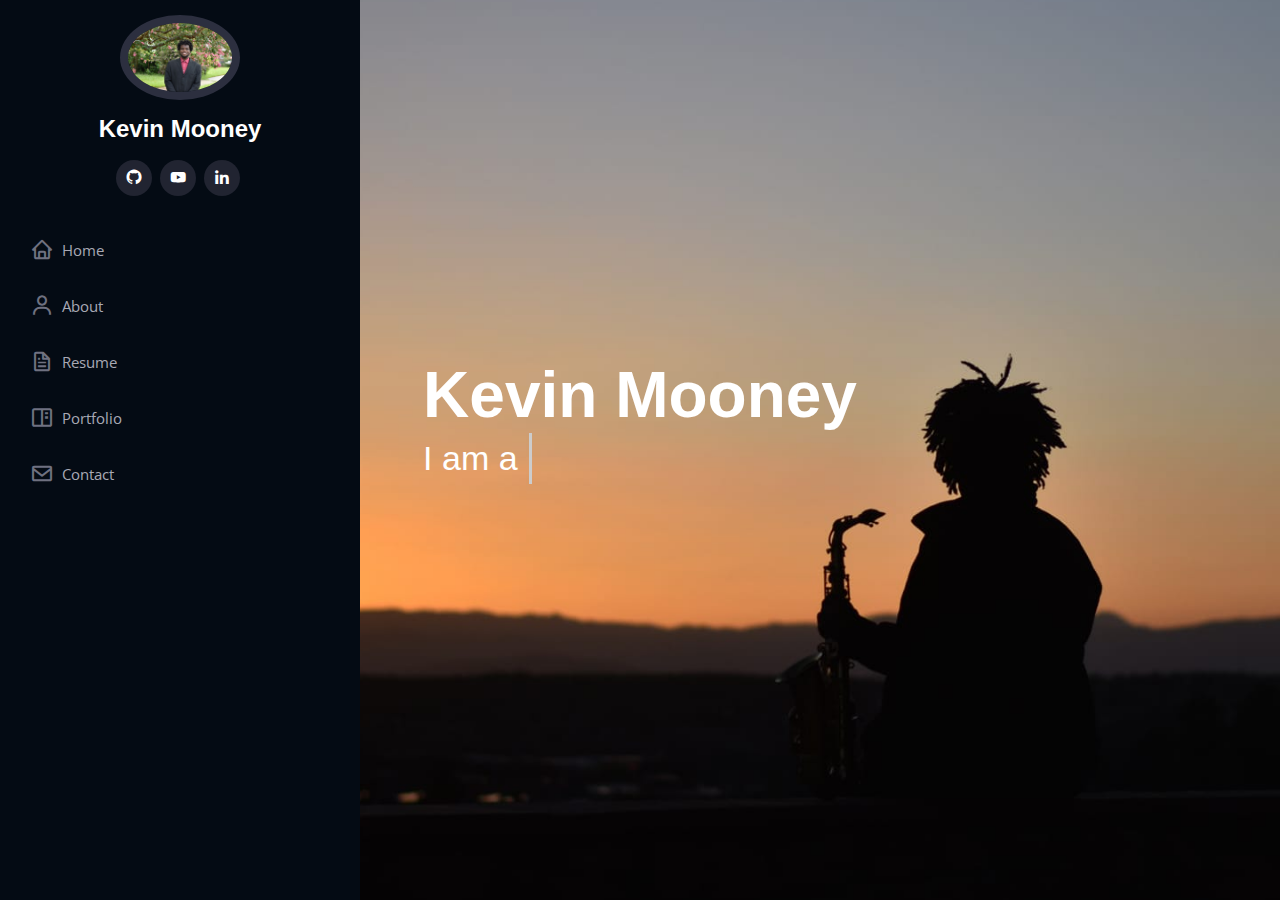
<file: index.html>
<!DOCTYPE html>
<HTML lang="en">
<head>
  <title>Kevin Mooney - Portfolio</title>
  <link href="https://fonts.googleapis.com/css?family=Open+Sans:300,300i,400,400i,600,600i" rel="stylesheet">

  <link href="assets/vendor/bootstrap/css/bootstrap.min.css" rel="stylesheet">
  <link href="assets/vendor/icofont/icofont.min.css" rel="stylesheet">
  <link href="assets/vendor/boxicons/css/boxicons.min.css" rel="stylesheet">
  <link href="assets/vendor/venobox/venobox.css" rel="stylesheet">
  <link href="assets/vendor/owlcarousel/assets/owl.carousel.min.css" rel="stylesheet">
  <!--link href="assets/vendor/aos/aos.min.css" rel="stylesheet"-->


  <link href="assets/css/style.css" rel="stylesheet">
</head>

<body>
    <button type="button" class="mobile-nav-toggle d-xl-none"><i class="icofont-navigation-menu"></i></button>

<header id="header">
  <div class="d-flex flex-column">
    <div class="profile">
      <img src="assets/img/profile.JPG" alt="" class="img-fluid rounded-circle">
      <h1 class="text-light"><a href="index.html">Kevin Mooney</a></h1>
      <div class="social-links mt-3 text-center">
        <a href="https://github.com/kmooney225" class="github"><i class="bx bxl-github"></i></a>
        <a href="https://www.youtube.com/channel/UCIL-NqaRlwymARo2uPe2KvA" class="youtube"><i class="bx bxl-youtube"></i></a>
        <a href="https://www.linkedin.com/in/kevin-mooney-b4abab165/" class="linkedin"><i class="bx bxl-linkedin"></i></a>
      </div>
    </div>

    <nav class="nav-menu">
      <ul>
        <li class="active"></li>
        <li><a href="index.html"><i class="bx bx-home"></i><span>Home</span></a></li>
        <li><a href="about.html"><i class="bx bx-user"></i><span>About</span></a></li>
        <li><a href="FallResume2021.pdf"><i class="bx bx-file"></i><span>Resume</span></a></li>
        <li><a href="portfolio.html"><i class="bx bx-book-content"></i><span>Portfolio</span></a></li>
          <!--li><a href="services.html"><i class="bx bx-server"></i><span>Services</span></a></li-->
        <li><a href="contact.html"><i class="bx bx-envelope"></i><span>Contact</span></a></li>
      </ul>
    </nav>

      <button type="button" class="mobile-nav-toggle d-xl-none"><i class="icofont-navigation-menu"></i></button>
  </div>
</header>

<!---------------------------------- Hero Section-------------------------->
<section id="hero" class="d-flex flex-column justify-content-center align-items-center">
  <div class="hero-container">
    <h1>Kevin Mooney</h1>
      <p>I am a <span class="typed-text"></span><span class="cursor">&nbsp;</span></p>
  </div>
</section>

  <script src="assets/js/type.js"></script>

  <script src="assets/vendor/jquery/jquery.min.js"></script>
  <script src="assets/vendor/bootstrap/js/bootstrap.bundle.min.js"></script>
  <script src="assets/vendor/jquery.easing/jquery.easing.min.js"></script>

  <script src="assets/js/nav.js"></script>


</body>

</html>
</file>
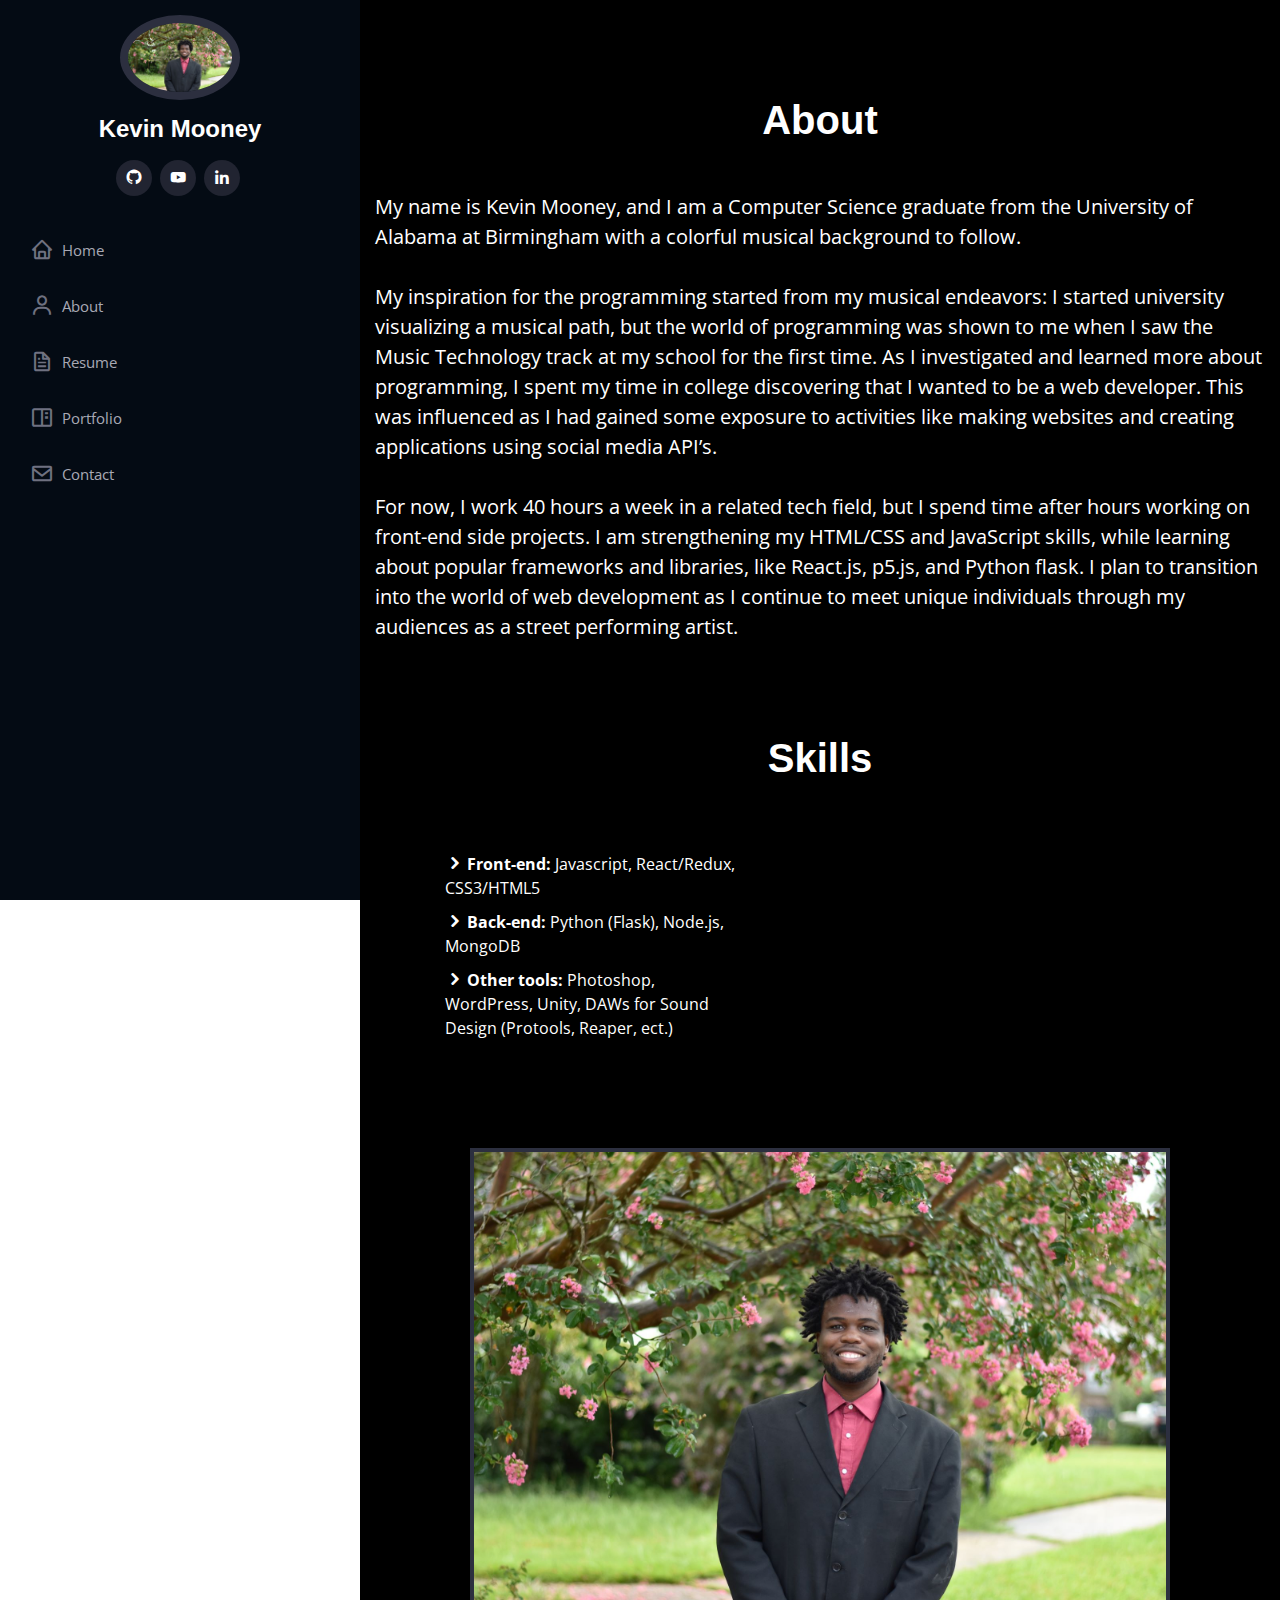
<file: about.html>
<!DOCTYPE html>
<HTML lang="en">
<head>
  <title>Kevin Mooney - Portfolio</title>
  <link href="https://fonts.googleapis.com/css?family=Open+Sans:300,300i,400,400i,600,600i" rel="stylesheet">

  <link href="assets/vendor/bootstrap/css/bootstrap.min.css" rel="stylesheet">
  <link href="assets/vendor/icofont/icofont.min.css" rel="stylesheet">
  <link href="assets/vendor/boxicons/css/boxicons.min.css" rel="stylesheet">
  <link href="assets/vendor/venobox/venobox.css" rel="stylesheet">
  <link href="assets/vendor/owlcarousel/assets/owl.carousel.min.css" rel="stylesheet">
  <!--link href="assets/vendor/aos/aos.min.css" rel="stylesheet"-->

  <link href="assets/css/style.css" rel="stylesheet">
</head>

<body>


  <header id="header">
    <div class="d-flex flex-column">
      <div class="profile">
        <img src="assets/img/profile.JPG" alt="" class="img-fluid rounded-circle">
        <h1 class="text-light"><a href="index.html">Kevin Mooney</a></h1>
        <div class="social-links mt-3 text-center">
          <a href="https://github.com/kmooney225" class="github"><i class="bx bxl-github"></i></a>
          <a href="https://www.youtube.com/channel/UCIL-NqaRlwymARo2uPe2KvA" class="youtube"><i class="bx bxl-youtube"></i></a>
          <a href="https://www.linkedin.com/in/kevin-mooney-b4abab165/" class="linkedin"><i class="bx bxl-linkedin"></i></a>
        </div>
      </div>

      <nav class="nav-menu">
        <ul>
          <li class="active"></li>
          <li><a href="index.html"><i class="bx bx-home"></i><span>Home</span></a></li>
          <li><a href="about.html"><i class="bx bx-user"></i><span>About</span></a></li>
          <li><a href="FallResume2021.pdf"><i class="bx bx-file"></i><span>Resume</span></a></li>
          <li><a href="portfolio.html"><i class="bx bx-book-content"></i><span>Portfolio</span></a></li>
          <!--li><a href="services.html"><i class="bx bx-server"></i><span>Services</span></a></li-->
          <li><a href="contact.html"><i class="bx bx-envelope"></i><span>Contact</span></a></li>
        </ul>
      </nav>
      <button type="button" class="mobile-nav-toggle d-xl-none"><i class="icofont-navigation-menu"></i></button>
    </div>
  </header>


<!--------------- About Section ---------------->
<section id="about" class="about">
  <div class="container">
    <div class="section-title">
      <h2><br><br>About<br><br></h2>
      <p>My name is Kevin Mooney, and I am a Computer Science graduate from the University of Alabama at Birmingham with a colorful musical background to follow. <br><br>

      My inspiration for the programming started from my musical endeavors: I started university visualizing a musical path, but the world of programming was shown
        to me when I saw the Music Technology track at my school for the first time. As I investigated and learned more about programming, I spent my time in college discovering
        that I wanted to be a web developer. This was influenced as I had gained some exposure to activities like making websites and creating applications using social
        media API’s.<br><br>

      For now, I work 40 hours a week in a related tech field, but I spend time after hours working on front-end side projects. I am strengthening my HTML/CSS and JavaScript
        skills, while learning about popular frameworks and libraries, like React.js, p5.js, and Python flask. I plan to transition into the world of web development as I continue to meet unique individuals through
        my audiences as a street performing artist.
        <p><br><br>
        <h2>Skills<h2>
        </div>

        <div class="row">
          <div class="col-lg-6">
            <ul>
              <li><i class="icofont-rounded-right"></i><strong>Front-end:</strong> Javascript, React/Redux, CSS3/HTML5</li>
              <li><i class="icofont-rounded-right"></i><strong>Back-end:</strong> Python (Flask), Node.js, MongoDB</li>
              <li><i class="icofont-rounded-right"></i><strong>Other tools:</strong> Photoshop, WordPress, Unity, DAWs for Sound Design (Protools, Reaper, ect.)</li>
            </div>
          </div>
        </div>

        <div class="row">
          <img src="assets/img/profile.JPG" class="img-fluid" alt="">
        </div>

        <script src="assets/vendor/jquery/jquery.min.js"></script>
        <script src="assets/vendor/bootstrap/js/bootstrap.bundle.min.js"></script>
        <script src="assets/vendor/jquery.easing/jquery.easing.min.js"></script>

        <script src="assets/js/nav.js"></script>


</body>

</html>
</file>
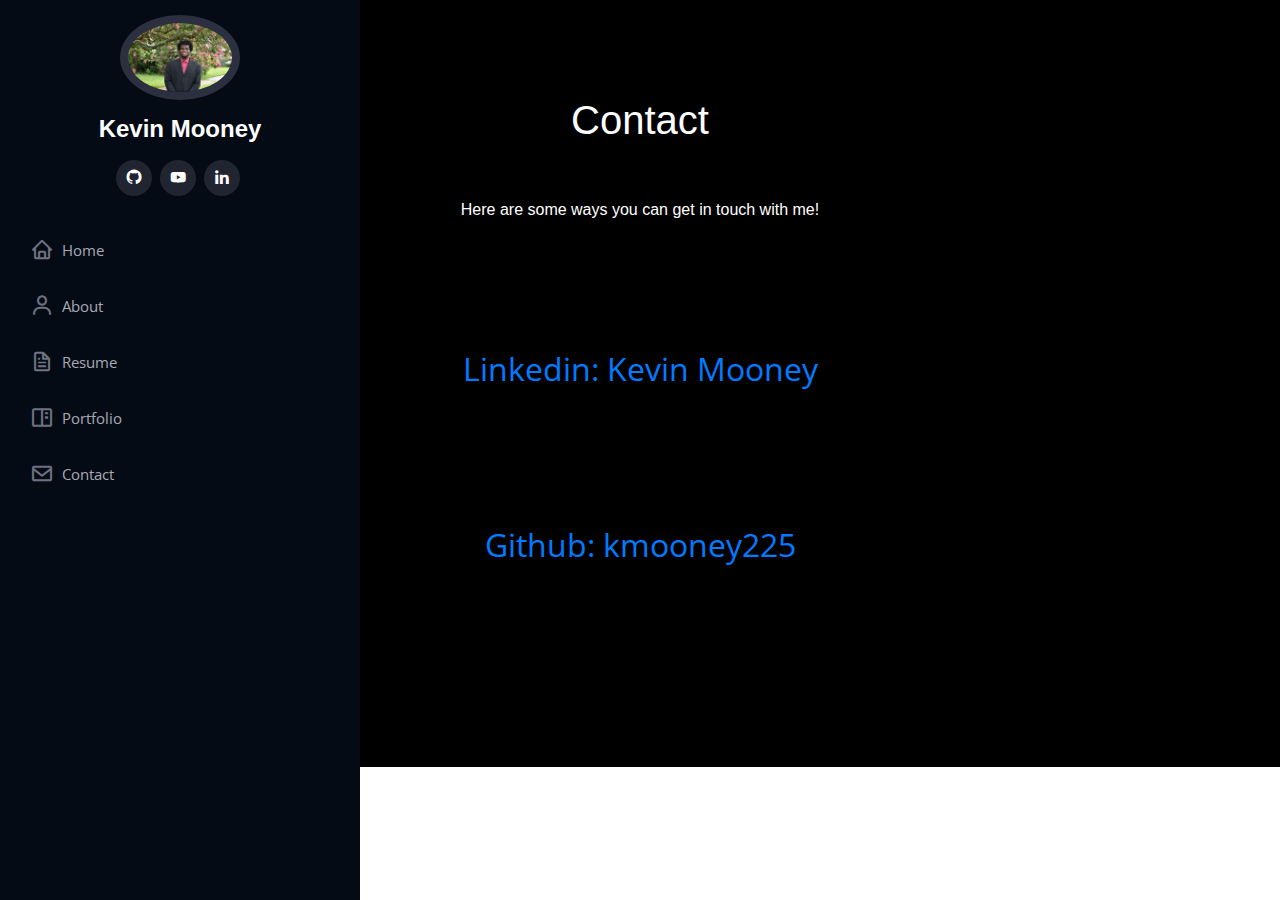
<file: contact.html>
<!DOCTYPE html>
<HTML lang="en">
<head>
  <title>Kevin Mooney - Portfolio</title>
  <link href="https://fonts.googleapis.com/css?family=Open+Sans:300,300i,400,400i,600,600i" rel="stylesheet">

  <link href="assets/vendor/bootstrap/css/bootstrap.min.css" rel="stylesheet">
  <link href="assets/vendor/icofont/icofont.min.css" rel="stylesheet">
  <link href="assets/vendor/boxicons/css/boxicons.min.css" rel="stylesheet">
  <link href="assets/vendor/venobox/venobox.css" rel="stylesheet">
  <link href="assets/vendor/owlcarousel/assets/owl.carousel.min.css" rel="stylesheet">
  <!--link href="assets/vendor/aos/aos.min.css" rel="stylesheet"-->

  <link href="assets/css/style.css" rel="stylesheet">
</head>

<body>


  <header id="header">
    <div class="d-flex flex-column">
      <div class="profile">
        <img src="assets/img/profile.JPG" alt="" class="img-fluid rounded-circle">
        <h1 class="text-light"><a href="index.html">Kevin Mooney</a></h1>
        <div class="social-links mt-3 text-center">
          <a href="https://github.com/kmooney225" class="github"><i class="bx bxl-github"></i></a>
          <a href="https://www.youtube.com/channel/UCIL-NqaRlwymARo2uPe2KvA" class="youtube"><i class="bx bxl-youtube"></i></a>
          <a href="https://www.linkedin.com/in/kevin-mooney-b4abab165/" class="linkedin"><i class="bx bxl-linkedin"></i></a>
        </div>
      </div>

      <nav class="nav-menu">
        <ul>
          <li class="active"></li>
          <li><a href="index.html"><i class="bx bx-home"></i><span>Home</span></a></li>
          <li><a href="about.html"><i class="bx bx-user"></i><span>About</span></a></li>
          <li><a href="FallResume2021.pdf"><i class="bx bx-file"></i><span>Resume</span></a></li>
          <li><a href="portfolio.html"><i class="bx bx-book-content"></i><span>Portfolio</span></a></li>
          <!--li><a href="services.html"><i class="bx bx-server"></i><span>Services</span></a></li-->
          <li><a href="contact.html"><i class="bx bx-envelope"></i><span>Contact</span></a></li>
        </ul>
      </nav>
      <button type="button" class="mobile-nav-toggle d-xl-none"><i class="icofont-navigation-menu"></i></button>
    </div>
  </header>

  <section id="contact" class="contact">
    <div class="contact-container">
      <h1><br><br>Contact</h1>
      <br><br>
      <h2>Here are some ways you can get in touch with me!</h2>
      <br><br>
      <ul>
        <li><a href="https://www.linkedin.com/in/kevin-mooney-b4abab165/">Linkedin: Kevin Mooney</li>
          <br><br>
        <li><a href="https://github.com/kmooney225">Github: kmooney225</li>
          <br><br>
    </div>
  </section>

  <script src="assets/vendor/jquery/jquery.min.js"></script>
  <script src="assets/vendor/bootstrap/js/bootstrap.bundle.min.js"></script>
  <script src="assets/vendor/jquery.easing/jquery.easing.min.js"></script>

  <script src="assets/js/nav.js"></script>


</body>

</html>
</file>
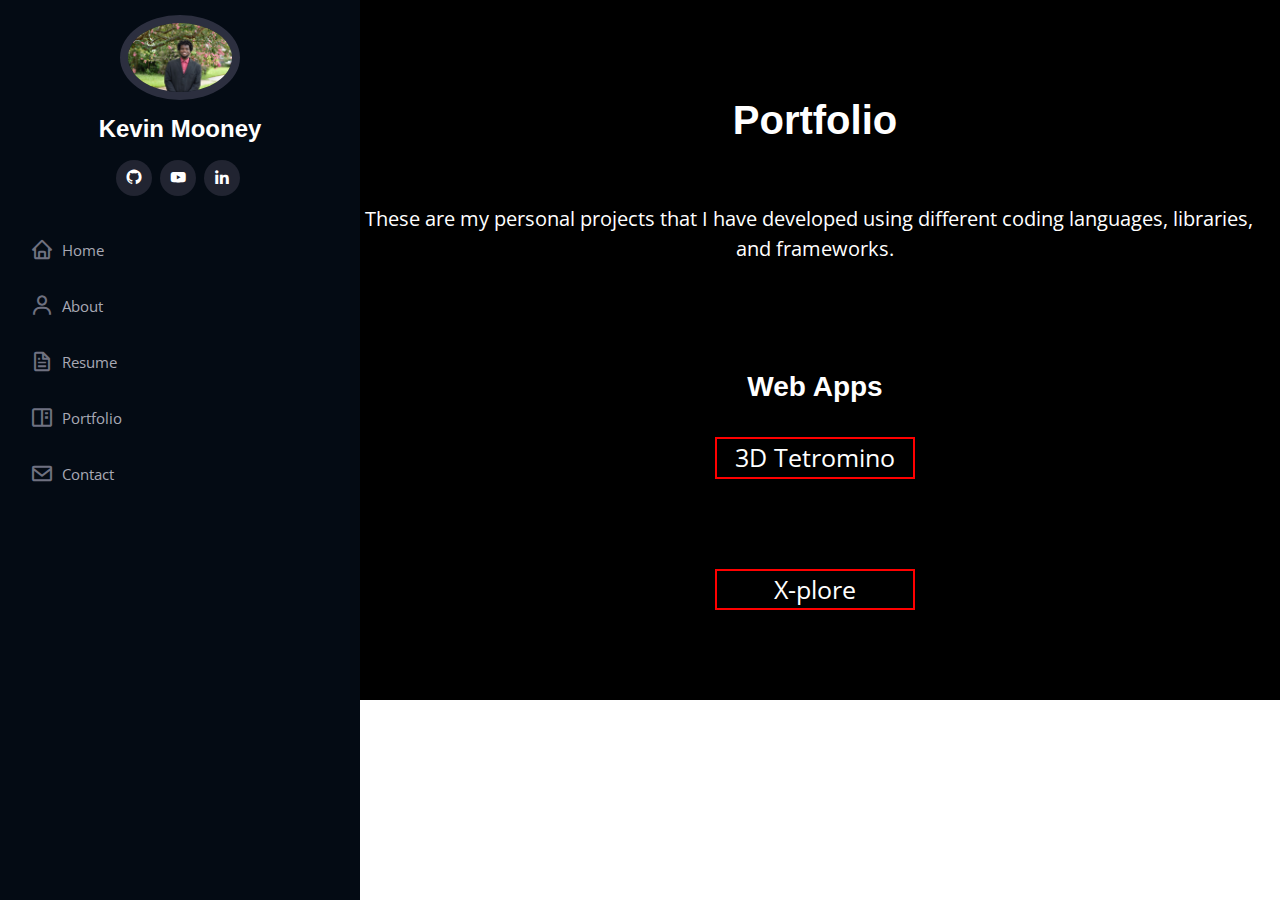
<file: portfolio.html>
<!DOCTYPE html>
<HTML lang="en">
<head>
  <title>Kevin Mooney - Portfolio</title>
  <link href="https://fonts.googleapis.com/css?family=Open+Sans:300,300i,400,400i,600,600i" rel="stylesheet">

  <link href="assets/vendor/bootstrap/css/bootstrap.min.css" rel="stylesheet">
  <link href="assets/vendor/icofont/icofont.min.css" rel="stylesheet">
  <link href="assets/vendor/boxicons/css/boxicons.min.css" rel="stylesheet">
  <link href="assets/vendor/venobox/venobox.css" rel="stylesheet">
  <link href="assets/vendor/owlcarousel/assets/owl.carousel.min.css" rel="stylesheet">
  <!--link href="assets/vendor/aos/aos.min.css" rel="stylesheet"-->

  <link href="assets/css/style.css" rel="stylesheet">
</head>

<body>



  <header id="header">
    <div class="d-flex flex-column">
      <div class="profile">
        <img src="assets/img/profile.JPG" alt="" class="img-fluid rounded-circle">
        <h1 class="text-light"><a href="index.html">Kevin Mooney</a></h1>
        <div class="social-links mt-3 text-center">
          <a href="https://github.com/kmooney225" class="github"><i class="bx bxl-github"></i></a>
          <a href="https://www.youtube.com/channel/UCIL-NqaRlwymARo2uPe2KvA" class="youtube"><i class="bx bxl-youtube"></i></a>
          <a href="https://www.linkedin.com/in/kevin-mooney-b4abab165/" class="linkedin"><i class="bx bxl-linkedin"></i></a>
        </div>
      </div>

      <nav class="nav-menu">
        <ul>
          <li class="active"></li>
          <li><a href="index.html"><i class="bx bx-home"></i><span>Home</span></a></li>
          <li><a href="about.html"><i class="bx bx-user"></i><span>About</span></a></li>
          <li><a href="FallResume2021.pdf"><i class="bx bx-file"></i><span>Resume</span></a></li>
          <li><a href="portfolio.html"><i class="bx bx-book-content"></i><span>Portfolio</span></a></li>
          <!--li><a href="services.html"><i class="bx bx-server"></i><span>Services</span></a></li-->
          <li><a href="contact.html"><i class="bx bx-envelope"></i><span>Contact</span></a></li>
        </ul>
      </nav>
      <button type="button" class="mobile-nav-toggle d-xl-none"><i class="icofont-navigation-menu"></i></button>
    </div>
  </header>

  <!--------------- About Section ---------------->
  <section id="portfolio" class="portfolio">
    <div class="container">
      <div class="section-title">
        <h2><br><br>Portfolio</h2>

        <p><br><br>These are my personal projects that I have developed using different
          coding languages, libraries, and frameworks.<br><br><br><br><p>
       </div>

       <div class="webapps">
        <h3>Web Apps<br><br></h3>
        <p class="tet">
          <a href="projects/3Dtetromino/tetromino.html" class="button">3D Tetromino</a>
        <br><br><br><br></p>
        <p class="x-plore">
          <a href="https://explore-x-kmooney225.vercel.app/" class="button">X-plore</a>
        <br><br><br><br></p>
       </div>

    </div>
  </section>


  <script src="assets/vendor/jquery/jquery.min.js"></script>
  <script src="assets/vendor/bootstrap/js/bootstrap.bundle.min.js"></script>
  <script src="assets/vendor/jquery.easing/jquery.easing.min.js"></script>

  <script src="assets/js/nav.js"></script>


</body>

</html>
</file>
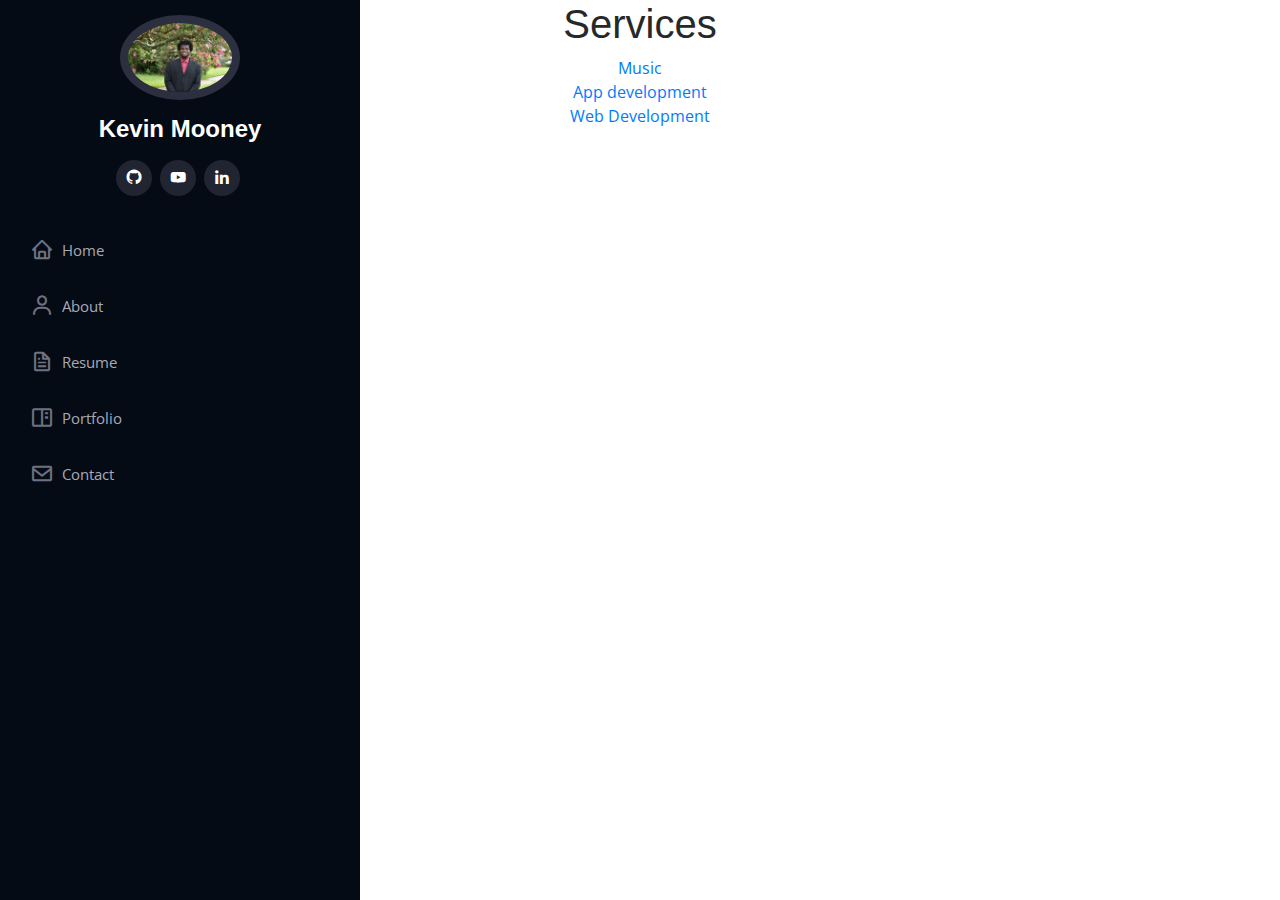
<file: services.html>
<!DOCTYPE html>
<HTML lang="en">
<head>
  <title>Kevin Mooney - Portfolio</title>
  <link href="https://fonts.googleapis.com/css?family=Open+Sans:300,300i,400,400i,600,600i" rel="stylesheet">

  <link href="assets/vendor/bootstrap/css/bootstrap.min.css" rel="stylesheet">
  <link href="assets/vendor/icofont/icofont.min.css" rel="stylesheet">
  <link href="assets/vendor/boxicons/css/boxicons.min.css" rel="stylesheet">
  <link href="assets/vendor/venobox/venobox.css" rel="stylesheet">
  <link href="assets/vendor/owlcarousel/assets/owl.carousel.min.css" rel="stylesheet">
  <!--link href="assets/vendor/aos/aos.min.css" rel="stylesheet"-->

  <link href="assets/css/style.css" rel="stylesheet">
</head>

<body>


  <header id="header">
    <div class="d-flex flex-column">
      <div class="profile">
        <img src="assets/img/profile.JPG" alt="" class="img-fluid rounded-circle">
        <h1 class="text-light"><a href="index.html">Kevin Mooney</a></h1>
        <div class="social-links mt-3 text-center">
          <a href="https://github.com/kmooney225" class="github"><i class="bx bxl-github"></i></a>
          <a href="https://www.youtube.com/channel/UCIL-NqaRlwymARo2uPe2KvA" class="youtube"><i class="bx bxl-youtube"></i></a>
          <a href="https://www.linkedin.com/in/kevin-mooney-b4abab165/" class="linkedin"><i class="bx bxl-linkedin"></i></a>
        </div>
      </div>

      <nav class="nav-menu">
        <ul>
          <li class="active"></li>
          <li><a href="index.html"><i class="bx bx-home"></i><span>Home</span></a></li>
          <li><a href="about.html"><i class="bx bx-user"></i><span>About</span></a></li>
          <li><a href="FallResume2021.pdf"><i class="bx bx-file"></i><span>Resume</span></a></li>
          <li><a href="portfolio.html"><i class="bx bx-book-content"></i><span>Portfolio</span></a></li>
          <!--li><a href="services.html"><i class="bx bx-server"></i><span>Services</span></a></li-->
          <li><a href="contact.html"><i class="bx bx-envelope"></i><span>Contact</span></a></li>
        </ul>
      </nav>
      <button type="button" class="mobile-nav-toggle d-xl-none"><i class="icofont-navigation-menu"></i></button>
    </div>
  </header>

<!----------------------------------Services Section-------------------------->
<section id="services" class="d-flex flex-column justify-content-center align-items-center">
    <h1>Services</h1>
  <a href="contact.html" button class="button button1">Music</button>
  <a href="contact.html" button class="button button2">App development</button>
  <a href="contact.html" button class="button button3">Web Development</button>


  </div>
</section>

<script src="assets/vendor/jquery/jquery.min.js"></script>
<script src="assets/vendor/bootstrap/js/bootstrap.bundle.min.js"></script>
<script src="assets/vendor/jquery.easing/jquery.easing.min.js"></script>

<script src="assets/js/nav.js"></script>


</body>

</html>
</file>
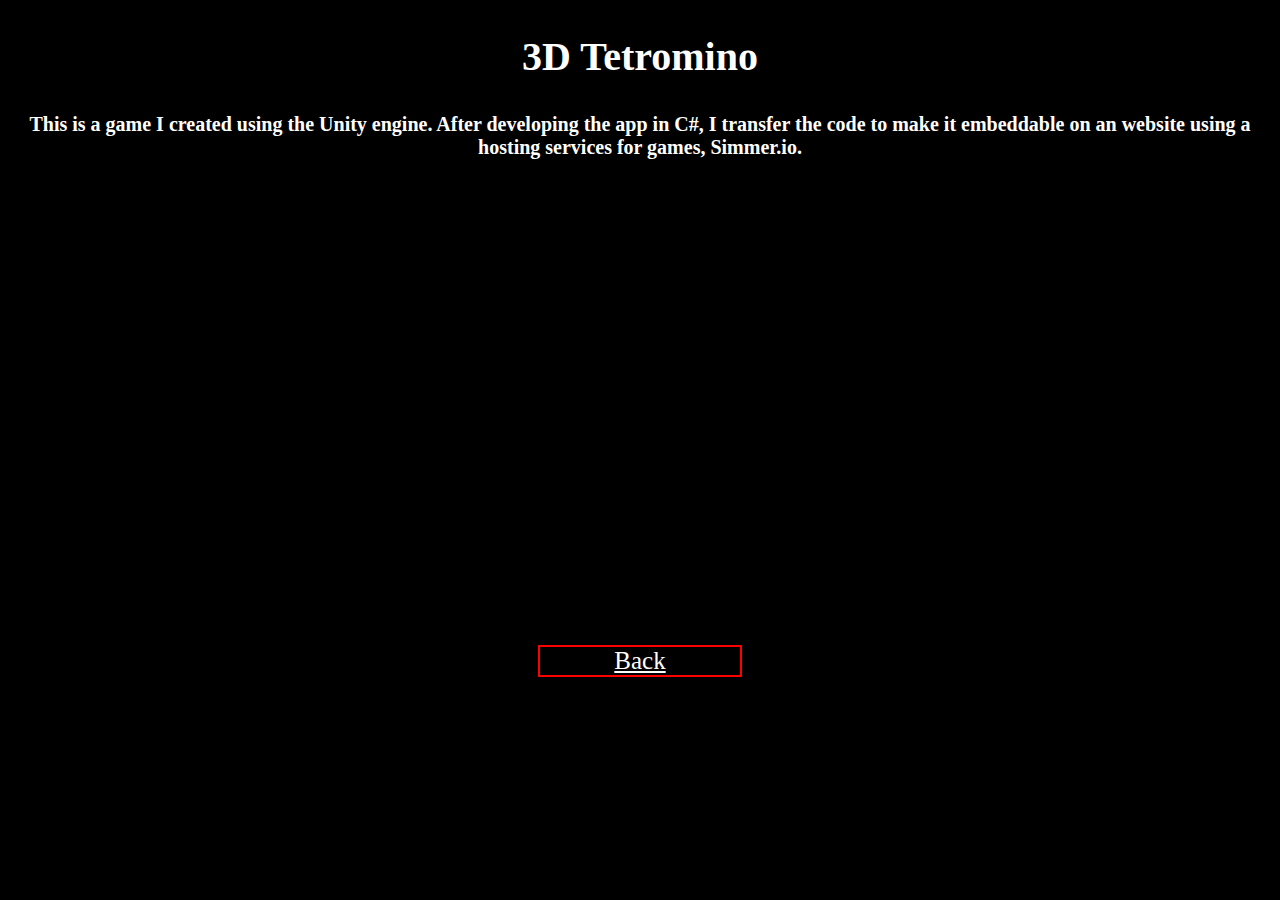
<file: projects/3Dtetromino/tetromino.html>
<!DOCTYPE html>
<HTML lang="en">

<head>
        <link rel="stylesheet" type="text/css" href="tetstyle.css">
</head>
<body>

<section id="tetromino" class="tetromino">
  <h2>3D Tetromino</h2>

  <h4>This is a game I created using the Unity engine. After developing the app
  in C#, I transfer the code to make it embeddable on an website using
  a hosting services for games, Simmer.io.
  <br><br></h4>

  <iframe src="https://i.simmer.io/@kmoney225/3d-tetromino"
  style="width:640px;height:400px;border:0"></iframe>
</section>


<section id="tetrominoMobile" class="tetrominoMobile">
  <div class="tetrominoWrapper">
    <h3><br><br>If you are viewing this on a mobile device, you will need to click this link
     to play this application.
    </h3>
   <p class="tet">
     <a href="https://i.simmer.io/@kmoney225/3d-tetromino" class="button">3D tetromino</a>
     <br><br>
   </p>
  </div>
</section>

<section id="back" class="back">
  <div class="container">
    <div class="back">
     <p class="back">
       <br><br>
       <a href="../../portfolio.html" class="button">Back</a>
     </p>
    </div>
  </div>
</section>

</body>
</file>
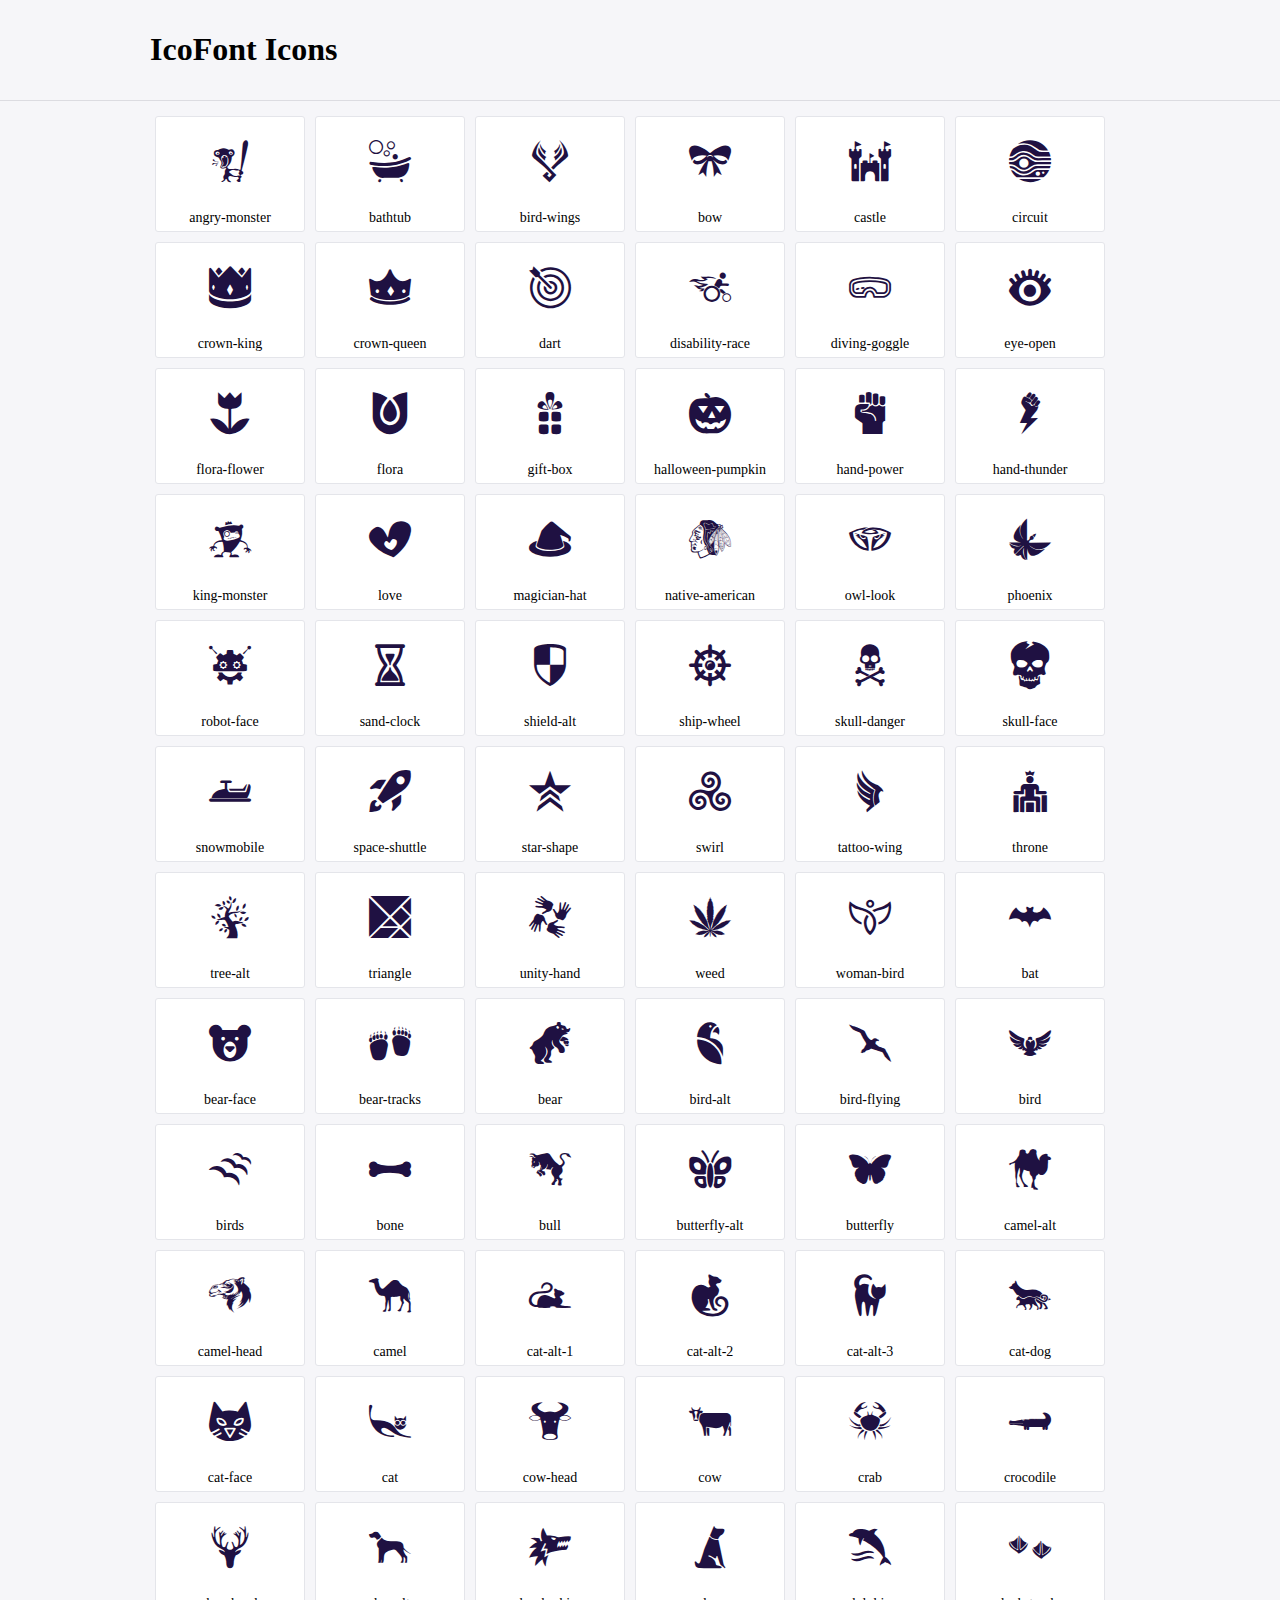
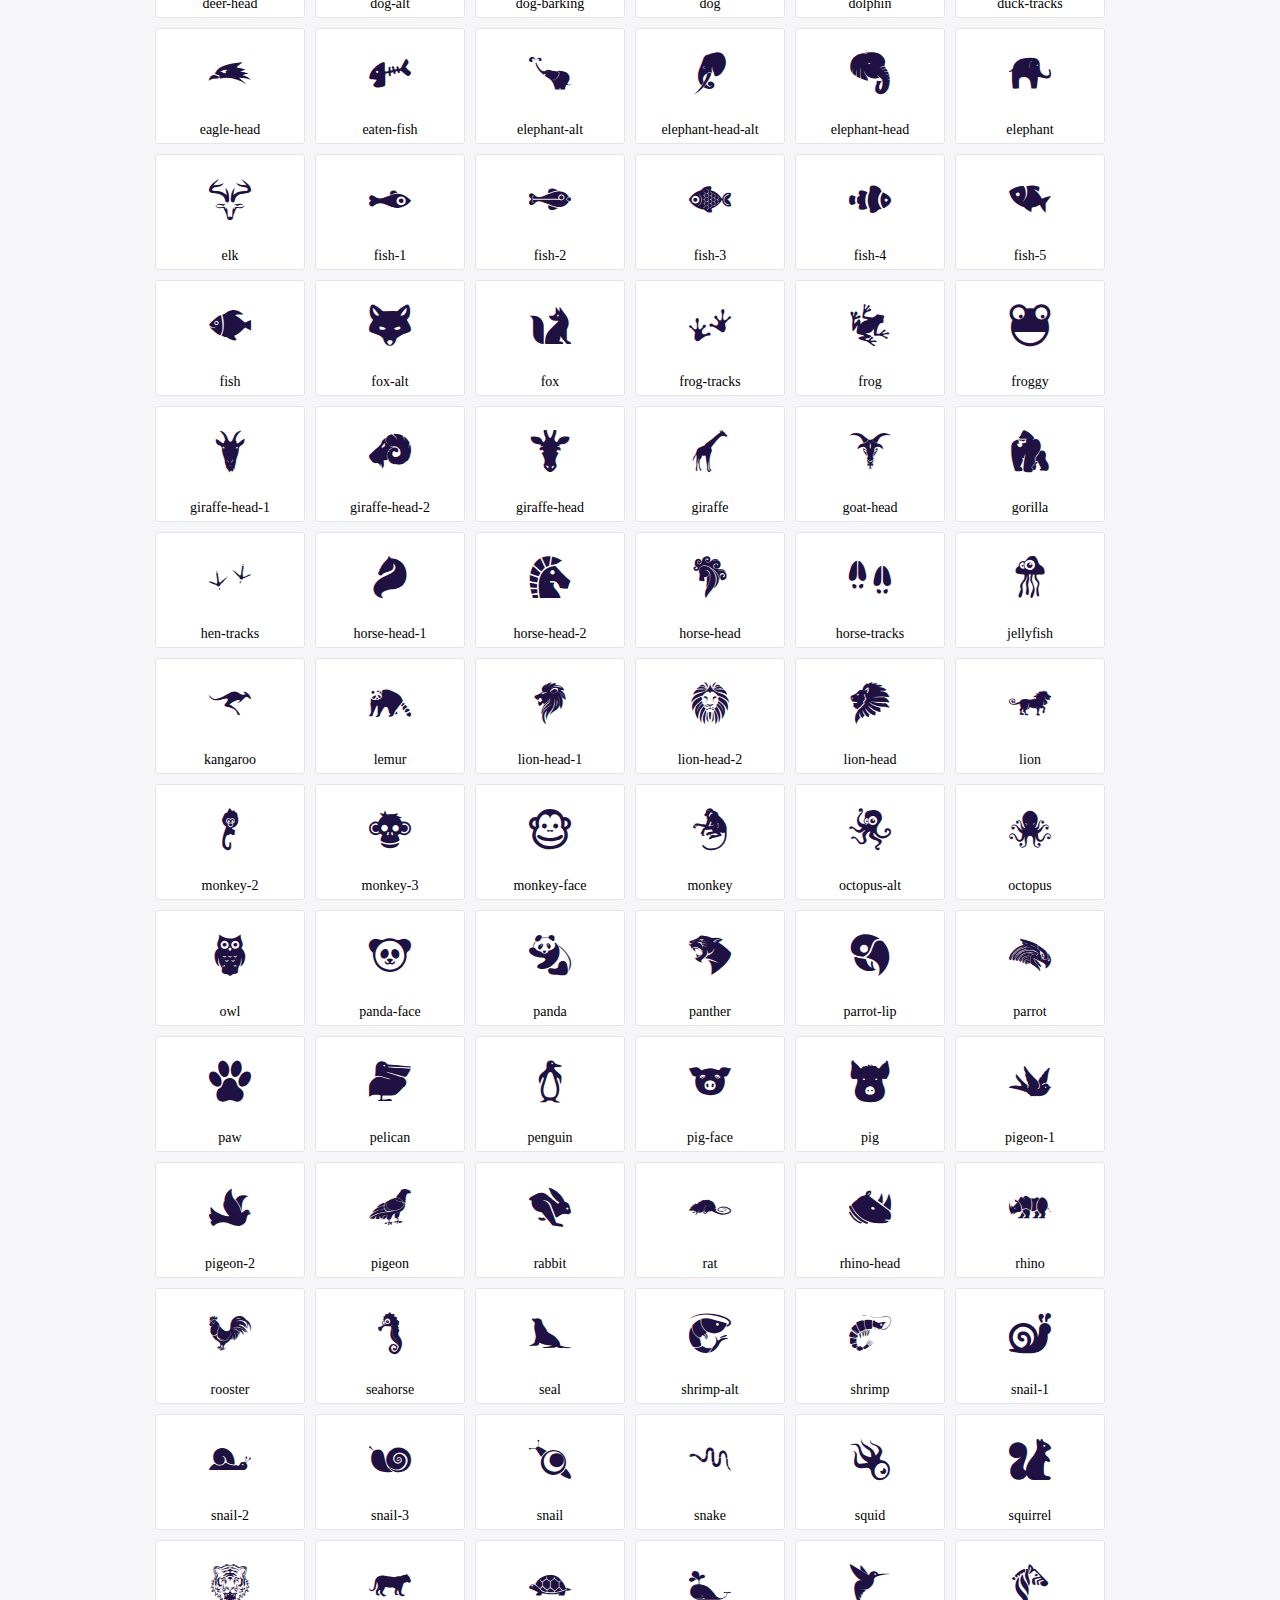
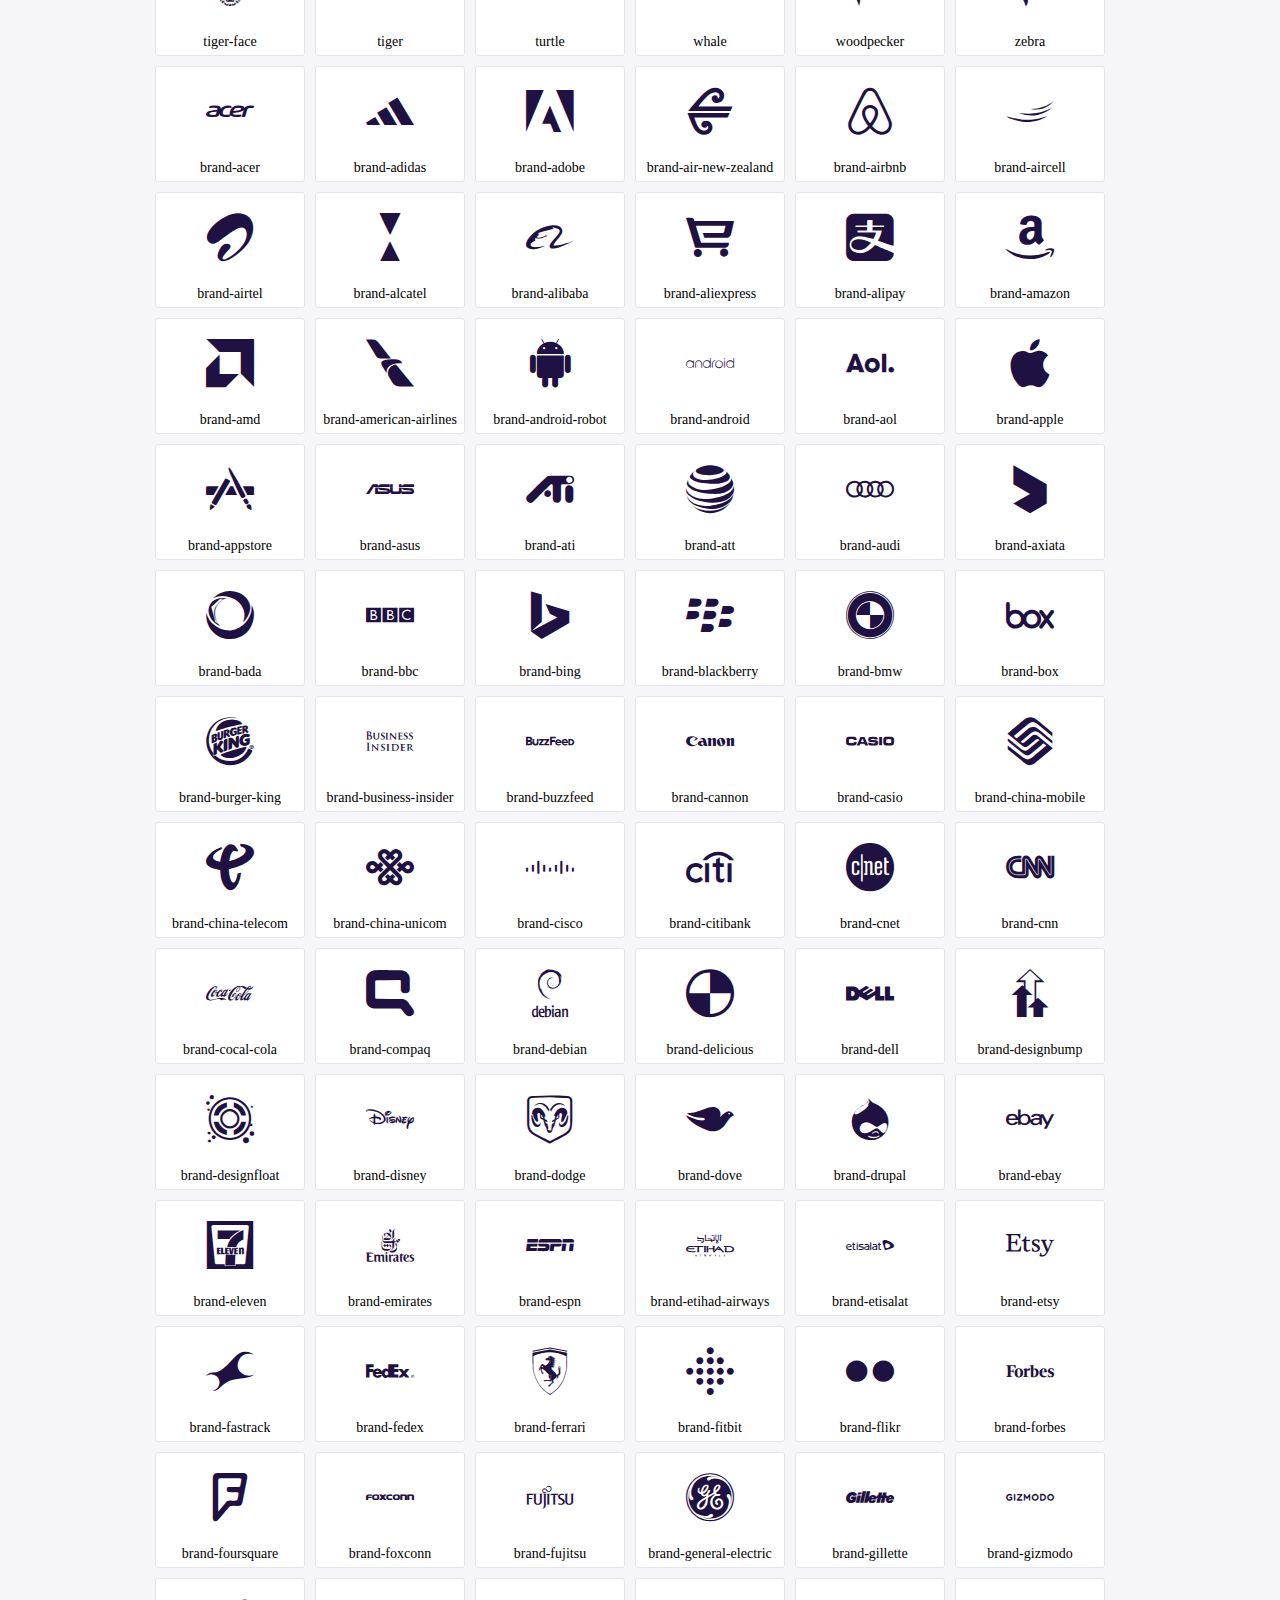
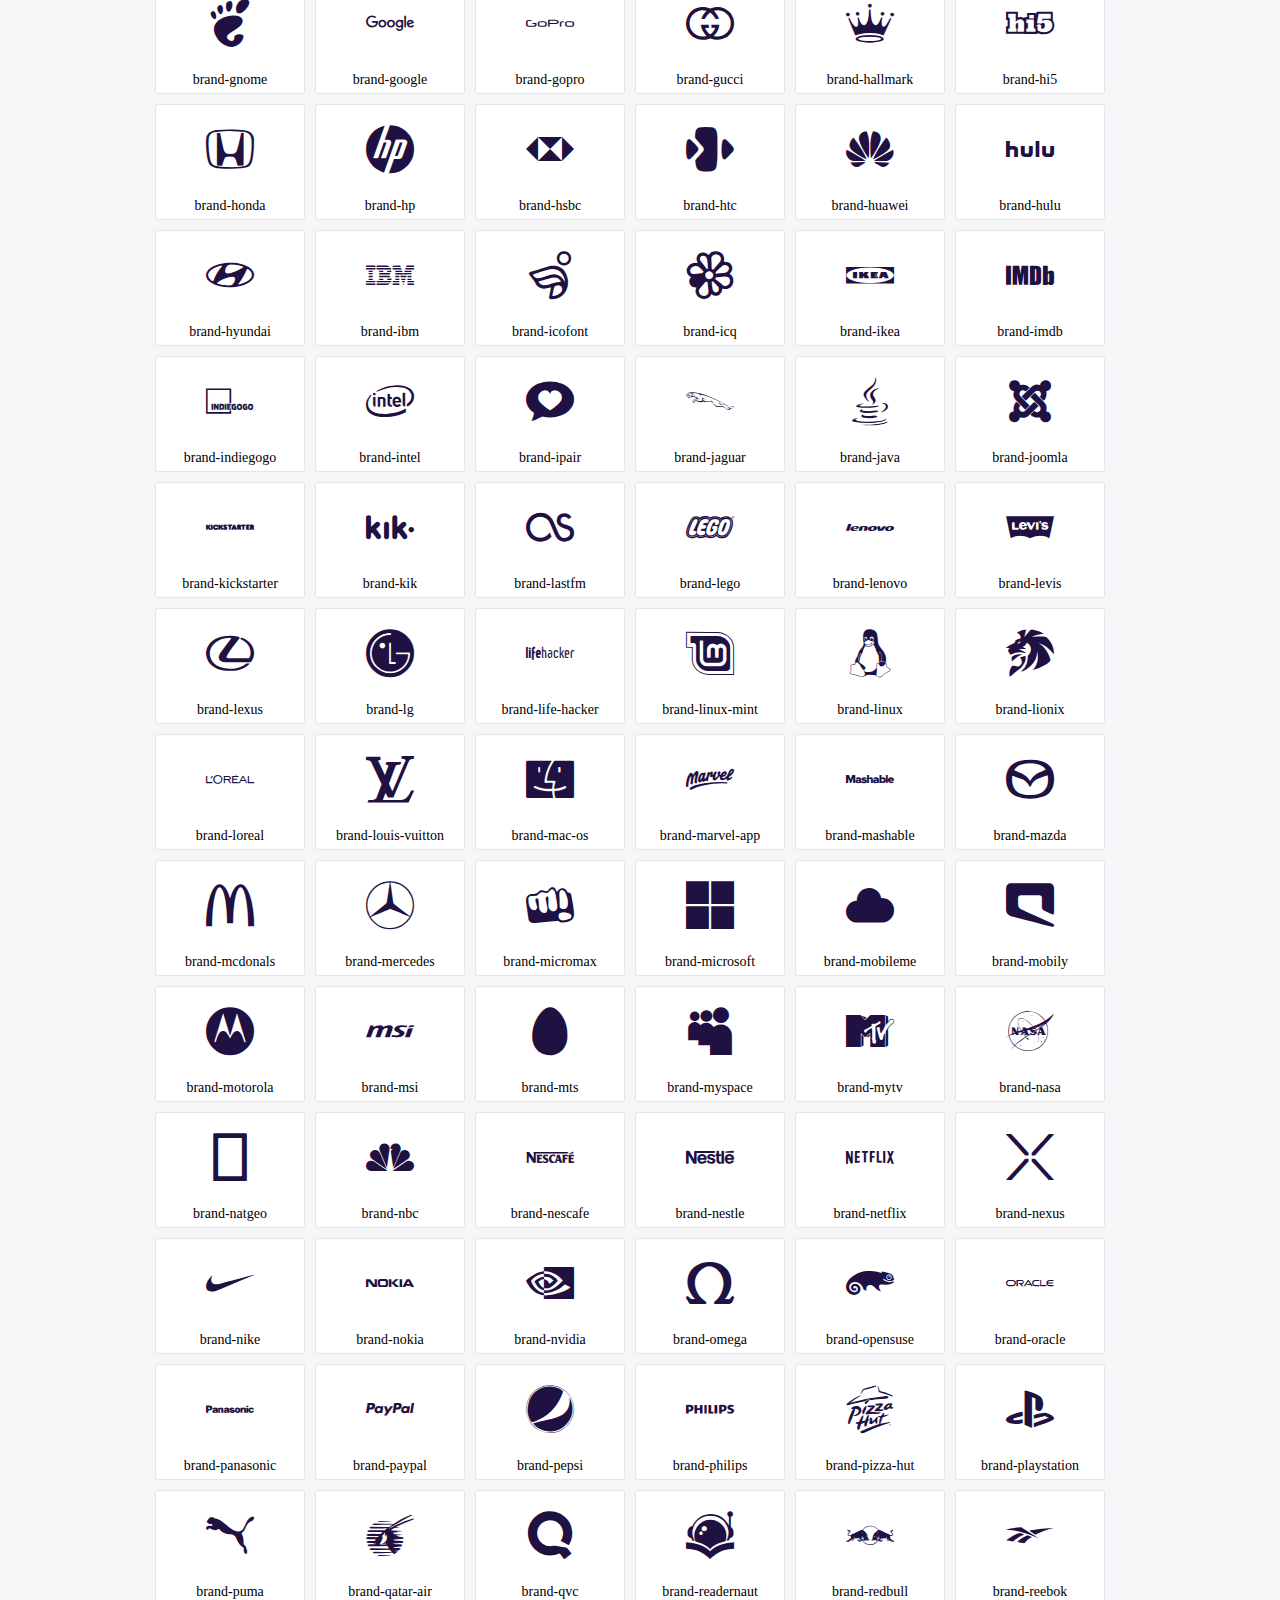
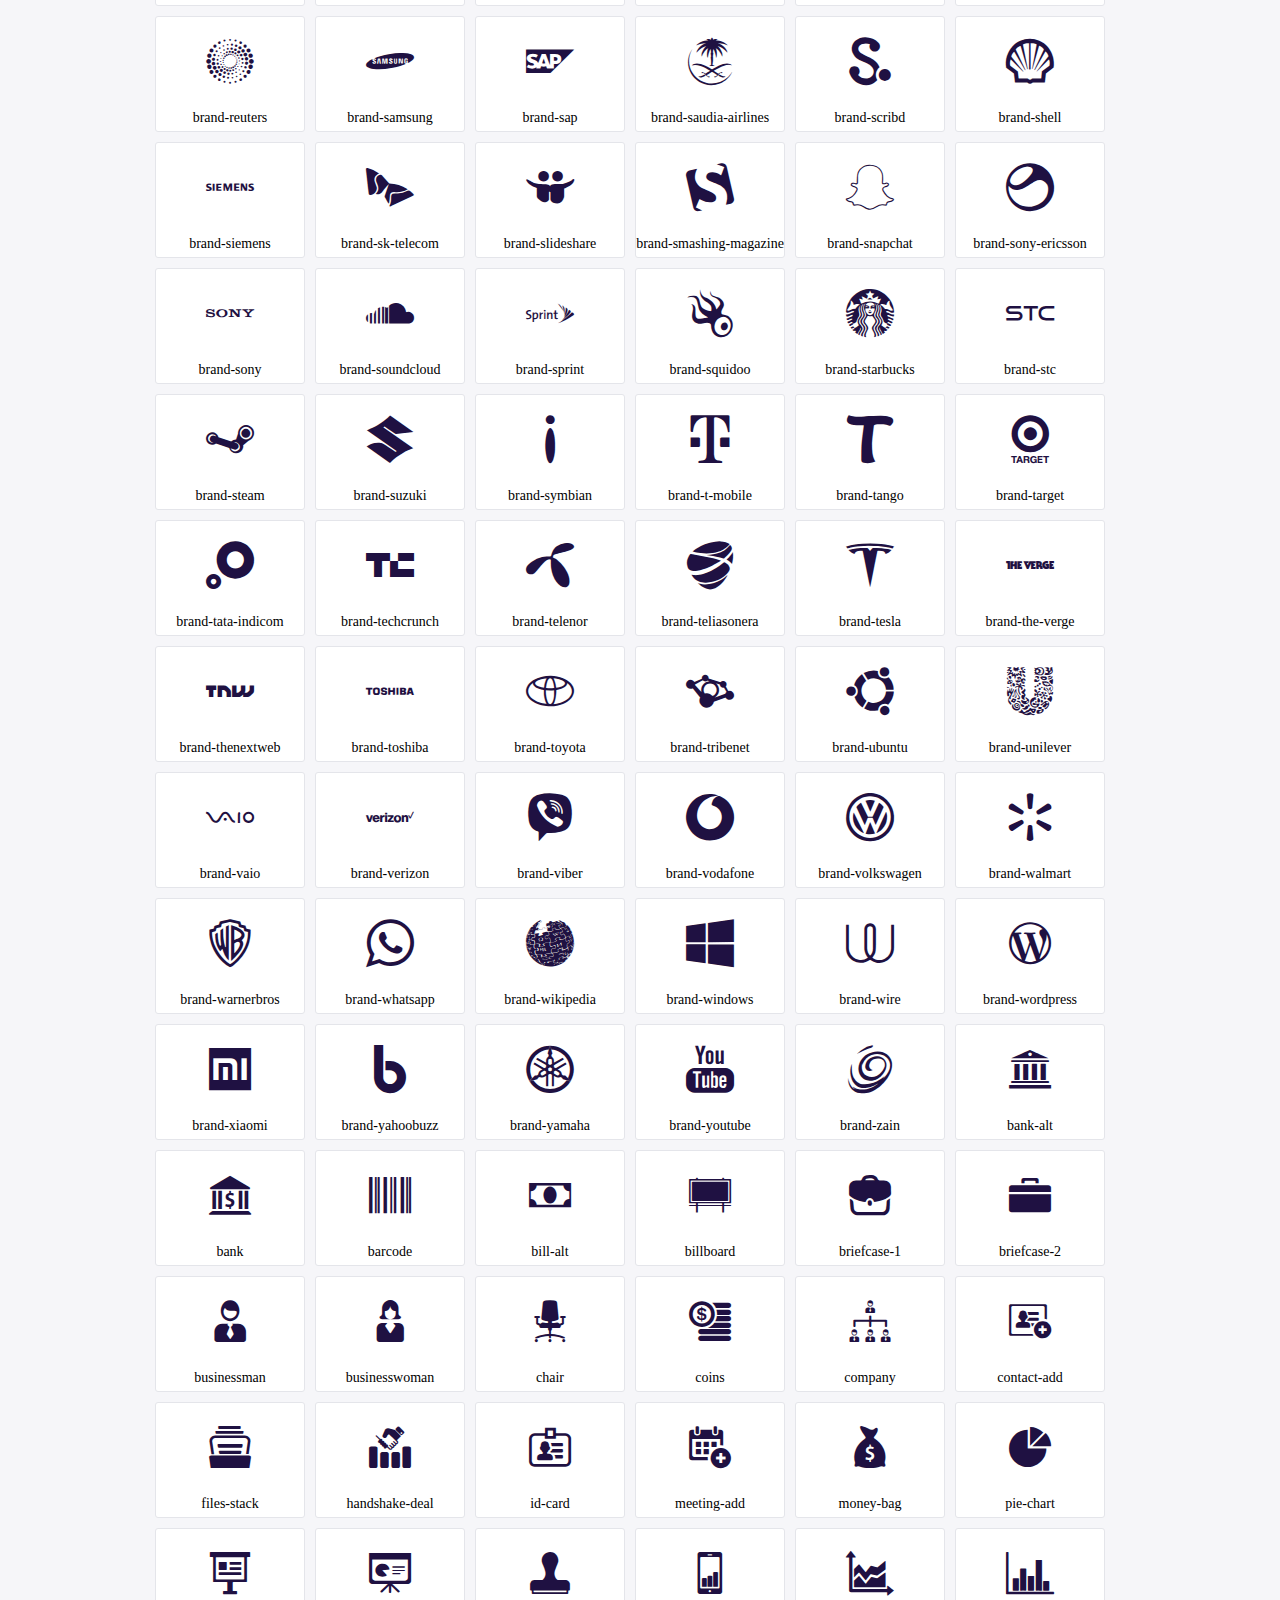
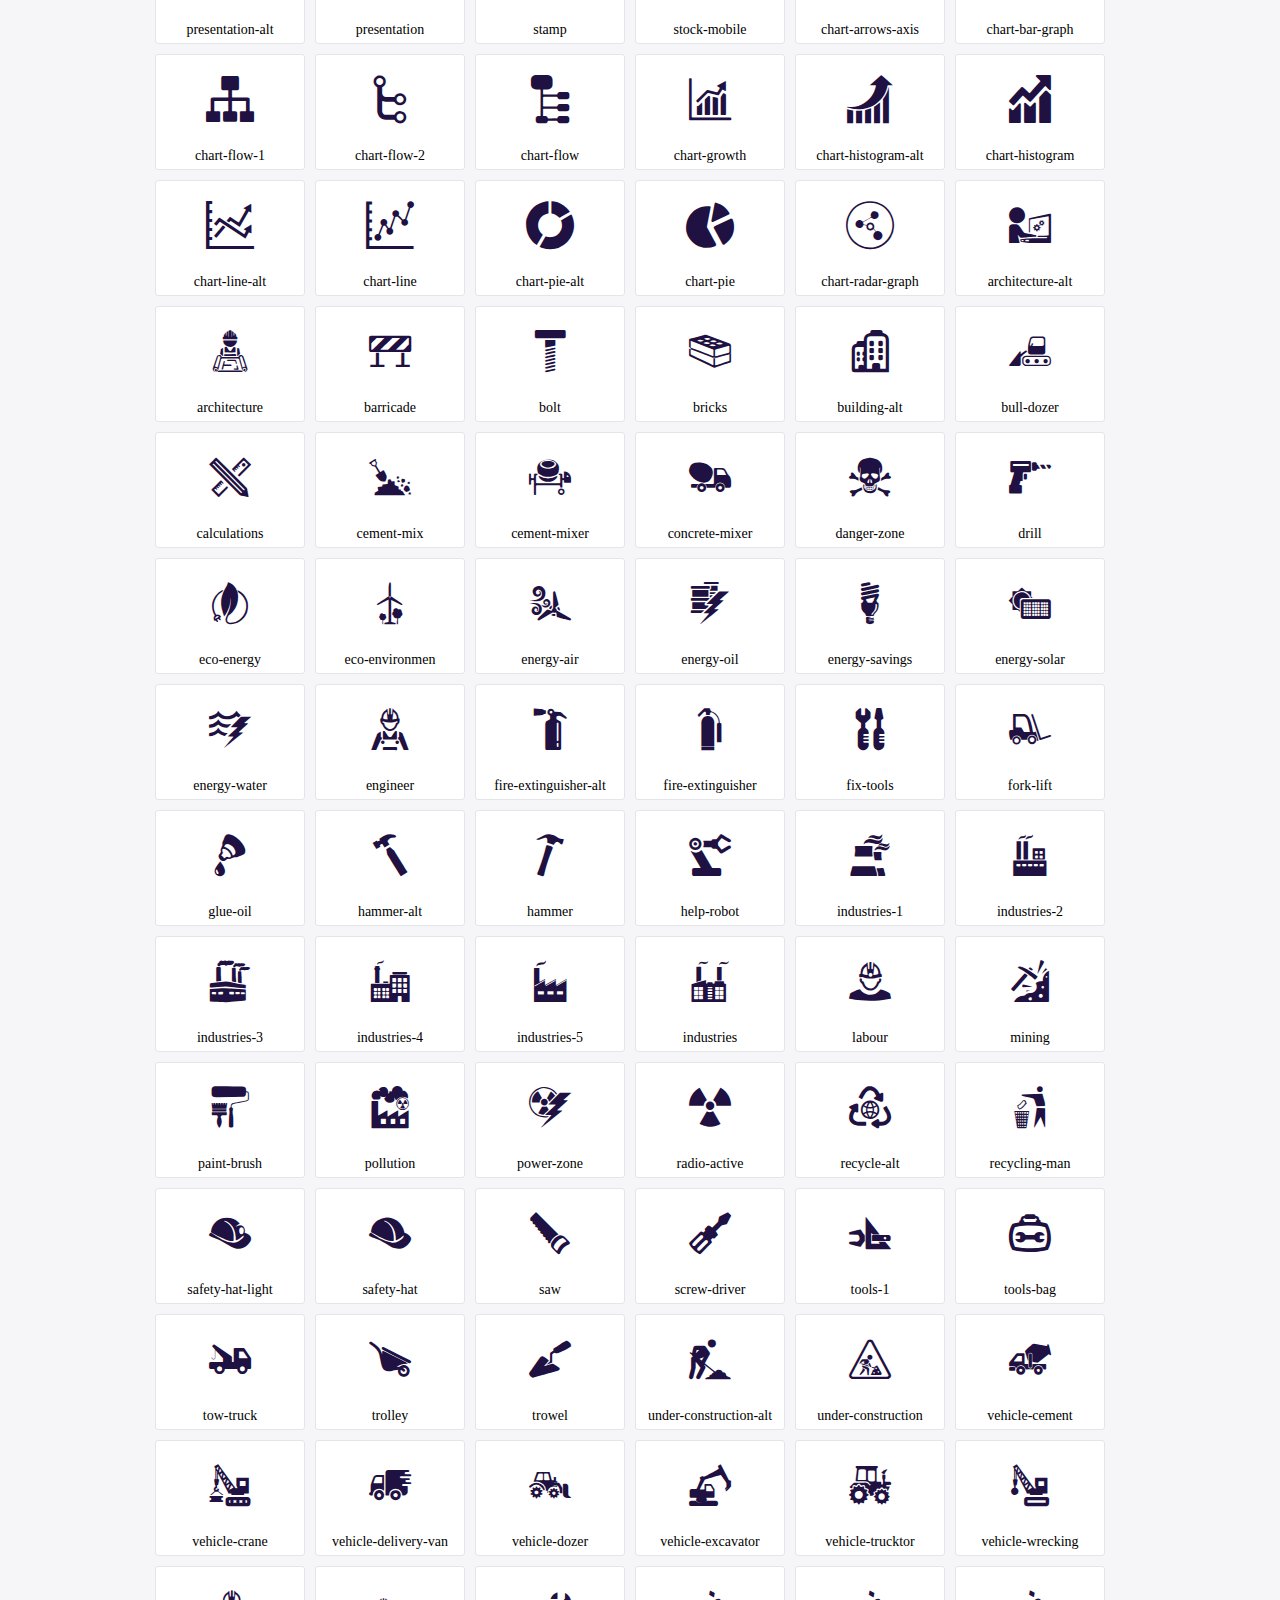
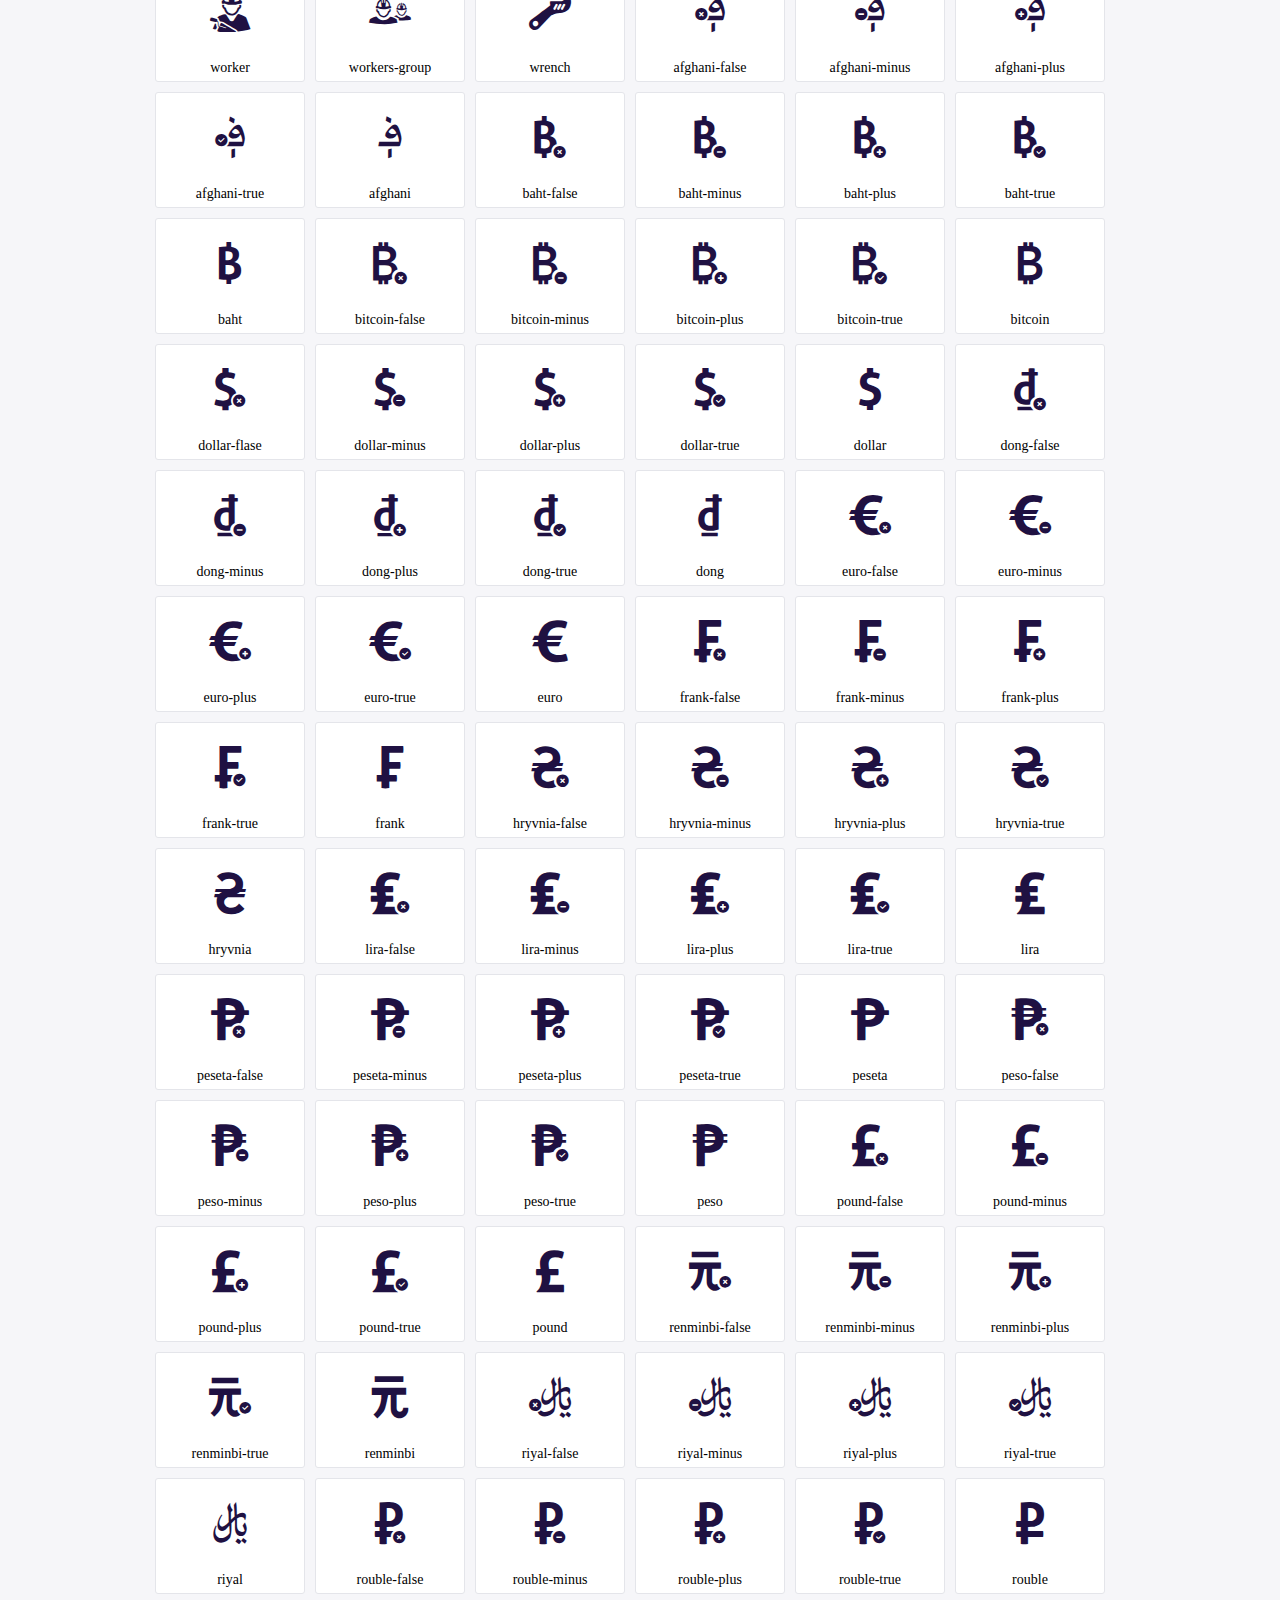
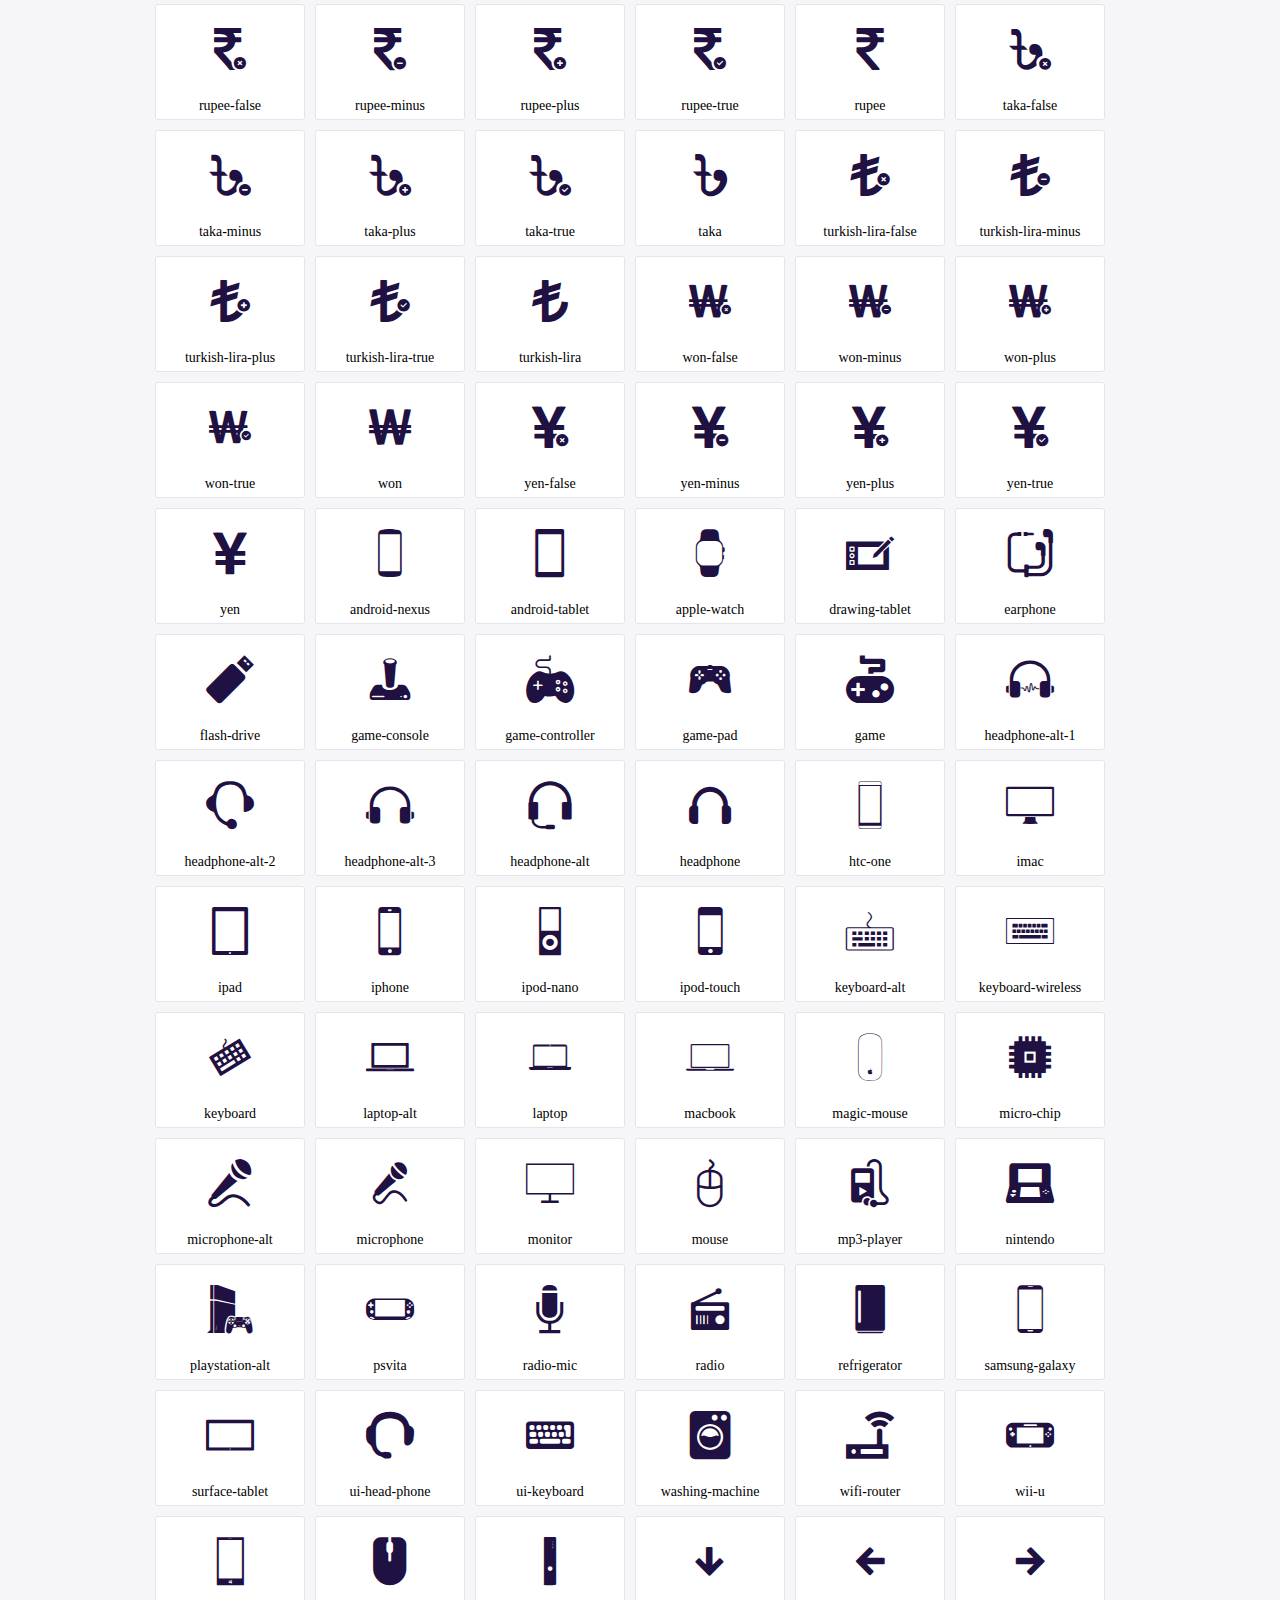
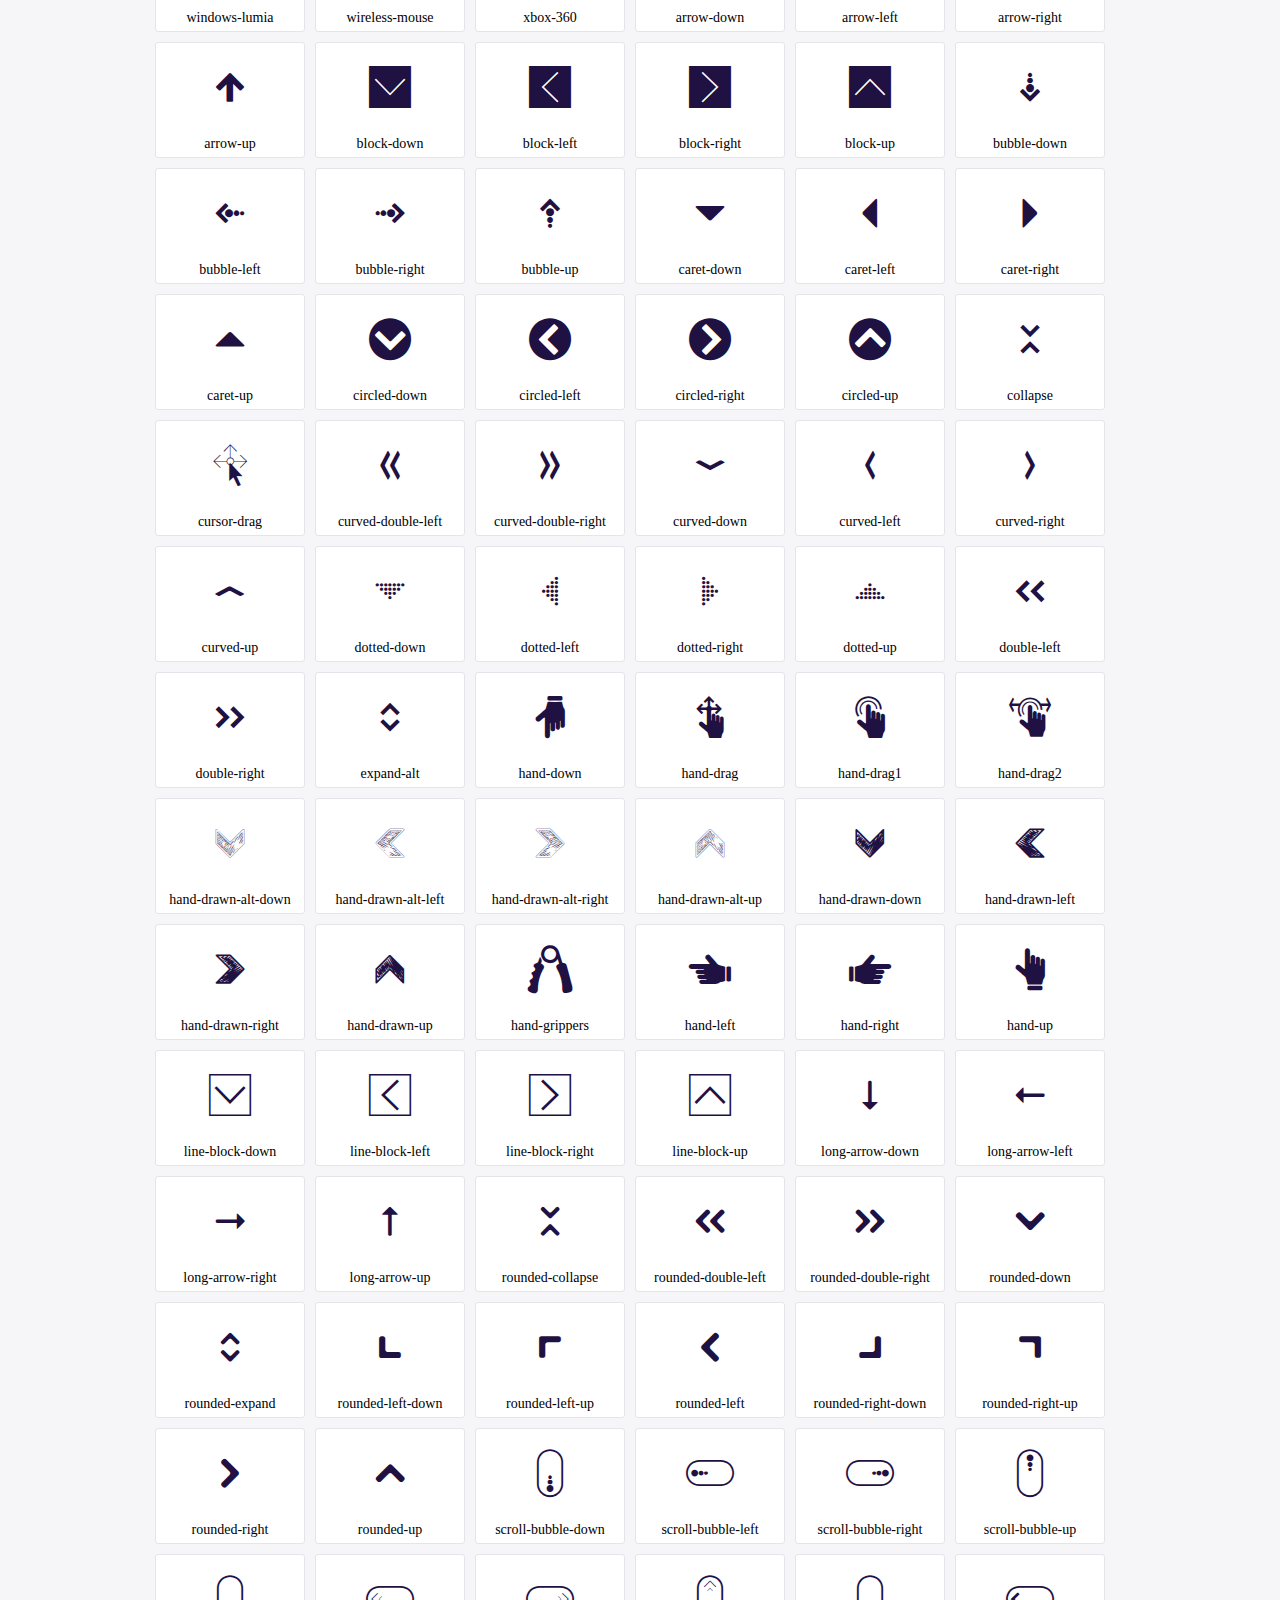
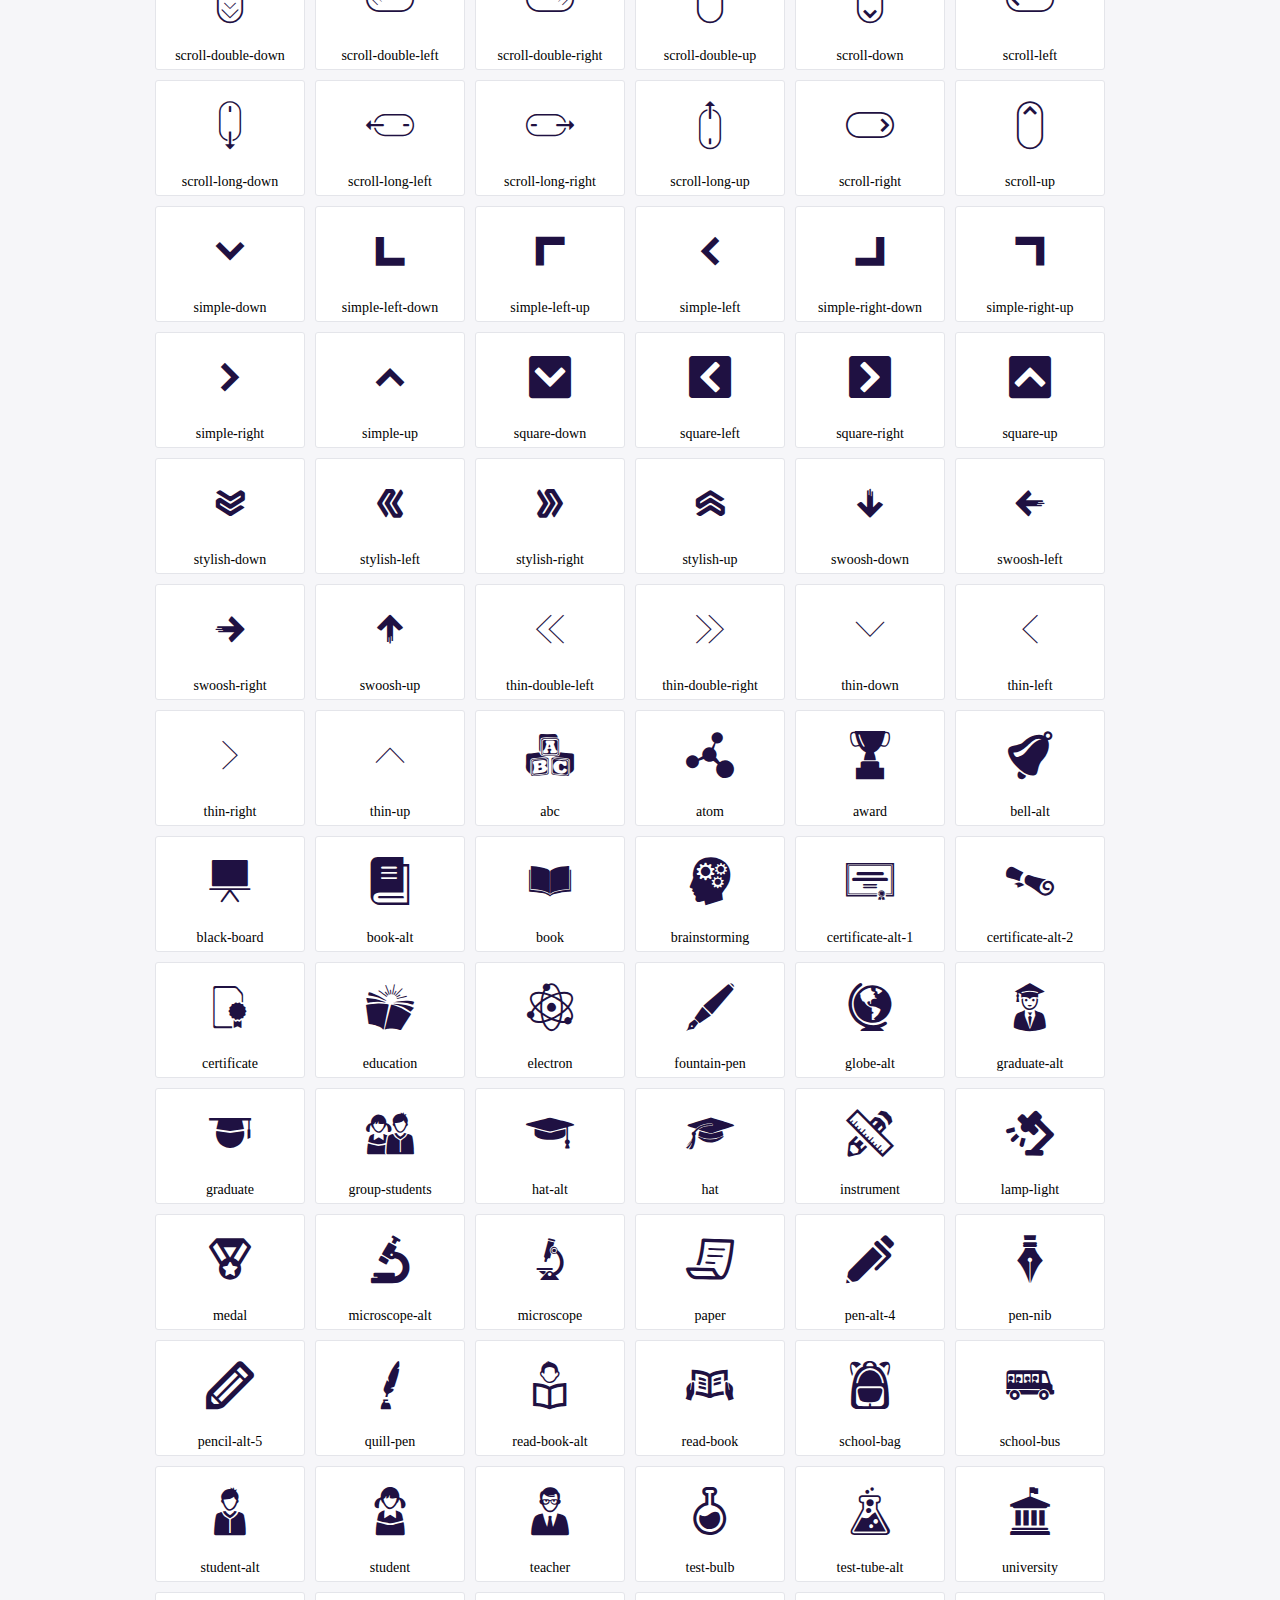
<file: assets/vendor/icofont/demo.html>
<!DOCTYPE html>
	<html>
	<head>
		<meta charset="utf-8">
		<title>Examples | IcoFont</title>
		<link rel="stylesheet" type="text/css" href="./icofont.min.css">
		<style type="text/css">
			body {
				margin: 0;
				padding: 0;
				background: #F6F6F9;
			}
			.header {
				border-bottom: 1px solid #DCDCE1;
				padding: 10px 0;
				margin-bottom: 10px;
			}
			.container {
				width: 980px;
				margin: 0 auto;
			}
			.ico-title {
				font-size: 2em;
			}
			.iconlist {
				margin: 0;
				padding: 0;
				list-style: none;
				text-align: center;
				width: 100%;
				display: flex;
				flex-wrap: wrap;
				flex-direction: row;
			}
			.iconlist li {
				position: relative;
				margin: 5px;
				width: 150px;
				cursor: pointer;
			}
			.iconlist li .icon-holder {
				position: relative;
				text-align: center;
				border-radius: 3px;
				overflow: hidden;
				padding-bottom: 5px;
				background: #ffffff;
				border: 1px solid #E4E5EA;
				transition: all 0.2s linear 0s;
			}
			.iconlist li .icon-holder:hover {
				background: #00C3DA;
				color: #ffffff;
			}
			.iconlist li .icon-holder:hover .icon i {
				color: #ffffff;
			}
			.iconlist li .icon-holder .icon {
				padding: 20px;
				text-align: center;
			}
			.iconlist li .icon-holder .icon i {
				font-size: 3em;
				color: #1F1142;
			}
			.iconlist li .icon-holder span {
				font-size: 14px;
				display: block;
				margin-top: 5px;
				border-radius: 3px;
			}
		</style>
	</head>
	<body>
	<div class="header">
		<div class="container">
			<h1 class="ico-title"> IcoFont Icons </h1>
		</div>
	</div>
	<div class="container">
		<ul class="iconlist">
		
		<li>
			<div class="icon-holder">
				<div class="icon"> 
					<i class="icofont-angry-monster"></i>
				</div> 
				<span> angry-monster </span>
			</div>
		</li>
		
		<li>
			<div class="icon-holder">
				<div class="icon"> 
					<i class="icofont-bathtub"></i>
				</div> 
				<span> bathtub </span>
			</div>
		</li>
		
		<li>
			<div class="icon-holder">
				<div class="icon"> 
					<i class="icofont-bird-wings"></i>
				</div> 
				<span> bird-wings </span>
			</div>
		</li>
		
		<li>
			<div class="icon-holder">
				<div class="icon"> 
					<i class="icofont-bow"></i>
				</div> 
				<span> bow </span>
			</div>
		</li>
		
		<li>
			<div class="icon-holder">
				<div class="icon"> 
					<i class="icofont-castle"></i>
				</div> 
				<span> castle </span>
			</div>
		</li>
		
		<li>
			<div class="icon-holder">
				<div class="icon"> 
					<i class="icofont-circuit"></i>
				</div> 
				<span> circuit </span>
			</div>
		</li>
		
		<li>
			<div class="icon-holder">
				<div class="icon"> 
					<i class="icofont-crown-king"></i>
				</div> 
				<span> crown-king </span>
			</div>
		</li>
		
		<li>
			<div class="icon-holder">
				<div class="icon"> 
					<i class="icofont-crown-queen"></i>
				</div> 
				<span> crown-queen </span>
			</div>
		</li>
		
		<li>
			<div class="icon-holder">
				<div class="icon"> 
					<i class="icofont-dart"></i>
				</div> 
				<span> dart </span>
			</div>
		</li>
		
		<li>
			<div class="icon-holder">
				<div class="icon"> 
					<i class="icofont-disability-race"></i>
				</div> 
				<span> disability-race </span>
			</div>
		</li>
		
		<li>
			<div class="icon-holder">
				<div class="icon"> 
					<i class="icofont-diving-goggle"></i>
				</div> 
				<span> diving-goggle </span>
			</div>
		</li>
		
		<li>
			<div class="icon-holder">
				<div class="icon"> 
					<i class="icofont-eye-open"></i>
				</div> 
				<span> eye-open </span>
			</div>
		</li>
		
		<li>
			<div class="icon-holder">
				<div class="icon"> 
					<i class="icofont-flora-flower"></i>
				</div> 
				<span> flora-flower </span>
			</div>
		</li>
		
		<li>
			<div class="icon-holder">
				<div class="icon"> 
					<i class="icofont-flora"></i>
				</div> 
				<span> flora </span>
			</div>
		</li>
		
		<li>
			<div class="icon-holder">
				<div class="icon"> 
					<i class="icofont-gift-box"></i>
				</div> 
				<span> gift-box </span>
			</div>
		</li>
		
		<li>
			<div class="icon-holder">
				<div class="icon"> 
					<i class="icofont-halloween-pumpkin"></i>
				</div> 
				<span> halloween-pumpkin </span>
			</div>
		</li>
		
		<li>
			<div class="icon-holder">
				<div class="icon"> 
					<i class="icofont-hand-power"></i>
				</div> 
				<span> hand-power </span>
			</div>
		</li>
		
		<li>
			<div class="icon-holder">
				<div class="icon"> 
					<i class="icofont-hand-thunder"></i>
				</div> 
				<span> hand-thunder </span>
			</div>
		</li>
		
		<li>
			<div class="icon-holder">
				<div class="icon"> 
					<i class="icofont-king-monster"></i>
				</div> 
				<span> king-monster </span>
			</div>
		</li>
		
		<li>
			<div class="icon-holder">
				<div class="icon"> 
					<i class="icofont-love"></i>
				</div> 
				<span> love </span>
			</div>
		</li>
		
		<li>
			<div class="icon-holder">
				<div class="icon"> 
					<i class="icofont-magician-hat"></i>
				</div> 
				<span> magician-hat </span>
			</div>
		</li>
		
		<li>
			<div class="icon-holder">
				<div class="icon"> 
					<i class="icofont-native-american"></i>
				</div> 
				<span> native-american </span>
			</div>
		</li>
		
		<li>
			<div class="icon-holder">
				<div class="icon"> 
					<i class="icofont-owl-look"></i>
				</div> 
				<span> owl-look </span>
			</div>
		</li>
		
		<li>
			<div class="icon-holder">
				<div class="icon"> 
					<i class="icofont-phoenix"></i>
				</div> 
				<span> phoenix </span>
			</div>
		</li>
		
		<li>
			<div class="icon-holder">
				<div class="icon"> 
					<i class="icofont-robot-face"></i>
				</div> 
				<span> robot-face </span>
			</div>
		</li>
		
		<li>
			<div class="icon-holder">
				<div class="icon"> 
					<i class="icofont-sand-clock"></i>
				</div> 
				<span> sand-clock </span>
			</div>
		</li>
		
		<li>
			<div class="icon-holder">
				<div class="icon"> 
					<i class="icofont-shield-alt"></i>
				</div> 
				<span> shield-alt </span>
			</div>
		</li>
		
		<li>
			<div class="icon-holder">
				<div class="icon"> 
					<i class="icofont-ship-wheel"></i>
				</div> 
				<span> ship-wheel </span>
			</div>
		</li>
		
		<li>
			<div class="icon-holder">
				<div class="icon"> 
					<i class="icofont-skull-danger"></i>
				</div> 
				<span> skull-danger </span>
			</div>
		</li>
		
		<li>
			<div class="icon-holder">
				<div class="icon"> 
					<i class="icofont-skull-face"></i>
				</div> 
				<span> skull-face </span>
			</div>
		</li>
		
		<li>
			<div class="icon-holder">
				<div class="icon"> 
					<i class="icofont-snowmobile"></i>
				</div> 
				<span> snowmobile </span>
			</div>
		</li>
		
		<li>
			<div class="icon-holder">
				<div class="icon"> 
					<i class="icofont-space-shuttle"></i>
				</div> 
				<span> space-shuttle </span>
			</div>
		</li>
		
		<li>
			<div class="icon-holder">
				<div class="icon"> 
					<i class="icofont-star-shape"></i>
				</div> 
				<span> star-shape </span>
			</div>
		</li>
		
		<li>
			<div class="icon-holder">
				<div class="icon"> 
					<i class="icofont-swirl"></i>
				</div> 
				<span> swirl </span>
			</div>
		</li>
		
		<li>
			<div class="icon-holder">
				<div class="icon"> 
					<i class="icofont-tattoo-wing"></i>
				</div> 
				<span> tattoo-wing </span>
			</div>
		</li>
		
		<li>
			<div class="icon-holder">
				<div class="icon"> 
					<i class="icofont-throne"></i>
				</div> 
				<span> throne </span>
			</div>
		</li>
		
		<li>
			<div class="icon-holder">
				<div class="icon"> 
					<i class="icofont-tree-alt"></i>
				</div> 
				<span> tree-alt </span>
			</div>
		</li>
		
		<li>
			<div class="icon-holder">
				<div class="icon"> 
					<i class="icofont-triangle"></i>
				</div> 
				<span> triangle </span>
			</div>
		</li>
		
		<li>
			<div class="icon-holder">
				<div class="icon"> 
					<i class="icofont-unity-hand"></i>
				</div> 
				<span> unity-hand </span>
			</div>
		</li>
		
		<li>
			<div class="icon-holder">
				<div class="icon"> 
					<i class="icofont-weed"></i>
				</div> 
				<span> weed </span>
			</div>
		</li>
		
		<li>
			<div class="icon-holder">
				<div class="icon"> 
					<i class="icofont-woman-bird"></i>
				</div> 
				<span> woman-bird </span>
			</div>
		</li>
		
		<li>
			<div class="icon-holder">
				<div class="icon"> 
					<i class="icofont-bat"></i>
				</div> 
				<span> bat </span>
			</div>
		</li>
		
		<li>
			<div class="icon-holder">
				<div class="icon"> 
					<i class="icofont-bear-face"></i>
				</div> 
				<span> bear-face </span>
			</div>
		</li>
		
		<li>
			<div class="icon-holder">
				<div class="icon"> 
					<i class="icofont-bear-tracks"></i>
				</div> 
				<span> bear-tracks </span>
			</div>
		</li>
		
		<li>
			<div class="icon-holder">
				<div class="icon"> 
					<i class="icofont-bear"></i>
				</div> 
				<span> bear </span>
			</div>
		</li>
		
		<li>
			<div class="icon-holder">
				<div class="icon"> 
					<i class="icofont-bird-alt"></i>
				</div> 
				<span> bird-alt </span>
			</div>
		</li>
		
		<li>
			<div class="icon-holder">
				<div class="icon"> 
					<i class="icofont-bird-flying"></i>
				</div> 
				<span> bird-flying </span>
			</div>
		</li>
		
		<li>
			<div class="icon-holder">
				<div class="icon"> 
					<i class="icofont-bird"></i>
				</div> 
				<span> bird </span>
			</div>
		</li>
		
		<li>
			<div class="icon-holder">
				<div class="icon"> 
					<i class="icofont-birds"></i>
				</div> 
				<span> birds </span>
			</div>
		</li>
		
		<li>
			<div class="icon-holder">
				<div class="icon"> 
					<i class="icofont-bone"></i>
				</div> 
				<span> bone </span>
			</div>
		</li>
		
		<li>
			<div class="icon-holder">
				<div class="icon"> 
					<i class="icofont-bull"></i>
				</div> 
				<span> bull </span>
			</div>
		</li>
		
		<li>
			<div class="icon-holder">
				<div class="icon"> 
					<i class="icofont-butterfly-alt"></i>
				</div> 
				<span> butterfly-alt </span>
			</div>
		</li>
		
		<li>
			<div class="icon-holder">
				<div class="icon"> 
					<i class="icofont-butterfly"></i>
				</div> 
				<span> butterfly </span>
			</div>
		</li>
		
		<li>
			<div class="icon-holder">
				<div class="icon"> 
					<i class="icofont-camel-alt"></i>
				</div> 
				<span> camel-alt </span>
			</div>
		</li>
		
		<li>
			<div class="icon-holder">
				<div class="icon"> 
					<i class="icofont-camel-head"></i>
				</div> 
				<span> camel-head </span>
			</div>
		</li>
		
		<li>
			<div class="icon-holder">
				<div class="icon"> 
					<i class="icofont-camel"></i>
				</div> 
				<span> camel </span>
			</div>
		</li>
		
		<li>
			<div class="icon-holder">
				<div class="icon"> 
					<i class="icofont-cat-alt-1"></i>
				</div> 
				<span> cat-alt-1 </span>
			</div>
		</li>
		
		<li>
			<div class="icon-holder">
				<div class="icon"> 
					<i class="icofont-cat-alt-2"></i>
				</div> 
				<span> cat-alt-2 </span>
			</div>
		</li>
		
		<li>
			<div class="icon-holder">
				<div class="icon"> 
					<i class="icofont-cat-alt-3"></i>
				</div> 
				<span> cat-alt-3 </span>
			</div>
		</li>
		
		<li>
			<div class="icon-holder">
				<div class="icon"> 
					<i class="icofont-cat-dog"></i>
				</div> 
				<span> cat-dog </span>
			</div>
		</li>
		
		<li>
			<div class="icon-holder">
				<div class="icon"> 
					<i class="icofont-cat-face"></i>
				</div> 
				<span> cat-face </span>
			</div>
		</li>
		
		<li>
			<div class="icon-holder">
				<div class="icon"> 
					<i class="icofont-cat"></i>
				</div> 
				<span> cat </span>
			</div>
		</li>
		
		<li>
			<div class="icon-holder">
				<div class="icon"> 
					<i class="icofont-cow-head"></i>
				</div> 
				<span> cow-head </span>
			</div>
		</li>
		
		<li>
			<div class="icon-holder">
				<div class="icon"> 
					<i class="icofont-cow"></i>
				</div> 
				<span> cow </span>
			</div>
		</li>
		
		<li>
			<div class="icon-holder">
				<div class="icon"> 
					<i class="icofont-crab"></i>
				</div> 
				<span> crab </span>
			</div>
		</li>
		
		<li>
			<div class="icon-holder">
				<div class="icon"> 
					<i class="icofont-crocodile"></i>
				</div> 
				<span> crocodile </span>
			</div>
		</li>
		
		<li>
			<div class="icon-holder">
				<div class="icon"> 
					<i class="icofont-deer-head"></i>
				</div> 
				<span> deer-head </span>
			</div>
		</li>
		
		<li>
			<div class="icon-holder">
				<div class="icon"> 
					<i class="icofont-dog-alt"></i>
				</div> 
				<span> dog-alt </span>
			</div>
		</li>
		
		<li>
			<div class="icon-holder">
				<div class="icon"> 
					<i class="icofont-dog-barking"></i>
				</div> 
				<span> dog-barking </span>
			</div>
		</li>
		
		<li>
			<div class="icon-holder">
				<div class="icon"> 
					<i class="icofont-dog"></i>
				</div> 
				<span> dog </span>
			</div>
		</li>
		
		<li>
			<div class="icon-holder">
				<div class="icon"> 
					<i class="icofont-dolphin"></i>
				</div> 
				<span> dolphin </span>
			</div>
		</li>
		
		<li>
			<div class="icon-holder">
				<div class="icon"> 
					<i class="icofont-duck-tracks"></i>
				</div> 
				<span> duck-tracks </span>
			</div>
		</li>
		
		<li>
			<div class="icon-holder">
				<div class="icon"> 
					<i class="icofont-eagle-head"></i>
				</div> 
				<span> eagle-head </span>
			</div>
		</li>
		
		<li>
			<div class="icon-holder">
				<div class="icon"> 
					<i class="icofont-eaten-fish"></i>
				</div> 
				<span> eaten-fish </span>
			</div>
		</li>
		
		<li>
			<div class="icon-holder">
				<div class="icon"> 
					<i class="icofont-elephant-alt"></i>
				</div> 
				<span> elephant-alt </span>
			</div>
		</li>
		
		<li>
			<div class="icon-holder">
				<div class="icon"> 
					<i class="icofont-elephant-head-alt"></i>
				</div> 
				<span> elephant-head-alt </span>
			</div>
		</li>
		
		<li>
			<div class="icon-holder">
				<div class="icon"> 
					<i class="icofont-elephant-head"></i>
				</div> 
				<span> elephant-head </span>
			</div>
		</li>
		
		<li>
			<div class="icon-holder">
				<div class="icon"> 
					<i class="icofont-elephant"></i>
				</div> 
				<span> elephant </span>
			</div>
		</li>
		
		<li>
			<div class="icon-holder">
				<div class="icon"> 
					<i class="icofont-elk"></i>
				</div> 
				<span> elk </span>
			</div>
		</li>
		
		<li>
			<div class="icon-holder">
				<div class="icon"> 
					<i class="icofont-fish-1"></i>
				</div> 
				<span> fish-1 </span>
			</div>
		</li>
		
		<li>
			<div class="icon-holder">
				<div class="icon"> 
					<i class="icofont-fish-2"></i>
				</div> 
				<span> fish-2 </span>
			</div>
		</li>
		
		<li>
			<div class="icon-holder">
				<div class="icon"> 
					<i class="icofont-fish-3"></i>
				</div> 
				<span> fish-3 </span>
			</div>
		</li>
		
		<li>
			<div class="icon-holder">
				<div class="icon"> 
					<i class="icofont-fish-4"></i>
				</div> 
				<span> fish-4 </span>
			</div>
		</li>
		
		<li>
			<div class="icon-holder">
				<div class="icon"> 
					<i class="icofont-fish-5"></i>
				</div> 
				<span> fish-5 </span>
			</div>
		</li>
		
		<li>
			<div class="icon-holder">
				<div class="icon"> 
					<i class="icofont-fish"></i>
				</div> 
				<span> fish </span>
			</div>
		</li>
		
		<li>
			<div class="icon-holder">
				<div class="icon"> 
					<i class="icofont-fox-alt"></i>
				</div> 
				<span> fox-alt </span>
			</div>
		</li>
		
		<li>
			<div class="icon-holder">
				<div class="icon"> 
					<i class="icofont-fox"></i>
				</div> 
				<span> fox </span>
			</div>
		</li>
		
		<li>
			<div class="icon-holder">
				<div class="icon"> 
					<i class="icofont-frog-tracks"></i>
				</div> 
				<span> frog-tracks </span>
			</div>
		</li>
		
		<li>
			<div class="icon-holder">
				<div class="icon"> 
					<i class="icofont-frog"></i>
				</div> 
				<span> frog </span>
			</div>
		</li>
		
		<li>
			<div class="icon-holder">
				<div class="icon"> 
					<i class="icofont-froggy"></i>
				</div> 
				<span> froggy </span>
			</div>
		</li>
		
		<li>
			<div class="icon-holder">
				<div class="icon"> 
					<i class="icofont-giraffe-head-1"></i>
				</div> 
				<span> giraffe-head-1 </span>
			</div>
		</li>
		
		<li>
			<div class="icon-holder">
				<div class="icon"> 
					<i class="icofont-giraffe-head-2"></i>
				</div> 
				<span> giraffe-head-2 </span>
			</div>
		</li>
		
		<li>
			<div class="icon-holder">
				<div class="icon"> 
					<i class="icofont-giraffe-head"></i>
				</div> 
				<span> giraffe-head </span>
			</div>
		</li>
		
		<li>
			<div class="icon-holder">
				<div class="icon"> 
					<i class="icofont-giraffe"></i>
				</div> 
				<span> giraffe </span>
			</div>
		</li>
		
		<li>
			<div class="icon-holder">
				<div class="icon"> 
					<i class="icofont-goat-head"></i>
				</div> 
				<span> goat-head </span>
			</div>
		</li>
		
		<li>
			<div class="icon-holder">
				<div class="icon"> 
					<i class="icofont-gorilla"></i>
				</div> 
				<span> gorilla </span>
			</div>
		</li>
		
		<li>
			<div class="icon-holder">
				<div class="icon"> 
					<i class="icofont-hen-tracks"></i>
				</div> 
				<span> hen-tracks </span>
			</div>
		</li>
		
		<li>
			<div class="icon-holder">
				<div class="icon"> 
					<i class="icofont-horse-head-1"></i>
				</div> 
				<span> horse-head-1 </span>
			</div>
		</li>
		
		<li>
			<div class="icon-holder">
				<div class="icon"> 
					<i class="icofont-horse-head-2"></i>
				</div> 
				<span> horse-head-2 </span>
			</div>
		</li>
		
		<li>
			<div class="icon-holder">
				<div class="icon"> 
					<i class="icofont-horse-head"></i>
				</div> 
				<span> horse-head </span>
			</div>
		</li>
		
		<li>
			<div class="icon-holder">
				<div class="icon"> 
					<i class="icofont-horse-tracks"></i>
				</div> 
				<span> horse-tracks </span>
			</div>
		</li>
		
		<li>
			<div class="icon-holder">
				<div class="icon"> 
					<i class="icofont-jellyfish"></i>
				</div> 
				<span> jellyfish </span>
			</div>
		</li>
		
		<li>
			<div class="icon-holder">
				<div class="icon"> 
					<i class="icofont-kangaroo"></i>
				</div> 
				<span> kangaroo </span>
			</div>
		</li>
		
		<li>
			<div class="icon-holder">
				<div class="icon"> 
					<i class="icofont-lemur"></i>
				</div> 
				<span> lemur </span>
			</div>
		</li>
		
		<li>
			<div class="icon-holder">
				<div class="icon"> 
					<i class="icofont-lion-head-1"></i>
				</div> 
				<span> lion-head-1 </span>
			</div>
		</li>
		
		<li>
			<div class="icon-holder">
				<div class="icon"> 
					<i class="icofont-lion-head-2"></i>
				</div> 
				<span> lion-head-2 </span>
			</div>
		</li>
		
		<li>
			<div class="icon-holder">
				<div class="icon"> 
					<i class="icofont-lion-head"></i>
				</div> 
				<span> lion-head </span>
			</div>
		</li>
		
		<li>
			<div class="icon-holder">
				<div class="icon"> 
					<i class="icofont-lion"></i>
				</div> 
				<span> lion </span>
			</div>
		</li>
		
		<li>
			<div class="icon-holder">
				<div class="icon"> 
					<i class="icofont-monkey-2"></i>
				</div> 
				<span> monkey-2 </span>
			</div>
		</li>
		
		<li>
			<div class="icon-holder">
				<div class="icon"> 
					<i class="icofont-monkey-3"></i>
				</div> 
				<span> monkey-3 </span>
			</div>
		</li>
		
		<li>
			<div class="icon-holder">
				<div class="icon"> 
					<i class="icofont-monkey-face"></i>
				</div> 
				<span> monkey-face </span>
			</div>
		</li>
		
		<li>
			<div class="icon-holder">
				<div class="icon"> 
					<i class="icofont-monkey"></i>
				</div> 
				<span> monkey </span>
			</div>
		</li>
		
		<li>
			<div class="icon-holder">
				<div class="icon"> 
					<i class="icofont-octopus-alt"></i>
				</div> 
				<span> octopus-alt </span>
			</div>
		</li>
		
		<li>
			<div class="icon-holder">
				<div class="icon"> 
					<i class="icofont-octopus"></i>
				</div> 
				<span> octopus </span>
			</div>
		</li>
		
		<li>
			<div class="icon-holder">
				<div class="icon"> 
					<i class="icofont-owl"></i>
				</div> 
				<span> owl </span>
			</div>
		</li>
		
		<li>
			<div class="icon-holder">
				<div class="icon"> 
					<i class="icofont-panda-face"></i>
				</div> 
				<span> panda-face </span>
			</div>
		</li>
		
		<li>
			<div class="icon-holder">
				<div class="icon"> 
					<i class="icofont-panda"></i>
				</div> 
				<span> panda </span>
			</div>
		</li>
		
		<li>
			<div class="icon-holder">
				<div class="icon"> 
					<i class="icofont-panther"></i>
				</div> 
				<span> panther </span>
			</div>
		</li>
		
		<li>
			<div class="icon-holder">
				<div class="icon"> 
					<i class="icofont-parrot-lip"></i>
				</div> 
				<span> parrot-lip </span>
			</div>
		</li>
		
		<li>
			<div class="icon-holder">
				<div class="icon"> 
					<i class="icofont-parrot"></i>
				</div> 
				<span> parrot </span>
			</div>
		</li>
		
		<li>
			<div class="icon-holder">
				<div class="icon"> 
					<i class="icofont-paw"></i>
				</div> 
				<span> paw </span>
			</div>
		</li>
		
		<li>
			<div class="icon-holder">
				<div class="icon"> 
					<i class="icofont-pelican"></i>
				</div> 
				<span> pelican </span>
			</div>
		</li>
		
		<li>
			<div class="icon-holder">
				<div class="icon"> 
					<i class="icofont-penguin"></i>
				</div> 
				<span> penguin </span>
			</div>
		</li>
		
		<li>
			<div class="icon-holder">
				<div class="icon"> 
					<i class="icofont-pig-face"></i>
				</div> 
				<span> pig-face </span>
			</div>
		</li>
		
		<li>
			<div class="icon-holder">
				<div class="icon"> 
					<i class="icofont-pig"></i>
				</div> 
				<span> pig </span>
			</div>
		</li>
		
		<li>
			<div class="icon-holder">
				<div class="icon"> 
					<i class="icofont-pigeon-1"></i>
				</div> 
				<span> pigeon-1 </span>
			</div>
		</li>
		
		<li>
			<div class="icon-holder">
				<div class="icon"> 
					<i class="icofont-pigeon-2"></i>
				</div> 
				<span> pigeon-2 </span>
			</div>
		</li>
		
		<li>
			<div class="icon-holder">
				<div class="icon"> 
					<i class="icofont-pigeon"></i>
				</div> 
				<span> pigeon </span>
			</div>
		</li>
		
		<li>
			<div class="icon-holder">
				<div class="icon"> 
					<i class="icofont-rabbit"></i>
				</div> 
				<span> rabbit </span>
			</div>
		</li>
		
		<li>
			<div class="icon-holder">
				<div class="icon"> 
					<i class="icofont-rat"></i>
				</div> 
				<span> rat </span>
			</div>
		</li>
		
		<li>
			<div class="icon-holder">
				<div class="icon"> 
					<i class="icofont-rhino-head"></i>
				</div> 
				<span> rhino-head </span>
			</div>
		</li>
		
		<li>
			<div class="icon-holder">
				<div class="icon"> 
					<i class="icofont-rhino"></i>
				</div> 
				<span> rhino </span>
			</div>
		</li>
		
		<li>
			<div class="icon-holder">
				<div class="icon"> 
					<i class="icofont-rooster"></i>
				</div> 
				<span> rooster </span>
			</div>
		</li>
		
		<li>
			<div class="icon-holder">
				<div class="icon"> 
					<i class="icofont-seahorse"></i>
				</div> 
				<span> seahorse </span>
			</div>
		</li>
		
		<li>
			<div class="icon-holder">
				<div class="icon"> 
					<i class="icofont-seal"></i>
				</div> 
				<span> seal </span>
			</div>
		</li>
		
		<li>
			<div class="icon-holder">
				<div class="icon"> 
					<i class="icofont-shrimp-alt"></i>
				</div> 
				<span> shrimp-alt </span>
			</div>
		</li>
		
		<li>
			<div class="icon-holder">
				<div class="icon"> 
					<i class="icofont-shrimp"></i>
				</div> 
				<span> shrimp </span>
			</div>
		</li>
		
		<li>
			<div class="icon-holder">
				<div class="icon"> 
					<i class="icofont-snail-1"></i>
				</div> 
				<span> snail-1 </span>
			</div>
		</li>
		
		<li>
			<div class="icon-holder">
				<div class="icon"> 
					<i class="icofont-snail-2"></i>
				</div> 
				<span> snail-2 </span>
			</div>
		</li>
		
		<li>
			<div class="icon-holder">
				<div class="icon"> 
					<i class="icofont-snail-3"></i>
				</div> 
				<span> snail-3 </span>
			</div>
		</li>
		
		<li>
			<div class="icon-holder">
				<div class="icon"> 
					<i class="icofont-snail"></i>
				</div> 
				<span> snail </span>
			</div>
		</li>
		
		<li>
			<div class="icon-holder">
				<div class="icon"> 
					<i class="icofont-snake"></i>
				</div> 
				<span> snake </span>
			</div>
		</li>
		
		<li>
			<div class="icon-holder">
				<div class="icon"> 
					<i class="icofont-squid"></i>
				</div> 
				<span> squid </span>
			</div>
		</li>
		
		<li>
			<div class="icon-holder">
				<div class="icon"> 
					<i class="icofont-squirrel"></i>
				</div> 
				<span> squirrel </span>
			</div>
		</li>
		
		<li>
			<div class="icon-holder">
				<div class="icon"> 
					<i class="icofont-tiger-face"></i>
				</div> 
				<span> tiger-face </span>
			</div>
		</li>
		
		<li>
			<div class="icon-holder">
				<div class="icon"> 
					<i class="icofont-tiger"></i>
				</div> 
				<span> tiger </span>
			</div>
		</li>
		
		<li>
			<div class="icon-holder">
				<div class="icon"> 
					<i class="icofont-turtle"></i>
				</div> 
				<span> turtle </span>
			</div>
		</li>
		
		<li>
			<div class="icon-holder">
				<div class="icon"> 
					<i class="icofont-whale"></i>
				</div> 
				<span> whale </span>
			</div>
		</li>
		
		<li>
			<div class="icon-holder">
				<div class="icon"> 
					<i class="icofont-woodpecker"></i>
				</div> 
				<span> woodpecker </span>
			</div>
		</li>
		
		<li>
			<div class="icon-holder">
				<div class="icon"> 
					<i class="icofont-zebra"></i>
				</div> 
				<span> zebra </span>
			</div>
		</li>
		
		<li>
			<div class="icon-holder">
				<div class="icon"> 
					<i class="icofont-brand-acer"></i>
				</div> 
				<span> brand-acer </span>
			</div>
		</li>
		
		<li>
			<div class="icon-holder">
				<div class="icon"> 
					<i class="icofont-brand-adidas"></i>
				</div> 
				<span> brand-adidas </span>
			</div>
		</li>
		
		<li>
			<div class="icon-holder">
				<div class="icon"> 
					<i class="icofont-brand-adobe"></i>
				</div> 
				<span> brand-adobe </span>
			</div>
		</li>
		
		<li>
			<div class="icon-holder">
				<div class="icon"> 
					<i class="icofont-brand-air-new-zealand"></i>
				</div> 
				<span> brand-air-new-zealand </span>
			</div>
		</li>
		
		<li>
			<div class="icon-holder">
				<div class="icon"> 
					<i class="icofont-brand-airbnb"></i>
				</div> 
				<span> brand-airbnb </span>
			</div>
		</li>
		
		<li>
			<div class="icon-holder">
				<div class="icon"> 
					<i class="icofont-brand-aircell"></i>
				</div> 
				<span> brand-aircell </span>
			</div>
		</li>
		
		<li>
			<div class="icon-holder">
				<div class="icon"> 
					<i class="icofont-brand-airtel"></i>
				</div> 
				<span> brand-airtel </span>
			</div>
		</li>
		
		<li>
			<div class="icon-holder">
				<div class="icon"> 
					<i class="icofont-brand-alcatel"></i>
				</div> 
				<span> brand-alcatel </span>
			</div>
		</li>
		
		<li>
			<div class="icon-holder">
				<div class="icon"> 
					<i class="icofont-brand-alibaba"></i>
				</div> 
				<span> brand-alibaba </span>
			</div>
		</li>
		
		<li>
			<div class="icon-holder">
				<div class="icon"> 
					<i class="icofont-brand-aliexpress"></i>
				</div> 
				<span> brand-aliexpress </span>
			</div>
		</li>
		
		<li>
			<div class="icon-holder">
				<div class="icon"> 
					<i class="icofont-brand-alipay"></i>
				</div> 
				<span> brand-alipay </span>
			</div>
		</li>
		
		<li>
			<div class="icon-holder">
				<div class="icon"> 
					<i class="icofont-brand-amazon"></i>
				</div> 
				<span> brand-amazon </span>
			</div>
		</li>
		
		<li>
			<div class="icon-holder">
				<div class="icon"> 
					<i class="icofont-brand-amd"></i>
				</div> 
				<span> brand-amd </span>
			</div>
		</li>
		
		<li>
			<div class="icon-holder">
				<div class="icon"> 
					<i class="icofont-brand-american-airlines"></i>
				</div> 
				<span> brand-american-airlines </span>
			</div>
		</li>
		
		<li>
			<div class="icon-holder">
				<div class="icon"> 
					<i class="icofont-brand-android-robot"></i>
				</div> 
				<span> brand-android-robot </span>
			</div>
		</li>
		
		<li>
			<div class="icon-holder">
				<div class="icon"> 
					<i class="icofont-brand-android"></i>
				</div> 
				<span> brand-android </span>
			</div>
		</li>
		
		<li>
			<div class="icon-holder">
				<div class="icon"> 
					<i class="icofont-brand-aol"></i>
				</div> 
				<span> brand-aol </span>
			</div>
		</li>
		
		<li>
			<div class="icon-holder">
				<div class="icon"> 
					<i class="icofont-brand-apple"></i>
				</div> 
				<span> brand-apple </span>
			</div>
		</li>
		
		<li>
			<div class="icon-holder">
				<div class="icon"> 
					<i class="icofont-brand-appstore"></i>
				</div> 
				<span> brand-appstore </span>
			</div>
		</li>
		
		<li>
			<div class="icon-holder">
				<div class="icon"> 
					<i class="icofont-brand-asus"></i>
				</div> 
				<span> brand-asus </span>
			</div>
		</li>
		
		<li>
			<div class="icon-holder">
				<div class="icon"> 
					<i class="icofont-brand-ati"></i>
				</div> 
				<span> brand-ati </span>
			</div>
		</li>
		
		<li>
			<div class="icon-holder">
				<div class="icon"> 
					<i class="icofont-brand-att"></i>
				</div> 
				<span> brand-att </span>
			</div>
		</li>
		
		<li>
			<div class="icon-holder">
				<div class="icon"> 
					<i class="icofont-brand-audi"></i>
				</div> 
				<span> brand-audi </span>
			</div>
		</li>
		
		<li>
			<div class="icon-holder">
				<div class="icon"> 
					<i class="icofont-brand-axiata"></i>
				</div> 
				<span> brand-axiata </span>
			</div>
		</li>
		
		<li>
			<div class="icon-holder">
				<div class="icon"> 
					<i class="icofont-brand-bada"></i>
				</div> 
				<span> brand-bada </span>
			</div>
		</li>
		
		<li>
			<div class="icon-holder">
				<div class="icon"> 
					<i class="icofont-brand-bbc"></i>
				</div> 
				<span> brand-bbc </span>
			</div>
		</li>
		
		<li>
			<div class="icon-holder">
				<div class="icon"> 
					<i class="icofont-brand-bing"></i>
				</div> 
				<span> brand-bing </span>
			</div>
		</li>
		
		<li>
			<div class="icon-holder">
				<div class="icon"> 
					<i class="icofont-brand-blackberry"></i>
				</div> 
				<span> brand-blackberry </span>
			</div>
		</li>
		
		<li>
			<div class="icon-holder">
				<div class="icon"> 
					<i class="icofont-brand-bmw"></i>
				</div> 
				<span> brand-bmw </span>
			</div>
		</li>
		
		<li>
			<div class="icon-holder">
				<div class="icon"> 
					<i class="icofont-brand-box"></i>
				</div> 
				<span> brand-box </span>
			</div>
		</li>
		
		<li>
			<div class="icon-holder">
				<div class="icon"> 
					<i class="icofont-brand-burger-king"></i>
				</div> 
				<span> brand-burger-king </span>
			</div>
		</li>
		
		<li>
			<div class="icon-holder">
				<div class="icon"> 
					<i class="icofont-brand-business-insider"></i>
				</div> 
				<span> brand-business-insider </span>
			</div>
		</li>
		
		<li>
			<div class="icon-holder">
				<div class="icon"> 
					<i class="icofont-brand-buzzfeed"></i>
				</div> 
				<span> brand-buzzfeed </span>
			</div>
		</li>
		
		<li>
			<div class="icon-holder">
				<div class="icon"> 
					<i class="icofont-brand-cannon"></i>
				</div> 
				<span> brand-cannon </span>
			</div>
		</li>
		
		<li>
			<div class="icon-holder">
				<div class="icon"> 
					<i class="icofont-brand-casio"></i>
				</div> 
				<span> brand-casio </span>
			</div>
		</li>
		
		<li>
			<div class="icon-holder">
				<div class="icon"> 
					<i class="icofont-brand-china-mobile"></i>
				</div> 
				<span> brand-china-mobile </span>
			</div>
		</li>
		
		<li>
			<div class="icon-holder">
				<div class="icon"> 
					<i class="icofont-brand-china-telecom"></i>
				</div> 
				<span> brand-china-telecom </span>
			</div>
		</li>
		
		<li>
			<div class="icon-holder">
				<div class="icon"> 
					<i class="icofont-brand-china-unicom"></i>
				</div> 
				<span> brand-china-unicom </span>
			</div>
		</li>
		
		<li>
			<div class="icon-holder">
				<div class="icon"> 
					<i class="icofont-brand-cisco"></i>
				</div> 
				<span> brand-cisco </span>
			</div>
		</li>
		
		<li>
			<div class="icon-holder">
				<div class="icon"> 
					<i class="icofont-brand-citibank"></i>
				</div> 
				<span> brand-citibank </span>
			</div>
		</li>
		
		<li>
			<div class="icon-holder">
				<div class="icon"> 
					<i class="icofont-brand-cnet"></i>
				</div> 
				<span> brand-cnet </span>
			</div>
		</li>
		
		<li>
			<div class="icon-holder">
				<div class="icon"> 
					<i class="icofont-brand-cnn"></i>
				</div> 
				<span> brand-cnn </span>
			</div>
		</li>
		
		<li>
			<div class="icon-holder">
				<div class="icon"> 
					<i class="icofont-brand-cocal-cola"></i>
				</div> 
				<span> brand-cocal-cola </span>
			</div>
		</li>
		
		<li>
			<div class="icon-holder">
				<div class="icon"> 
					<i class="icofont-brand-compaq"></i>
				</div> 
				<span> brand-compaq </span>
			</div>
		</li>
		
		<li>
			<div class="icon-holder">
				<div class="icon"> 
					<i class="icofont-brand-debian"></i>
				</div> 
				<span> brand-debian </span>
			</div>
		</li>
		
		<li>
			<div class="icon-holder">
				<div class="icon"> 
					<i class="icofont-brand-delicious"></i>
				</div> 
				<span> brand-delicious </span>
			</div>
		</li>
		
		<li>
			<div class="icon-holder">
				<div class="icon"> 
					<i class="icofont-brand-dell"></i>
				</div> 
				<span> brand-dell </span>
			</div>
		</li>
		
		<li>
			<div class="icon-holder">
				<div class="icon"> 
					<i class="icofont-brand-designbump"></i>
				</div> 
				<span> brand-designbump </span>
			</div>
		</li>
		
		<li>
			<div class="icon-holder">
				<div class="icon"> 
					<i class="icofont-brand-designfloat"></i>
				</div> 
				<span> brand-designfloat </span>
			</div>
		</li>
		
		<li>
			<div class="icon-holder">
				<div class="icon"> 
					<i class="icofont-brand-disney"></i>
				</div> 
				<span> brand-disney </span>
			</div>
		</li>
		
		<li>
			<div class="icon-holder">
				<div class="icon"> 
					<i class="icofont-brand-dodge"></i>
				</div> 
				<span> brand-dodge </span>
			</div>
		</li>
		
		<li>
			<div class="icon-holder">
				<div class="icon"> 
					<i class="icofont-brand-dove"></i>
				</div> 
				<span> brand-dove </span>
			</div>
		</li>
		
		<li>
			<div class="icon-holder">
				<div class="icon"> 
					<i class="icofont-brand-drupal"></i>
				</div> 
				<span> brand-drupal </span>
			</div>
		</li>
		
		<li>
			<div class="icon-holder">
				<div class="icon"> 
					<i class="icofont-brand-ebay"></i>
				</div> 
				<span> brand-ebay </span>
			</div>
		</li>
		
		<li>
			<div class="icon-holder">
				<div class="icon"> 
					<i class="icofont-brand-eleven"></i>
				</div> 
				<span> brand-eleven </span>
			</div>
		</li>
		
		<li>
			<div class="icon-holder">
				<div class="icon"> 
					<i class="icofont-brand-emirates"></i>
				</div> 
				<span> brand-emirates </span>
			</div>
		</li>
		
		<li>
			<div class="icon-holder">
				<div class="icon"> 
					<i class="icofont-brand-espn"></i>
				</div> 
				<span> brand-espn </span>
			</div>
		</li>
		
		<li>
			<div class="icon-holder">
				<div class="icon"> 
					<i class="icofont-brand-etihad-airways"></i>
				</div> 
				<span> brand-etihad-airways </span>
			</div>
		</li>
		
		<li>
			<div class="icon-holder">
				<div class="icon"> 
					<i class="icofont-brand-etisalat"></i>
				</div> 
				<span> brand-etisalat </span>
			</div>
		</li>
		
		<li>
			<div class="icon-holder">
				<div class="icon"> 
					<i class="icofont-brand-etsy"></i>
				</div> 
				<span> brand-etsy </span>
			</div>
		</li>
		
		<li>
			<div class="icon-holder">
				<div class="icon"> 
					<i class="icofont-brand-fastrack"></i>
				</div> 
				<span> brand-fastrack </span>
			</div>
		</li>
		
		<li>
			<div class="icon-holder">
				<div class="icon"> 
					<i class="icofont-brand-fedex"></i>
				</div> 
				<span> brand-fedex </span>
			</div>
		</li>
		
		<li>
			<div class="icon-holder">
				<div class="icon"> 
					<i class="icofont-brand-ferrari"></i>
				</div> 
				<span> brand-ferrari </span>
			</div>
		</li>
		
		<li>
			<div class="icon-holder">
				<div class="icon"> 
					<i class="icofont-brand-fitbit"></i>
				</div> 
				<span> brand-fitbit </span>
			</div>
		</li>
		
		<li>
			<div class="icon-holder">
				<div class="icon"> 
					<i class="icofont-brand-flikr"></i>
				</div> 
				<span> brand-flikr </span>
			</div>
		</li>
		
		<li>
			<div class="icon-holder">
				<div class="icon"> 
					<i class="icofont-brand-forbes"></i>
				</div> 
				<span> brand-forbes </span>
			</div>
		</li>
		
		<li>
			<div class="icon-holder">
				<div class="icon"> 
					<i class="icofont-brand-foursquare"></i>
				</div> 
				<span> brand-foursquare </span>
			</div>
		</li>
		
		<li>
			<div class="icon-holder">
				<div class="icon"> 
					<i class="icofont-brand-foxconn"></i>
				</div> 
				<span> brand-foxconn </span>
			</div>
		</li>
		
		<li>
			<div class="icon-holder">
				<div class="icon"> 
					<i class="icofont-brand-fujitsu"></i>
				</div> 
				<span> brand-fujitsu </span>
			</div>
		</li>
		
		<li>
			<div class="icon-holder">
				<div class="icon"> 
					<i class="icofont-brand-general-electric"></i>
				</div> 
				<span> brand-general-electric </span>
			</div>
		</li>
		
		<li>
			<div class="icon-holder">
				<div class="icon"> 
					<i class="icofont-brand-gillette"></i>
				</div> 
				<span> brand-gillette </span>
			</div>
		</li>
		
		<li>
			<div class="icon-holder">
				<div class="icon"> 
					<i class="icofont-brand-gizmodo"></i>
				</div> 
				<span> brand-gizmodo </span>
			</div>
		</li>
		
		<li>
			<div class="icon-holder">
				<div class="icon"> 
					<i class="icofont-brand-gnome"></i>
				</div> 
				<span> brand-gnome </span>
			</div>
		</li>
		
		<li>
			<div class="icon-holder">
				<div class="icon"> 
					<i class="icofont-brand-google"></i>
				</div> 
				<span> brand-google </span>
			</div>
		</li>
		
		<li>
			<div class="icon-holder">
				<div class="icon"> 
					<i class="icofont-brand-gopro"></i>
				</div> 
				<span> brand-gopro </span>
			</div>
		</li>
		
		<li>
			<div class="icon-holder">
				<div class="icon"> 
					<i class="icofont-brand-gucci"></i>
				</div> 
				<span> brand-gucci </span>
			</div>
		</li>
		
		<li>
			<div class="icon-holder">
				<div class="icon"> 
					<i class="icofont-brand-hallmark"></i>
				</div> 
				<span> brand-hallmark </span>
			</div>
		</li>
		
		<li>
			<div class="icon-holder">
				<div class="icon"> 
					<i class="icofont-brand-hi5"></i>
				</div> 
				<span> brand-hi5 </span>
			</div>
		</li>
		
		<li>
			<div class="icon-holder">
				<div class="icon"> 
					<i class="icofont-brand-honda"></i>
				</div> 
				<span> brand-honda </span>
			</div>
		</li>
		
		<li>
			<div class="icon-holder">
				<div class="icon"> 
					<i class="icofont-brand-hp"></i>
				</div> 
				<span> brand-hp </span>
			</div>
		</li>
		
		<li>
			<div class="icon-holder">
				<div class="icon"> 
					<i class="icofont-brand-hsbc"></i>
				</div> 
				<span> brand-hsbc </span>
			</div>
		</li>
		
		<li>
			<div class="icon-holder">
				<div class="icon"> 
					<i class="icofont-brand-htc"></i>
				</div> 
				<span> brand-htc </span>
			</div>
		</li>
		
		<li>
			<div class="icon-holder">
				<div class="icon"> 
					<i class="icofont-brand-huawei"></i>
				</div> 
				<span> brand-huawei </span>
			</div>
		</li>
		
		<li>
			<div class="icon-holder">
				<div class="icon"> 
					<i class="icofont-brand-hulu"></i>
				</div> 
				<span> brand-hulu </span>
			</div>
		</li>
		
		<li>
			<div class="icon-holder">
				<div class="icon"> 
					<i class="icofont-brand-hyundai"></i>
				</div> 
				<span> brand-hyundai </span>
			</div>
		</li>
		
		<li>
			<div class="icon-holder">
				<div class="icon"> 
					<i class="icofont-brand-ibm"></i>
				</div> 
				<span> brand-ibm </span>
			</div>
		</li>
		
		<li>
			<div class="icon-holder">
				<div class="icon"> 
					<i class="icofont-brand-icofont"></i>
				</div> 
				<span> brand-icofont </span>
			</div>
		</li>
		
		<li>
			<div class="icon-holder">
				<div class="icon"> 
					<i class="icofont-brand-icq"></i>
				</div> 
				<span> brand-icq </span>
			</div>
		</li>
		
		<li>
			<div class="icon-holder">
				<div class="icon"> 
					<i class="icofont-brand-ikea"></i>
				</div> 
				<span> brand-ikea </span>
			</div>
		</li>
		
		<li>
			<div class="icon-holder">
				<div class="icon"> 
					<i class="icofont-brand-imdb"></i>
				</div> 
				<span> brand-imdb </span>
			</div>
		</li>
		
		<li>
			<div class="icon-holder">
				<div class="icon"> 
					<i class="icofont-brand-indiegogo"></i>
				</div> 
				<span> brand-indiegogo </span>
			</div>
		</li>
		
		<li>
			<div class="icon-holder">
				<div class="icon"> 
					<i class="icofont-brand-intel"></i>
				</div> 
				<span> brand-intel </span>
			</div>
		</li>
		
		<li>
			<div class="icon-holder">
				<div class="icon"> 
					<i class="icofont-brand-ipair"></i>
				</div> 
				<span> brand-ipair </span>
			</div>
		</li>
		
		<li>
			<div class="icon-holder">
				<div class="icon"> 
					<i class="icofont-brand-jaguar"></i>
				</div> 
				<span> brand-jaguar </span>
			</div>
		</li>
		
		<li>
			<div class="icon-holder">
				<div class="icon"> 
					<i class="icofont-brand-java"></i>
				</div> 
				<span> brand-java </span>
			</div>
		</li>
		
		<li>
			<div class="icon-holder">
				<div class="icon"> 
					<i class="icofont-brand-joomla"></i>
				</div> 
				<span> brand-joomla </span>
			</div>
		</li>
		
		<li>
			<div class="icon-holder">
				<div class="icon"> 
					<i class="icofont-brand-kickstarter"></i>
				</div> 
				<span> brand-kickstarter </span>
			</div>
		</li>
		
		<li>
			<div class="icon-holder">
				<div class="icon"> 
					<i class="icofont-brand-kik"></i>
				</div> 
				<span> brand-kik </span>
			</div>
		</li>
		
		<li>
			<div class="icon-holder">
				<div class="icon"> 
					<i class="icofont-brand-lastfm"></i>
				</div> 
				<span> brand-lastfm </span>
			</div>
		</li>
		
		<li>
			<div class="icon-holder">
				<div class="icon"> 
					<i class="icofont-brand-lego"></i>
				</div> 
				<span> brand-lego </span>
			</div>
		</li>
		
		<li>
			<div class="icon-holder">
				<div class="icon"> 
					<i class="icofont-brand-lenovo"></i>
				</div> 
				<span> brand-lenovo </span>
			</div>
		</li>
		
		<li>
			<div class="icon-holder">
				<div class="icon"> 
					<i class="icofont-brand-levis"></i>
				</div> 
				<span> brand-levis </span>
			</div>
		</li>
		
		<li>
			<div class="icon-holder">
				<div class="icon"> 
					<i class="icofont-brand-lexus"></i>
				</div> 
				<span> brand-lexus </span>
			</div>
		</li>
		
		<li>
			<div class="icon-holder">
				<div class="icon"> 
					<i class="icofont-brand-lg"></i>
				</div> 
				<span> brand-lg </span>
			</div>
		</li>
		
		<li>
			<div class="icon-holder">
				<div class="icon"> 
					<i class="icofont-brand-life-hacker"></i>
				</div> 
				<span> brand-life-hacker </span>
			</div>
		</li>
		
		<li>
			<div class="icon-holder">
				<div class="icon"> 
					<i class="icofont-brand-linux-mint"></i>
				</div> 
				<span> brand-linux-mint </span>
			</div>
		</li>
		
		<li>
			<div class="icon-holder">
				<div class="icon"> 
					<i class="icofont-brand-linux"></i>
				</div> 
				<span> brand-linux </span>
			</div>
		</li>
		
		<li>
			<div class="icon-holder">
				<div class="icon"> 
					<i class="icofont-brand-lionix"></i>
				</div> 
				<span> brand-lionix </span>
			</div>
		</li>
		
		<li>
			<div class="icon-holder">
				<div class="icon"> 
					<i class="icofont-brand-loreal"></i>
				</div> 
				<span> brand-loreal </span>
			</div>
		</li>
		
		<li>
			<div class="icon-holder">
				<div class="icon"> 
					<i class="icofont-brand-louis-vuitton"></i>
				</div> 
				<span> brand-louis-vuitton </span>
			</div>
		</li>
		
		<li>
			<div class="icon-holder">
				<div class="icon"> 
					<i class="icofont-brand-mac-os"></i>
				</div> 
				<span> brand-mac-os </span>
			</div>
		</li>
		
		<li>
			<div class="icon-holder">
				<div class="icon"> 
					<i class="icofont-brand-marvel-app"></i>
				</div> 
				<span> brand-marvel-app </span>
			</div>
		</li>
		
		<li>
			<div class="icon-holder">
				<div class="icon"> 
					<i class="icofont-brand-mashable"></i>
				</div> 
				<span> brand-mashable </span>
			</div>
		</li>
		
		<li>
			<div class="icon-holder">
				<div class="icon"> 
					<i class="icofont-brand-mazda"></i>
				</div> 
				<span> brand-mazda </span>
			</div>
		</li>
		
		<li>
			<div class="icon-holder">
				<div class="icon"> 
					<i class="icofont-brand-mcdonals"></i>
				</div> 
				<span> brand-mcdonals </span>
			</div>
		</li>
		
		<li>
			<div class="icon-holder">
				<div class="icon"> 
					<i class="icofont-brand-mercedes"></i>
				</div> 
				<span> brand-mercedes </span>
			</div>
		</li>
		
		<li>
			<div class="icon-holder">
				<div class="icon"> 
					<i class="icofont-brand-micromax"></i>
				</div> 
				<span> brand-micromax </span>
			</div>
		</li>
		
		<li>
			<div class="icon-holder">
				<div class="icon"> 
					<i class="icofont-brand-microsoft"></i>
				</div> 
				<span> brand-microsoft </span>
			</div>
		</li>
		
		<li>
			<div class="icon-holder">
				<div class="icon"> 
					<i class="icofont-brand-mobileme"></i>
				</div> 
				<span> brand-mobileme </span>
			</div>
		</li>
		
		<li>
			<div class="icon-holder">
				<div class="icon"> 
					<i class="icofont-brand-mobily"></i>
				</div> 
				<span> brand-mobily </span>
			</div>
		</li>
		
		<li>
			<div class="icon-holder">
				<div class="icon"> 
					<i class="icofont-brand-motorola"></i>
				</div> 
				<span> brand-motorola </span>
			</div>
		</li>
		
		<li>
			<div class="icon-holder">
				<div class="icon"> 
					<i class="icofont-brand-msi"></i>
				</div> 
				<span> brand-msi </span>
			</div>
		</li>
		
		<li>
			<div class="icon-holder">
				<div class="icon"> 
					<i class="icofont-brand-mts"></i>
				</div> 
				<span> brand-mts </span>
			</div>
		</li>
		
		<li>
			<div class="icon-holder">
				<div class="icon"> 
					<i class="icofont-brand-myspace"></i>
				</div> 
				<span> brand-myspace </span>
			</div>
		</li>
		
		<li>
			<div class="icon-holder">
				<div class="icon"> 
					<i class="icofont-brand-mytv"></i>
				</div> 
				<span> brand-mytv </span>
			</div>
		</li>
		
		<li>
			<div class="icon-holder">
				<div class="icon"> 
					<i class="icofont-brand-nasa"></i>
				</div> 
				<span> brand-nasa </span>
			</div>
		</li>
		
		<li>
			<div class="icon-holder">
				<div class="icon"> 
					<i class="icofont-brand-natgeo"></i>
				</div> 
				<span> brand-natgeo </span>
			</div>
		</li>
		
		<li>
			<div class="icon-holder">
				<div class="icon"> 
					<i class="icofont-brand-nbc"></i>
				</div> 
				<span> brand-nbc </span>
			</div>
		</li>
		
		<li>
			<div class="icon-holder">
				<div class="icon"> 
					<i class="icofont-brand-nescafe"></i>
				</div> 
				<span> brand-nescafe </span>
			</div>
		</li>
		
		<li>
			<div class="icon-holder">
				<div class="icon"> 
					<i class="icofont-brand-nestle"></i>
				</div> 
				<span> brand-nestle </span>
			</div>
		</li>
		
		<li>
			<div class="icon-holder">
				<div class="icon"> 
					<i class="icofont-brand-netflix"></i>
				</div> 
				<span> brand-netflix </span>
			</div>
		</li>
		
		<li>
			<div class="icon-holder">
				<div class="icon"> 
					<i class="icofont-brand-nexus"></i>
				</div> 
				<span> brand-nexus </span>
			</div>
		</li>
		
		<li>
			<div class="icon-holder">
				<div class="icon"> 
					<i class="icofont-brand-nike"></i>
				</div> 
				<span> brand-nike </span>
			</div>
		</li>
		
		<li>
			<div class="icon-holder">
				<div class="icon"> 
					<i class="icofont-brand-nokia"></i>
				</div> 
				<span> brand-nokia </span>
			</div>
		</li>
		
		<li>
			<div class="icon-holder">
				<div class="icon"> 
					<i class="icofont-brand-nvidia"></i>
				</div> 
				<span> brand-nvidia </span>
			</div>
		</li>
		
		<li>
			<div class="icon-holder">
				<div class="icon"> 
					<i class="icofont-brand-omega"></i>
				</div> 
				<span> brand-omega </span>
			</div>
		</li>
		
		<li>
			<div class="icon-holder">
				<div class="icon"> 
					<i class="icofont-brand-opensuse"></i>
				</div> 
				<span> brand-opensuse </span>
			</div>
		</li>
		
		<li>
			<div class="icon-holder">
				<div class="icon"> 
					<i class="icofont-brand-oracle"></i>
				</div> 
				<span> brand-oracle </span>
			</div>
		</li>
		
		<li>
			<div class="icon-holder">
				<div class="icon"> 
					<i class="icofont-brand-panasonic"></i>
				</div> 
				<span> brand-panasonic </span>
			</div>
		</li>
		
		<li>
			<div class="icon-holder">
				<div class="icon"> 
					<i class="icofont-brand-paypal"></i>
				</div> 
				<span> brand-paypal </span>
			</div>
		</li>
		
		<li>
			<div class="icon-holder">
				<div class="icon"> 
					<i class="icofont-brand-pepsi"></i>
				</div> 
				<span> brand-pepsi </span>
			</div>
		</li>
		
		<li>
			<div class="icon-holder">
				<div class="icon"> 
					<i class="icofont-brand-philips"></i>
				</div> 
				<span> brand-philips </span>
			</div>
		</li>
		
		<li>
			<div class="icon-holder">
				<div class="icon"> 
					<i class="icofont-brand-pizza-hut"></i>
				</div> 
				<span> brand-pizza-hut </span>
			</div>
		</li>
		
		<li>
			<div class="icon-holder">
				<div class="icon"> 
					<i class="icofont-brand-playstation"></i>
				</div> 
				<span> brand-playstation </span>
			</div>
		</li>
		
		<li>
			<div class="icon-holder">
				<div class="icon"> 
					<i class="icofont-brand-puma"></i>
				</div> 
				<span> brand-puma </span>
			</div>
		</li>
		
		<li>
			<div class="icon-holder">
				<div class="icon"> 
					<i class="icofont-brand-qatar-air"></i>
				</div> 
				<span> brand-qatar-air </span>
			</div>
		</li>
		
		<li>
			<div class="icon-holder">
				<div class="icon"> 
					<i class="icofont-brand-qvc"></i>
				</div> 
				<span> brand-qvc </span>
			</div>
		</li>
		
		<li>
			<div class="icon-holder">
				<div class="icon"> 
					<i class="icofont-brand-readernaut"></i>
				</div> 
				<span> brand-readernaut </span>
			</div>
		</li>
		
		<li>
			<div class="icon-holder">
				<div class="icon"> 
					<i class="icofont-brand-redbull"></i>
				</div> 
				<span> brand-redbull </span>
			</div>
		</li>
		
		<li>
			<div class="icon-holder">
				<div class="icon"> 
					<i class="icofont-brand-reebok"></i>
				</div> 
				<span> brand-reebok </span>
			</div>
		</li>
		
		<li>
			<div class="icon-holder">
				<div class="icon"> 
					<i class="icofont-brand-reuters"></i>
				</div> 
				<span> brand-reuters </span>
			</div>
		</li>
		
		<li>
			<div class="icon-holder">
				<div class="icon"> 
					<i class="icofont-brand-samsung"></i>
				</div> 
				<span> brand-samsung </span>
			</div>
		</li>
		
		<li>
			<div class="icon-holder">
				<div class="icon"> 
					<i class="icofont-brand-sap"></i>
				</div> 
				<span> brand-sap </span>
			</div>
		</li>
		
		<li>
			<div class="icon-holder">
				<div class="icon"> 
					<i class="icofont-brand-saudia-airlines"></i>
				</div> 
				<span> brand-saudia-airlines </span>
			</div>
		</li>
		
		<li>
			<div class="icon-holder">
				<div class="icon"> 
					<i class="icofont-brand-scribd"></i>
				</div> 
				<span> brand-scribd </span>
			</div>
		</li>
		
		<li>
			<div class="icon-holder">
				<div class="icon"> 
					<i class="icofont-brand-shell"></i>
				</div> 
				<span> brand-shell </span>
			</div>
		</li>
		
		<li>
			<div class="icon-holder">
				<div class="icon"> 
					<i class="icofont-brand-siemens"></i>
				</div> 
				<span> brand-siemens </span>
			</div>
		</li>
		
		<li>
			<div class="icon-holder">
				<div class="icon"> 
					<i class="icofont-brand-sk-telecom"></i>
				</div> 
				<span> brand-sk-telecom </span>
			</div>
		</li>
		
		<li>
			<div class="icon-holder">
				<div class="icon"> 
					<i class="icofont-brand-slideshare"></i>
				</div> 
				<span> brand-slideshare </span>
			</div>
		</li>
		
		<li>
			<div class="icon-holder">
				<div class="icon"> 
					<i class="icofont-brand-smashing-magazine"></i>
				</div> 
				<span> brand-smashing-magazine </span>
			</div>
		</li>
		
		<li>
			<div class="icon-holder">
				<div class="icon"> 
					<i class="icofont-brand-snapchat"></i>
				</div> 
				<span> brand-snapchat </span>
			</div>
		</li>
		
		<li>
			<div class="icon-holder">
				<div class="icon"> 
					<i class="icofont-brand-sony-ericsson"></i>
				</div> 
				<span> brand-sony-ericsson </span>
			</div>
		</li>
		
		<li>
			<div class="icon-holder">
				<div class="icon"> 
					<i class="icofont-brand-sony"></i>
				</div> 
				<span> brand-sony </span>
			</div>
		</li>
		
		<li>
			<div class="icon-holder">
				<div class="icon"> 
					<i class="icofont-brand-soundcloud"></i>
				</div> 
				<span> brand-soundcloud </span>
			</div>
		</li>
		
		<li>
			<div class="icon-holder">
				<div class="icon"> 
					<i class="icofont-brand-sprint"></i>
				</div> 
				<span> brand-sprint </span>
			</div>
		</li>
		
		<li>
			<div class="icon-holder">
				<div class="icon"> 
					<i class="icofont-brand-squidoo"></i>
				</div> 
				<span> brand-squidoo </span>
			</div>
		</li>
		
		<li>
			<div class="icon-holder">
				<div class="icon"> 
					<i class="icofont-brand-starbucks"></i>
				</div> 
				<span> brand-starbucks </span>
			</div>
		</li>
		
		<li>
			<div class="icon-holder">
				<div class="icon"> 
					<i class="icofont-brand-stc"></i>
				</div> 
				<span> brand-stc </span>
			</div>
		</li>
		
		<li>
			<div class="icon-holder">
				<div class="icon"> 
					<i class="icofont-brand-steam"></i>
				</div> 
				<span> brand-steam </span>
			</div>
		</li>
		
		<li>
			<div class="icon-holder">
				<div class="icon"> 
					<i class="icofont-brand-suzuki"></i>
				</div> 
				<span> brand-suzuki </span>
			</div>
		</li>
		
		<li>
			<div class="icon-holder">
				<div class="icon"> 
					<i class="icofont-brand-symbian"></i>
				</div> 
				<span> brand-symbian </span>
			</div>
		</li>
		
		<li>
			<div class="icon-holder">
				<div class="icon"> 
					<i class="icofont-brand-t-mobile"></i>
				</div> 
				<span> brand-t-mobile </span>
			</div>
		</li>
		
		<li>
			<div class="icon-holder">
				<div class="icon"> 
					<i class="icofont-brand-tango"></i>
				</div> 
				<span> brand-tango </span>
			</div>
		</li>
		
		<li>
			<div class="icon-holder">
				<div class="icon"> 
					<i class="icofont-brand-target"></i>
				</div> 
				<span> brand-target </span>
			</div>
		</li>
		
		<li>
			<div class="icon-holder">
				<div class="icon"> 
					<i class="icofont-brand-tata-indicom"></i>
				</div> 
				<span> brand-tata-indicom </span>
			</div>
		</li>
		
		<li>
			<div class="icon-holder">
				<div class="icon"> 
					<i class="icofont-brand-techcrunch"></i>
				</div> 
				<span> brand-techcrunch </span>
			</div>
		</li>
		
		<li>
			<div class="icon-holder">
				<div class="icon"> 
					<i class="icofont-brand-telenor"></i>
				</div> 
				<span> brand-telenor </span>
			</div>
		</li>
		
		<li>
			<div class="icon-holder">
				<div class="icon"> 
					<i class="icofont-brand-teliasonera"></i>
				</div> 
				<span> brand-teliasonera </span>
			</div>
		</li>
		
		<li>
			<div class="icon-holder">
				<div class="icon"> 
					<i class="icofont-brand-tesla"></i>
				</div> 
				<span> brand-tesla </span>
			</div>
		</li>
		
		<li>
			<div class="icon-holder">
				<div class="icon"> 
					<i class="icofont-brand-the-verge"></i>
				</div> 
				<span> brand-the-verge </span>
			</div>
		</li>
		
		<li>
			<div class="icon-holder">
				<div class="icon"> 
					<i class="icofont-brand-thenextweb"></i>
				</div> 
				<span> brand-thenextweb </span>
			</div>
		</li>
		
		<li>
			<div class="icon-holder">
				<div class="icon"> 
					<i class="icofont-brand-toshiba"></i>
				</div> 
				<span> brand-toshiba </span>
			</div>
		</li>
		
		<li>
			<div class="icon-holder">
				<div class="icon"> 
					<i class="icofont-brand-toyota"></i>
				</div> 
				<span> brand-toyota </span>
			</div>
		</li>
		
		<li>
			<div class="icon-holder">
				<div class="icon"> 
					<i class="icofont-brand-tribenet"></i>
				</div> 
				<span> brand-tribenet </span>
			</div>
		</li>
		
		<li>
			<div class="icon-holder">
				<div class="icon"> 
					<i class="icofont-brand-ubuntu"></i>
				</div> 
				<span> brand-ubuntu </span>
			</div>
		</li>
		
		<li>
			<div class="icon-holder">
				<div class="icon"> 
					<i class="icofont-brand-unilever"></i>
				</div> 
				<span> brand-unilever </span>
			</div>
		</li>
		
		<li>
			<div class="icon-holder">
				<div class="icon"> 
					<i class="icofont-brand-vaio"></i>
				</div> 
				<span> brand-vaio </span>
			</div>
		</li>
		
		<li>
			<div class="icon-holder">
				<div class="icon"> 
					<i class="icofont-brand-verizon"></i>
				</div> 
				<span> brand-verizon </span>
			</div>
		</li>
		
		<li>
			<div class="icon-holder">
				<div class="icon"> 
					<i class="icofont-brand-viber"></i>
				</div> 
				<span> brand-viber </span>
			</div>
		</li>
		
		<li>
			<div class="icon-holder">
				<div class="icon"> 
					<i class="icofont-brand-vodafone"></i>
				</div> 
				<span> brand-vodafone </span>
			</div>
		</li>
		
		<li>
			<div class="icon-holder">
				<div class="icon"> 
					<i class="icofont-brand-volkswagen"></i>
				</div> 
				<span> brand-volkswagen </span>
			</div>
		</li>
		
		<li>
			<div class="icon-holder">
				<div class="icon"> 
					<i class="icofont-brand-walmart"></i>
				</div> 
				<span> brand-walmart </span>
			</div>
		</li>
		
		<li>
			<div class="icon-holder">
				<div class="icon"> 
					<i class="icofont-brand-warnerbros"></i>
				</div> 
				<span> brand-warnerbros </span>
			</div>
		</li>
		
		<li>
			<div class="icon-holder">
				<div class="icon"> 
					<i class="icofont-brand-whatsapp"></i>
				</div> 
				<span> brand-whatsapp </span>
			</div>
		</li>
		
		<li>
			<div class="icon-holder">
				<div class="icon"> 
					<i class="icofont-brand-wikipedia"></i>
				</div> 
				<span> brand-wikipedia </span>
			</div>
		</li>
		
		<li>
			<div class="icon-holder">
				<div class="icon"> 
					<i class="icofont-brand-windows"></i>
				</div> 
				<span> brand-windows </span>
			</div>
		</li>
		
		<li>
			<div class="icon-holder">
				<div class="icon"> 
					<i class="icofont-brand-wire"></i>
				</div> 
				<span> brand-wire </span>
			</div>
		</li>
		
		<li>
			<div class="icon-holder">
				<div class="icon"> 
					<i class="icofont-brand-wordpress"></i>
				</div> 
				<span> brand-wordpress </span>
			</div>
		</li>
		
		<li>
			<div class="icon-holder">
				<div class="icon"> 
					<i class="icofont-brand-xiaomi"></i>
				</div> 
				<span> brand-xiaomi </span>
			</div>
		</li>
		
		<li>
			<div class="icon-holder">
				<div class="icon"> 
					<i class="icofont-brand-yahoobuzz"></i>
				</div> 
				<span> brand-yahoobuzz </span>
			</div>
		</li>
		
		<li>
			<div class="icon-holder">
				<div class="icon"> 
					<i class="icofont-brand-yamaha"></i>
				</div> 
				<span> brand-yamaha </span>
			</div>
		</li>
		
		<li>
			<div class="icon-holder">
				<div class="icon"> 
					<i class="icofont-brand-youtube"></i>
				</div> 
				<span> brand-youtube </span>
			</div>
		</li>
		
		<li>
			<div class="icon-holder">
				<div class="icon"> 
					<i class="icofont-brand-zain"></i>
				</div> 
				<span> brand-zain </span>
			</div>
		</li>
		
		<li>
			<div class="icon-holder">
				<div class="icon"> 
					<i class="icofont-bank-alt"></i>
				</div> 
				<span> bank-alt </span>
			</div>
		</li>
		
		<li>
			<div class="icon-holder">
				<div class="icon"> 
					<i class="icofont-bank"></i>
				</div> 
				<span> bank </span>
			</div>
		</li>
		
		<li>
			<div class="icon-holder">
				<div class="icon"> 
					<i class="icofont-barcode"></i>
				</div> 
				<span> barcode </span>
			</div>
		</li>
		
		<li>
			<div class="icon-holder">
				<div class="icon"> 
					<i class="icofont-bill-alt"></i>
				</div> 
				<span> bill-alt </span>
			</div>
		</li>
		
		<li>
			<div class="icon-holder">
				<div class="icon"> 
					<i class="icofont-billboard"></i>
				</div> 
				<span> billboard </span>
			</div>
		</li>
		
		<li>
			<div class="icon-holder">
				<div class="icon"> 
					<i class="icofont-briefcase-1"></i>
				</div> 
				<span> briefcase-1 </span>
			</div>
		</li>
		
		<li>
			<div class="icon-holder">
				<div class="icon"> 
					<i class="icofont-briefcase-2"></i>
				</div> 
				<span> briefcase-2 </span>
			</div>
		</li>
		
		<li>
			<div class="icon-holder">
				<div class="icon"> 
					<i class="icofont-businessman"></i>
				</div> 
				<span> businessman </span>
			</div>
		</li>
		
		<li>
			<div class="icon-holder">
				<div class="icon"> 
					<i class="icofont-businesswoman"></i>
				</div> 
				<span> businesswoman </span>
			</div>
		</li>
		
		<li>
			<div class="icon-holder">
				<div class="icon"> 
					<i class="icofont-chair"></i>
				</div> 
				<span> chair </span>
			</div>
		</li>
		
		<li>
			<div class="icon-holder">
				<div class="icon"> 
					<i class="icofont-coins"></i>
				</div> 
				<span> coins </span>
			</div>
		</li>
		
		<li>
			<div class="icon-holder">
				<div class="icon"> 
					<i class="icofont-company"></i>
				</div> 
				<span> company </span>
			</div>
		</li>
		
		<li>
			<div class="icon-holder">
				<div class="icon"> 
					<i class="icofont-contact-add"></i>
				</div> 
				<span> contact-add </span>
			</div>
		</li>
		
		<li>
			<div class="icon-holder">
				<div class="icon"> 
					<i class="icofont-files-stack"></i>
				</div> 
				<span> files-stack </span>
			</div>
		</li>
		
		<li>
			<div class="icon-holder">
				<div class="icon"> 
					<i class="icofont-handshake-deal"></i>
				</div> 
				<span> handshake-deal </span>
			</div>
		</li>
		
		<li>
			<div class="icon-holder">
				<div class="icon"> 
					<i class="icofont-id-card"></i>
				</div> 
				<span> id-card </span>
			</div>
		</li>
		
		<li>
			<div class="icon-holder">
				<div class="icon"> 
					<i class="icofont-meeting-add"></i>
				</div> 
				<span> meeting-add </span>
			</div>
		</li>
		
		<li>
			<div class="icon-holder">
				<div class="icon"> 
					<i class="icofont-money-bag"></i>
				</div> 
				<span> money-bag </span>
			</div>
		</li>
		
		<li>
			<div class="icon-holder">
				<div class="icon"> 
					<i class="icofont-pie-chart"></i>
				</div> 
				<span> pie-chart </span>
			</div>
		</li>
		
		<li>
			<div class="icon-holder">
				<div class="icon"> 
					<i class="icofont-presentation-alt"></i>
				</div> 
				<span> presentation-alt </span>
			</div>
		</li>
		
		<li>
			<div class="icon-holder">
				<div class="icon"> 
					<i class="icofont-presentation"></i>
				</div> 
				<span> presentation </span>
			</div>
		</li>
		
		<li>
			<div class="icon-holder">
				<div class="icon"> 
					<i class="icofont-stamp"></i>
				</div> 
				<span> stamp </span>
			</div>
		</li>
		
		<li>
			<div class="icon-holder">
				<div class="icon"> 
					<i class="icofont-stock-mobile"></i>
				</div> 
				<span> stock-mobile </span>
			</div>
		</li>
		
		<li>
			<div class="icon-holder">
				<div class="icon"> 
					<i class="icofont-chart-arrows-axis"></i>
				</div> 
				<span> chart-arrows-axis </span>
			</div>
		</li>
		
		<li>
			<div class="icon-holder">
				<div class="icon"> 
					<i class="icofont-chart-bar-graph"></i>
				</div> 
				<span> chart-bar-graph </span>
			</div>
		</li>
		
		<li>
			<div class="icon-holder">
				<div class="icon"> 
					<i class="icofont-chart-flow-1"></i>
				</div> 
				<span> chart-flow-1 </span>
			</div>
		</li>
		
		<li>
			<div class="icon-holder">
				<div class="icon"> 
					<i class="icofont-chart-flow-2"></i>
				</div> 
				<span> chart-flow-2 </span>
			</div>
		</li>
		
		<li>
			<div class="icon-holder">
				<div class="icon"> 
					<i class="icofont-chart-flow"></i>
				</div> 
				<span> chart-flow </span>
			</div>
		</li>
		
		<li>
			<div class="icon-holder">
				<div class="icon"> 
					<i class="icofont-chart-growth"></i>
				</div> 
				<span> chart-growth </span>
			</div>
		</li>
		
		<li>
			<div class="icon-holder">
				<div class="icon"> 
					<i class="icofont-chart-histogram-alt"></i>
				</div> 
				<span> chart-histogram-alt </span>
			</div>
		</li>
		
		<li>
			<div class="icon-holder">
				<div class="icon"> 
					<i class="icofont-chart-histogram"></i>
				</div> 
				<span> chart-histogram </span>
			</div>
		</li>
		
		<li>
			<div class="icon-holder">
				<div class="icon"> 
					<i class="icofont-chart-line-alt"></i>
				</div> 
				<span> chart-line-alt </span>
			</div>
		</li>
		
		<li>
			<div class="icon-holder">
				<div class="icon"> 
					<i class="icofont-chart-line"></i>
				</div> 
				<span> chart-line </span>
			</div>
		</li>
		
		<li>
			<div class="icon-holder">
				<div class="icon"> 
					<i class="icofont-chart-pie-alt"></i>
				</div> 
				<span> chart-pie-alt </span>
			</div>
		</li>
		
		<li>
			<div class="icon-holder">
				<div class="icon"> 
					<i class="icofont-chart-pie"></i>
				</div> 
				<span> chart-pie </span>
			</div>
		</li>
		
		<li>
			<div class="icon-holder">
				<div class="icon"> 
					<i class="icofont-chart-radar-graph"></i>
				</div> 
				<span> chart-radar-graph </span>
			</div>
		</li>
		
		<li>
			<div class="icon-holder">
				<div class="icon"> 
					<i class="icofont-architecture-alt"></i>
				</div> 
				<span> architecture-alt </span>
			</div>
		</li>
		
		<li>
			<div class="icon-holder">
				<div class="icon"> 
					<i class="icofont-architecture"></i>
				</div> 
				<span> architecture </span>
			</div>
		</li>
		
		<li>
			<div class="icon-holder">
				<div class="icon"> 
					<i class="icofont-barricade"></i>
				</div> 
				<span> barricade </span>
			</div>
		</li>
		
		<li>
			<div class="icon-holder">
				<div class="icon"> 
					<i class="icofont-bolt"></i>
				</div> 
				<span> bolt </span>
			</div>
		</li>
		
		<li>
			<div class="icon-holder">
				<div class="icon"> 
					<i class="icofont-bricks"></i>
				</div> 
				<span> bricks </span>
			</div>
		</li>
		
		<li>
			<div class="icon-holder">
				<div class="icon"> 
					<i class="icofont-building-alt"></i>
				</div> 
				<span> building-alt </span>
			</div>
		</li>
		
		<li>
			<div class="icon-holder">
				<div class="icon"> 
					<i class="icofont-bull-dozer"></i>
				</div> 
				<span> bull-dozer </span>
			</div>
		</li>
		
		<li>
			<div class="icon-holder">
				<div class="icon"> 
					<i class="icofont-calculations"></i>
				</div> 
				<span> calculations </span>
			</div>
		</li>
		
		<li>
			<div class="icon-holder">
				<div class="icon"> 
					<i class="icofont-cement-mix"></i>
				</div> 
				<span> cement-mix </span>
			</div>
		</li>
		
		<li>
			<div class="icon-holder">
				<div class="icon"> 
					<i class="icofont-cement-mixer"></i>
				</div> 
				<span> cement-mixer </span>
			</div>
		</li>
		
		<li>
			<div class="icon-holder">
				<div class="icon"> 
					<i class="icofont-concrete-mixer"></i>
				</div> 
				<span> concrete-mixer </span>
			</div>
		</li>
		
		<li>
			<div class="icon-holder">
				<div class="icon"> 
					<i class="icofont-danger-zone"></i>
				</div> 
				<span> danger-zone </span>
			</div>
		</li>
		
		<li>
			<div class="icon-holder">
				<div class="icon"> 
					<i class="icofont-drill"></i>
				</div> 
				<span> drill </span>
			</div>
		</li>
		
		<li>
			<div class="icon-holder">
				<div class="icon"> 
					<i class="icofont-eco-energy"></i>
				</div> 
				<span> eco-energy </span>
			</div>
		</li>
		
		<li>
			<div class="icon-holder">
				<div class="icon"> 
					<i class="icofont-eco-environmen"></i>
				</div> 
				<span> eco-environmen </span>
			</div>
		</li>
		
		<li>
			<div class="icon-holder">
				<div class="icon"> 
					<i class="icofont-energy-air"></i>
				</div> 
				<span> energy-air </span>
			</div>
		</li>
		
		<li>
			<div class="icon-holder">
				<div class="icon"> 
					<i class="icofont-energy-oil"></i>
				</div> 
				<span> energy-oil </span>
			</div>
		</li>
		
		<li>
			<div class="icon-holder">
				<div class="icon"> 
					<i class="icofont-energy-savings"></i>
				</div> 
				<span> energy-savings </span>
			</div>
		</li>
		
		<li>
			<div class="icon-holder">
				<div class="icon"> 
					<i class="icofont-energy-solar"></i>
				</div> 
				<span> energy-solar </span>
			</div>
		</li>
		
		<li>
			<div class="icon-holder">
				<div class="icon"> 
					<i class="icofont-energy-water"></i>
				</div> 
				<span> energy-water </span>
			</div>
		</li>
		
		<li>
			<div class="icon-holder">
				<div class="icon"> 
					<i class="icofont-engineer"></i>
				</div> 
				<span> engineer </span>
			</div>
		</li>
		
		<li>
			<div class="icon-holder">
				<div class="icon"> 
					<i class="icofont-fire-extinguisher-alt"></i>
				</div> 
				<span> fire-extinguisher-alt </span>
			</div>
		</li>
		
		<li>
			<div class="icon-holder">
				<div class="icon"> 
					<i class="icofont-fire-extinguisher"></i>
				</div> 
				<span> fire-extinguisher </span>
			</div>
		</li>
		
		<li>
			<div class="icon-holder">
				<div class="icon"> 
					<i class="icofont-fix-tools"></i>
				</div> 
				<span> fix-tools </span>
			</div>
		</li>
		
		<li>
			<div class="icon-holder">
				<div class="icon"> 
					<i class="icofont-fork-lift"></i>
				</div> 
				<span> fork-lift </span>
			</div>
		</li>
		
		<li>
			<div class="icon-holder">
				<div class="icon"> 
					<i class="icofont-glue-oil"></i>
				</div> 
				<span> glue-oil </span>
			</div>
		</li>
		
		<li>
			<div class="icon-holder">
				<div class="icon"> 
					<i class="icofont-hammer-alt"></i>
				</div> 
				<span> hammer-alt </span>
			</div>
		</li>
		
		<li>
			<div class="icon-holder">
				<div class="icon"> 
					<i class="icofont-hammer"></i>
				</div> 
				<span> hammer </span>
			</div>
		</li>
		
		<li>
			<div class="icon-holder">
				<div class="icon"> 
					<i class="icofont-help-robot"></i>
				</div> 
				<span> help-robot </span>
			</div>
		</li>
		
		<li>
			<div class="icon-holder">
				<div class="icon"> 
					<i class="icofont-industries-1"></i>
				</div> 
				<span> industries-1 </span>
			</div>
		</li>
		
		<li>
			<div class="icon-holder">
				<div class="icon"> 
					<i class="icofont-industries-2"></i>
				</div> 
				<span> industries-2 </span>
			</div>
		</li>
		
		<li>
			<div class="icon-holder">
				<div class="icon"> 
					<i class="icofont-industries-3"></i>
				</div> 
				<span> industries-3 </span>
			</div>
		</li>
		
		<li>
			<div class="icon-holder">
				<div class="icon"> 
					<i class="icofont-industries-4"></i>
				</div> 
				<span> industries-4 </span>
			</div>
		</li>
		
		<li>
			<div class="icon-holder">
				<div class="icon"> 
					<i class="icofont-industries-5"></i>
				</div> 
				<span> industries-5 </span>
			</div>
		</li>
		
		<li>
			<div class="icon-holder">
				<div class="icon"> 
					<i class="icofont-industries"></i>
				</div> 
				<span> industries </span>
			</div>
		</li>
		
		<li>
			<div class="icon-holder">
				<div class="icon"> 
					<i class="icofont-labour"></i>
				</div> 
				<span> labour </span>
			</div>
		</li>
		
		<li>
			<div class="icon-holder">
				<div class="icon"> 
					<i class="icofont-mining"></i>
				</div> 
				<span> mining </span>
			</div>
		</li>
		
		<li>
			<div class="icon-holder">
				<div class="icon"> 
					<i class="icofont-paint-brush"></i>
				</div> 
				<span> paint-brush </span>
			</div>
		</li>
		
		<li>
			<div class="icon-holder">
				<div class="icon"> 
					<i class="icofont-pollution"></i>
				</div> 
				<span> pollution </span>
			</div>
		</li>
		
		<li>
			<div class="icon-holder">
				<div class="icon"> 
					<i class="icofont-power-zone"></i>
				</div> 
				<span> power-zone </span>
			</div>
		</li>
		
		<li>
			<div class="icon-holder">
				<div class="icon"> 
					<i class="icofont-radio-active"></i>
				</div> 
				<span> radio-active </span>
			</div>
		</li>
		
		<li>
			<div class="icon-holder">
				<div class="icon"> 
					<i class="icofont-recycle-alt"></i>
				</div> 
				<span> recycle-alt </span>
			</div>
		</li>
		
		<li>
			<div class="icon-holder">
				<div class="icon"> 
					<i class="icofont-recycling-man"></i>
				</div> 
				<span> recycling-man </span>
			</div>
		</li>
		
		<li>
			<div class="icon-holder">
				<div class="icon"> 
					<i class="icofont-safety-hat-light"></i>
				</div> 
				<span> safety-hat-light </span>
			</div>
		</li>
		
		<li>
			<div class="icon-holder">
				<div class="icon"> 
					<i class="icofont-safety-hat"></i>
				</div> 
				<span> safety-hat </span>
			</div>
		</li>
		
		<li>
			<div class="icon-holder">
				<div class="icon"> 
					<i class="icofont-saw"></i>
				</div> 
				<span> saw </span>
			</div>
		</li>
		
		<li>
			<div class="icon-holder">
				<div class="icon"> 
					<i class="icofont-screw-driver"></i>
				</div> 
				<span> screw-driver </span>
			</div>
		</li>
		
		<li>
			<div class="icon-holder">
				<div class="icon"> 
					<i class="icofont-tools-1"></i>
				</div> 
				<span> tools-1 </span>
			</div>
		</li>
		
		<li>
			<div class="icon-holder">
				<div class="icon"> 
					<i class="icofont-tools-bag"></i>
				</div> 
				<span> tools-bag </span>
			</div>
		</li>
		
		<li>
			<div class="icon-holder">
				<div class="icon"> 
					<i class="icofont-tow-truck"></i>
				</div> 
				<span> tow-truck </span>
			</div>
		</li>
		
		<li>
			<div class="icon-holder">
				<div class="icon"> 
					<i class="icofont-trolley"></i>
				</div> 
				<span> trolley </span>
			</div>
		</li>
		
		<li>
			<div class="icon-holder">
				<div class="icon"> 
					<i class="icofont-trowel"></i>
				</div> 
				<span> trowel </span>
			</div>
		</li>
		
		<li>
			<div class="icon-holder">
				<div class="icon"> 
					<i class="icofont-under-construction-alt"></i>
				</div> 
				<span> under-construction-alt </span>
			</div>
		</li>
		
		<li>
			<div class="icon-holder">
				<div class="icon"> 
					<i class="icofont-under-construction"></i>
				</div> 
				<span> under-construction </span>
			</div>
		</li>
		
		<li>
			<div class="icon-holder">
				<div class="icon"> 
					<i class="icofont-vehicle-cement"></i>
				</div> 
				<span> vehicle-cement </span>
			</div>
		</li>
		
		<li>
			<div class="icon-holder">
				<div class="icon"> 
					<i class="icofont-vehicle-crane"></i>
				</div> 
				<span> vehicle-crane </span>
			</div>
		</li>
		
		<li>
			<div class="icon-holder">
				<div class="icon"> 
					<i class="icofont-vehicle-delivery-van"></i>
				</div> 
				<span> vehicle-delivery-van </span>
			</div>
		</li>
		
		<li>
			<div class="icon-holder">
				<div class="icon"> 
					<i class="icofont-vehicle-dozer"></i>
				</div> 
				<span> vehicle-dozer </span>
			</div>
		</li>
		
		<li>
			<div class="icon-holder">
				<div class="icon"> 
					<i class="icofont-vehicle-excavator"></i>
				</div> 
				<span> vehicle-excavator </span>
			</div>
		</li>
		
		<li>
			<div class="icon-holder">
				<div class="icon"> 
					<i class="icofont-vehicle-trucktor"></i>
				</div> 
				<span> vehicle-trucktor </span>
			</div>
		</li>
		
		<li>
			<div class="icon-holder">
				<div class="icon"> 
					<i class="icofont-vehicle-wrecking"></i>
				</div> 
				<span> vehicle-wrecking </span>
			</div>
		</li>
		
		<li>
			<div class="icon-holder">
				<div class="icon"> 
					<i class="icofont-worker"></i>
				</div> 
				<span> worker </span>
			</div>
		</li>
		
		<li>
			<div class="icon-holder">
				<div class="icon"> 
					<i class="icofont-workers-group"></i>
				</div> 
				<span> workers-group </span>
			</div>
		</li>
		
		<li>
			<div class="icon-holder">
				<div class="icon"> 
					<i class="icofont-wrench"></i>
				</div> 
				<span> wrench </span>
			</div>
		</li>
		
		<li>
			<div class="icon-holder">
				<div class="icon"> 
					<i class="icofont-afghani-false"></i>
				</div> 
				<span> afghani-false </span>
			</div>
		</li>
		
		<li>
			<div class="icon-holder">
				<div class="icon"> 
					<i class="icofont-afghani-minus"></i>
				</div> 
				<span> afghani-minus </span>
			</div>
		</li>
		
		<li>
			<div class="icon-holder">
				<div class="icon"> 
					<i class="icofont-afghani-plus"></i>
				</div> 
				<span> afghani-plus </span>
			</div>
		</li>
		
		<li>
			<div class="icon-holder">
				<div class="icon"> 
					<i class="icofont-afghani-true"></i>
				</div> 
				<span> afghani-true </span>
			</div>
		</li>
		
		<li>
			<div class="icon-holder">
				<div class="icon"> 
					<i class="icofont-afghani"></i>
				</div> 
				<span> afghani </span>
			</div>
		</li>
		
		<li>
			<div class="icon-holder">
				<div class="icon"> 
					<i class="icofont-baht-false"></i>
				</div> 
				<span> baht-false </span>
			</div>
		</li>
		
		<li>
			<div class="icon-holder">
				<div class="icon"> 
					<i class="icofont-baht-minus"></i>
				</div> 
				<span> baht-minus </span>
			</div>
		</li>
		
		<li>
			<div class="icon-holder">
				<div class="icon"> 
					<i class="icofont-baht-plus"></i>
				</div> 
				<span> baht-plus </span>
			</div>
		</li>
		
		<li>
			<div class="icon-holder">
				<div class="icon"> 
					<i class="icofont-baht-true"></i>
				</div> 
				<span> baht-true </span>
			</div>
		</li>
		
		<li>
			<div class="icon-holder">
				<div class="icon"> 
					<i class="icofont-baht"></i>
				</div> 
				<span> baht </span>
			</div>
		</li>
		
		<li>
			<div class="icon-holder">
				<div class="icon"> 
					<i class="icofont-bitcoin-false"></i>
				</div> 
				<span> bitcoin-false </span>
			</div>
		</li>
		
		<li>
			<div class="icon-holder">
				<div class="icon"> 
					<i class="icofont-bitcoin-minus"></i>
				</div> 
				<span> bitcoin-minus </span>
			</div>
		</li>
		
		<li>
			<div class="icon-holder">
				<div class="icon"> 
					<i class="icofont-bitcoin-plus"></i>
				</div> 
				<span> bitcoin-plus </span>
			</div>
		</li>
		
		<li>
			<div class="icon-holder">
				<div class="icon"> 
					<i class="icofont-bitcoin-true"></i>
				</div> 
				<span> bitcoin-true </span>
			</div>
		</li>
		
		<li>
			<div class="icon-holder">
				<div class="icon"> 
					<i class="icofont-bitcoin"></i>
				</div> 
				<span> bitcoin </span>
			</div>
		</li>
		
		<li>
			<div class="icon-holder">
				<div class="icon"> 
					<i class="icofont-dollar-flase"></i>
				</div> 
				<span> dollar-flase </span>
			</div>
		</li>
		
		<li>
			<div class="icon-holder">
				<div class="icon"> 
					<i class="icofont-dollar-minus"></i>
				</div> 
				<span> dollar-minus </span>
			</div>
		</li>
		
		<li>
			<div class="icon-holder">
				<div class="icon"> 
					<i class="icofont-dollar-plus"></i>
				</div> 
				<span> dollar-plus </span>
			</div>
		</li>
		
		<li>
			<div class="icon-holder">
				<div class="icon"> 
					<i class="icofont-dollar-true"></i>
				</div> 
				<span> dollar-true </span>
			</div>
		</li>
		
		<li>
			<div class="icon-holder">
				<div class="icon"> 
					<i class="icofont-dollar"></i>
				</div> 
				<span> dollar </span>
			</div>
		</li>
		
		<li>
			<div class="icon-holder">
				<div class="icon"> 
					<i class="icofont-dong-false"></i>
				</div> 
				<span> dong-false </span>
			</div>
		</li>
		
		<li>
			<div class="icon-holder">
				<div class="icon"> 
					<i class="icofont-dong-minus"></i>
				</div> 
				<span> dong-minus </span>
			</div>
		</li>
		
		<li>
			<div class="icon-holder">
				<div class="icon"> 
					<i class="icofont-dong-plus"></i>
				</div> 
				<span> dong-plus </span>
			</div>
		</li>
		
		<li>
			<div class="icon-holder">
				<div class="icon"> 
					<i class="icofont-dong-true"></i>
				</div> 
				<span> dong-true </span>
			</div>
		</li>
		
		<li>
			<div class="icon-holder">
				<div class="icon"> 
					<i class="icofont-dong"></i>
				</div> 
				<span> dong </span>
			</div>
		</li>
		
		<li>
			<div class="icon-holder">
				<div class="icon"> 
					<i class="icofont-euro-false"></i>
				</div> 
				<span> euro-false </span>
			</div>
		</li>
		
		<li>
			<div class="icon-holder">
				<div class="icon"> 
					<i class="icofont-euro-minus"></i>
				</div> 
				<span> euro-minus </span>
			</div>
		</li>
		
		<li>
			<div class="icon-holder">
				<div class="icon"> 
					<i class="icofont-euro-plus"></i>
				</div> 
				<span> euro-plus </span>
			</div>
		</li>
		
		<li>
			<div class="icon-holder">
				<div class="icon"> 
					<i class="icofont-euro-true"></i>
				</div> 
				<span> euro-true </span>
			</div>
		</li>
		
		<li>
			<div class="icon-holder">
				<div class="icon"> 
					<i class="icofont-euro"></i>
				</div> 
				<span> euro </span>
			</div>
		</li>
		
		<li>
			<div class="icon-holder">
				<div class="icon"> 
					<i class="icofont-frank-false"></i>
				</div> 
				<span> frank-false </span>
			</div>
		</li>
		
		<li>
			<div class="icon-holder">
				<div class="icon"> 
					<i class="icofont-frank-minus"></i>
				</div> 
				<span> frank-minus </span>
			</div>
		</li>
		
		<li>
			<div class="icon-holder">
				<div class="icon"> 
					<i class="icofont-frank-plus"></i>
				</div> 
				<span> frank-plus </span>
			</div>
		</li>
		
		<li>
			<div class="icon-holder">
				<div class="icon"> 
					<i class="icofont-frank-true"></i>
				</div> 
				<span> frank-true </span>
			</div>
		</li>
		
		<li>
			<div class="icon-holder">
				<div class="icon"> 
					<i class="icofont-frank"></i>
				</div> 
				<span> frank </span>
			</div>
		</li>
		
		<li>
			<div class="icon-holder">
				<div class="icon"> 
					<i class="icofont-hryvnia-false"></i>
				</div> 
				<span> hryvnia-false </span>
			</div>
		</li>
		
		<li>
			<div class="icon-holder">
				<div class="icon"> 
					<i class="icofont-hryvnia-minus"></i>
				</div> 
				<span> hryvnia-minus </span>
			</div>
		</li>
		
		<li>
			<div class="icon-holder">
				<div class="icon"> 
					<i class="icofont-hryvnia-plus"></i>
				</div> 
				<span> hryvnia-plus </span>
			</div>
		</li>
		
		<li>
			<div class="icon-holder">
				<div class="icon"> 
					<i class="icofont-hryvnia-true"></i>
				</div> 
				<span> hryvnia-true </span>
			</div>
		</li>
		
		<li>
			<div class="icon-holder">
				<div class="icon"> 
					<i class="icofont-hryvnia"></i>
				</div> 
				<span> hryvnia </span>
			</div>
		</li>
		
		<li>
			<div class="icon-holder">
				<div class="icon"> 
					<i class="icofont-lira-false"></i>
				</div> 
				<span> lira-false </span>
			</div>
		</li>
		
		<li>
			<div class="icon-holder">
				<div class="icon"> 
					<i class="icofont-lira-minus"></i>
				</div> 
				<span> lira-minus </span>
			</div>
		</li>
		
		<li>
			<div class="icon-holder">
				<div class="icon"> 
					<i class="icofont-lira-plus"></i>
				</div> 
				<span> lira-plus </span>
			</div>
		</li>
		
		<li>
			<div class="icon-holder">
				<div class="icon"> 
					<i class="icofont-lira-true"></i>
				</div> 
				<span> lira-true </span>
			</div>
		</li>
		
		<li>
			<div class="icon-holder">
				<div class="icon"> 
					<i class="icofont-lira"></i>
				</div> 
				<span> lira </span>
			</div>
		</li>
		
		<li>
			<div class="icon-holder">
				<div class="icon"> 
					<i class="icofont-peseta-false"></i>
				</div> 
				<span> peseta-false </span>
			</div>
		</li>
		
		<li>
			<div class="icon-holder">
				<div class="icon"> 
					<i class="icofont-peseta-minus"></i>
				</div> 
				<span> peseta-minus </span>
			</div>
		</li>
		
		<li>
			<div class="icon-holder">
				<div class="icon"> 
					<i class="icofont-peseta-plus"></i>
				</div> 
				<span> peseta-plus </span>
			</div>
		</li>
		
		<li>
			<div class="icon-holder">
				<div class="icon"> 
					<i class="icofont-peseta-true"></i>
				</div> 
				<span> peseta-true </span>
			</div>
		</li>
		
		<li>
			<div class="icon-holder">
				<div class="icon"> 
					<i class="icofont-peseta"></i>
				</div> 
				<span> peseta </span>
			</div>
		</li>
		
		<li>
			<div class="icon-holder">
				<div class="icon"> 
					<i class="icofont-peso-false"></i>
				</div> 
				<span> peso-false </span>
			</div>
		</li>
		
		<li>
			<div class="icon-holder">
				<div class="icon"> 
					<i class="icofont-peso-minus"></i>
				</div> 
				<span> peso-minus </span>
			</div>
		</li>
		
		<li>
			<div class="icon-holder">
				<div class="icon"> 
					<i class="icofont-peso-plus"></i>
				</div> 
				<span> peso-plus </span>
			</div>
		</li>
		
		<li>
			<div class="icon-holder">
				<div class="icon"> 
					<i class="icofont-peso-true"></i>
				</div> 
				<span> peso-true </span>
			</div>
		</li>
		
		<li>
			<div class="icon-holder">
				<div class="icon"> 
					<i class="icofont-peso"></i>
				</div> 
				<span> peso </span>
			</div>
		</li>
		
		<li>
			<div class="icon-holder">
				<div class="icon"> 
					<i class="icofont-pound-false"></i>
				</div> 
				<span> pound-false </span>
			</div>
		</li>
		
		<li>
			<div class="icon-holder">
				<div class="icon"> 
					<i class="icofont-pound-minus"></i>
				</div> 
				<span> pound-minus </span>
			</div>
		</li>
		
		<li>
			<div class="icon-holder">
				<div class="icon"> 
					<i class="icofont-pound-plus"></i>
				</div> 
				<span> pound-plus </span>
			</div>
		</li>
		
		<li>
			<div class="icon-holder">
				<div class="icon"> 
					<i class="icofont-pound-true"></i>
				</div> 
				<span> pound-true </span>
			</div>
		</li>
		
		<li>
			<div class="icon-holder">
				<div class="icon"> 
					<i class="icofont-pound"></i>
				</div> 
				<span> pound </span>
			</div>
		</li>
		
		<li>
			<div class="icon-holder">
				<div class="icon"> 
					<i class="icofont-renminbi-false"></i>
				</div> 
				<span> renminbi-false </span>
			</div>
		</li>
		
		<li>
			<div class="icon-holder">
				<div class="icon"> 
					<i class="icofont-renminbi-minus"></i>
				</div> 
				<span> renminbi-minus </span>
			</div>
		</li>
		
		<li>
			<div class="icon-holder">
				<div class="icon"> 
					<i class="icofont-renminbi-plus"></i>
				</div> 
				<span> renminbi-plus </span>
			</div>
		</li>
		
		<li>
			<div class="icon-holder">
				<div class="icon"> 
					<i class="icofont-renminbi-true"></i>
				</div> 
				<span> renminbi-true </span>
			</div>
		</li>
		
		<li>
			<div class="icon-holder">
				<div class="icon"> 
					<i class="icofont-renminbi"></i>
				</div> 
				<span> renminbi </span>
			</div>
		</li>
		
		<li>
			<div class="icon-holder">
				<div class="icon"> 
					<i class="icofont-riyal-false"></i>
				</div> 
				<span> riyal-false </span>
			</div>
		</li>
		
		<li>
			<div class="icon-holder">
				<div class="icon"> 
					<i class="icofont-riyal-minus"></i>
				</div> 
				<span> riyal-minus </span>
			</div>
		</li>
		
		<li>
			<div class="icon-holder">
				<div class="icon"> 
					<i class="icofont-riyal-plus"></i>
				</div> 
				<span> riyal-plus </span>
			</div>
		</li>
		
		<li>
			<div class="icon-holder">
				<div class="icon"> 
					<i class="icofont-riyal-true"></i>
				</div> 
				<span> riyal-true </span>
			</div>
		</li>
		
		<li>
			<div class="icon-holder">
				<div class="icon"> 
					<i class="icofont-riyal"></i>
				</div> 
				<span> riyal </span>
			</div>
		</li>
		
		<li>
			<div class="icon-holder">
				<div class="icon"> 
					<i class="icofont-rouble-false"></i>
				</div> 
				<span> rouble-false </span>
			</div>
		</li>
		
		<li>
			<div class="icon-holder">
				<div class="icon"> 
					<i class="icofont-rouble-minus"></i>
				</div> 
				<span> rouble-minus </span>
			</div>
		</li>
		
		<li>
			<div class="icon-holder">
				<div class="icon"> 
					<i class="icofont-rouble-plus"></i>
				</div> 
				<span> rouble-plus </span>
			</div>
		</li>
		
		<li>
			<div class="icon-holder">
				<div class="icon"> 
					<i class="icofont-rouble-true"></i>
				</div> 
				<span> rouble-true </span>
			</div>
		</li>
		
		<li>
			<div class="icon-holder">
				<div class="icon"> 
					<i class="icofont-rouble"></i>
				</div> 
				<span> rouble </span>
			</div>
		</li>
		
		<li>
			<div class="icon-holder">
				<div class="icon"> 
					<i class="icofont-rupee-false"></i>
				</div> 
				<span> rupee-false </span>
			</div>
		</li>
		
		<li>
			<div class="icon-holder">
				<div class="icon"> 
					<i class="icofont-rupee-minus"></i>
				</div> 
				<span> rupee-minus </span>
			</div>
		</li>
		
		<li>
			<div class="icon-holder">
				<div class="icon"> 
					<i class="icofont-rupee-plus"></i>
				</div> 
				<span> rupee-plus </span>
			</div>
		</li>
		
		<li>
			<div class="icon-holder">
				<div class="icon"> 
					<i class="icofont-rupee-true"></i>
				</div> 
				<span> rupee-true </span>
			</div>
		</li>
		
		<li>
			<div class="icon-holder">
				<div class="icon"> 
					<i class="icofont-rupee"></i>
				</div> 
				<span> rupee </span>
			</div>
		</li>
		
		<li>
			<div class="icon-holder">
				<div class="icon"> 
					<i class="icofont-taka-false"></i>
				</div> 
				<span> taka-false </span>
			</div>
		</li>
		
		<li>
			<div class="icon-holder">
				<div class="icon"> 
					<i class="icofont-taka-minus"></i>
				</div> 
				<span> taka-minus </span>
			</div>
		</li>
		
		<li>
			<div class="icon-holder">
				<div class="icon"> 
					<i class="icofont-taka-plus"></i>
				</div> 
				<span> taka-plus </span>
			</div>
		</li>
		
		<li>
			<div class="icon-holder">
				<div class="icon"> 
					<i class="icofont-taka-true"></i>
				</div> 
				<span> taka-true </span>
			</div>
		</li>
		
		<li>
			<div class="icon-holder">
				<div class="icon"> 
					<i class="icofont-taka"></i>
				</div> 
				<span> taka </span>
			</div>
		</li>
		
		<li>
			<div class="icon-holder">
				<div class="icon"> 
					<i class="icofont-turkish-lira-false"></i>
				</div> 
				<span> turkish-lira-false </span>
			</div>
		</li>
		
		<li>
			<div class="icon-holder">
				<div class="icon"> 
					<i class="icofont-turkish-lira-minus"></i>
				</div> 
				<span> turkish-lira-minus </span>
			</div>
		</li>
		
		<li>
			<div class="icon-holder">
				<div class="icon"> 
					<i class="icofont-turkish-lira-plus"></i>
				</div> 
				<span> turkish-lira-plus </span>
			</div>
		</li>
		
		<li>
			<div class="icon-holder">
				<div class="icon"> 
					<i class="icofont-turkish-lira-true"></i>
				</div> 
				<span> turkish-lira-true </span>
			</div>
		</li>
		
		<li>
			<div class="icon-holder">
				<div class="icon"> 
					<i class="icofont-turkish-lira"></i>
				</div> 
				<span> turkish-lira </span>
			</div>
		</li>
		
		<li>
			<div class="icon-holder">
				<div class="icon"> 
					<i class="icofont-won-false"></i>
				</div> 
				<span> won-false </span>
			</div>
		</li>
		
		<li>
			<div class="icon-holder">
				<div class="icon"> 
					<i class="icofont-won-minus"></i>
				</div> 
				<span> won-minus </span>
			</div>
		</li>
		
		<li>
			<div class="icon-holder">
				<div class="icon"> 
					<i class="icofont-won-plus"></i>
				</div> 
				<span> won-plus </span>
			</div>
		</li>
		
		<li>
			<div class="icon-holder">
				<div class="icon"> 
					<i class="icofont-won-true"></i>
				</div> 
				<span> won-true </span>
			</div>
		</li>
		
		<li>
			<div class="icon-holder">
				<div class="icon"> 
					<i class="icofont-won"></i>
				</div> 
				<span> won </span>
			</div>
		</li>
		
		<li>
			<div class="icon-holder">
				<div class="icon"> 
					<i class="icofont-yen-false"></i>
				</div> 
				<span> yen-false </span>
			</div>
		</li>
		
		<li>
			<div class="icon-holder">
				<div class="icon"> 
					<i class="icofont-yen-minus"></i>
				</div> 
				<span> yen-minus </span>
			</div>
		</li>
		
		<li>
			<div class="icon-holder">
				<div class="icon"> 
					<i class="icofont-yen-plus"></i>
				</div> 
				<span> yen-plus </span>
			</div>
		</li>
		
		<li>
			<div class="icon-holder">
				<div class="icon"> 
					<i class="icofont-yen-true"></i>
				</div> 
				<span> yen-true </span>
			</div>
		</li>
		
		<li>
			<div class="icon-holder">
				<div class="icon"> 
					<i class="icofont-yen"></i>
				</div> 
				<span> yen </span>
			</div>
		</li>
		
		<li>
			<div class="icon-holder">
				<div class="icon"> 
					<i class="icofont-android-nexus"></i>
				</div> 
				<span> android-nexus </span>
			</div>
		</li>
		
		<li>
			<div class="icon-holder">
				<div class="icon"> 
					<i class="icofont-android-tablet"></i>
				</div> 
				<span> android-tablet </span>
			</div>
		</li>
		
		<li>
			<div class="icon-holder">
				<div class="icon"> 
					<i class="icofont-apple-watch"></i>
				</div> 
				<span> apple-watch </span>
			</div>
		</li>
		
		<li>
			<div class="icon-holder">
				<div class="icon"> 
					<i class="icofont-drawing-tablet"></i>
				</div> 
				<span> drawing-tablet </span>
			</div>
		</li>
		
		<li>
			<div class="icon-holder">
				<div class="icon"> 
					<i class="icofont-earphone"></i>
				</div> 
				<span> earphone </span>
			</div>
		</li>
		
		<li>
			<div class="icon-holder">
				<div class="icon"> 
					<i class="icofont-flash-drive"></i>
				</div> 
				<span> flash-drive </span>
			</div>
		</li>
		
		<li>
			<div class="icon-holder">
				<div class="icon"> 
					<i class="icofont-game-console"></i>
				</div> 
				<span> game-console </span>
			</div>
		</li>
		
		<li>
			<div class="icon-holder">
				<div class="icon"> 
					<i class="icofont-game-controller"></i>
				</div> 
				<span> game-controller </span>
			</div>
		</li>
		
		<li>
			<div class="icon-holder">
				<div class="icon"> 
					<i class="icofont-game-pad"></i>
				</div> 
				<span> game-pad </span>
			</div>
		</li>
		
		<li>
			<div class="icon-holder">
				<div class="icon"> 
					<i class="icofont-game"></i>
				</div> 
				<span> game </span>
			</div>
		</li>
		
		<li>
			<div class="icon-holder">
				<div class="icon"> 
					<i class="icofont-headphone-alt-1"></i>
				</div> 
				<span> headphone-alt-1 </span>
			</div>
		</li>
		
		<li>
			<div class="icon-holder">
				<div class="icon"> 
					<i class="icofont-headphone-alt-2"></i>
				</div> 
				<span> headphone-alt-2 </span>
			</div>
		</li>
		
		<li>
			<div class="icon-holder">
				<div class="icon"> 
					<i class="icofont-headphone-alt-3"></i>
				</div> 
				<span> headphone-alt-3 </span>
			</div>
		</li>
		
		<li>
			<div class="icon-holder">
				<div class="icon"> 
					<i class="icofont-headphone-alt"></i>
				</div> 
				<span> headphone-alt </span>
			</div>
		</li>
		
		<li>
			<div class="icon-holder">
				<div class="icon"> 
					<i class="icofont-headphone"></i>
				</div> 
				<span> headphone </span>
			</div>
		</li>
		
		<li>
			<div class="icon-holder">
				<div class="icon"> 
					<i class="icofont-htc-one"></i>
				</div> 
				<span> htc-one </span>
			</div>
		</li>
		
		<li>
			<div class="icon-holder">
				<div class="icon"> 
					<i class="icofont-imac"></i>
				</div> 
				<span> imac </span>
			</div>
		</li>
		
		<li>
			<div class="icon-holder">
				<div class="icon"> 
					<i class="icofont-ipad"></i>
				</div> 
				<span> ipad </span>
			</div>
		</li>
		
		<li>
			<div class="icon-holder">
				<div class="icon"> 
					<i class="icofont-iphone"></i>
				</div> 
				<span> iphone </span>
			</div>
		</li>
		
		<li>
			<div class="icon-holder">
				<div class="icon"> 
					<i class="icofont-ipod-nano"></i>
				</div> 
				<span> ipod-nano </span>
			</div>
		</li>
		
		<li>
			<div class="icon-holder">
				<div class="icon"> 
					<i class="icofont-ipod-touch"></i>
				</div> 
				<span> ipod-touch </span>
			</div>
		</li>
		
		<li>
			<div class="icon-holder">
				<div class="icon"> 
					<i class="icofont-keyboard-alt"></i>
				</div> 
				<span> keyboard-alt </span>
			</div>
		</li>
		
		<li>
			<div class="icon-holder">
				<div class="icon"> 
					<i class="icofont-keyboard-wireless"></i>
				</div> 
				<span> keyboard-wireless </span>
			</div>
		</li>
		
		<li>
			<div class="icon-holder">
				<div class="icon"> 
					<i class="icofont-keyboard"></i>
				</div> 
				<span> keyboard </span>
			</div>
		</li>
		
		<li>
			<div class="icon-holder">
				<div class="icon"> 
					<i class="icofont-laptop-alt"></i>
				</div> 
				<span> laptop-alt </span>
			</div>
		</li>
		
		<li>
			<div class="icon-holder">
				<div class="icon"> 
					<i class="icofont-laptop"></i>
				</div> 
				<span> laptop </span>
			</div>
		</li>
		
		<li>
			<div class="icon-holder">
				<div class="icon"> 
					<i class="icofont-macbook"></i>
				</div> 
				<span> macbook </span>
			</div>
		</li>
		
		<li>
			<div class="icon-holder">
				<div class="icon"> 
					<i class="icofont-magic-mouse"></i>
				</div> 
				<span> magic-mouse </span>
			</div>
		</li>
		
		<li>
			<div class="icon-holder">
				<div class="icon"> 
					<i class="icofont-micro-chip"></i>
				</div> 
				<span> micro-chip </span>
			</div>
		</li>
		
		<li>
			<div class="icon-holder">
				<div class="icon"> 
					<i class="icofont-microphone-alt"></i>
				</div> 
				<span> microphone-alt </span>
			</div>
		</li>
		
		<li>
			<div class="icon-holder">
				<div class="icon"> 
					<i class="icofont-microphone"></i>
				</div> 
				<span> microphone </span>
			</div>
		</li>
		
		<li>
			<div class="icon-holder">
				<div class="icon"> 
					<i class="icofont-monitor"></i>
				</div> 
				<span> monitor </span>
			</div>
		</li>
		
		<li>
			<div class="icon-holder">
				<div class="icon"> 
					<i class="icofont-mouse"></i>
				</div> 
				<span> mouse </span>
			</div>
		</li>
		
		<li>
			<div class="icon-holder">
				<div class="icon"> 
					<i class="icofont-mp3-player"></i>
				</div> 
				<span> mp3-player </span>
			</div>
		</li>
		
		<li>
			<div class="icon-holder">
				<div class="icon"> 
					<i class="icofont-nintendo"></i>
				</div> 
				<span> nintendo </span>
			</div>
		</li>
		
		<li>
			<div class="icon-holder">
				<div class="icon"> 
					<i class="icofont-playstation-alt"></i>
				</div> 
				<span> playstation-alt </span>
			</div>
		</li>
		
		<li>
			<div class="icon-holder">
				<div class="icon"> 
					<i class="icofont-psvita"></i>
				</div> 
				<span> psvita </span>
			</div>
		</li>
		
		<li>
			<div class="icon-holder">
				<div class="icon"> 
					<i class="icofont-radio-mic"></i>
				</div> 
				<span> radio-mic </span>
			</div>
		</li>
		
		<li>
			<div class="icon-holder">
				<div class="icon"> 
					<i class="icofont-radio"></i>
				</div> 
				<span> radio </span>
			</div>
		</li>
		
		<li>
			<div class="icon-holder">
				<div class="icon"> 
					<i class="icofont-refrigerator"></i>
				</div> 
				<span> refrigerator </span>
			</div>
		</li>
		
		<li>
			<div class="icon-holder">
				<div class="icon"> 
					<i class="icofont-samsung-galaxy"></i>
				</div> 
				<span> samsung-galaxy </span>
			</div>
		</li>
		
		<li>
			<div class="icon-holder">
				<div class="icon"> 
					<i class="icofont-surface-tablet"></i>
				</div> 
				<span> surface-tablet </span>
			</div>
		</li>
		
		<li>
			<div class="icon-holder">
				<div class="icon"> 
					<i class="icofont-ui-head-phone"></i>
				</div> 
				<span> ui-head-phone </span>
			</div>
		</li>
		
		<li>
			<div class="icon-holder">
				<div class="icon"> 
					<i class="icofont-ui-keyboard"></i>
				</div> 
				<span> ui-keyboard </span>
			</div>
		</li>
		
		<li>
			<div class="icon-holder">
				<div class="icon"> 
					<i class="icofont-washing-machine"></i>
				</div> 
				<span> washing-machine </span>
			</div>
		</li>
		
		<li>
			<div class="icon-holder">
				<div class="icon"> 
					<i class="icofont-wifi-router"></i>
				</div> 
				<span> wifi-router </span>
			</div>
		</li>
		
		<li>
			<div class="icon-holder">
				<div class="icon"> 
					<i class="icofont-wii-u"></i>
				</div> 
				<span> wii-u </span>
			</div>
		</li>
		
		<li>
			<div class="icon-holder">
				<div class="icon"> 
					<i class="icofont-windows-lumia"></i>
				</div> 
				<span> windows-lumia </span>
			</div>
		</li>
		
		<li>
			<div class="icon-holder">
				<div class="icon"> 
					<i class="icofont-wireless-mouse"></i>
				</div> 
				<span> wireless-mouse </span>
			</div>
		</li>
		
		<li>
			<div class="icon-holder">
				<div class="icon"> 
					<i class="icofont-xbox-360"></i>
				</div> 
				<span> xbox-360 </span>
			</div>
		</li>
		
		<li>
			<div class="icon-holder">
				<div class="icon"> 
					<i class="icofont-arrow-down"></i>
				</div> 
				<span> arrow-down </span>
			</div>
		</li>
		
		<li>
			<div class="icon-holder">
				<div class="icon"> 
					<i class="icofont-arrow-left"></i>
				</div> 
				<span> arrow-left </span>
			</div>
		</li>
		
		<li>
			<div class="icon-holder">
				<div class="icon"> 
					<i class="icofont-arrow-right"></i>
				</div> 
				<span> arrow-right </span>
			</div>
		</li>
		
		<li>
			<div class="icon-holder">
				<div class="icon"> 
					<i class="icofont-arrow-up"></i>
				</div> 
				<span> arrow-up </span>
			</div>
		</li>
		
		<li>
			<div class="icon-holder">
				<div class="icon"> 
					<i class="icofont-block-down"></i>
				</div> 
				<span> block-down </span>
			</div>
		</li>
		
		<li>
			<div class="icon-holder">
				<div class="icon"> 
					<i class="icofont-block-left"></i>
				</div> 
				<span> block-left </span>
			</div>
		</li>
		
		<li>
			<div class="icon-holder">
				<div class="icon"> 
					<i class="icofont-block-right"></i>
				</div> 
				<span> block-right </span>
			</div>
		</li>
		
		<li>
			<div class="icon-holder">
				<div class="icon"> 
					<i class="icofont-block-up"></i>
				</div> 
				<span> block-up </span>
			</div>
		</li>
		
		<li>
			<div class="icon-holder">
				<div class="icon"> 
					<i class="icofont-bubble-down"></i>
				</div> 
				<span> bubble-down </span>
			</div>
		</li>
		
		<li>
			<div class="icon-holder">
				<div class="icon"> 
					<i class="icofont-bubble-left"></i>
				</div> 
				<span> bubble-left </span>
			</div>
		</li>
		
		<li>
			<div class="icon-holder">
				<div class="icon"> 
					<i class="icofont-bubble-right"></i>
				</div> 
				<span> bubble-right </span>
			</div>
		</li>
		
		<li>
			<div class="icon-holder">
				<div class="icon"> 
					<i class="icofont-bubble-up"></i>
				</div> 
				<span> bubble-up </span>
			</div>
		</li>
		
		<li>
			<div class="icon-holder">
				<div class="icon"> 
					<i class="icofont-caret-down"></i>
				</div> 
				<span> caret-down </span>
			</div>
		</li>
		
		<li>
			<div class="icon-holder">
				<div class="icon"> 
					<i class="icofont-caret-left"></i>
				</div> 
				<span> caret-left </span>
			</div>
		</li>
		
		<li>
			<div class="icon-holder">
				<div class="icon"> 
					<i class="icofont-caret-right"></i>
				</div> 
				<span> caret-right </span>
			</div>
		</li>
		
		<li>
			<div class="icon-holder">
				<div class="icon"> 
					<i class="icofont-caret-up"></i>
				</div> 
				<span> caret-up </span>
			</div>
		</li>
		
		<li>
			<div class="icon-holder">
				<div class="icon"> 
					<i class="icofont-circled-down"></i>
				</div> 
				<span> circled-down </span>
			</div>
		</li>
		
		<li>
			<div class="icon-holder">
				<div class="icon"> 
					<i class="icofont-circled-left"></i>
				</div> 
				<span> circled-left </span>
			</div>
		</li>
		
		<li>
			<div class="icon-holder">
				<div class="icon"> 
					<i class="icofont-circled-right"></i>
				</div> 
				<span> circled-right </span>
			</div>
		</li>
		
		<li>
			<div class="icon-holder">
				<div class="icon"> 
					<i class="icofont-circled-up"></i>
				</div> 
				<span> circled-up </span>
			</div>
		</li>
		
		<li>
			<div class="icon-holder">
				<div class="icon"> 
					<i class="icofont-collapse"></i>
				</div> 
				<span> collapse </span>
			</div>
		</li>
		
		<li>
			<div class="icon-holder">
				<div class="icon"> 
					<i class="icofont-cursor-drag"></i>
				</div> 
				<span> cursor-drag </span>
			</div>
		</li>
		
		<li>
			<div class="icon-holder">
				<div class="icon"> 
					<i class="icofont-curved-double-left"></i>
				</div> 
				<span> curved-double-left </span>
			</div>
		</li>
		
		<li>
			<div class="icon-holder">
				<div class="icon"> 
					<i class="icofont-curved-double-right"></i>
				</div> 
				<span> curved-double-right </span>
			</div>
		</li>
		
		<li>
			<div class="icon-holder">
				<div class="icon"> 
					<i class="icofont-curved-down"></i>
				</div> 
				<span> curved-down </span>
			</div>
		</li>
		
		<li>
			<div class="icon-holder">
				<div class="icon"> 
					<i class="icofont-curved-left"></i>
				</div> 
				<span> curved-left </span>
			</div>
		</li>
		
		<li>
			<div class="icon-holder">
				<div class="icon"> 
					<i class="icofont-curved-right"></i>
				</div> 
				<span> curved-right </span>
			</div>
		</li>
		
		<li>
			<div class="icon-holder">
				<div class="icon"> 
					<i class="icofont-curved-up"></i>
				</div> 
				<span> curved-up </span>
			</div>
		</li>
		
		<li>
			<div class="icon-holder">
				<div class="icon"> 
					<i class="icofont-dotted-down"></i>
				</div> 
				<span> dotted-down </span>
			</div>
		</li>
		
		<li>
			<div class="icon-holder">
				<div class="icon"> 
					<i class="icofont-dotted-left"></i>
				</div> 
				<span> dotted-left </span>
			</div>
		</li>
		
		<li>
			<div class="icon-holder">
				<div class="icon"> 
					<i class="icofont-dotted-right"></i>
				</div> 
				<span> dotted-right </span>
			</div>
		</li>
		
		<li>
			<div class="icon-holder">
				<div class="icon"> 
					<i class="icofont-dotted-up"></i>
				</div> 
				<span> dotted-up </span>
			</div>
		</li>
		
		<li>
			<div class="icon-holder">
				<div class="icon"> 
					<i class="icofont-double-left"></i>
				</div> 
				<span> double-left </span>
			</div>
		</li>
		
		<li>
			<div class="icon-holder">
				<div class="icon"> 
					<i class="icofont-double-right"></i>
				</div> 
				<span> double-right </span>
			</div>
		</li>
		
		<li>
			<div class="icon-holder">
				<div class="icon"> 
					<i class="icofont-expand-alt"></i>
				</div> 
				<span> expand-alt </span>
			</div>
		</li>
		
		<li>
			<div class="icon-holder">
				<div class="icon"> 
					<i class="icofont-hand-down"></i>
				</div> 
				<span> hand-down </span>
			</div>
		</li>
		
		<li>
			<div class="icon-holder">
				<div class="icon"> 
					<i class="icofont-hand-drag"></i>
				</div> 
				<span> hand-drag </span>
			</div>
		</li>
		
		<li>
			<div class="icon-holder">
				<div class="icon"> 
					<i class="icofont-hand-drag1"></i>
				</div> 
				<span> hand-drag1 </span>
			</div>
		</li>
		
		<li>
			<div class="icon-holder">
				<div class="icon"> 
					<i class="icofont-hand-drag2"></i>
				</div> 
				<span> hand-drag2 </span>
			</div>
		</li>
		
		<li>
			<div class="icon-holder">
				<div class="icon"> 
					<i class="icofont-hand-drawn-alt-down"></i>
				</div> 
				<span> hand-drawn-alt-down </span>
			</div>
		</li>
		
		<li>
			<div class="icon-holder">
				<div class="icon"> 
					<i class="icofont-hand-drawn-alt-left"></i>
				</div> 
				<span> hand-drawn-alt-left </span>
			</div>
		</li>
		
		<li>
			<div class="icon-holder">
				<div class="icon"> 
					<i class="icofont-hand-drawn-alt-right"></i>
				</div> 
				<span> hand-drawn-alt-right </span>
			</div>
		</li>
		
		<li>
			<div class="icon-holder">
				<div class="icon"> 
					<i class="icofont-hand-drawn-alt-up"></i>
				</div> 
				<span> hand-drawn-alt-up </span>
			</div>
		</li>
		
		<li>
			<div class="icon-holder">
				<div class="icon"> 
					<i class="icofont-hand-drawn-down"></i>
				</div> 
				<span> hand-drawn-down </span>
			</div>
		</li>
		
		<li>
			<div class="icon-holder">
				<div class="icon"> 
					<i class="icofont-hand-drawn-left"></i>
				</div> 
				<span> hand-drawn-left </span>
			</div>
		</li>
		
		<li>
			<div class="icon-holder">
				<div class="icon"> 
					<i class="icofont-hand-drawn-right"></i>
				</div> 
				<span> hand-drawn-right </span>
			</div>
		</li>
		
		<li>
			<div class="icon-holder">
				<div class="icon"> 
					<i class="icofont-hand-drawn-up"></i>
				</div> 
				<span> hand-drawn-up </span>
			</div>
		</li>
		
		<li>
			<div class="icon-holder">
				<div class="icon"> 
					<i class="icofont-hand-grippers"></i>
				</div> 
				<span> hand-grippers </span>
			</div>
		</li>
		
		<li>
			<div class="icon-holder">
				<div class="icon"> 
					<i class="icofont-hand-left"></i>
				</div> 
				<span> hand-left </span>
			</div>
		</li>
		
		<li>
			<div class="icon-holder">
				<div class="icon"> 
					<i class="icofont-hand-right"></i>
				</div> 
				<span> hand-right </span>
			</div>
		</li>
		
		<li>
			<div class="icon-holder">
				<div class="icon"> 
					<i class="icofont-hand-up"></i>
				</div> 
				<span> hand-up </span>
			</div>
		</li>
		
		<li>
			<div class="icon-holder">
				<div class="icon"> 
					<i class="icofont-line-block-down"></i>
				</div> 
				<span> line-block-down </span>
			</div>
		</li>
		
		<li>
			<div class="icon-holder">
				<div class="icon"> 
					<i class="icofont-line-block-left"></i>
				</div> 
				<span> line-block-left </span>
			</div>
		</li>
		
		<li>
			<div class="icon-holder">
				<div class="icon"> 
					<i class="icofont-line-block-right"></i>
				</div> 
				<span> line-block-right </span>
			</div>
		</li>
		
		<li>
			<div class="icon-holder">
				<div class="icon"> 
					<i class="icofont-line-block-up"></i>
				</div> 
				<span> line-block-up </span>
			</div>
		</li>
		
		<li>
			<div class="icon-holder">
				<div class="icon"> 
					<i class="icofont-long-arrow-down"></i>
				</div> 
				<span> long-arrow-down </span>
			</div>
		</li>
		
		<li>
			<div class="icon-holder">
				<div class="icon"> 
					<i class="icofont-long-arrow-left"></i>
				</div> 
				<span> long-arrow-left </span>
			</div>
		</li>
		
		<li>
			<div class="icon-holder">
				<div class="icon"> 
					<i class="icofont-long-arrow-right"></i>
				</div> 
				<span> long-arrow-right </span>
			</div>
		</li>
		
		<li>
			<div class="icon-holder">
				<div class="icon"> 
					<i class="icofont-long-arrow-up"></i>
				</div> 
				<span> long-arrow-up </span>
			</div>
		</li>
		
		<li>
			<div class="icon-holder">
				<div class="icon"> 
					<i class="icofont-rounded-collapse"></i>
				</div> 
				<span> rounded-collapse </span>
			</div>
		</li>
		
		<li>
			<div class="icon-holder">
				<div class="icon"> 
					<i class="icofont-rounded-double-left"></i>
				</div> 
				<span> rounded-double-left </span>
			</div>
		</li>
		
		<li>
			<div class="icon-holder">
				<div class="icon"> 
					<i class="icofont-rounded-double-right"></i>
				</div> 
				<span> rounded-double-right </span>
			</div>
		</li>
		
		<li>
			<div class="icon-holder">
				<div class="icon"> 
					<i class="icofont-rounded-down"></i>
				</div> 
				<span> rounded-down </span>
			</div>
		</li>
		
		<li>
			<div class="icon-holder">
				<div class="icon"> 
					<i class="icofont-rounded-expand"></i>
				</div> 
				<span> rounded-expand </span>
			</div>
		</li>
		
		<li>
			<div class="icon-holder">
				<div class="icon"> 
					<i class="icofont-rounded-left-down"></i>
				</div> 
				<span> rounded-left-down </span>
			</div>
		</li>
		
		<li>
			<div class="icon-holder">
				<div class="icon"> 
					<i class="icofont-rounded-left-up"></i>
				</div> 
				<span> rounded-left-up </span>
			</div>
		</li>
		
		<li>
			<div class="icon-holder">
				<div class="icon"> 
					<i class="icofont-rounded-left"></i>
				</div> 
				<span> rounded-left </span>
			</div>
		</li>
		
		<li>
			<div class="icon-holder">
				<div class="icon"> 
					<i class="icofont-rounded-right-down"></i>
				</div> 
				<span> rounded-right-down </span>
			</div>
		</li>
		
		<li>
			<div class="icon-holder">
				<div class="icon"> 
					<i class="icofont-rounded-right-up"></i>
				</div> 
				<span> rounded-right-up </span>
			</div>
		</li>
		
		<li>
			<div class="icon-holder">
				<div class="icon"> 
					<i class="icofont-rounded-right"></i>
				</div> 
				<span> rounded-right </span>
			</div>
		</li>
		
		<li>
			<div class="icon-holder">
				<div class="icon"> 
					<i class="icofont-rounded-up"></i>
				</div> 
				<span> rounded-up </span>
			</div>
		</li>
		
		<li>
			<div class="icon-holder">
				<div class="icon"> 
					<i class="icofont-scroll-bubble-down"></i>
				</div> 
				<span> scroll-bubble-down </span>
			</div>
		</li>
		
		<li>
			<div class="icon-holder">
				<div class="icon"> 
					<i class="icofont-scroll-bubble-left"></i>
				</div> 
				<span> scroll-bubble-left </span>
			</div>
		</li>
		
		<li>
			<div class="icon-holder">
				<div class="icon"> 
					<i class="icofont-scroll-bubble-right"></i>
				</div> 
				<span> scroll-bubble-right </span>
			</div>
		</li>
		
		<li>
			<div class="icon-holder">
				<div class="icon"> 
					<i class="icofont-scroll-bubble-up"></i>
				</div> 
				<span> scroll-bubble-up </span>
			</div>
		</li>
		
		<li>
			<div class="icon-holder">
				<div class="icon"> 
					<i class="icofont-scroll-double-down"></i>
				</div> 
				<span> scroll-double-down </span>
			</div>
		</li>
		
		<li>
			<div class="icon-holder">
				<div class="icon"> 
					<i class="icofont-scroll-double-left"></i>
				</div> 
				<span> scroll-double-left </span>
			</div>
		</li>
		
		<li>
			<div class="icon-holder">
				<div class="icon"> 
					<i class="icofont-scroll-double-right"></i>
				</div> 
				<span> scroll-double-right </span>
			</div>
		</li>
		
		<li>
			<div class="icon-holder">
				<div class="icon"> 
					<i class="icofont-scroll-double-up"></i>
				</div> 
				<span> scroll-double-up </span>
			</div>
		</li>
		
		<li>
			<div class="icon-holder">
				<div class="icon"> 
					<i class="icofont-scroll-down"></i>
				</div> 
				<span> scroll-down </span>
			</div>
		</li>
		
		<li>
			<div class="icon-holder">
				<div class="icon"> 
					<i class="icofont-scroll-left"></i>
				</div> 
				<span> scroll-left </span>
			</div>
		</li>
		
		<li>
			<div class="icon-holder">
				<div class="icon"> 
					<i class="icofont-scroll-long-down"></i>
				</div> 
				<span> scroll-long-down </span>
			</div>
		</li>
		
		<li>
			<div class="icon-holder">
				<div class="icon"> 
					<i class="icofont-scroll-long-left"></i>
				</div> 
				<span> scroll-long-left </span>
			</div>
		</li>
		
		<li>
			<div class="icon-holder">
				<div class="icon"> 
					<i class="icofont-scroll-long-right"></i>
				</div> 
				<span> scroll-long-right </span>
			</div>
		</li>
		
		<li>
			<div class="icon-holder">
				<div class="icon"> 
					<i class="icofont-scroll-long-up"></i>
				</div> 
				<span> scroll-long-up </span>
			</div>
		</li>
		
		<li>
			<div class="icon-holder">
				<div class="icon"> 
					<i class="icofont-scroll-right"></i>
				</div> 
				<span> scroll-right </span>
			</div>
		</li>
		
		<li>
			<div class="icon-holder">
				<div class="icon"> 
					<i class="icofont-scroll-up"></i>
				</div> 
				<span> scroll-up </span>
			</div>
		</li>
		
		<li>
			<div class="icon-holder">
				<div class="icon"> 
					<i class="icofont-simple-down"></i>
				</div> 
				<span> simple-down </span>
			</div>
		</li>
		
		<li>
			<div class="icon-holder">
				<div class="icon"> 
					<i class="icofont-simple-left-down"></i>
				</div> 
				<span> simple-left-down </span>
			</div>
		</li>
		
		<li>
			<div class="icon-holder">
				<div class="icon"> 
					<i class="icofont-simple-left-up"></i>
				</div> 
				<span> simple-left-up </span>
			</div>
		</li>
		
		<li>
			<div class="icon-holder">
				<div class="icon"> 
					<i class="icofont-simple-left"></i>
				</div> 
				<span> simple-left </span>
			</div>
		</li>
		
		<li>
			<div class="icon-holder">
				<div class="icon"> 
					<i class="icofont-simple-right-down"></i>
				</div> 
				<span> simple-right-down </span>
			</div>
		</li>
		
		<li>
			<div class="icon-holder">
				<div class="icon"> 
					<i class="icofont-simple-right-up"></i>
				</div> 
				<span> simple-right-up </span>
			</div>
		</li>
		
		<li>
			<div class="icon-holder">
				<div class="icon"> 
					<i class="icofont-simple-right"></i>
				</div> 
				<span> simple-right </span>
			</div>
		</li>
		
		<li>
			<div class="icon-holder">
				<div class="icon"> 
					<i class="icofont-simple-up"></i>
				</div> 
				<span> simple-up </span>
			</div>
		</li>
		
		<li>
			<div class="icon-holder">
				<div class="icon"> 
					<i class="icofont-square-down"></i>
				</div> 
				<span> square-down </span>
			</div>
		</li>
		
		<li>
			<div class="icon-holder">
				<div class="icon"> 
					<i class="icofont-square-left"></i>
				</div> 
				<span> square-left </span>
			</div>
		</li>
		
		<li>
			<div class="icon-holder">
				<div class="icon"> 
					<i class="icofont-square-right"></i>
				</div> 
				<span> square-right </span>
			</div>
		</li>
		
		<li>
			<div class="icon-holder">
				<div class="icon"> 
					<i class="icofont-square-up"></i>
				</div> 
				<span> square-up </span>
			</div>
		</li>
		
		<li>
			<div class="icon-holder">
				<div class="icon"> 
					<i class="icofont-stylish-down"></i>
				</div> 
				<span> stylish-down </span>
			</div>
		</li>
		
		<li>
			<div class="icon-holder">
				<div class="icon"> 
					<i class="icofont-stylish-left"></i>
				</div> 
				<span> stylish-left </span>
			</div>
		</li>
		
		<li>
			<div class="icon-holder">
				<div class="icon"> 
					<i class="icofont-stylish-right"></i>
				</div> 
				<span> stylish-right </span>
			</div>
		</li>
		
		<li>
			<div class="icon-holder">
				<div class="icon"> 
					<i class="icofont-stylish-up"></i>
				</div> 
				<span> stylish-up </span>
			</div>
		</li>
		
		<li>
			<div class="icon-holder">
				<div class="icon"> 
					<i class="icofont-swoosh-down"></i>
				</div> 
				<span> swoosh-down </span>
			</div>
		</li>
		
		<li>
			<div class="icon-holder">
				<div class="icon"> 
					<i class="icofont-swoosh-left"></i>
				</div> 
				<span> swoosh-left </span>
			</div>
		</li>
		
		<li>
			<div class="icon-holder">
				<div class="icon"> 
					<i class="icofont-swoosh-right"></i>
				</div> 
				<span> swoosh-right </span>
			</div>
		</li>
		
		<li>
			<div class="icon-holder">
				<div class="icon"> 
					<i class="icofont-swoosh-up"></i>
				</div> 
				<span> swoosh-up </span>
			</div>
		</li>
		
		<li>
			<div class="icon-holder">
				<div class="icon"> 
					<i class="icofont-thin-double-left"></i>
				</div> 
				<span> thin-double-left </span>
			</div>
		</li>
		
		<li>
			<div class="icon-holder">
				<div class="icon"> 
					<i class="icofont-thin-double-right"></i>
				</div> 
				<span> thin-double-right </span>
			</div>
		</li>
		
		<li>
			<div class="icon-holder">
				<div class="icon"> 
					<i class="icofont-thin-down"></i>
				</div> 
				<span> thin-down </span>
			</div>
		</li>
		
		<li>
			<div class="icon-holder">
				<div class="icon"> 
					<i class="icofont-thin-left"></i>
				</div> 
				<span> thin-left </span>
			</div>
		</li>
		
		<li>
			<div class="icon-holder">
				<div class="icon"> 
					<i class="icofont-thin-right"></i>
				</div> 
				<span> thin-right </span>
			</div>
		</li>
		
		<li>
			<div class="icon-holder">
				<div class="icon"> 
					<i class="icofont-thin-up"></i>
				</div> 
				<span> thin-up </span>
			</div>
		</li>
		
		<li>
			<div class="icon-holder">
				<div class="icon"> 
					<i class="icofont-abc"></i>
				</div> 
				<span> abc </span>
			</div>
		</li>
		
		<li>
			<div class="icon-holder">
				<div class="icon"> 
					<i class="icofont-atom"></i>
				</div> 
				<span> atom </span>
			</div>
		</li>
		
		<li>
			<div class="icon-holder">
				<div class="icon"> 
					<i class="icofont-award"></i>
				</div> 
				<span> award </span>
			</div>
		</li>
		
		<li>
			<div class="icon-holder">
				<div class="icon"> 
					<i class="icofont-bell-alt"></i>
				</div> 
				<span> bell-alt </span>
			</div>
		</li>
		
		<li>
			<div class="icon-holder">
				<div class="icon"> 
					<i class="icofont-black-board"></i>
				</div> 
				<span> black-board </span>
			</div>
		</li>
		
		<li>
			<div class="icon-holder">
				<div class="icon"> 
					<i class="icofont-book-alt"></i>
				</div> 
				<span> book-alt </span>
			</div>
		</li>
		
		<li>
			<div class="icon-holder">
				<div class="icon"> 
					<i class="icofont-book"></i>
				</div> 
				<span> book </span>
			</div>
		</li>
		
		<li>
			<div class="icon-holder">
				<div class="icon"> 
					<i class="icofont-brainstorming"></i>
				</div> 
				<span> brainstorming </span>
			</div>
		</li>
		
		<li>
			<div class="icon-holder">
				<div class="icon"> 
					<i class="icofont-certificate-alt-1"></i>
				</div> 
				<span> certificate-alt-1 </span>
			</div>
		</li>
		
		<li>
			<div class="icon-holder">
				<div class="icon"> 
					<i class="icofont-certificate-alt-2"></i>
				</div> 
				<span> certificate-alt-2 </span>
			</div>
		</li>
		
		<li>
			<div class="icon-holder">
				<div class="icon"> 
					<i class="icofont-certificate"></i>
				</div> 
				<span> certificate </span>
			</div>
		</li>
		
		<li>
			<div class="icon-holder">
				<div class="icon"> 
					<i class="icofont-education"></i>
				</div> 
				<span> education </span>
			</div>
		</li>
		
		<li>
			<div class="icon-holder">
				<div class="icon"> 
					<i class="icofont-electron"></i>
				</div> 
				<span> electron </span>
			</div>
		</li>
		
		<li>
			<div class="icon-holder">
				<div class="icon"> 
					<i class="icofont-fountain-pen"></i>
				</div> 
				<span> fountain-pen </span>
			</div>
		</li>
		
		<li>
			<div class="icon-holder">
				<div class="icon"> 
					<i class="icofont-globe-alt"></i>
				</div> 
				<span> globe-alt </span>
			</div>
		</li>
		
		<li>
			<div class="icon-holder">
				<div class="icon"> 
					<i class="icofont-graduate-alt"></i>
				</div> 
				<span> graduate-alt </span>
			</div>
		</li>
		
		<li>
			<div class="icon-holder">
				<div class="icon"> 
					<i class="icofont-graduate"></i>
				</div> 
				<span> graduate </span>
			</div>
		</li>
		
		<li>
			<div class="icon-holder">
				<div class="icon"> 
					<i class="icofont-group-students"></i>
				</div> 
				<span> group-students </span>
			</div>
		</li>
		
		<li>
			<div class="icon-holder">
				<div class="icon"> 
					<i class="icofont-hat-alt"></i>
				</div> 
				<span> hat-alt </span>
			</div>
		</li>
		
		<li>
			<div class="icon-holder">
				<div class="icon"> 
					<i class="icofont-hat"></i>
				</div> 
				<span> hat </span>
			</div>
		</li>
		
		<li>
			<div class="icon-holder">
				<div class="icon"> 
					<i class="icofont-instrument"></i>
				</div> 
				<span> instrument </span>
			</div>
		</li>
		
		<li>
			<div class="icon-holder">
				<div class="icon"> 
					<i class="icofont-lamp-light"></i>
				</div> 
				<span> lamp-light </span>
			</div>
		</li>
		
		<li>
			<div class="icon-holder">
				<div class="icon"> 
					<i class="icofont-medal"></i>
				</div> 
				<span> medal </span>
			</div>
		</li>
		
		<li>
			<div class="icon-holder">
				<div class="icon"> 
					<i class="icofont-microscope-alt"></i>
				</div> 
				<span> microscope-alt </span>
			</div>
		</li>
		
		<li>
			<div class="icon-holder">
				<div class="icon"> 
					<i class="icofont-microscope"></i>
				</div> 
				<span> microscope </span>
			</div>
		</li>
		
		<li>
			<div class="icon-holder">
				<div class="icon"> 
					<i class="icofont-paper"></i>
				</div> 
				<span> paper </span>
			</div>
		</li>
		
		<li>
			<div class="icon-holder">
				<div class="icon"> 
					<i class="icofont-pen-alt-4"></i>
				</div> 
				<span> pen-alt-4 </span>
			</div>
		</li>
		
		<li>
			<div class="icon-holder">
				<div class="icon"> 
					<i class="icofont-pen-nib"></i>
				</div> 
				<span> pen-nib </span>
			</div>
		</li>
		
		<li>
			<div class="icon-holder">
				<div class="icon"> 
					<i class="icofont-pencil-alt-5"></i>
				</div> 
				<span> pencil-alt-5 </span>
			</div>
		</li>
		
		<li>
			<div class="icon-holder">
				<div class="icon"> 
					<i class="icofont-quill-pen"></i>
				</div> 
				<span> quill-pen </span>
			</div>
		</li>
		
		<li>
			<div class="icon-holder">
				<div class="icon"> 
					<i class="icofont-read-book-alt"></i>
				</div> 
				<span> read-book-alt </span>
			</div>
		</li>
		
		<li>
			<div class="icon-holder">
				<div class="icon"> 
					<i class="icofont-read-book"></i>
				</div> 
				<span> read-book </span>
			</div>
		</li>
		
		<li>
			<div class="icon-holder">
				<div class="icon"> 
					<i class="icofont-school-bag"></i>
				</div> 
				<span> school-bag </span>
			</div>
		</li>
		
		<li>
			<div class="icon-holder">
				<div class="icon"> 
					<i class="icofont-school-bus"></i>
				</div> 
				<span> school-bus </span>
			</div>
		</li>
		
		<li>
			<div class="icon-holder">
				<div class="icon"> 
					<i class="icofont-student-alt"></i>
				</div> 
				<span> student-alt </span>
			</div>
		</li>
		
		<li>
			<div class="icon-holder">
				<div class="icon"> 
					<i class="icofont-student"></i>
				</div> 
				<span> student </span>
			</div>
		</li>
		
		<li>
			<div class="icon-holder">
				<div class="icon"> 
					<i class="icofont-teacher"></i>
				</div> 
				<span> teacher </span>
			</div>
		</li>
		
		<li>
			<div class="icon-holder">
				<div class="icon"> 
					<i class="icofont-test-bulb"></i>
				</div> 
				<span> test-bulb </span>
			</div>
		</li>
		
		<li>
			<div class="icon-holder">
				<div class="icon"> 
					<i class="icofont-test-tube-alt"></i>
				</div> 
				<span> test-tube-alt </span>
			</div>
		</li>
		
		<li>
			<div class="icon-holder">
				<div class="icon"> 
					<i class="icofont-university"></i>
				</div> 
				<span> university </span>
			</div>
		</li>
		
		<li>
			<div class="icon-holder">
				<div class="icon"> 
					<i class="icofont-angry"></i>
				</div> 
				<span> angry </span>
			</div>
		</li>
		
		<li>
			<div class="icon-holder">
				<div class="icon"> 
					<i class="icofont-astonished"></i>
				</div> 
				<span> astonished </span>
			</div>
		</li>
		
		<li>
			<div class="icon-holder">
				<div class="icon"> 
					<i class="icofont-confounded"></i>
				</div> 
				<span> confounded </span>
			</div>
		</li>
		
		<li>
			<div class="icon-holder">
				<div class="icon"> 
					<i class="icofont-confused"></i>
				</div> 
				<span> confused </span>
			</div>
		</li>
		
		<li>
			<div class="icon-holder">
				<div class="icon"> 
					<i class="icofont-crying"></i>
				</div> 
				<span> crying </span>
			</div>
		</li>
		
		<li>
			<div class="icon-holder">
				<div class="icon"> 
					<i class="icofont-dizzy"></i>
				</div> 
				<span> dizzy </span>
			</div>
		</li>
		
		<li>
			<div class="icon-holder">
				<div class="icon"> 
					<i class="icofont-expressionless"></i>
				</div> 
				<span> expressionless </span>
			</div>
		</li>
		
		<li>
			<div class="icon-holder">
				<div class="icon"> 
					<i class="icofont-heart-eyes"></i>
				</div> 
				<span> heart-eyes </span>
			</div>
		</li>
		
		<li>
			<div class="icon-holder">
				<div class="icon"> 
					<i class="icofont-laughing"></i>
				</div> 
				<span> laughing </span>
			</div>
		</li>
		
		<li>
			<div class="icon-holder">
				<div class="icon"> 
					<i class="icofont-nerd-smile"></i>
				</div> 
				<span> nerd-smile </span>
			</div>
		</li>
		
		<li>
			<div class="icon-holder">
				<div class="icon"> 
					<i class="icofont-open-mouth"></i>
				</div> 
				<span> open-mouth </span>
			</div>
		</li>
		
		<li>
			<div class="icon-holder">
				<div class="icon"> 
					<i class="icofont-rage"></i>
				</div> 
				<span> rage </span>
			</div>
		</li>
		
		<li>
			<div class="icon-holder">
				<div class="icon"> 
					<i class="icofont-rolling-eyes"></i>
				</div> 
				<span> rolling-eyes </span>
			</div>
		</li>
		
		<li>
			<div class="icon-holder">
				<div class="icon"> 
					<i class="icofont-sad"></i>
				</div> 
				<span> sad </span>
			</div>
		</li>
		
		<li>
			<div class="icon-holder">
				<div class="icon"> 
					<i class="icofont-simple-smile"></i>
				</div> 
				<span> simple-smile </span>
			</div>
		</li>
		
		<li>
			<div class="icon-holder">
				<div class="icon"> 
					<i class="icofont-slightly-smile"></i>
				</div> 
				<span> slightly-smile </span>
			</div>
		</li>
		
		<li>
			<div class="icon-holder">
				<div class="icon"> 
					<i class="icofont-smirk"></i>
				</div> 
				<span> smirk </span>
			</div>
		</li>
		
		<li>
			<div class="icon-holder">
				<div class="icon"> 
					<i class="icofont-stuck-out-tongue"></i>
				</div> 
				<span> stuck-out-tongue </span>
			</div>
		</li>
		
		<li>
			<div class="icon-holder">
				<div class="icon"> 
					<i class="icofont-wink-smile"></i>
				</div> 
				<span> wink-smile </span>
			</div>
		</li>
		
		<li>
			<div class="icon-holder">
				<div class="icon"> 
					<i class="icofont-worried"></i>
				</div> 
				<span> worried </span>
			</div>
		</li>
		
		<li>
			<div class="icon-holder">
				<div class="icon"> 
					<i class="icofont-file-alt"></i>
				</div> 
				<span> file-alt </span>
			</div>
		</li>
		
		<li>
			<div class="icon-holder">
				<div class="icon"> 
					<i class="icofont-file-audio"></i>
				</div> 
				<span> file-audio </span>
			</div>
		</li>
		
		<li>
			<div class="icon-holder">
				<div class="icon"> 
					<i class="icofont-file-avi-mp4"></i>
				</div> 
				<span> file-avi-mp4 </span>
			</div>
		</li>
		
		<li>
			<div class="icon-holder">
				<div class="icon"> 
					<i class="icofont-file-bmp"></i>
				</div> 
				<span> file-bmp </span>
			</div>
		</li>
		
		<li>
			<div class="icon-holder">
				<div class="icon"> 
					<i class="icofont-file-code"></i>
				</div> 
				<span> file-code </span>
			</div>
		</li>
		
		<li>
			<div class="icon-holder">
				<div class="icon"> 
					<i class="icofont-file-css"></i>
				</div> 
				<span> file-css </span>
			</div>
		</li>
		
		<li>
			<div class="icon-holder">
				<div class="icon"> 
					<i class="icofont-file-document"></i>
				</div> 
				<span> file-document </span>
			</div>
		</li>
		
		<li>
			<div class="icon-holder">
				<div class="icon"> 
					<i class="icofont-file-eps"></i>
				</div> 
				<span> file-eps </span>
			</div>
		</li>
		
		<li>
			<div class="icon-holder">
				<div class="icon"> 
					<i class="icofont-file-excel"></i>
				</div> 
				<span> file-excel </span>
			</div>
		</li>
		
		<li>
			<div class="icon-holder">
				<div class="icon"> 
					<i class="icofont-file-exe"></i>
				</div> 
				<span> file-exe </span>
			</div>
		</li>
		
		<li>
			<div class="icon-holder">
				<div class="icon"> 
					<i class="icofont-file-file"></i>
				</div> 
				<span> file-file </span>
			</div>
		</li>
		
		<li>
			<div class="icon-holder">
				<div class="icon"> 
					<i class="icofont-file-flv"></i>
				</div> 
				<span> file-flv </span>
			</div>
		</li>
		
		<li>
			<div class="icon-holder">
				<div class="icon"> 
					<i class="icofont-file-gif"></i>
				</div> 
				<span> file-gif </span>
			</div>
		</li>
		
		<li>
			<div class="icon-holder">
				<div class="icon"> 
					<i class="icofont-file-html5"></i>
				</div> 
				<span> file-html5 </span>
			</div>
		</li>
		
		<li>
			<div class="icon-holder">
				<div class="icon"> 
					<i class="icofont-file-image"></i>
				</div> 
				<span> file-image </span>
			</div>
		</li>
		
		<li>
			<div class="icon-holder">
				<div class="icon"> 
					<i class="icofont-file-iso"></i>
				</div> 
				<span> file-iso </span>
			</div>
		</li>
		
		<li>
			<div class="icon-holder">
				<div class="icon"> 
					<i class="icofont-file-java"></i>
				</div> 
				<span> file-java </span>
			</div>
		</li>
		
		<li>
			<div class="icon-holder">
				<div class="icon"> 
					<i class="icofont-file-javascript"></i>
				</div> 
				<span> file-javascript </span>
			</div>
		</li>
		
		<li>
			<div class="icon-holder">
				<div class="icon"> 
					<i class="icofont-file-jpg"></i>
				</div> 
				<span> file-jpg </span>
			</div>
		</li>
		
		<li>
			<div class="icon-holder">
				<div class="icon"> 
					<i class="icofont-file-midi"></i>
				</div> 
				<span> file-midi </span>
			</div>
		</li>
		
		<li>
			<div class="icon-holder">
				<div class="icon"> 
					<i class="icofont-file-mov"></i>
				</div> 
				<span> file-mov </span>
			</div>
		</li>
		
		<li>
			<div class="icon-holder">
				<div class="icon"> 
					<i class="icofont-file-mp3"></i>
				</div> 
				<span> file-mp3 </span>
			</div>
		</li>
		
		<li>
			<div class="icon-holder">
				<div class="icon"> 
					<i class="icofont-file-pdf"></i>
				</div> 
				<span> file-pdf </span>
			</div>
		</li>
		
		<li>
			<div class="icon-holder">
				<div class="icon"> 
					<i class="icofont-file-php"></i>
				</div> 
				<span> file-php </span>
			</div>
		</li>
		
		<li>
			<div class="icon-holder">
				<div class="icon"> 
					<i class="icofont-file-png"></i>
				</div> 
				<span> file-png </span>
			</div>
		</li>
		
		<li>
			<div class="icon-holder">
				<div class="icon"> 
					<i class="icofont-file-powerpoint"></i>
				</div> 
				<span> file-powerpoint </span>
			</div>
		</li>
		
		<li>
			<div class="icon-holder">
				<div class="icon"> 
					<i class="icofont-file-presentation"></i>
				</div> 
				<span> file-presentation </span>
			</div>
		</li>
		
		<li>
			<div class="icon-holder">
				<div class="icon"> 
					<i class="icofont-file-psb"></i>
				</div> 
				<span> file-psb </span>
			</div>
		</li>
		
		<li>
			<div class="icon-holder">
				<div class="icon"> 
					<i class="icofont-file-psd"></i>
				</div> 
				<span> file-psd </span>
			</div>
		</li>
		
		<li>
			<div class="icon-holder">
				<div class="icon"> 
					<i class="icofont-file-python"></i>
				</div> 
				<span> file-python </span>
			</div>
		</li>
		
		<li>
			<div class="icon-holder">
				<div class="icon"> 
					<i class="icofont-file-ruby"></i>
				</div> 
				<span> file-ruby </span>
			</div>
		</li>
		
		<li>
			<div class="icon-holder">
				<div class="icon"> 
					<i class="icofont-file-spreadsheet"></i>
				</div> 
				<span> file-spreadsheet </span>
			</div>
		</li>
		
		<li>
			<div class="icon-holder">
				<div class="icon"> 
					<i class="icofont-file-sql"></i>
				</div> 
				<span> file-sql </span>
			</div>
		</li>
		
		<li>
			<div class="icon-holder">
				<div class="icon"> 
					<i class="icofont-file-svg"></i>
				</div> 
				<span> file-svg </span>
			</div>
		</li>
		
		<li>
			<div class="icon-holder">
				<div class="icon"> 
					<i class="icofont-file-text"></i>
				</div> 
				<span> file-text </span>
			</div>
		</li>
		
		<li>
			<div class="icon-holder">
				<div class="icon"> 
					<i class="icofont-file-tiff"></i>
				</div> 
				<span> file-tiff </span>
			</div>
		</li>
		
		<li>
			<div class="icon-holder">
				<div class="icon"> 
					<i class="icofont-file-video"></i>
				</div> 
				<span> file-video </span>
			</div>
		</li>
		
		<li>
			<div class="icon-holder">
				<div class="icon"> 
					<i class="icofont-file-wave"></i>
				</div> 
				<span> file-wave </span>
			</div>
		</li>
		
		<li>
			<div class="icon-holder">
				<div class="icon"> 
					<i class="icofont-file-wmv"></i>
				</div> 
				<span> file-wmv </span>
			</div>
		</li>
		
		<li>
			<div class="icon-holder">
				<div class="icon"> 
					<i class="icofont-file-word"></i>
				</div> 
				<span> file-word </span>
			</div>
		</li>
		
		<li>
			<div class="icon-holder">
				<div class="icon"> 
					<i class="icofont-file-zip"></i>
				</div> 
				<span> file-zip </span>
			</div>
		</li>
		
		<li>
			<div class="icon-holder">
				<div class="icon"> 
					<i class="icofont-cycling-alt"></i>
				</div> 
				<span> cycling-alt </span>
			</div>
		</li>
		
		<li>
			<div class="icon-holder">
				<div class="icon"> 
					<i class="icofont-cycling"></i>
				</div> 
				<span> cycling </span>
			</div>
		</li>
		
		<li>
			<div class="icon-holder">
				<div class="icon"> 
					<i class="icofont-dumbbell"></i>
				</div> 
				<span> dumbbell </span>
			</div>
		</li>
		
		<li>
			<div class="icon-holder">
				<div class="icon"> 
					<i class="icofont-dumbbells"></i>
				</div> 
				<span> dumbbells </span>
			</div>
		</li>
		
		<li>
			<div class="icon-holder">
				<div class="icon"> 
					<i class="icofont-gym-alt-1"></i>
				</div> 
				<span> gym-alt-1 </span>
			</div>
		</li>
		
		<li>
			<div class="icon-holder">
				<div class="icon"> 
					<i class="icofont-gym-alt-2"></i>
				</div> 
				<span> gym-alt-2 </span>
			</div>
		</li>
		
		<li>
			<div class="icon-holder">
				<div class="icon"> 
					<i class="icofont-gym-alt-3"></i>
				</div> 
				<span> gym-alt-3 </span>
			</div>
		</li>
		
		<li>
			<div class="icon-holder">
				<div class="icon"> 
					<i class="icofont-gym"></i>
				</div> 
				<span> gym </span>
			</div>
		</li>
		
		<li>
			<div class="icon-holder">
				<div class="icon"> 
					<i class="icofont-muscle-weight"></i>
				</div> 
				<span> muscle-weight </span>
			</div>
		</li>
		
		<li>
			<div class="icon-holder">
				<div class="icon"> 
					<i class="icofont-muscle"></i>
				</div> 
				<span> muscle </span>
			</div>
		</li>
		
		<li>
			<div class="icon-holder">
				<div class="icon"> 
					<i class="icofont-apple"></i>
				</div> 
				<span> apple </span>
			</div>
		</li>
		
		<li>
			<div class="icon-holder">
				<div class="icon"> 
					<i class="icofont-arabian-coffee"></i>
				</div> 
				<span> arabian-coffee </span>
			</div>
		</li>
		
		<li>
			<div class="icon-holder">
				<div class="icon"> 
					<i class="icofont-artichoke"></i>
				</div> 
				<span> artichoke </span>
			</div>
		</li>
		
		<li>
			<div class="icon-holder">
				<div class="icon"> 
					<i class="icofont-asparagus"></i>
				</div> 
				<span> asparagus </span>
			</div>
		</li>
		
		<li>
			<div class="icon-holder">
				<div class="icon"> 
					<i class="icofont-avocado"></i>
				</div> 
				<span> avocado </span>
			</div>
		</li>
		
		<li>
			<div class="icon-holder">
				<div class="icon"> 
					<i class="icofont-baby-food"></i>
				</div> 
				<span> baby-food </span>
			</div>
		</li>
		
		<li>
			<div class="icon-holder">
				<div class="icon"> 
					<i class="icofont-banana"></i>
				</div> 
				<span> banana </span>
			</div>
		</li>
		
		<li>
			<div class="icon-holder">
				<div class="icon"> 
					<i class="icofont-bbq"></i>
				</div> 
				<span> bbq </span>
			</div>
		</li>
		
		<li>
			<div class="icon-holder">
				<div class="icon"> 
					<i class="icofont-beans"></i>
				</div> 
				<span> beans </span>
			</div>
		</li>
		
		<li>
			<div class="icon-holder">
				<div class="icon"> 
					<i class="icofont-beer"></i>
				</div> 
				<span> beer </span>
			</div>
		</li>
		
		<li>
			<div class="icon-holder">
				<div class="icon"> 
					<i class="icofont-bell-pepper-capsicum"></i>
				</div> 
				<span> bell-pepper-capsicum </span>
			</div>
		</li>
		
		<li>
			<div class="icon-holder">
				<div class="icon"> 
					<i class="icofont-birthday-cake"></i>
				</div> 
				<span> birthday-cake </span>
			</div>
		</li>
		
		<li>
			<div class="icon-holder">
				<div class="icon"> 
					<i class="icofont-bread"></i>
				</div> 
				<span> bread </span>
			</div>
		</li>
		
		<li>
			<div class="icon-holder">
				<div class="icon"> 
					<i class="icofont-broccoli"></i>
				</div> 
				<span> broccoli </span>
			</div>
		</li>
		
		<li>
			<div class="icon-holder">
				<div class="icon"> 
					<i class="icofont-burger"></i>
				</div> 
				<span> burger </span>
			</div>
		</li>
		
		<li>
			<div class="icon-holder">
				<div class="icon"> 
					<i class="icofont-cabbage"></i>
				</div> 
				<span> cabbage </span>
			</div>
		</li>
		
		<li>
			<div class="icon-holder">
				<div class="icon"> 
					<i class="icofont-carrot"></i>
				</div> 
				<span> carrot </span>
			</div>
		</li>
		
		<li>
			<div class="icon-holder">
				<div class="icon"> 
					<i class="icofont-cauli-flower"></i>
				</div> 
				<span> cauli-flower </span>
			</div>
		</li>
		
		<li>
			<div class="icon-holder">
				<div class="icon"> 
					<i class="icofont-cheese"></i>
				</div> 
				<span> cheese </span>
			</div>
		</li>
		
		<li>
			<div class="icon-holder">
				<div class="icon"> 
					<i class="icofont-chef"></i>
				</div> 
				<span> chef </span>
			</div>
		</li>
		
		<li>
			<div class="icon-holder">
				<div class="icon"> 
					<i class="icofont-cherry"></i>
				</div> 
				<span> cherry </span>
			</div>
		</li>
		
		<li>
			<div class="icon-holder">
				<div class="icon"> 
					<i class="icofont-chicken-fry"></i>
				</div> 
				<span> chicken-fry </span>
			</div>
		</li>
		
		<li>
			<div class="icon-holder">
				<div class="icon"> 
					<i class="icofont-chicken"></i>
				</div> 
				<span> chicken </span>
			</div>
		</li>
		
		<li>
			<div class="icon-holder">
				<div class="icon"> 
					<i class="icofont-cocktail"></i>
				</div> 
				<span> cocktail </span>
			</div>
		</li>
		
		<li>
			<div class="icon-holder">
				<div class="icon"> 
					<i class="icofont-coconut-water"></i>
				</div> 
				<span> coconut-water </span>
			</div>
		</li>
		
		<li>
			<div class="icon-holder">
				<div class="icon"> 
					<i class="icofont-coconut"></i>
				</div> 
				<span> coconut </span>
			</div>
		</li>
		
		<li>
			<div class="icon-holder">
				<div class="icon"> 
					<i class="icofont-coffee-alt"></i>
				</div> 
				<span> coffee-alt </span>
			</div>
		</li>
		
		<li>
			<div class="icon-holder">
				<div class="icon"> 
					<i class="icofont-coffee-cup"></i>
				</div> 
				<span> coffee-cup </span>
			</div>
		</li>
		
		<li>
			<div class="icon-holder">
				<div class="icon"> 
					<i class="icofont-coffee-mug"></i>
				</div> 
				<span> coffee-mug </span>
			</div>
		</li>
		
		<li>
			<div class="icon-holder">
				<div class="icon"> 
					<i class="icofont-coffee-pot"></i>
				</div> 
				<span> coffee-pot </span>
			</div>
		</li>
		
		<li>
			<div class="icon-holder">
				<div class="icon"> 
					<i class="icofont-cola"></i>
				</div> 
				<span> cola </span>
			</div>
		</li>
		
		<li>
			<div class="icon-holder">
				<div class="icon"> 
					<i class="icofont-corn"></i>
				</div> 
				<span> corn </span>
			</div>
		</li>
		
		<li>
			<div class="icon-holder">
				<div class="icon"> 
					<i class="icofont-croissant"></i>
				</div> 
				<span> croissant </span>
			</div>
		</li>
		
		<li>
			<div class="icon-holder">
				<div class="icon"> 
					<i class="icofont-crop-plant"></i>
				</div> 
				<span> crop-plant </span>
			</div>
		</li>
		
		<li>
			<div class="icon-holder">
				<div class="icon"> 
					<i class="icofont-cucumber"></i>
				</div> 
				<span> cucumber </span>
			</div>
		</li>
		
		<li>
			<div class="icon-holder">
				<div class="icon"> 
					<i class="icofont-culinary"></i>
				</div> 
				<span> culinary </span>
			</div>
		</li>
		
		<li>
			<div class="icon-holder">
				<div class="icon"> 
					<i class="icofont-cup-cake"></i>
				</div> 
				<span> cup-cake </span>
			</div>
		</li>
		
		<li>
			<div class="icon-holder">
				<div class="icon"> 
					<i class="icofont-dining-table"></i>
				</div> 
				<span> dining-table </span>
			</div>
		</li>
		
		<li>
			<div class="icon-holder">
				<div class="icon"> 
					<i class="icofont-donut"></i>
				</div> 
				<span> donut </span>
			</div>
		</li>
		
		<li>
			<div class="icon-holder">
				<div class="icon"> 
					<i class="icofont-egg-plant"></i>
				</div> 
				<span> egg-plant </span>
			</div>
		</li>
		
		<li>
			<div class="icon-holder">
				<div class="icon"> 
					<i class="icofont-egg-poached"></i>
				</div> 
				<span> egg-poached </span>
			</div>
		</li>
		
		<li>
			<div class="icon-holder">
				<div class="icon"> 
					<i class="icofont-farmer-alt"></i>
				</div> 
				<span> farmer-alt </span>
			</div>
		</li>
		
		<li>
			<div class="icon-holder">
				<div class="icon"> 
					<i class="icofont-farmer"></i>
				</div> 
				<span> farmer </span>
			</div>
		</li>
		
		<li>
			<div class="icon-holder">
				<div class="icon"> 
					<i class="icofont-fast-food"></i>
				</div> 
				<span> fast-food </span>
			</div>
		</li>
		
		<li>
			<div class="icon-holder">
				<div class="icon"> 
					<i class="icofont-food-basket"></i>
				</div> 
				<span> food-basket </span>
			</div>
		</li>
		
		<li>
			<div class="icon-holder">
				<div class="icon"> 
					<i class="icofont-food-cart"></i>
				</div> 
				<span> food-cart </span>
			</div>
		</li>
		
		<li>
			<div class="icon-holder">
				<div class="icon"> 
					<i class="icofont-fork-and-knife"></i>
				</div> 
				<span> fork-and-knife </span>
			</div>
		</li>
		
		<li>
			<div class="icon-holder">
				<div class="icon"> 
					<i class="icofont-french-fries"></i>
				</div> 
				<span> french-fries </span>
			</div>
		</li>
		
		<li>
			<div class="icon-holder">
				<div class="icon"> 
					<i class="icofont-fruits"></i>
				</div> 
				<span> fruits </span>
			</div>
		</li>
		
		<li>
			<div class="icon-holder">
				<div class="icon"> 
					<i class="icofont-grapes"></i>
				</div> 
				<span> grapes </span>
			</div>
		</li>
		
		<li>
			<div class="icon-holder">
				<div class="icon"> 
					<i class="icofont-honey"></i>
				</div> 
				<span> honey </span>
			</div>
		</li>
		
		<li>
			<div class="icon-holder">
				<div class="icon"> 
					<i class="icofont-hot-dog"></i>
				</div> 
				<span> hot-dog </span>
			</div>
		</li>
		
		<li>
			<div class="icon-holder">
				<div class="icon"> 
					<i class="icofont-ice-cream-alt"></i>
				</div> 
				<span> ice-cream-alt </span>
			</div>
		</li>
		
		<li>
			<div class="icon-holder">
				<div class="icon"> 
					<i class="icofont-ice-cream"></i>
				</div> 
				<span> ice-cream </span>
			</div>
		</li>
		
		<li>
			<div class="icon-holder">
				<div class="icon"> 
					<i class="icofont-juice"></i>
				</div> 
				<span> juice </span>
			</div>
		</li>
		
		<li>
			<div class="icon-holder">
				<div class="icon"> 
					<i class="icofont-ketchup"></i>
				</div> 
				<span> ketchup </span>
			</div>
		</li>
		
		<li>
			<div class="icon-holder">
				<div class="icon"> 
					<i class="icofont-kiwi"></i>
				</div> 
				<span> kiwi </span>
			</div>
		</li>
		
		<li>
			<div class="icon-holder">
				<div class="icon"> 
					<i class="icofont-layered-cake"></i>
				</div> 
				<span> layered-cake </span>
			</div>
		</li>
		
		<li>
			<div class="icon-holder">
				<div class="icon"> 
					<i class="icofont-lemon-alt"></i>
				</div> 
				<span> lemon-alt </span>
			</div>
		</li>
		
		<li>
			<div class="icon-holder">
				<div class="icon"> 
					<i class="icofont-lemon"></i>
				</div> 
				<span> lemon </span>
			</div>
		</li>
		
		<li>
			<div class="icon-holder">
				<div class="icon"> 
					<i class="icofont-lobster"></i>
				</div> 
				<span> lobster </span>
			</div>
		</li>
		
		<li>
			<div class="icon-holder">
				<div class="icon"> 
					<i class="icofont-mango"></i>
				</div> 
				<span> mango </span>
			</div>
		</li>
		
		<li>
			<div class="icon-holder">
				<div class="icon"> 
					<i class="icofont-milk"></i>
				</div> 
				<span> milk </span>
			</div>
		</li>
		
		<li>
			<div class="icon-holder">
				<div class="icon"> 
					<i class="icofont-mushroom"></i>
				</div> 
				<span> mushroom </span>
			</div>
		</li>
		
		<li>
			<div class="icon-holder">
				<div class="icon"> 
					<i class="icofont-noodles"></i>
				</div> 
				<span> noodles </span>
			</div>
		</li>
		
		<li>
			<div class="icon-holder">
				<div class="icon"> 
					<i class="icofont-onion"></i>
				</div> 
				<span> onion </span>
			</div>
		</li>
		
		<li>
			<div class="icon-holder">
				<div class="icon"> 
					<i class="icofont-orange"></i>
				</div> 
				<span> orange </span>
			</div>
		</li>
		
		<li>
			<div class="icon-holder">
				<div class="icon"> 
					<i class="icofont-pear"></i>
				</div> 
				<span> pear </span>
			</div>
		</li>
		
		<li>
			<div class="icon-holder">
				<div class="icon"> 
					<i class="icofont-peas"></i>
				</div> 
				<span> peas </span>
			</div>
		</li>
		
		<li>
			<div class="icon-holder">
				<div class="icon"> 
					<i class="icofont-pepper"></i>
				</div> 
				<span> pepper </span>
			</div>
		</li>
		
		<li>
			<div class="icon-holder">
				<div class="icon"> 
					<i class="icofont-pie-alt"></i>
				</div> 
				<span> pie-alt </span>
			</div>
		</li>
		
		<li>
			<div class="icon-holder">
				<div class="icon"> 
					<i class="icofont-pie"></i>
				</div> 
				<span> pie </span>
			</div>
		</li>
		
		<li>
			<div class="icon-holder">
				<div class="icon"> 
					<i class="icofont-pineapple"></i>
				</div> 
				<span> pineapple </span>
			</div>
		</li>
		
		<li>
			<div class="icon-holder">
				<div class="icon"> 
					<i class="icofont-pizza-slice"></i>
				</div> 
				<span> pizza-slice </span>
			</div>
		</li>
		
		<li>
			<div class="icon-holder">
				<div class="icon"> 
					<i class="icofont-pizza"></i>
				</div> 
				<span> pizza </span>
			</div>
		</li>
		
		<li>
			<div class="icon-holder">
				<div class="icon"> 
					<i class="icofont-plant"></i>
				</div> 
				<span> plant </span>
			</div>
		</li>
		
		<li>
			<div class="icon-holder">
				<div class="icon"> 
					<i class="icofont-popcorn"></i>
				</div> 
				<span> popcorn </span>
			</div>
		</li>
		
		<li>
			<div class="icon-holder">
				<div class="icon"> 
					<i class="icofont-potato"></i>
				</div> 
				<span> potato </span>
			</div>
		</li>
		
		<li>
			<div class="icon-holder">
				<div class="icon"> 
					<i class="icofont-pumpkin"></i>
				</div> 
				<span> pumpkin </span>
			</div>
		</li>
		
		<li>
			<div class="icon-holder">
				<div class="icon"> 
					<i class="icofont-raddish"></i>
				</div> 
				<span> raddish </span>
			</div>
		</li>
		
		<li>
			<div class="icon-holder">
				<div class="icon"> 
					<i class="icofont-restaurant-menu"></i>
				</div> 
				<span> restaurant-menu </span>
			</div>
		</li>
		
		<li>
			<div class="icon-holder">
				<div class="icon"> 
					<i class="icofont-restaurant"></i>
				</div> 
				<span> restaurant </span>
			</div>
		</li>
		
		<li>
			<div class="icon-holder">
				<div class="icon"> 
					<i class="icofont-salt-and-pepper"></i>
				</div> 
				<span> salt-and-pepper </span>
			</div>
		</li>
		
		<li>
			<div class="icon-holder">
				<div class="icon"> 
					<i class="icofont-sandwich"></i>
				</div> 
				<span> sandwich </span>
			</div>
		</li>
		
		<li>
			<div class="icon-holder">
				<div class="icon"> 
					<i class="icofont-sausage"></i>
				</div> 
				<span> sausage </span>
			</div>
		</li>
		
		<li>
			<div class="icon-holder">
				<div class="icon"> 
					<i class="icofont-soft-drinks"></i>
				</div> 
				<span> soft-drinks </span>
			</div>
		</li>
		
		<li>
			<div class="icon-holder">
				<div class="icon"> 
					<i class="icofont-soup-bowl"></i>
				</div> 
				<span> soup-bowl </span>
			</div>
		</li>
		
		<li>
			<div class="icon-holder">
				<div class="icon"> 
					<i class="icofont-spoon-and-fork"></i>
				</div> 
				<span> spoon-and-fork </span>
			</div>
		</li>
		
		<li>
			<div class="icon-holder">
				<div class="icon"> 
					<i class="icofont-steak"></i>
				</div> 
				<span> steak </span>
			</div>
		</li>
		
		<li>
			<div class="icon-holder">
				<div class="icon"> 
					<i class="icofont-strawberry"></i>
				</div> 
				<span> strawberry </span>
			</div>
		</li>
		
		<li>
			<div class="icon-holder">
				<div class="icon"> 
					<i class="icofont-sub-sandwich"></i>
				</div> 
				<span> sub-sandwich </span>
			</div>
		</li>
		
		<li>
			<div class="icon-holder">
				<div class="icon"> 
					<i class="icofont-sushi"></i>
				</div> 
				<span> sushi </span>
			</div>
		</li>
		
		<li>
			<div class="icon-holder">
				<div class="icon"> 
					<i class="icofont-taco"></i>
				</div> 
				<span> taco </span>
			</div>
		</li>
		
		<li>
			<div class="icon-holder">
				<div class="icon"> 
					<i class="icofont-tea-pot"></i>
				</div> 
				<span> tea-pot </span>
			</div>
		</li>
		
		<li>
			<div class="icon-holder">
				<div class="icon"> 
					<i class="icofont-tea"></i>
				</div> 
				<span> tea </span>
			</div>
		</li>
		
		<li>
			<div class="icon-holder">
				<div class="icon"> 
					<i class="icofont-tomato"></i>
				</div> 
				<span> tomato </span>
			</div>
		</li>
		
		<li>
			<div class="icon-holder">
				<div class="icon"> 
					<i class="icofont-watermelon"></i>
				</div> 
				<span> watermelon </span>
			</div>
		</li>
		
		<li>
			<div class="icon-holder">
				<div class="icon"> 
					<i class="icofont-wheat"></i>
				</div> 
				<span> wheat </span>
			</div>
		</li>
		
		<li>
			<div class="icon-holder">
				<div class="icon"> 
					<i class="icofont-baby-backpack"></i>
				</div> 
				<span> baby-backpack </span>
			</div>
		</li>
		
		<li>
			<div class="icon-holder">
				<div class="icon"> 
					<i class="icofont-baby-cloth"></i>
				</div> 
				<span> baby-cloth </span>
			</div>
		</li>
		
		<li>
			<div class="icon-holder">
				<div class="icon"> 
					<i class="icofont-baby-milk-bottle"></i>
				</div> 
				<span> baby-milk-bottle </span>
			</div>
		</li>
		
		<li>
			<div class="icon-holder">
				<div class="icon"> 
					<i class="icofont-baby-trolley"></i>
				</div> 
				<span> baby-trolley </span>
			</div>
		</li>
		
		<li>
			<div class="icon-holder">
				<div class="icon"> 
					<i class="icofont-baby"></i>
				</div> 
				<span> baby </span>
			</div>
		</li>
		
		<li>
			<div class="icon-holder">
				<div class="icon"> 
					<i class="icofont-candy"></i>
				</div> 
				<span> candy </span>
			</div>
		</li>
		
		<li>
			<div class="icon-holder">
				<div class="icon"> 
					<i class="icofont-holding-hands"></i>
				</div> 
				<span> holding-hands </span>
			</div>
		</li>
		
		<li>
			<div class="icon-holder">
				<div class="icon"> 
					<i class="icofont-infant-nipple"></i>
				</div> 
				<span> infant-nipple </span>
			</div>
		</li>
		
		<li>
			<div class="icon-holder">
				<div class="icon"> 
					<i class="icofont-kids-scooter"></i>
				</div> 
				<span> kids-scooter </span>
			</div>
		</li>
		
		<li>
			<div class="icon-holder">
				<div class="icon"> 
					<i class="icofont-safety-pin"></i>
				</div> 
				<span> safety-pin </span>
			</div>
		</li>
		
		<li>
			<div class="icon-holder">
				<div class="icon"> 
					<i class="icofont-teddy-bear"></i>
				</div> 
				<span> teddy-bear </span>
			</div>
		</li>
		
		<li>
			<div class="icon-holder">
				<div class="icon"> 
					<i class="icofont-toy-ball"></i>
				</div> 
				<span> toy-ball </span>
			</div>
		</li>
		
		<li>
			<div class="icon-holder">
				<div class="icon"> 
					<i class="icofont-toy-cat"></i>
				</div> 
				<span> toy-cat </span>
			</div>
		</li>
		
		<li>
			<div class="icon-holder">
				<div class="icon"> 
					<i class="icofont-toy-duck"></i>
				</div> 
				<span> toy-duck </span>
			</div>
		</li>
		
		<li>
			<div class="icon-holder">
				<div class="icon"> 
					<i class="icofont-toy-elephant"></i>
				</div> 
				<span> toy-elephant </span>
			</div>
		</li>
		
		<li>
			<div class="icon-holder">
				<div class="icon"> 
					<i class="icofont-toy-hand"></i>
				</div> 
				<span> toy-hand </span>
			</div>
		</li>
		
		<li>
			<div class="icon-holder">
				<div class="icon"> 
					<i class="icofont-toy-horse"></i>
				</div> 
				<span> toy-horse </span>
			</div>
		</li>
		
		<li>
			<div class="icon-holder">
				<div class="icon"> 
					<i class="icofont-toy-lattu"></i>
				</div> 
				<span> toy-lattu </span>
			</div>
		</li>
		
		<li>
			<div class="icon-holder">
				<div class="icon"> 
					<i class="icofont-toy-train"></i>
				</div> 
				<span> toy-train </span>
			</div>
		</li>
		
		<li>
			<div class="icon-holder">
				<div class="icon"> 
					<i class="icofont-burglar"></i>
				</div> 
				<span> burglar </span>
			</div>
		</li>
		
		<li>
			<div class="icon-holder">
				<div class="icon"> 
					<i class="icofont-cannon-firing"></i>
				</div> 
				<span> cannon-firing </span>
			</div>
		</li>
		
		<li>
			<div class="icon-holder">
				<div class="icon"> 
					<i class="icofont-cc-camera"></i>
				</div> 
				<span> cc-camera </span>
			</div>
		</li>
		
		<li>
			<div class="icon-holder">
				<div class="icon"> 
					<i class="icofont-cop-badge"></i>
				</div> 
				<span> cop-badge </span>
			</div>
		</li>
		
		<li>
			<div class="icon-holder">
				<div class="icon"> 
					<i class="icofont-cop"></i>
				</div> 
				<span> cop </span>
			</div>
		</li>
		
		<li>
			<div class="icon-holder">
				<div class="icon"> 
					<i class="icofont-court-hammer"></i>
				</div> 
				<span> court-hammer </span>
			</div>
		</li>
		
		<li>
			<div class="icon-holder">
				<div class="icon"> 
					<i class="icofont-court"></i>
				</div> 
				<span> court </span>
			</div>
		</li>
		
		<li>
			<div class="icon-holder">
				<div class="icon"> 
					<i class="icofont-finger-print"></i>
				</div> 
				<span> finger-print </span>
			</div>
		</li>
		
		<li>
			<div class="icon-holder">
				<div class="icon"> 
					<i class="icofont-gavel"></i>
				</div> 
				<span> gavel </span>
			</div>
		</li>
		
		<li>
			<div class="icon-holder">
				<div class="icon"> 
					<i class="icofont-handcuff-alt"></i>
				</div> 
				<span> handcuff-alt </span>
			</div>
		</li>
		
		<li>
			<div class="icon-holder">
				<div class="icon"> 
					<i class="icofont-handcuff"></i>
				</div> 
				<span> handcuff </span>
			</div>
		</li>
		
		<li>
			<div class="icon-holder">
				<div class="icon"> 
					<i class="icofont-investigation"></i>
				</div> 
				<span> investigation </span>
			</div>
		</li>
		
		<li>
			<div class="icon-holder">
				<div class="icon"> 
					<i class="icofont-investigator"></i>
				</div> 
				<span> investigator </span>
			</div>
		</li>
		
		<li>
			<div class="icon-holder">
				<div class="icon"> 
					<i class="icofont-jail"></i>
				</div> 
				<span> jail </span>
			</div>
		</li>
		
		<li>
			<div class="icon-holder">
				<div class="icon"> 
					<i class="icofont-judge"></i>
				</div> 
				<span> judge </span>
			</div>
		</li>
		
		<li>
			<div class="icon-holder">
				<div class="icon"> 
					<i class="icofont-law-alt-1"></i>
				</div> 
				<span> law-alt-1 </span>
			</div>
		</li>
		
		<li>
			<div class="icon-holder">
				<div class="icon"> 
					<i class="icofont-law-alt-2"></i>
				</div> 
				<span> law-alt-2 </span>
			</div>
		</li>
		
		<li>
			<div class="icon-holder">
				<div class="icon"> 
					<i class="icofont-law-alt-3"></i>
				</div> 
				<span> law-alt-3 </span>
			</div>
		</li>
		
		<li>
			<div class="icon-holder">
				<div class="icon"> 
					<i class="icofont-law-book"></i>
				</div> 
				<span> law-book </span>
			</div>
		</li>
		
		<li>
			<div class="icon-holder">
				<div class="icon"> 
					<i class="icofont-law-document"></i>
				</div> 
				<span> law-document </span>
			</div>
		</li>
		
		<li>
			<div class="icon-holder">
				<div class="icon"> 
					<i class="icofont-law-order"></i>
				</div> 
				<span> law-order </span>
			</div>
		</li>
		
		<li>
			<div class="icon-holder">
				<div class="icon"> 
					<i class="icofont-law-protect"></i>
				</div> 
				<span> law-protect </span>
			</div>
		</li>
		
		<li>
			<div class="icon-holder">
				<div class="icon"> 
					<i class="icofont-law-scales"></i>
				</div> 
				<span> law-scales </span>
			</div>
		</li>
		
		<li>
			<div class="icon-holder">
				<div class="icon"> 
					<i class="icofont-law"></i>
				</div> 
				<span> law </span>
			</div>
		</li>
		
		<li>
			<div class="icon-holder">
				<div class="icon"> 
					<i class="icofont-lawyer-alt-1"></i>
				</div> 
				<span> lawyer-alt-1 </span>
			</div>
		</li>
		
		<li>
			<div class="icon-holder">
				<div class="icon"> 
					<i class="icofont-lawyer-alt-2"></i>
				</div> 
				<span> lawyer-alt-2 </span>
			</div>
		</li>
		
		<li>
			<div class="icon-holder">
				<div class="icon"> 
					<i class="icofont-lawyer"></i>
				</div> 
				<span> lawyer </span>
			</div>
		</li>
		
		<li>
			<div class="icon-holder">
				<div class="icon"> 
					<i class="icofont-legal"></i>
				</div> 
				<span> legal </span>
			</div>
		</li>
		
		<li>
			<div class="icon-holder">
				<div class="icon"> 
					<i class="icofont-pistol"></i>
				</div> 
				<span> pistol </span>
			</div>
		</li>
		
		<li>
			<div class="icon-holder">
				<div class="icon"> 
					<i class="icofont-police-badge"></i>
				</div> 
				<span> police-badge </span>
			</div>
		</li>
		
		<li>
			<div class="icon-holder">
				<div class="icon"> 
					<i class="icofont-police-cap"></i>
				</div> 
				<span> police-cap </span>
			</div>
		</li>
		
		<li>
			<div class="icon-holder">
				<div class="icon"> 
					<i class="icofont-police-car-alt-1"></i>
				</div> 
				<span> police-car-alt-1 </span>
			</div>
		</li>
		
		<li>
			<div class="icon-holder">
				<div class="icon"> 
					<i class="icofont-police-car-alt-2"></i>
				</div> 
				<span> police-car-alt-2 </span>
			</div>
		</li>
		
		<li>
			<div class="icon-holder">
				<div class="icon"> 
					<i class="icofont-police-car"></i>
				</div> 
				<span> police-car </span>
			</div>
		</li>
		
		<li>
			<div class="icon-holder">
				<div class="icon"> 
					<i class="icofont-police-hat"></i>
				</div> 
				<span> police-hat </span>
			</div>
		</li>
		
		<li>
			<div class="icon-holder">
				<div class="icon"> 
					<i class="icofont-police-van"></i>
				</div> 
				<span> police-van </span>
			</div>
		</li>
		
		<li>
			<div class="icon-holder">
				<div class="icon"> 
					<i class="icofont-police"></i>
				</div> 
				<span> police </span>
			</div>
		</li>
		
		<li>
			<div class="icon-holder">
				<div class="icon"> 
					<i class="icofont-thief-alt"></i>
				</div> 
				<span> thief-alt </span>
			</div>
		</li>
		
		<li>
			<div class="icon-holder">
				<div class="icon"> 
					<i class="icofont-thief"></i>
				</div> 
				<span> thief </span>
			</div>
		</li>
		
		<li>
			<div class="icon-holder">
				<div class="icon"> 
					<i class="icofont-abacus-alt"></i>
				</div> 
				<span> abacus-alt </span>
			</div>
		</li>
		
		<li>
			<div class="icon-holder">
				<div class="icon"> 
					<i class="icofont-abacus"></i>
				</div> 
				<span> abacus </span>
			</div>
		</li>
		
		<li>
			<div class="icon-holder">
				<div class="icon"> 
					<i class="icofont-angle-180"></i>
				</div> 
				<span> angle-180 </span>
			</div>
		</li>
		
		<li>
			<div class="icon-holder">
				<div class="icon"> 
					<i class="icofont-angle-45"></i>
				</div> 
				<span> angle-45 </span>
			</div>
		</li>
		
		<li>
			<div class="icon-holder">
				<div class="icon"> 
					<i class="icofont-angle-90"></i>
				</div> 
				<span> angle-90 </span>
			</div>
		</li>
		
		<li>
			<div class="icon-holder">
				<div class="icon"> 
					<i class="icofont-angle"></i>
				</div> 
				<span> angle </span>
			</div>
		</li>
		
		<li>
			<div class="icon-holder">
				<div class="icon"> 
					<i class="icofont-calculator-alt-1"></i>
				</div> 
				<span> calculator-alt-1 </span>
			</div>
		</li>
		
		<li>
			<div class="icon-holder">
				<div class="icon"> 
					<i class="icofont-calculator-alt-2"></i>
				</div> 
				<span> calculator-alt-2 </span>
			</div>
		</li>
		
		<li>
			<div class="icon-holder">
				<div class="icon"> 
					<i class="icofont-calculator"></i>
				</div> 
				<span> calculator </span>
			</div>
		</li>
		
		<li>
			<div class="icon-holder">
				<div class="icon"> 
					<i class="icofont-circle-ruler-alt"></i>
				</div> 
				<span> circle-ruler-alt </span>
			</div>
		</li>
		
		<li>
			<div class="icon-holder">
				<div class="icon"> 
					<i class="icofont-circle-ruler"></i>
				</div> 
				<span> circle-ruler </span>
			</div>
		</li>
		
		<li>
			<div class="icon-holder">
				<div class="icon"> 
					<i class="icofont-compass-alt-1"></i>
				</div> 
				<span> compass-alt-1 </span>
			</div>
		</li>
		
		<li>
			<div class="icon-holder">
				<div class="icon"> 
					<i class="icofont-compass-alt-2"></i>
				</div> 
				<span> compass-alt-2 </span>
			</div>
		</li>
		
		<li>
			<div class="icon-holder">
				<div class="icon"> 
					<i class="icofont-compass-alt-3"></i>
				</div> 
				<span> compass-alt-3 </span>
			</div>
		</li>
		
		<li>
			<div class="icon-holder">
				<div class="icon"> 
					<i class="icofont-compass-alt-4"></i>
				</div> 
				<span> compass-alt-4 </span>
			</div>
		</li>
		
		<li>
			<div class="icon-holder">
				<div class="icon"> 
					<i class="icofont-golden-ratio"></i>
				</div> 
				<span> golden-ratio </span>
			</div>
		</li>
		
		<li>
			<div class="icon-holder">
				<div class="icon"> 
					<i class="icofont-marker-alt-1"></i>
				</div> 
				<span> marker-alt-1 </span>
			</div>
		</li>
		
		<li>
			<div class="icon-holder">
				<div class="icon"> 
					<i class="icofont-marker-alt-2"></i>
				</div> 
				<span> marker-alt-2 </span>
			</div>
		</li>
		
		<li>
			<div class="icon-holder">
				<div class="icon"> 
					<i class="icofont-marker-alt-3"></i>
				</div> 
				<span> marker-alt-3 </span>
			</div>
		</li>
		
		<li>
			<div class="icon-holder">
				<div class="icon"> 
					<i class="icofont-marker"></i>
				</div> 
				<span> marker </span>
			</div>
		</li>
		
		<li>
			<div class="icon-holder">
				<div class="icon"> 
					<i class="icofont-math"></i>
				</div> 
				<span> math </span>
			</div>
		</li>
		
		<li>
			<div class="icon-holder">
				<div class="icon"> 
					<i class="icofont-mathematical-alt-1"></i>
				</div> 
				<span> mathematical-alt-1 </span>
			</div>
		</li>
		
		<li>
			<div class="icon-holder">
				<div class="icon"> 
					<i class="icofont-mathematical-alt-2"></i>
				</div> 
				<span> mathematical-alt-2 </span>
			</div>
		</li>
		
		<li>
			<div class="icon-holder">
				<div class="icon"> 
					<i class="icofont-mathematical"></i>
				</div> 
				<span> mathematical </span>
			</div>
		</li>
		
		<li>
			<div class="icon-holder">
				<div class="icon"> 
					<i class="icofont-pen-alt-1"></i>
				</div> 
				<span> pen-alt-1 </span>
			</div>
		</li>
		
		<li>
			<div class="icon-holder">
				<div class="icon"> 
					<i class="icofont-pen-alt-2"></i>
				</div> 
				<span> pen-alt-2 </span>
			</div>
		</li>
		
		<li>
			<div class="icon-holder">
				<div class="icon"> 
					<i class="icofont-pen-alt-3"></i>
				</div> 
				<span> pen-alt-3 </span>
			</div>
		</li>
		
		<li>
			<div class="icon-holder">
				<div class="icon"> 
					<i class="icofont-pen-holder-alt-1"></i>
				</div> 
				<span> pen-holder-alt-1 </span>
			</div>
		</li>
		
		<li>
			<div class="icon-holder">
				<div class="icon"> 
					<i class="icofont-pen-holder"></i>
				</div> 
				<span> pen-holder </span>
			</div>
		</li>
		
		<li>
			<div class="icon-holder">
				<div class="icon"> 
					<i class="icofont-pen"></i>
				</div> 
				<span> pen </span>
			</div>
		</li>
		
		<li>
			<div class="icon-holder">
				<div class="icon"> 
					<i class="icofont-pencil-alt-1"></i>
				</div> 
				<span> pencil-alt-1 </span>
			</div>
		</li>
		
		<li>
			<div class="icon-holder">
				<div class="icon"> 
					<i class="icofont-pencil-alt-2"></i>
				</div> 
				<span> pencil-alt-2 </span>
			</div>
		</li>
		
		<li>
			<div class="icon-holder">
				<div class="icon"> 
					<i class="icofont-pencil-alt-3"></i>
				</div> 
				<span> pencil-alt-3 </span>
			</div>
		</li>
		
		<li>
			<div class="icon-holder">
				<div class="icon"> 
					<i class="icofont-pencil-alt-4"></i>
				</div> 
				<span> pencil-alt-4 </span>
			</div>
		</li>
		
		<li>
			<div class="icon-holder">
				<div class="icon"> 
					<i class="icofont-pencil"></i>
				</div> 
				<span> pencil </span>
			</div>
		</li>
		
		<li>
			<div class="icon-holder">
				<div class="icon"> 
					<i class="icofont-ruler-alt-1"></i>
				</div> 
				<span> ruler-alt-1 </span>
			</div>
		</li>
		
		<li>
			<div class="icon-holder">
				<div class="icon"> 
					<i class="icofont-ruler-alt-2"></i>
				</div> 
				<span> ruler-alt-2 </span>
			</div>
		</li>
		
		<li>
			<div class="icon-holder">
				<div class="icon"> 
					<i class="icofont-ruler-compass-alt"></i>
				</div> 
				<span> ruler-compass-alt </span>
			</div>
		</li>
		
		<li>
			<div class="icon-holder">
				<div class="icon"> 
					<i class="icofont-ruler-compass"></i>
				</div> 
				<span> ruler-compass </span>
			</div>
		</li>
		
		<li>
			<div class="icon-holder">
				<div class="icon"> 
					<i class="icofont-ruler-pencil-alt-1"></i>
				</div> 
				<span> ruler-pencil-alt-1 </span>
			</div>
		</li>
		
		<li>
			<div class="icon-holder">
				<div class="icon"> 
					<i class="icofont-ruler-pencil-alt-2"></i>
				</div> 
				<span> ruler-pencil-alt-2 </span>
			</div>
		</li>
		
		<li>
			<div class="icon-holder">
				<div class="icon"> 
					<i class="icofont-ruler-pencil"></i>
				</div> 
				<span> ruler-pencil </span>
			</div>
		</li>
		
		<li>
			<div class="icon-holder">
				<div class="icon"> 
					<i class="icofont-ruler"></i>
				</div> 
				<span> ruler </span>
			</div>
		</li>
		
		<li>
			<div class="icon-holder">
				<div class="icon"> 
					<i class="icofont-rulers-alt"></i>
				</div> 
				<span> rulers-alt </span>
			</div>
		</li>
		
		<li>
			<div class="icon-holder">
				<div class="icon"> 
					<i class="icofont-rulers"></i>
				</div> 
				<span> rulers </span>
			</div>
		</li>
		
		<li>
			<div class="icon-holder">
				<div class="icon"> 
					<i class="icofont-square-root"></i>
				</div> 
				<span> square-root </span>
			</div>
		</li>
		
		<li>
			<div class="icon-holder">
				<div class="icon"> 
					<i class="icofont-ui-calculator"></i>
				</div> 
				<span> ui-calculator </span>
			</div>
		</li>
		
		<li>
			<div class="icon-holder">
				<div class="icon"> 
					<i class="icofont-aids"></i>
				</div> 
				<span> aids </span>
			</div>
		</li>
		
		<li>
			<div class="icon-holder">
				<div class="icon"> 
					<i class="icofont-ambulance-crescent"></i>
				</div> 
				<span> ambulance-crescent </span>
			</div>
		</li>
		
		<li>
			<div class="icon-holder">
				<div class="icon"> 
					<i class="icofont-ambulance-cross"></i>
				</div> 
				<span> ambulance-cross </span>
			</div>
		</li>
		
		<li>
			<div class="icon-holder">
				<div class="icon"> 
					<i class="icofont-ambulance"></i>
				</div> 
				<span> ambulance </span>
			</div>
		</li>
		
		<li>
			<div class="icon-holder">
				<div class="icon"> 
					<i class="icofont-autism"></i>
				</div> 
				<span> autism </span>
			</div>
		</li>
		
		<li>
			<div class="icon-holder">
				<div class="icon"> 
					<i class="icofont-bandage"></i>
				</div> 
				<span> bandage </span>
			</div>
		</li>
		
		<li>
			<div class="icon-holder">
				<div class="icon"> 
					<i class="icofont-blind"></i>
				</div> 
				<span> blind </span>
			</div>
		</li>
		
		<li>
			<div class="icon-holder">
				<div class="icon"> 
					<i class="icofont-blood-drop"></i>
				</div> 
				<span> blood-drop </span>
			</div>
		</li>
		
		<li>
			<div class="icon-holder">
				<div class="icon"> 
					<i class="icofont-blood-test"></i>
				</div> 
				<span> blood-test </span>
			</div>
		</li>
		
		<li>
			<div class="icon-holder">
				<div class="icon"> 
					<i class="icofont-blood"></i>
				</div> 
				<span> blood </span>
			</div>
		</li>
		
		<li>
			<div class="icon-holder">
				<div class="icon"> 
					<i class="icofont-brain-alt"></i>
				</div> 
				<span> brain-alt </span>
			</div>
		</li>
		
		<li>
			<div class="icon-holder">
				<div class="icon"> 
					<i class="icofont-brain"></i>
				</div> 
				<span> brain </span>
			</div>
		</li>
		
		<li>
			<div class="icon-holder">
				<div class="icon"> 
					<i class="icofont-capsule"></i>
				</div> 
				<span> capsule </span>
			</div>
		</li>
		
		<li>
			<div class="icon-holder">
				<div class="icon"> 
					<i class="icofont-crutch"></i>
				</div> 
				<span> crutch </span>
			</div>
		</li>
		
		<li>
			<div class="icon-holder">
				<div class="icon"> 
					<i class="icofont-disabled"></i>
				</div> 
				<span> disabled </span>
			</div>
		</li>
		
		<li>
			<div class="icon-holder">
				<div class="icon"> 
					<i class="icofont-dna-alt-1"></i>
				</div> 
				<span> dna-alt-1 </span>
			</div>
		</li>
		
		<li>
			<div class="icon-holder">
				<div class="icon"> 
					<i class="icofont-dna-alt-2"></i>
				</div> 
				<span> dna-alt-2 </span>
			</div>
		</li>
		
		<li>
			<div class="icon-holder">
				<div class="icon"> 
					<i class="icofont-dna"></i>
				</div> 
				<span> dna </span>
			</div>
		</li>
		
		<li>
			<div class="icon-holder">
				<div class="icon"> 
					<i class="icofont-doctor-alt"></i>
				</div> 
				<span> doctor-alt </span>
			</div>
		</li>
		
		<li>
			<div class="icon-holder">
				<div class="icon"> 
					<i class="icofont-doctor"></i>
				</div> 
				<span> doctor </span>
			</div>
		</li>
		
		<li>
			<div class="icon-holder">
				<div class="icon"> 
					<i class="icofont-drug-pack"></i>
				</div> 
				<span> drug-pack </span>
			</div>
		</li>
		
		<li>
			<div class="icon-holder">
				<div class="icon"> 
					<i class="icofont-drug"></i>
				</div> 
				<span> drug </span>
			</div>
		</li>
		
		<li>
			<div class="icon-holder">
				<div class="icon"> 
					<i class="icofont-first-aid-alt"></i>
				</div> 
				<span> first-aid-alt </span>
			</div>
		</li>
		
		<li>
			<div class="icon-holder">
				<div class="icon"> 
					<i class="icofont-first-aid"></i>
				</div> 
				<span> first-aid </span>
			</div>
		</li>
		
		<li>
			<div class="icon-holder">
				<div class="icon"> 
					<i class="icofont-heart-beat-alt"></i>
				</div> 
				<span> heart-beat-alt </span>
			</div>
		</li>
		
		<li>
			<div class="icon-holder">
				<div class="icon"> 
					<i class="icofont-heart-beat"></i>
				</div> 
				<span> heart-beat </span>
			</div>
		</li>
		
		<li>
			<div class="icon-holder">
				<div class="icon"> 
					<i class="icofont-heartbeat"></i>
				</div> 
				<span> heartbeat </span>
			</div>
		</li>
		
		<li>
			<div class="icon-holder">
				<div class="icon"> 
					<i class="icofont-herbal"></i>
				</div> 
				<span> herbal </span>
			</div>
		</li>
		
		<li>
			<div class="icon-holder">
				<div class="icon"> 
					<i class="icofont-hospital"></i>
				</div> 
				<span> hospital </span>
			</div>
		</li>
		
		<li>
			<div class="icon-holder">
				<div class="icon"> 
					<i class="icofont-icu"></i>
				</div> 
				<span> icu </span>
			</div>
		</li>
		
		<li>
			<div class="icon-holder">
				<div class="icon"> 
					<i class="icofont-injection-syringe"></i>
				</div> 
				<span> injection-syringe </span>
			</div>
		</li>
		
		<li>
			<div class="icon-holder">
				<div class="icon"> 
					<i class="icofont-laboratory"></i>
				</div> 
				<span> laboratory </span>
			</div>
		</li>
		
		<li>
			<div class="icon-holder">
				<div class="icon"> 
					<i class="icofont-medical-sign-alt"></i>
				</div> 
				<span> medical-sign-alt </span>
			</div>
		</li>
		
		<li>
			<div class="icon-holder">
				<div class="icon"> 
					<i class="icofont-medical-sign"></i>
				</div> 
				<span> medical-sign </span>
			</div>
		</li>
		
		<li>
			<div class="icon-holder">
				<div class="icon"> 
					<i class="icofont-nurse-alt"></i>
				</div> 
				<span> nurse-alt </span>
			</div>
		</li>
		
		<li>
			<div class="icon-holder">
				<div class="icon"> 
					<i class="icofont-nurse"></i>
				</div> 
				<span> nurse </span>
			</div>
		</li>
		
		<li>
			<div class="icon-holder">
				<div class="icon"> 
					<i class="icofont-nursing-home"></i>
				</div> 
				<span> nursing-home </span>
			</div>
		</li>
		
		<li>
			<div class="icon-holder">
				<div class="icon"> 
					<i class="icofont-operation-theater"></i>
				</div> 
				<span> operation-theater </span>
			</div>
		</li>
		
		<li>
			<div class="icon-holder">
				<div class="icon"> 
					<i class="icofont-paralysis-disability"></i>
				</div> 
				<span> paralysis-disability </span>
			</div>
		</li>
		
		<li>
			<div class="icon-holder">
				<div class="icon"> 
					<i class="icofont-patient-bed"></i>
				</div> 
				<span> patient-bed </span>
			</div>
		</li>
		
		<li>
			<div class="icon-holder">
				<div class="icon"> 
					<i class="icofont-patient-file"></i>
				</div> 
				<span> patient-file </span>
			</div>
		</li>
		
		<li>
			<div class="icon-holder">
				<div class="icon"> 
					<i class="icofont-pills"></i>
				</div> 
				<span> pills </span>
			</div>
		</li>
		
		<li>
			<div class="icon-holder">
				<div class="icon"> 
					<i class="icofont-prescription"></i>
				</div> 
				<span> prescription </span>
			</div>
		</li>
		
		<li>
			<div class="icon-holder">
				<div class="icon"> 
					<i class="icofont-pulse"></i>
				</div> 
				<span> pulse </span>
			</div>
		</li>
		
		<li>
			<div class="icon-holder">
				<div class="icon"> 
					<i class="icofont-stethoscope-alt"></i>
				</div> 
				<span> stethoscope-alt </span>
			</div>
		</li>
		
		<li>
			<div class="icon-holder">
				<div class="icon"> 
					<i class="icofont-stethoscope"></i>
				</div> 
				<span> stethoscope </span>
			</div>
		</li>
		
		<li>
			<div class="icon-holder">
				<div class="icon"> 
					<i class="icofont-stretcher"></i>
				</div> 
				<span> stretcher </span>
			</div>
		</li>
		
		<li>
			<div class="icon-holder">
				<div class="icon"> 
					<i class="icofont-surgeon-alt"></i>
				</div> 
				<span> surgeon-alt </span>
			</div>
		</li>
		
		<li>
			<div class="icon-holder">
				<div class="icon"> 
					<i class="icofont-surgeon"></i>
				</div> 
				<span> surgeon </span>
			</div>
		</li>
		
		<li>
			<div class="icon-holder">
				<div class="icon"> 
					<i class="icofont-tablets"></i>
				</div> 
				<span> tablets </span>
			</div>
		</li>
		
		<li>
			<div class="icon-holder">
				<div class="icon"> 
					<i class="icofont-test-bottle"></i>
				</div> 
				<span> test-bottle </span>
			</div>
		</li>
		
		<li>
			<div class="icon-holder">
				<div class="icon"> 
					<i class="icofont-test-tube"></i>
				</div> 
				<span> test-tube </span>
			</div>
		</li>
		
		<li>
			<div class="icon-holder">
				<div class="icon"> 
					<i class="icofont-thermometer-alt"></i>
				</div> 
				<span> thermometer-alt </span>
			</div>
		</li>
		
		<li>
			<div class="icon-holder">
				<div class="icon"> 
					<i class="icofont-thermometer"></i>
				</div> 
				<span> thermometer </span>
			</div>
		</li>
		
		<li>
			<div class="icon-holder">
				<div class="icon"> 
					<i class="icofont-tooth"></i>
				</div> 
				<span> tooth </span>
			</div>
		</li>
		
		<li>
			<div class="icon-holder">
				<div class="icon"> 
					<i class="icofont-xray"></i>
				</div> 
				<span> xray </span>
			</div>
		</li>
		
		<li>
			<div class="icon-holder">
				<div class="icon"> 
					<i class="icofont-ui-add"></i>
				</div> 
				<span> ui-add </span>
			</div>
		</li>
		
		<li>
			<div class="icon-holder">
				<div class="icon"> 
					<i class="icofont-ui-alarm"></i>
				</div> 
				<span> ui-alarm </span>
			</div>
		</li>
		
		<li>
			<div class="icon-holder">
				<div class="icon"> 
					<i class="icofont-ui-battery"></i>
				</div> 
				<span> ui-battery </span>
			</div>
		</li>
		
		<li>
			<div class="icon-holder">
				<div class="icon"> 
					<i class="icofont-ui-block"></i>
				</div> 
				<span> ui-block </span>
			</div>
		</li>
		
		<li>
			<div class="icon-holder">
				<div class="icon"> 
					<i class="icofont-ui-bluetooth"></i>
				</div> 
				<span> ui-bluetooth </span>
			</div>
		</li>
		
		<li>
			<div class="icon-holder">
				<div class="icon"> 
					<i class="icofont-ui-brightness"></i>
				</div> 
				<span> ui-brightness </span>
			</div>
		</li>
		
		<li>
			<div class="icon-holder">
				<div class="icon"> 
					<i class="icofont-ui-browser"></i>
				</div> 
				<span> ui-browser </span>
			</div>
		</li>
		
		<li>
			<div class="icon-holder">
				<div class="icon"> 
					<i class="icofont-ui-calendar"></i>
				</div> 
				<span> ui-calendar </span>
			</div>
		</li>
		
		<li>
			<div class="icon-holder">
				<div class="icon"> 
					<i class="icofont-ui-call"></i>
				</div> 
				<span> ui-call </span>
			</div>
		</li>
		
		<li>
			<div class="icon-holder">
				<div class="icon"> 
					<i class="icofont-ui-camera"></i>
				</div> 
				<span> ui-camera </span>
			</div>
		</li>
		
		<li>
			<div class="icon-holder">
				<div class="icon"> 
					<i class="icofont-ui-cart"></i>
				</div> 
				<span> ui-cart </span>
			</div>
		</li>
		
		<li>
			<div class="icon-holder">
				<div class="icon"> 
					<i class="icofont-ui-cell-phone"></i>
				</div> 
				<span> ui-cell-phone </span>
			</div>
		</li>
		
		<li>
			<div class="icon-holder">
				<div class="icon"> 
					<i class="icofont-ui-chat"></i>
				</div> 
				<span> ui-chat </span>
			</div>
		</li>
		
		<li>
			<div class="icon-holder">
				<div class="icon"> 
					<i class="icofont-ui-check"></i>
				</div> 
				<span> ui-check </span>
			</div>
		</li>
		
		<li>
			<div class="icon-holder">
				<div class="icon"> 
					<i class="icofont-ui-clip-board"></i>
				</div> 
				<span> ui-clip-board </span>
			</div>
		</li>
		
		<li>
			<div class="icon-holder">
				<div class="icon"> 
					<i class="icofont-ui-clip"></i>
				</div> 
				<span> ui-clip </span>
			</div>
		</li>
		
		<li>
			<div class="icon-holder">
				<div class="icon"> 
					<i class="icofont-ui-clock"></i>
				</div> 
				<span> ui-clock </span>
			</div>
		</li>
		
		<li>
			<div class="icon-holder">
				<div class="icon"> 
					<i class="icofont-ui-close"></i>
				</div> 
				<span> ui-close </span>
			</div>
		</li>
		
		<li>
			<div class="icon-holder">
				<div class="icon"> 
					<i class="icofont-ui-contact-list"></i>
				</div> 
				<span> ui-contact-list </span>
			</div>
		</li>
		
		<li>
			<div class="icon-holder">
				<div class="icon"> 
					<i class="icofont-ui-copy"></i>
				</div> 
				<span> ui-copy </span>
			</div>
		</li>
		
		<li>
			<div class="icon-holder">
				<div class="icon"> 
					<i class="icofont-ui-cut"></i>
				</div> 
				<span> ui-cut </span>
			</div>
		</li>
		
		<li>
			<div class="icon-holder">
				<div class="icon"> 
					<i class="icofont-ui-delete"></i>
				</div> 
				<span> ui-delete </span>
			</div>
		</li>
		
		<li>
			<div class="icon-holder">
				<div class="icon"> 
					<i class="icofont-ui-dial-phone"></i>
				</div> 
				<span> ui-dial-phone </span>
			</div>
		</li>
		
		<li>
			<div class="icon-holder">
				<div class="icon"> 
					<i class="icofont-ui-edit"></i>
				</div> 
				<span> ui-edit </span>
			</div>
		</li>
		
		<li>
			<div class="icon-holder">
				<div class="icon"> 
					<i class="icofont-ui-email"></i>
				</div> 
				<span> ui-email </span>
			</div>
		</li>
		
		<li>
			<div class="icon-holder">
				<div class="icon"> 
					<i class="icofont-ui-file"></i>
				</div> 
				<span> ui-file </span>
			</div>
		</li>
		
		<li>
			<div class="icon-holder">
				<div class="icon"> 
					<i class="icofont-ui-fire-wall"></i>
				</div> 
				<span> ui-fire-wall </span>
			</div>
		</li>
		
		<li>
			<div class="icon-holder">
				<div class="icon"> 
					<i class="icofont-ui-flash-light"></i>
				</div> 
				<span> ui-flash-light </span>
			</div>
		</li>
		
		<li>
			<div class="icon-holder">
				<div class="icon"> 
					<i class="icofont-ui-flight"></i>
				</div> 
				<span> ui-flight </span>
			</div>
		</li>
		
		<li>
			<div class="icon-holder">
				<div class="icon"> 
					<i class="icofont-ui-folder"></i>
				</div> 
				<span> ui-folder </span>
			</div>
		</li>
		
		<li>
			<div class="icon-holder">
				<div class="icon"> 
					<i class="icofont-ui-game"></i>
				</div> 
				<span> ui-game </span>
			</div>
		</li>
		
		<li>
			<div class="icon-holder">
				<div class="icon"> 
					<i class="icofont-ui-handicapped"></i>
				</div> 
				<span> ui-handicapped </span>
			</div>
		</li>
		
		<li>
			<div class="icon-holder">
				<div class="icon"> 
					<i class="icofont-ui-home"></i>
				</div> 
				<span> ui-home </span>
			</div>
		</li>
		
		<li>
			<div class="icon-holder">
				<div class="icon"> 
					<i class="icofont-ui-image"></i>
				</div> 
				<span> ui-image </span>
			</div>
		</li>
		
		<li>
			<div class="icon-holder">
				<div class="icon"> 
					<i class="icofont-ui-laoding"></i>
				</div> 
				<span> ui-laoding </span>
			</div>
		</li>
		
		<li>
			<div class="icon-holder">
				<div class="icon"> 
					<i class="icofont-ui-lock"></i>
				</div> 
				<span> ui-lock </span>
			</div>
		</li>
		
		<li>
			<div class="icon-holder">
				<div class="icon"> 
					<i class="icofont-ui-love-add"></i>
				</div> 
				<span> ui-love-add </span>
			</div>
		</li>
		
		<li>
			<div class="icon-holder">
				<div class="icon"> 
					<i class="icofont-ui-love-broken"></i>
				</div> 
				<span> ui-love-broken </span>
			</div>
		</li>
		
		<li>
			<div class="icon-holder">
				<div class="icon"> 
					<i class="icofont-ui-love-remove"></i>
				</div> 
				<span> ui-love-remove </span>
			</div>
		</li>
		
		<li>
			<div class="icon-holder">
				<div class="icon"> 
					<i class="icofont-ui-love"></i>
				</div> 
				<span> ui-love </span>
			</div>
		</li>
		
		<li>
			<div class="icon-holder">
				<div class="icon"> 
					<i class="icofont-ui-map"></i>
				</div> 
				<span> ui-map </span>
			</div>
		</li>
		
		<li>
			<div class="icon-holder">
				<div class="icon"> 
					<i class="icofont-ui-message"></i>
				</div> 
				<span> ui-message </span>
			</div>
		</li>
		
		<li>
			<div class="icon-holder">
				<div class="icon"> 
					<i class="icofont-ui-messaging"></i>
				</div> 
				<span> ui-messaging </span>
			</div>
		</li>
		
		<li>
			<div class="icon-holder">
				<div class="icon"> 
					<i class="icofont-ui-movie"></i>
				</div> 
				<span> ui-movie </span>
			</div>
		</li>
		
		<li>
			<div class="icon-holder">
				<div class="icon"> 
					<i class="icofont-ui-music-player"></i>
				</div> 
				<span> ui-music-player </span>
			</div>
		</li>
		
		<li>
			<div class="icon-holder">
				<div class="icon"> 
					<i class="icofont-ui-music"></i>
				</div> 
				<span> ui-music </span>
			</div>
		</li>
		
		<li>
			<div class="icon-holder">
				<div class="icon"> 
					<i class="icofont-ui-mute"></i>
				</div> 
				<span> ui-mute </span>
			</div>
		</li>
		
		<li>
			<div class="icon-holder">
				<div class="icon"> 
					<i class="icofont-ui-network"></i>
				</div> 
				<span> ui-network </span>
			</div>
		</li>
		
		<li>
			<div class="icon-holder">
				<div class="icon"> 
					<i class="icofont-ui-next"></i>
				</div> 
				<span> ui-next </span>
			</div>
		</li>
		
		<li>
			<div class="icon-holder">
				<div class="icon"> 
					<i class="icofont-ui-note"></i>
				</div> 
				<span> ui-note </span>
			</div>
		</li>
		
		<li>
			<div class="icon-holder">
				<div class="icon"> 
					<i class="icofont-ui-office"></i>
				</div> 
				<span> ui-office </span>
			</div>
		</li>
		
		<li>
			<div class="icon-holder">
				<div class="icon"> 
					<i class="icofont-ui-password"></i>
				</div> 
				<span> ui-password </span>
			</div>
		</li>
		
		<li>
			<div class="icon-holder">
				<div class="icon"> 
					<i class="icofont-ui-pause"></i>
				</div> 
				<span> ui-pause </span>
			</div>
		</li>
		
		<li>
			<div class="icon-holder">
				<div class="icon"> 
					<i class="icofont-ui-play-stop"></i>
				</div> 
				<span> ui-play-stop </span>
			</div>
		</li>
		
		<li>
			<div class="icon-holder">
				<div class="icon"> 
					<i class="icofont-ui-play"></i>
				</div> 
				<span> ui-play </span>
			</div>
		</li>
		
		<li>
			<div class="icon-holder">
				<div class="icon"> 
					<i class="icofont-ui-pointer"></i>
				</div> 
				<span> ui-pointer </span>
			</div>
		</li>
		
		<li>
			<div class="icon-holder">
				<div class="icon"> 
					<i class="icofont-ui-power"></i>
				</div> 
				<span> ui-power </span>
			</div>
		</li>
		
		<li>
			<div class="icon-holder">
				<div class="icon"> 
					<i class="icofont-ui-press"></i>
				</div> 
				<span> ui-press </span>
			</div>
		</li>
		
		<li>
			<div class="icon-holder">
				<div class="icon"> 
					<i class="icofont-ui-previous"></i>
				</div> 
				<span> ui-previous </span>
			</div>
		</li>
		
		<li>
			<div class="icon-holder">
				<div class="icon"> 
					<i class="icofont-ui-rate-add"></i>
				</div> 
				<span> ui-rate-add </span>
			</div>
		</li>
		
		<li>
			<div class="icon-holder">
				<div class="icon"> 
					<i class="icofont-ui-rate-blank"></i>
				</div> 
				<span> ui-rate-blank </span>
			</div>
		</li>
		
		<li>
			<div class="icon-holder">
				<div class="icon"> 
					<i class="icofont-ui-rate-remove"></i>
				</div> 
				<span> ui-rate-remove </span>
			</div>
		</li>
		
		<li>
			<div class="icon-holder">
				<div class="icon"> 
					<i class="icofont-ui-rating"></i>
				</div> 
				<span> ui-rating </span>
			</div>
		</li>
		
		<li>
			<div class="icon-holder">
				<div class="icon"> 
					<i class="icofont-ui-record"></i>
				</div> 
				<span> ui-record </span>
			</div>
		</li>
		
		<li>
			<div class="icon-holder">
				<div class="icon"> 
					<i class="icofont-ui-remove"></i>
				</div> 
				<span> ui-remove </span>
			</div>
		</li>
		
		<li>
			<div class="icon-holder">
				<div class="icon"> 
					<i class="icofont-ui-reply"></i>
				</div> 
				<span> ui-reply </span>
			</div>
		</li>
		
		<li>
			<div class="icon-holder">
				<div class="icon"> 
					<i class="icofont-ui-rotation"></i>
				</div> 
				<span> ui-rotation </span>
			</div>
		</li>
		
		<li>
			<div class="icon-holder">
				<div class="icon"> 
					<i class="icofont-ui-rss"></i>
				</div> 
				<span> ui-rss </span>
			</div>
		</li>
		
		<li>
			<div class="icon-holder">
				<div class="icon"> 
					<i class="icofont-ui-search"></i>
				</div> 
				<span> ui-search </span>
			</div>
		</li>
		
		<li>
			<div class="icon-holder">
				<div class="icon"> 
					<i class="icofont-ui-settings"></i>
				</div> 
				<span> ui-settings </span>
			</div>
		</li>
		
		<li>
			<div class="icon-holder">
				<div class="icon"> 
					<i class="icofont-ui-social-link"></i>
				</div> 
				<span> ui-social-link </span>
			</div>
		</li>
		
		<li>
			<div class="icon-holder">
				<div class="icon"> 
					<i class="icofont-ui-tag"></i>
				</div> 
				<span> ui-tag </span>
			</div>
		</li>
		
		<li>
			<div class="icon-holder">
				<div class="icon"> 
					<i class="icofont-ui-text-chat"></i>
				</div> 
				<span> ui-text-chat </span>
			</div>
		</li>
		
		<li>
			<div class="icon-holder">
				<div class="icon"> 
					<i class="icofont-ui-text-loading"></i>
				</div> 
				<span> ui-text-loading </span>
			</div>
		</li>
		
		<li>
			<div class="icon-holder">
				<div class="icon"> 
					<i class="icofont-ui-theme"></i>
				</div> 
				<span> ui-theme </span>
			</div>
		</li>
		
		<li>
			<div class="icon-holder">
				<div class="icon"> 
					<i class="icofont-ui-timer"></i>
				</div> 
				<span> ui-timer </span>
			</div>
		</li>
		
		<li>
			<div class="icon-holder">
				<div class="icon"> 
					<i class="icofont-ui-touch-phone"></i>
				</div> 
				<span> ui-touch-phone </span>
			</div>
		</li>
		
		<li>
			<div class="icon-holder">
				<div class="icon"> 
					<i class="icofont-ui-travel"></i>
				</div> 
				<span> ui-travel </span>
			</div>
		</li>
		
		<li>
			<div class="icon-holder">
				<div class="icon"> 
					<i class="icofont-ui-unlock"></i>
				</div> 
				<span> ui-unlock </span>
			</div>
		</li>
		
		<li>
			<div class="icon-holder">
				<div class="icon"> 
					<i class="icofont-ui-user-group"></i>
				</div> 
				<span> ui-user-group </span>
			</div>
		</li>
		
		<li>
			<div class="icon-holder">
				<div class="icon"> 
					<i class="icofont-ui-user"></i>
				</div> 
				<span> ui-user </span>
			</div>
		</li>
		
		<li>
			<div class="icon-holder">
				<div class="icon"> 
					<i class="icofont-ui-v-card"></i>
				</div> 
				<span> ui-v-card </span>
			</div>
		</li>
		
		<li>
			<div class="icon-holder">
				<div class="icon"> 
					<i class="icofont-ui-video-chat"></i>
				</div> 
				<span> ui-video-chat </span>
			</div>
		</li>
		
		<li>
			<div class="icon-holder">
				<div class="icon"> 
					<i class="icofont-ui-video-message"></i>
				</div> 
				<span> ui-video-message </span>
			</div>
		</li>
		
		<li>
			<div class="icon-holder">
				<div class="icon"> 
					<i class="icofont-ui-video-play"></i>
				</div> 
				<span> ui-video-play </span>
			</div>
		</li>
		
		<li>
			<div class="icon-holder">
				<div class="icon"> 
					<i class="icofont-ui-video"></i>
				</div> 
				<span> ui-video </span>
			</div>
		</li>
		
		<li>
			<div class="icon-holder">
				<div class="icon"> 
					<i class="icofont-ui-volume"></i>
				</div> 
				<span> ui-volume </span>
			</div>
		</li>
		
		<li>
			<div class="icon-holder">
				<div class="icon"> 
					<i class="icofont-ui-weather"></i>
				</div> 
				<span> ui-weather </span>
			</div>
		</li>
		
		<li>
			<div class="icon-holder">
				<div class="icon"> 
					<i class="icofont-ui-wifi"></i>
				</div> 
				<span> ui-wifi </span>
			</div>
		</li>
		
		<li>
			<div class="icon-holder">
				<div class="icon"> 
					<i class="icofont-ui-zoom-in"></i>
				</div> 
				<span> ui-zoom-in </span>
			</div>
		</li>
		
		<li>
			<div class="icon-holder">
				<div class="icon"> 
					<i class="icofont-ui-zoom-out"></i>
				</div> 
				<span> ui-zoom-out </span>
			</div>
		</li>
		
		<li>
			<div class="icon-holder">
				<div class="icon"> 
					<i class="icofont-cassette-player"></i>
				</div> 
				<span> cassette-player </span>
			</div>
		</li>
		
		<li>
			<div class="icon-holder">
				<div class="icon"> 
					<i class="icofont-cassette"></i>
				</div> 
				<span> cassette </span>
			</div>
		</li>
		
		<li>
			<div class="icon-holder">
				<div class="icon"> 
					<i class="icofont-forward"></i>
				</div> 
				<span> forward </span>
			</div>
		</li>
		
		<li>
			<div class="icon-holder">
				<div class="icon"> 
					<i class="icofont-guiter"></i>
				</div> 
				<span> guiter </span>
			</div>
		</li>
		
		<li>
			<div class="icon-holder">
				<div class="icon"> 
					<i class="icofont-movie"></i>
				</div> 
				<span> movie </span>
			</div>
		</li>
		
		<li>
			<div class="icon-holder">
				<div class="icon"> 
					<i class="icofont-multimedia"></i>
				</div> 
				<span> multimedia </span>
			</div>
		</li>
		
		<li>
			<div class="icon-holder">
				<div class="icon"> 
					<i class="icofont-music-alt"></i>
				</div> 
				<span> music-alt </span>
			</div>
		</li>
		
		<li>
			<div class="icon-holder">
				<div class="icon"> 
					<i class="icofont-music-disk"></i>
				</div> 
				<span> music-disk </span>
			</div>
		</li>
		
		<li>
			<div class="icon-holder">
				<div class="icon"> 
					<i class="icofont-music-note"></i>
				</div> 
				<span> music-note </span>
			</div>
		</li>
		
		<li>
			<div class="icon-holder">
				<div class="icon"> 
					<i class="icofont-music-notes"></i>
				</div> 
				<span> music-notes </span>
			</div>
		</li>
		
		<li>
			<div class="icon-holder">
				<div class="icon"> 
					<i class="icofont-music"></i>
				</div> 
				<span> music </span>
			</div>
		</li>
		
		<li>
			<div class="icon-holder">
				<div class="icon"> 
					<i class="icofont-mute-volume"></i>
				</div> 
				<span> mute-volume </span>
			</div>
		</li>
		
		<li>
			<div class="icon-holder">
				<div class="icon"> 
					<i class="icofont-pause"></i>
				</div> 
				<span> pause </span>
			</div>
		</li>
		
		<li>
			<div class="icon-holder">
				<div class="icon"> 
					<i class="icofont-play-alt-1"></i>
				</div> 
				<span> play-alt-1 </span>
			</div>
		</li>
		
		<li>
			<div class="icon-holder">
				<div class="icon"> 
					<i class="icofont-play-alt-2"></i>
				</div> 
				<span> play-alt-2 </span>
			</div>
		</li>
		
		<li>
			<div class="icon-holder">
				<div class="icon"> 
					<i class="icofont-play-alt-3"></i>
				</div> 
				<span> play-alt-3 </span>
			</div>
		</li>
		
		<li>
			<div class="icon-holder">
				<div class="icon"> 
					<i class="icofont-play-pause"></i>
				</div> 
				<span> play-pause </span>
			</div>
		</li>
		
		<li>
			<div class="icon-holder">
				<div class="icon"> 
					<i class="icofont-play"></i>
				</div> 
				<span> play </span>
			</div>
		</li>
		
		<li>
			<div class="icon-holder">
				<div class="icon"> 
					<i class="icofont-record"></i>
				</div> 
				<span> record </span>
			</div>
		</li>
		
		<li>
			<div class="icon-holder">
				<div class="icon"> 
					<i class="icofont-retro-music-disk"></i>
				</div> 
				<span> retro-music-disk </span>
			</div>
		</li>
		
		<li>
			<div class="icon-holder">
				<div class="icon"> 
					<i class="icofont-rewind"></i>
				</div> 
				<span> rewind </span>
			</div>
		</li>
		
		<li>
			<div class="icon-holder">
				<div class="icon"> 
					<i class="icofont-song-notes"></i>
				</div> 
				<span> song-notes </span>
			</div>
		</li>
		
		<li>
			<div class="icon-holder">
				<div class="icon"> 
					<i class="icofont-sound-wave-alt"></i>
				</div> 
				<span> sound-wave-alt </span>
			</div>
		</li>
		
		<li>
			<div class="icon-holder">
				<div class="icon"> 
					<i class="icofont-sound-wave"></i>
				</div> 
				<span> sound-wave </span>
			</div>
		</li>
		
		<li>
			<div class="icon-holder">
				<div class="icon"> 
					<i class="icofont-stop"></i>
				</div> 
				<span> stop </span>
			</div>
		</li>
		
		<li>
			<div class="icon-holder">
				<div class="icon"> 
					<i class="icofont-video-alt"></i>
				</div> 
				<span> video-alt </span>
			</div>
		</li>
		
		<li>
			<div class="icon-holder">
				<div class="icon"> 
					<i class="icofont-video-cam"></i>
				</div> 
				<span> video-cam </span>
			</div>
		</li>
		
		<li>
			<div class="icon-holder">
				<div class="icon"> 
					<i class="icofont-video-clapper"></i>
				</div> 
				<span> video-clapper </span>
			</div>
		</li>
		
		<li>
			<div class="icon-holder">
				<div class="icon"> 
					<i class="icofont-video"></i>
				</div> 
				<span> video </span>
			</div>
		</li>
		
		<li>
			<div class="icon-holder">
				<div class="icon"> 
					<i class="icofont-volume-bar"></i>
				</div> 
				<span> volume-bar </span>
			</div>
		</li>
		
		<li>
			<div class="icon-holder">
				<div class="icon"> 
					<i class="icofont-volume-down"></i>
				</div> 
				<span> volume-down </span>
			</div>
		</li>
		
		<li>
			<div class="icon-holder">
				<div class="icon"> 
					<i class="icofont-volume-mute"></i>
				</div> 
				<span> volume-mute </span>
			</div>
		</li>
		
		<li>
			<div class="icon-holder">
				<div class="icon"> 
					<i class="icofont-volume-off"></i>
				</div> 
				<span> volume-off </span>
			</div>
		</li>
		
		<li>
			<div class="icon-holder">
				<div class="icon"> 
					<i class="icofont-volume-up"></i>
				</div> 
				<span> volume-up </span>
			</div>
		</li>
		
		<li>
			<div class="icon-holder">
				<div class="icon"> 
					<i class="icofont-youtube-play"></i>
				</div> 
				<span> youtube-play </span>
			</div>
		</li>
		
		<li>
			<div class="icon-holder">
				<div class="icon"> 
					<i class="icofont-2checkout-alt"></i>
				</div> 
				<span> 2checkout-alt </span>
			</div>
		</li>
		
		<li>
			<div class="icon-holder">
				<div class="icon"> 
					<i class="icofont-2checkout"></i>
				</div> 
				<span> 2checkout </span>
			</div>
		</li>
		
		<li>
			<div class="icon-holder">
				<div class="icon"> 
					<i class="icofont-amazon-alt"></i>
				</div> 
				<span> amazon-alt </span>
			</div>
		</li>
		
		<li>
			<div class="icon-holder">
				<div class="icon"> 
					<i class="icofont-amazon"></i>
				</div> 
				<span> amazon </span>
			</div>
		</li>
		
		<li>
			<div class="icon-holder">
				<div class="icon"> 
					<i class="icofont-american-express-alt"></i>
				</div> 
				<span> american-express-alt </span>
			</div>
		</li>
		
		<li>
			<div class="icon-holder">
				<div class="icon"> 
					<i class="icofont-american-express"></i>
				</div> 
				<span> american-express </span>
			</div>
		</li>
		
		<li>
			<div class="icon-holder">
				<div class="icon"> 
					<i class="icofont-apple-pay-alt"></i>
				</div> 
				<span> apple-pay-alt </span>
			</div>
		</li>
		
		<li>
			<div class="icon-holder">
				<div class="icon"> 
					<i class="icofont-apple-pay"></i>
				</div> 
				<span> apple-pay </span>
			</div>
		</li>
		
		<li>
			<div class="icon-holder">
				<div class="icon"> 
					<i class="icofont-bank-transfer-alt"></i>
				</div> 
				<span> bank-transfer-alt </span>
			</div>
		</li>
		
		<li>
			<div class="icon-holder">
				<div class="icon"> 
					<i class="icofont-bank-transfer"></i>
				</div> 
				<span> bank-transfer </span>
			</div>
		</li>
		
		<li>
			<div class="icon-holder">
				<div class="icon"> 
					<i class="icofont-braintree-alt"></i>
				</div> 
				<span> braintree-alt </span>
			</div>
		</li>
		
		<li>
			<div class="icon-holder">
				<div class="icon"> 
					<i class="icofont-braintree"></i>
				</div> 
				<span> braintree </span>
			</div>
		</li>
		
		<li>
			<div class="icon-holder">
				<div class="icon"> 
					<i class="icofont-cash-on-delivery-alt"></i>
				</div> 
				<span> cash-on-delivery-alt </span>
			</div>
		</li>
		
		<li>
			<div class="icon-holder">
				<div class="icon"> 
					<i class="icofont-cash-on-delivery"></i>
				</div> 
				<span> cash-on-delivery </span>
			</div>
		</li>
		
		<li>
			<div class="icon-holder">
				<div class="icon"> 
					<i class="icofont-diners-club-alt-1"></i>
				</div> 
				<span> diners-club-alt-1 </span>
			</div>
		</li>
		
		<li>
			<div class="icon-holder">
				<div class="icon"> 
					<i class="icofont-diners-club-alt-2"></i>
				</div> 
				<span> diners-club-alt-2 </span>
			</div>
		</li>
		
		<li>
			<div class="icon-holder">
				<div class="icon"> 
					<i class="icofont-diners-club-alt-3"></i>
				</div> 
				<span> diners-club-alt-3 </span>
			</div>
		</li>
		
		<li>
			<div class="icon-holder">
				<div class="icon"> 
					<i class="icofont-diners-club"></i>
				</div> 
				<span> diners-club </span>
			</div>
		</li>
		
		<li>
			<div class="icon-holder">
				<div class="icon"> 
					<i class="icofont-discover-alt"></i>
				</div> 
				<span> discover-alt </span>
			</div>
		</li>
		
		<li>
			<div class="icon-holder">
				<div class="icon"> 
					<i class="icofont-discover"></i>
				</div> 
				<span> discover </span>
			</div>
		</li>
		
		<li>
			<div class="icon-holder">
				<div class="icon"> 
					<i class="icofont-eway-alt"></i>
				</div> 
				<span> eway-alt </span>
			</div>
		</li>
		
		<li>
			<div class="icon-holder">
				<div class="icon"> 
					<i class="icofont-eway"></i>
				</div> 
				<span> eway </span>
			</div>
		</li>
		
		<li>
			<div class="icon-holder">
				<div class="icon"> 
					<i class="icofont-google-wallet-alt-1"></i>
				</div> 
				<span> google-wallet-alt-1 </span>
			</div>
		</li>
		
		<li>
			<div class="icon-holder">
				<div class="icon"> 
					<i class="icofont-google-wallet-alt-2"></i>
				</div> 
				<span> google-wallet-alt-2 </span>
			</div>
		</li>
		
		<li>
			<div class="icon-holder">
				<div class="icon"> 
					<i class="icofont-google-wallet-alt-3"></i>
				</div> 
				<span> google-wallet-alt-3 </span>
			</div>
		</li>
		
		<li>
			<div class="icon-holder">
				<div class="icon"> 
					<i class="icofont-google-wallet"></i>
				</div> 
				<span> google-wallet </span>
			</div>
		</li>
		
		<li>
			<div class="icon-holder">
				<div class="icon"> 
					<i class="icofont-jcb-alt"></i>
				</div> 
				<span> jcb-alt </span>
			</div>
		</li>
		
		<li>
			<div class="icon-holder">
				<div class="icon"> 
					<i class="icofont-jcb"></i>
				</div> 
				<span> jcb </span>
			</div>
		</li>
		
		<li>
			<div class="icon-holder">
				<div class="icon"> 
					<i class="icofont-maestro-alt"></i>
				</div> 
				<span> maestro-alt </span>
			</div>
		</li>
		
		<li>
			<div class="icon-holder">
				<div class="icon"> 
					<i class="icofont-maestro"></i>
				</div> 
				<span> maestro </span>
			</div>
		</li>
		
		<li>
			<div class="icon-holder">
				<div class="icon"> 
					<i class="icofont-mastercard-alt"></i>
				</div> 
				<span> mastercard-alt </span>
			</div>
		</li>
		
		<li>
			<div class="icon-holder">
				<div class="icon"> 
					<i class="icofont-mastercard"></i>
				</div> 
				<span> mastercard </span>
			</div>
		</li>
		
		<li>
			<div class="icon-holder">
				<div class="icon"> 
					<i class="icofont-payoneer-alt"></i>
				</div> 
				<span> payoneer-alt </span>
			</div>
		</li>
		
		<li>
			<div class="icon-holder">
				<div class="icon"> 
					<i class="icofont-payoneer"></i>
				</div> 
				<span> payoneer </span>
			</div>
		</li>
		
		<li>
			<div class="icon-holder">
				<div class="icon"> 
					<i class="icofont-paypal-alt"></i>
				</div> 
				<span> paypal-alt </span>
			</div>
		</li>
		
		<li>
			<div class="icon-holder">
				<div class="icon"> 
					<i class="icofont-paypal"></i>
				</div> 
				<span> paypal </span>
			</div>
		</li>
		
		<li>
			<div class="icon-holder">
				<div class="icon"> 
					<i class="icofont-sage-alt"></i>
				</div> 
				<span> sage-alt </span>
			</div>
		</li>
		
		<li>
			<div class="icon-holder">
				<div class="icon"> 
					<i class="icofont-sage"></i>
				</div> 
				<span> sage </span>
			</div>
		</li>
		
		<li>
			<div class="icon-holder">
				<div class="icon"> 
					<i class="icofont-skrill-alt"></i>
				</div> 
				<span> skrill-alt </span>
			</div>
		</li>
		
		<li>
			<div class="icon-holder">
				<div class="icon"> 
					<i class="icofont-skrill"></i>
				</div> 
				<span> skrill </span>
			</div>
		</li>
		
		<li>
			<div class="icon-holder">
				<div class="icon"> 
					<i class="icofont-stripe-alt"></i>
				</div> 
				<span> stripe-alt </span>
			</div>
		</li>
		
		<li>
			<div class="icon-holder">
				<div class="icon"> 
					<i class="icofont-stripe"></i>
				</div> 
				<span> stripe </span>
			</div>
		</li>
		
		<li>
			<div class="icon-holder">
				<div class="icon"> 
					<i class="icofont-visa-alt"></i>
				</div> 
				<span> visa-alt </span>
			</div>
		</li>
		
		<li>
			<div class="icon-holder">
				<div class="icon"> 
					<i class="icofont-visa-electron"></i>
				</div> 
				<span> visa-electron </span>
			</div>
		</li>
		
		<li>
			<div class="icon-holder">
				<div class="icon"> 
					<i class="icofont-visa"></i>
				</div> 
				<span> visa </span>
			</div>
		</li>
		
		<li>
			<div class="icon-holder">
				<div class="icon"> 
					<i class="icofont-western-union-alt"></i>
				</div> 
				<span> western-union-alt </span>
			</div>
		</li>
		
		<li>
			<div class="icon-holder">
				<div class="icon"> 
					<i class="icofont-western-union"></i>
				</div> 
				<span> western-union </span>
			</div>
		</li>
		
		<li>
			<div class="icon-holder">
				<div class="icon"> 
					<i class="icofont-boy"></i>
				</div> 
				<span> boy </span>
			</div>
		</li>
		
		<li>
			<div class="icon-holder">
				<div class="icon"> 
					<i class="icofont-business-man-alt-1"></i>
				</div> 
				<span> business-man-alt-1 </span>
			</div>
		</li>
		
		<li>
			<div class="icon-holder">
				<div class="icon"> 
					<i class="icofont-business-man-alt-2"></i>
				</div> 
				<span> business-man-alt-2 </span>
			</div>
		</li>
		
		<li>
			<div class="icon-holder">
				<div class="icon"> 
					<i class="icofont-business-man-alt-3"></i>
				</div> 
				<span> business-man-alt-3 </span>
			</div>
		</li>
		
		<li>
			<div class="icon-holder">
				<div class="icon"> 
					<i class="icofont-business-man"></i>
				</div> 
				<span> business-man </span>
			</div>
		</li>
		
		<li>
			<div class="icon-holder">
				<div class="icon"> 
					<i class="icofont-female"></i>
				</div> 
				<span> female </span>
			</div>
		</li>
		
		<li>
			<div class="icon-holder">
				<div class="icon"> 
					<i class="icofont-funky-man"></i>
				</div> 
				<span> funky-man </span>
			</div>
		</li>
		
		<li>
			<div class="icon-holder">
				<div class="icon"> 
					<i class="icofont-girl-alt"></i>
				</div> 
				<span> girl-alt </span>
			</div>
		</li>
		
		<li>
			<div class="icon-holder">
				<div class="icon"> 
					<i class="icofont-girl"></i>
				</div> 
				<span> girl </span>
			</div>
		</li>
		
		<li>
			<div class="icon-holder">
				<div class="icon"> 
					<i class="icofont-group"></i>
				</div> 
				<span> group </span>
			</div>
		</li>
		
		<li>
			<div class="icon-holder">
				<div class="icon"> 
					<i class="icofont-hotel-boy-alt"></i>
				</div> 
				<span> hotel-boy-alt </span>
			</div>
		</li>
		
		<li>
			<div class="icon-holder">
				<div class="icon"> 
					<i class="icofont-hotel-boy"></i>
				</div> 
				<span> hotel-boy </span>
			</div>
		</li>
		
		<li>
			<div class="icon-holder">
				<div class="icon"> 
					<i class="icofont-kid"></i>
				</div> 
				<span> kid </span>
			</div>
		</li>
		
		<li>
			<div class="icon-holder">
				<div class="icon"> 
					<i class="icofont-man-in-glasses"></i>
				</div> 
				<span> man-in-glasses </span>
			</div>
		</li>
		
		<li>
			<div class="icon-holder">
				<div class="icon"> 
					<i class="icofont-people"></i>
				</div> 
				<span> people </span>
			</div>
		</li>
		
		<li>
			<div class="icon-holder">
				<div class="icon"> 
					<i class="icofont-support"></i>
				</div> 
				<span> support </span>
			</div>
		</li>
		
		<li>
			<div class="icon-holder">
				<div class="icon"> 
					<i class="icofont-user-alt-1"></i>
				</div> 
				<span> user-alt-1 </span>
			</div>
		</li>
		
		<li>
			<div class="icon-holder">
				<div class="icon"> 
					<i class="icofont-user-alt-2"></i>
				</div> 
				<span> user-alt-2 </span>
			</div>
		</li>
		
		<li>
			<div class="icon-holder">
				<div class="icon"> 
					<i class="icofont-user-alt-3"></i>
				</div> 
				<span> user-alt-3 </span>
			</div>
		</li>
		
		<li>
			<div class="icon-holder">
				<div class="icon"> 
					<i class="icofont-user-alt-4"></i>
				</div> 
				<span> user-alt-4 </span>
			</div>
		</li>
		
		<li>
			<div class="icon-holder">
				<div class="icon"> 
					<i class="icofont-user-alt-5"></i>
				</div> 
				<span> user-alt-5 </span>
			</div>
		</li>
		
		<li>
			<div class="icon-holder">
				<div class="icon"> 
					<i class="icofont-user-alt-6"></i>
				</div> 
				<span> user-alt-6 </span>
			</div>
		</li>
		
		<li>
			<div class="icon-holder">
				<div class="icon"> 
					<i class="icofont-user-alt-7"></i>
				</div> 
				<span> user-alt-7 </span>
			</div>
		</li>
		
		<li>
			<div class="icon-holder">
				<div class="icon"> 
					<i class="icofont-user-female"></i>
				</div> 
				<span> user-female </span>
			</div>
		</li>
		
		<li>
			<div class="icon-holder">
				<div class="icon"> 
					<i class="icofont-user-male"></i>
				</div> 
				<span> user-male </span>
			</div>
		</li>
		
		<li>
			<div class="icon-holder">
				<div class="icon"> 
					<i class="icofont-user-suited"></i>
				</div> 
				<span> user-suited </span>
			</div>
		</li>
		
		<li>
			<div class="icon-holder">
				<div class="icon"> 
					<i class="icofont-user"></i>
				</div> 
				<span> user </span>
			</div>
		</li>
		
		<li>
			<div class="icon-holder">
				<div class="icon"> 
					<i class="icofont-users-alt-1"></i>
				</div> 
				<span> users-alt-1 </span>
			</div>
		</li>
		
		<li>
			<div class="icon-holder">
				<div class="icon"> 
					<i class="icofont-users-alt-2"></i>
				</div> 
				<span> users-alt-2 </span>
			</div>
		</li>
		
		<li>
			<div class="icon-holder">
				<div class="icon"> 
					<i class="icofont-users-alt-3"></i>
				</div> 
				<span> users-alt-3 </span>
			</div>
		</li>
		
		<li>
			<div class="icon-holder">
				<div class="icon"> 
					<i class="icofont-users-alt-4"></i>
				</div> 
				<span> users-alt-4 </span>
			</div>
		</li>
		
		<li>
			<div class="icon-holder">
				<div class="icon"> 
					<i class="icofont-users-alt-5"></i>
				</div> 
				<span> users-alt-5 </span>
			</div>
		</li>
		
		<li>
			<div class="icon-holder">
				<div class="icon"> 
					<i class="icofont-users-alt-6"></i>
				</div> 
				<span> users-alt-6 </span>
			</div>
		</li>
		
		<li>
			<div class="icon-holder">
				<div class="icon"> 
					<i class="icofont-users-social"></i>
				</div> 
				<span> users-social </span>
			</div>
		</li>
		
		<li>
			<div class="icon-holder">
				<div class="icon"> 
					<i class="icofont-users"></i>
				</div> 
				<span> users </span>
			</div>
		</li>
		
		<li>
			<div class="icon-holder">
				<div class="icon"> 
					<i class="icofont-waiter-alt"></i>
				</div> 
				<span> waiter-alt </span>
			</div>
		</li>
		
		<li>
			<div class="icon-holder">
				<div class="icon"> 
					<i class="icofont-waiter"></i>
				</div> 
				<span> waiter </span>
			</div>
		</li>
		
		<li>
			<div class="icon-holder">
				<div class="icon"> 
					<i class="icofont-woman-in-glasses"></i>
				</div> 
				<span> woman-in-glasses </span>
			</div>
		</li>
		
		<li>
			<div class="icon-holder">
				<div class="icon"> 
					<i class="icofont-search-1"></i>
				</div> 
				<span> search-1 </span>
			</div>
		</li>
		
		<li>
			<div class="icon-holder">
				<div class="icon"> 
					<i class="icofont-search-2"></i>
				</div> 
				<span> search-2 </span>
			</div>
		</li>
		
		<li>
			<div class="icon-holder">
				<div class="icon"> 
					<i class="icofont-search-document"></i>
				</div> 
				<span> search-document </span>
			</div>
		</li>
		
		<li>
			<div class="icon-holder">
				<div class="icon"> 
					<i class="icofont-search-folder"></i>
				</div> 
				<span> search-folder </span>
			</div>
		</li>
		
		<li>
			<div class="icon-holder">
				<div class="icon"> 
					<i class="icofont-search-job"></i>
				</div> 
				<span> search-job </span>
			</div>
		</li>
		
		<li>
			<div class="icon-holder">
				<div class="icon"> 
					<i class="icofont-search-map"></i>
				</div> 
				<span> search-map </span>
			</div>
		</li>
		
		<li>
			<div class="icon-holder">
				<div class="icon"> 
					<i class="icofont-search-property"></i>
				</div> 
				<span> search-property </span>
			</div>
		</li>
		
		<li>
			<div class="icon-holder">
				<div class="icon"> 
					<i class="icofont-search-restaurant"></i>
				</div> 
				<span> search-restaurant </span>
			</div>
		</li>
		
		<li>
			<div class="icon-holder">
				<div class="icon"> 
					<i class="icofont-search-stock"></i>
				</div> 
				<span> search-stock </span>
			</div>
		</li>
		
		<li>
			<div class="icon-holder">
				<div class="icon"> 
					<i class="icofont-search-user"></i>
				</div> 
				<span> search-user </span>
			</div>
		</li>
		
		<li>
			<div class="icon-holder">
				<div class="icon"> 
					<i class="icofont-search"></i>
				</div> 
				<span> search </span>
			</div>
		</li>
		
		<li>
			<div class="icon-holder">
				<div class="icon"> 
					<i class="icofont-500px"></i>
				</div> 
				<span> 500px </span>
			</div>
		</li>
		
		<li>
			<div class="icon-holder">
				<div class="icon"> 
					<i class="icofont-aim"></i>
				</div> 
				<span> aim </span>
			</div>
		</li>
		
		<li>
			<div class="icon-holder">
				<div class="icon"> 
					<i class="icofont-badoo"></i>
				</div> 
				<span> badoo </span>
			</div>
		</li>
		
		<li>
			<div class="icon-holder">
				<div class="icon"> 
					<i class="icofont-baidu-tieba"></i>
				</div> 
				<span> baidu-tieba </span>
			</div>
		</li>
		
		<li>
			<div class="icon-holder">
				<div class="icon"> 
					<i class="icofont-bbm-messenger"></i>
				</div> 
				<span> bbm-messenger </span>
			</div>
		</li>
		
		<li>
			<div class="icon-holder">
				<div class="icon"> 
					<i class="icofont-bebo"></i>
				</div> 
				<span> bebo </span>
			</div>
		</li>
		
		<li>
			<div class="icon-holder">
				<div class="icon"> 
					<i class="icofont-behance"></i>
				</div> 
				<span> behance </span>
			</div>
		</li>
		
		<li>
			<div class="icon-holder">
				<div class="icon"> 
					<i class="icofont-blogger"></i>
				</div> 
				<span> blogger </span>
			</div>
		</li>
		
		<li>
			<div class="icon-holder">
				<div class="icon"> 
					<i class="icofont-bootstrap"></i>
				</div> 
				<span> bootstrap </span>
			</div>
		</li>
		
		<li>
			<div class="icon-holder">
				<div class="icon"> 
					<i class="icofont-brightkite"></i>
				</div> 
				<span> brightkite </span>
			</div>
		</li>
		
		<li>
			<div class="icon-holder">
				<div class="icon"> 
					<i class="icofont-cloudapp"></i>
				</div> 
				<span> cloudapp </span>
			</div>
		</li>
		
		<li>
			<div class="icon-holder">
				<div class="icon"> 
					<i class="icofont-concrete5"></i>
				</div> 
				<span> concrete5 </span>
			</div>
		</li>
		
		<li>
			<div class="icon-holder">
				<div class="icon"> 
					<i class="icofont-delicious"></i>
				</div> 
				<span> delicious </span>
			</div>
		</li>
		
		<li>
			<div class="icon-holder">
				<div class="icon"> 
					<i class="icofont-designbump"></i>
				</div> 
				<span> designbump </span>
			</div>
		</li>
		
		<li>
			<div class="icon-holder">
				<div class="icon"> 
					<i class="icofont-designfloat"></i>
				</div> 
				<span> designfloat </span>
			</div>
		</li>
		
		<li>
			<div class="icon-holder">
				<div class="icon"> 
					<i class="icofont-deviantart"></i>
				</div> 
				<span> deviantart </span>
			</div>
		</li>
		
		<li>
			<div class="icon-holder">
				<div class="icon"> 
					<i class="icofont-digg"></i>
				</div> 
				<span> digg </span>
			</div>
		</li>
		
		<li>
			<div class="icon-holder">
				<div class="icon"> 
					<i class="icofont-dotcms"></i>
				</div> 
				<span> dotcms </span>
			</div>
		</li>
		
		<li>
			<div class="icon-holder">
				<div class="icon"> 
					<i class="icofont-dribbble"></i>
				</div> 
				<span> dribbble </span>
			</div>
		</li>
		
		<li>
			<div class="icon-holder">
				<div class="icon"> 
					<i class="icofont-dribble"></i>
				</div> 
				<span> dribble </span>
			</div>
		</li>
		
		<li>
			<div class="icon-holder">
				<div class="icon"> 
					<i class="icofont-dropbox"></i>
				</div> 
				<span> dropbox </span>
			</div>
		</li>
		
		<li>
			<div class="icon-holder">
				<div class="icon"> 
					<i class="icofont-ebuddy"></i>
				</div> 
				<span> ebuddy </span>
			</div>
		</li>
		
		<li>
			<div class="icon-holder">
				<div class="icon"> 
					<i class="icofont-ello"></i>
				</div> 
				<span> ello </span>
			</div>
		</li>
		
		<li>
			<div class="icon-holder">
				<div class="icon"> 
					<i class="icofont-ember"></i>
				</div> 
				<span> ember </span>
			</div>
		</li>
		
		<li>
			<div class="icon-holder">
				<div class="icon"> 
					<i class="icofont-envato"></i>
				</div> 
				<span> envato </span>
			</div>
		</li>
		
		<li>
			<div class="icon-holder">
				<div class="icon"> 
					<i class="icofont-evernote"></i>
				</div> 
				<span> evernote </span>
			</div>
		</li>
		
		<li>
			<div class="icon-holder">
				<div class="icon"> 
					<i class="icofont-facebook-messenger"></i>
				</div> 
				<span> facebook-messenger </span>
			</div>
		</li>
		
		<li>
			<div class="icon-holder">
				<div class="icon"> 
					<i class="icofont-facebook"></i>
				</div> 
				<span> facebook </span>
			</div>
		</li>
		
		<li>
			<div class="icon-holder">
				<div class="icon"> 
					<i class="icofont-feedburner"></i>
				</div> 
				<span> feedburner </span>
			</div>
		</li>
		
		<li>
			<div class="icon-holder">
				<div class="icon"> 
					<i class="icofont-flikr"></i>
				</div> 
				<span> flikr </span>
			</div>
		</li>
		
		<li>
			<div class="icon-holder">
				<div class="icon"> 
					<i class="icofont-folkd"></i>
				</div> 
				<span> folkd </span>
			</div>
		</li>
		
		<li>
			<div class="icon-holder">
				<div class="icon"> 
					<i class="icofont-foursquare"></i>
				</div> 
				<span> foursquare </span>
			</div>
		</li>
		
		<li>
			<div class="icon-holder">
				<div class="icon"> 
					<i class="icofont-friendfeed"></i>
				</div> 
				<span> friendfeed </span>
			</div>
		</li>
		
		<li>
			<div class="icon-holder">
				<div class="icon"> 
					<i class="icofont-ghost"></i>
				</div> 
				<span> ghost </span>
			</div>
		</li>
		
		<li>
			<div class="icon-holder">
				<div class="icon"> 
					<i class="icofont-github"></i>
				</div> 
				<span> github </span>
			</div>
		</li>
		
		<li>
			<div class="icon-holder">
				<div class="icon"> 
					<i class="icofont-gnome"></i>
				</div> 
				<span> gnome </span>
			</div>
		</li>
		
		<li>
			<div class="icon-holder">
				<div class="icon"> 
					<i class="icofont-google-buzz"></i>
				</div> 
				<span> google-buzz </span>
			</div>
		</li>
		
		<li>
			<div class="icon-holder">
				<div class="icon"> 
					<i class="icofont-google-hangouts"></i>
				</div> 
				<span> google-hangouts </span>
			</div>
		</li>
		
		<li>
			<div class="icon-holder">
				<div class="icon"> 
					<i class="icofont-google-map"></i>
				</div> 
				<span> google-map </span>
			</div>
		</li>
		
		<li>
			<div class="icon-holder">
				<div class="icon"> 
					<i class="icofont-google-plus"></i>
				</div> 
				<span> google-plus </span>
			</div>
		</li>
		
		<li>
			<div class="icon-holder">
				<div class="icon"> 
					<i class="icofont-google-talk"></i>
				</div> 
				<span> google-talk </span>
			</div>
		</li>
		
		<li>
			<div class="icon-holder">
				<div class="icon"> 
					<i class="icofont-hype-machine"></i>
				</div> 
				<span> hype-machine </span>
			</div>
		</li>
		
		<li>
			<div class="icon-holder">
				<div class="icon"> 
					<i class="icofont-instagram"></i>
				</div> 
				<span> instagram </span>
			</div>
		</li>
		
		<li>
			<div class="icon-holder">
				<div class="icon"> 
					<i class="icofont-kakaotalk"></i>
				</div> 
				<span> kakaotalk </span>
			</div>
		</li>
		
		<li>
			<div class="icon-holder">
				<div class="icon"> 
					<i class="icofont-kickstarter"></i>
				</div> 
				<span> kickstarter </span>
			</div>
		</li>
		
		<li>
			<div class="icon-holder">
				<div class="icon"> 
					<i class="icofont-kik"></i>
				</div> 
				<span> kik </span>
			</div>
		</li>
		
		<li>
			<div class="icon-holder">
				<div class="icon"> 
					<i class="icofont-kiwibox"></i>
				</div> 
				<span> kiwibox </span>
			</div>
		</li>
		
		<li>
			<div class="icon-holder">
				<div class="icon"> 
					<i class="icofont-line-messenger"></i>
				</div> 
				<span> line-messenger </span>
			</div>
		</li>
		
		<li>
			<div class="icon-holder">
				<div class="icon"> 
					<i class="icofont-line"></i>
				</div> 
				<span> line </span>
			</div>
		</li>
		
		<li>
			<div class="icon-holder">
				<div class="icon"> 
					<i class="icofont-linkedin"></i>
				</div> 
				<span> linkedin </span>
			</div>
		</li>
		
		<li>
			<div class="icon-holder">
				<div class="icon"> 
					<i class="icofont-linux-mint"></i>
				</div> 
				<span> linux-mint </span>
			</div>
		</li>
		
		<li>
			<div class="icon-holder">
				<div class="icon"> 
					<i class="icofont-live-messenger"></i>
				</div> 
				<span> live-messenger </span>
			</div>
		</li>
		
		<li>
			<div class="icon-holder">
				<div class="icon"> 
					<i class="icofont-livejournal"></i>
				</div> 
				<span> livejournal </span>
			</div>
		</li>
		
		<li>
			<div class="icon-holder">
				<div class="icon"> 
					<i class="icofont-magento"></i>
				</div> 
				<span> magento </span>
			</div>
		</li>
		
		<li>
			<div class="icon-holder">
				<div class="icon"> 
					<i class="icofont-meetme"></i>
				</div> 
				<span> meetme </span>
			</div>
		</li>
		
		<li>
			<div class="icon-holder">
				<div class="icon"> 
					<i class="icofont-meetup"></i>
				</div> 
				<span> meetup </span>
			</div>
		</li>
		
		<li>
			<div class="icon-holder">
				<div class="icon"> 
					<i class="icofont-mixx"></i>
				</div> 
				<span> mixx </span>
			</div>
		</li>
		
		<li>
			<div class="icon-holder">
				<div class="icon"> 
					<i class="icofont-newsvine"></i>
				</div> 
				<span> newsvine </span>
			</div>
		</li>
		
		<li>
			<div class="icon-holder">
				<div class="icon"> 
					<i class="icofont-nimbuss"></i>
				</div> 
				<span> nimbuss </span>
			</div>
		</li>
		
		<li>
			<div class="icon-holder">
				<div class="icon"> 
					<i class="icofont-odnoklassniki"></i>
				</div> 
				<span> odnoklassniki </span>
			</div>
		</li>
		
		<li>
			<div class="icon-holder">
				<div class="icon"> 
					<i class="icofont-opencart"></i>
				</div> 
				<span> opencart </span>
			</div>
		</li>
		
		<li>
			<div class="icon-holder">
				<div class="icon"> 
					<i class="icofont-oscommerce"></i>
				</div> 
				<span> oscommerce </span>
			</div>
		</li>
		
		<li>
			<div class="icon-holder">
				<div class="icon"> 
					<i class="icofont-pandora"></i>
				</div> 
				<span> pandora </span>
			</div>
		</li>
		
		<li>
			<div class="icon-holder">
				<div class="icon"> 
					<i class="icofont-photobucket"></i>
				</div> 
				<span> photobucket </span>
			</div>
		</li>
		
		<li>
			<div class="icon-holder">
				<div class="icon"> 
					<i class="icofont-picasa"></i>
				</div> 
				<span> picasa </span>
			</div>
		</li>
		
		<li>
			<div class="icon-holder">
				<div class="icon"> 
					<i class="icofont-pinterest"></i>
				</div> 
				<span> pinterest </span>
			</div>
		</li>
		
		<li>
			<div class="icon-holder">
				<div class="icon"> 
					<i class="icofont-prestashop"></i>
				</div> 
				<span> prestashop </span>
			</div>
		</li>
		
		<li>
			<div class="icon-holder">
				<div class="icon"> 
					<i class="icofont-qik"></i>
				</div> 
				<span> qik </span>
			</div>
		</li>
		
		<li>
			<div class="icon-holder">
				<div class="icon"> 
					<i class="icofont-qq"></i>
				</div> 
				<span> qq </span>
			</div>
		</li>
		
		<li>
			<div class="icon-holder">
				<div class="icon"> 
					<i class="icofont-readernaut"></i>
				</div> 
				<span> readernaut </span>
			</div>
		</li>
		
		<li>
			<div class="icon-holder">
				<div class="icon"> 
					<i class="icofont-reddit"></i>
				</div> 
				<span> reddit </span>
			</div>
		</li>
		
		<li>
			<div class="icon-holder">
				<div class="icon"> 
					<i class="icofont-renren"></i>
				</div> 
				<span> renren </span>
			</div>
		</li>
		
		<li>
			<div class="icon-holder">
				<div class="icon"> 
					<i class="icofont-rss"></i>
				</div> 
				<span> rss </span>
			</div>
		</li>
		
		<li>
			<div class="icon-holder">
				<div class="icon"> 
					<i class="icofont-shopify"></i>
				</div> 
				<span> shopify </span>
			</div>
		</li>
		
		<li>
			<div class="icon-holder">
				<div class="icon"> 
					<i class="icofont-silverstripe"></i>
				</div> 
				<span> silverstripe </span>
			</div>
		</li>
		
		<li>
			<div class="icon-holder">
				<div class="icon"> 
					<i class="icofont-skype"></i>
				</div> 
				<span> skype </span>
			</div>
		</li>
		
		<li>
			<div class="icon-holder">
				<div class="icon"> 
					<i class="icofont-slack"></i>
				</div> 
				<span> slack </span>
			</div>
		</li>
		
		<li>
			<div class="icon-holder">
				<div class="icon"> 
					<i class="icofont-slashdot"></i>
				</div> 
				<span> slashdot </span>
			</div>
		</li>
		
		<li>
			<div class="icon-holder">
				<div class="icon"> 
					<i class="icofont-slidshare"></i>
				</div> 
				<span> slidshare </span>
			</div>
		</li>
		
		<li>
			<div class="icon-holder">
				<div class="icon"> 
					<i class="icofont-smugmug"></i>
				</div> 
				<span> smugmug </span>
			</div>
		</li>
		
		<li>
			<div class="icon-holder">
				<div class="icon"> 
					<i class="icofont-snapchat"></i>
				</div> 
				<span> snapchat </span>
			</div>
		</li>
		
		<li>
			<div class="icon-holder">
				<div class="icon"> 
					<i class="icofont-soundcloud"></i>
				</div> 
				<span> soundcloud </span>
			</div>
		</li>
		
		<li>
			<div class="icon-holder">
				<div class="icon"> 
					<i class="icofont-spotify"></i>
				</div> 
				<span> spotify </span>
			</div>
		</li>
		
		<li>
			<div class="icon-holder">
				<div class="icon"> 
					<i class="icofont-stack-exchange"></i>
				</div> 
				<span> stack-exchange </span>
			</div>
		</li>
		
		<li>
			<div class="icon-holder">
				<div class="icon"> 
					<i class="icofont-stack-overflow"></i>
				</div> 
				<span> stack-overflow </span>
			</div>
		</li>
		
		<li>
			<div class="icon-holder">
				<div class="icon"> 
					<i class="icofont-steam"></i>
				</div> 
				<span> steam </span>
			</div>
		</li>
		
		<li>
			<div class="icon-holder">
				<div class="icon"> 
					<i class="icofont-stumbleupon"></i>
				</div> 
				<span> stumbleupon </span>
			</div>
		</li>
		
		<li>
			<div class="icon-holder">
				<div class="icon"> 
					<i class="icofont-tagged"></i>
				</div> 
				<span> tagged </span>
			</div>
		</li>
		
		<li>
			<div class="icon-holder">
				<div class="icon"> 
					<i class="icofont-technorati"></i>
				</div> 
				<span> technorati </span>
			</div>
		</li>
		
		<li>
			<div class="icon-holder">
				<div class="icon"> 
					<i class="icofont-telegram"></i>
				</div> 
				<span> telegram </span>
			</div>
		</li>
		
		<li>
			<div class="icon-holder">
				<div class="icon"> 
					<i class="icofont-tinder"></i>
				</div> 
				<span> tinder </span>
			</div>
		</li>
		
		<li>
			<div class="icon-holder">
				<div class="icon"> 
					<i class="icofont-trello"></i>
				</div> 
				<span> trello </span>
			</div>
		</li>
		
		<li>
			<div class="icon-holder">
				<div class="icon"> 
					<i class="icofont-tumblr"></i>
				</div> 
				<span> tumblr </span>
			</div>
		</li>
		
		<li>
			<div class="icon-holder">
				<div class="icon"> 
					<i class="icofont-twitch"></i>
				</div> 
				<span> twitch </span>
			</div>
		</li>
		
		<li>
			<div class="icon-holder">
				<div class="icon"> 
					<i class="icofont-twitter"></i>
				</div> 
				<span> twitter </span>
			</div>
		</li>
		
		<li>
			<div class="icon-holder">
				<div class="icon"> 
					<i class="icofont-typo3"></i>
				</div> 
				<span> typo3 </span>
			</div>
		</li>
		
		<li>
			<div class="icon-holder">
				<div class="icon"> 
					<i class="icofont-ubercart"></i>
				</div> 
				<span> ubercart </span>
			</div>
		</li>
		
		<li>
			<div class="icon-holder">
				<div class="icon"> 
					<i class="icofont-viber"></i>
				</div> 
				<span> viber </span>
			</div>
		</li>
		
		<li>
			<div class="icon-holder">
				<div class="icon"> 
					<i class="icofont-viddler"></i>
				</div> 
				<span> viddler </span>
			</div>
		</li>
		
		<li>
			<div class="icon-holder">
				<div class="icon"> 
					<i class="icofont-vimeo"></i>
				</div> 
				<span> vimeo </span>
			</div>
		</li>
		
		<li>
			<div class="icon-holder">
				<div class="icon"> 
					<i class="icofont-vine"></i>
				</div> 
				<span> vine </span>
			</div>
		</li>
		
		<li>
			<div class="icon-holder">
				<div class="icon"> 
					<i class="icofont-virb"></i>
				</div> 
				<span> virb </span>
			</div>
		</li>
		
		<li>
			<div class="icon-holder">
				<div class="icon"> 
					<i class="icofont-virtuemart"></i>
				</div> 
				<span> virtuemart </span>
			</div>
		</li>
		
		<li>
			<div class="icon-holder">
				<div class="icon"> 
					<i class="icofont-vk"></i>
				</div> 
				<span> vk </span>
			</div>
		</li>
		
		<li>
			<div class="icon-holder">
				<div class="icon"> 
					<i class="icofont-wechat"></i>
				</div> 
				<span> wechat </span>
			</div>
		</li>
		
		<li>
			<div class="icon-holder">
				<div class="icon"> 
					<i class="icofont-weibo"></i>
				</div> 
				<span> weibo </span>
			</div>
		</li>
		
		<li>
			<div class="icon-holder">
				<div class="icon"> 
					<i class="icofont-whatsapp"></i>
				</div> 
				<span> whatsapp </span>
			</div>
		</li>
		
		<li>
			<div class="icon-holder">
				<div class="icon"> 
					<i class="icofont-xing"></i>
				</div> 
				<span> xing </span>
			</div>
		</li>
		
		<li>
			<div class="icon-holder">
				<div class="icon"> 
					<i class="icofont-yahoo"></i>
				</div> 
				<span> yahoo </span>
			</div>
		</li>
		
		<li>
			<div class="icon-holder">
				<div class="icon"> 
					<i class="icofont-yelp"></i>
				</div> 
				<span> yelp </span>
			</div>
		</li>
		
		<li>
			<div class="icon-holder">
				<div class="icon"> 
					<i class="icofont-youku"></i>
				</div> 
				<span> youku </span>
			</div>
		</li>
		
		<li>
			<div class="icon-holder">
				<div class="icon"> 
					<i class="icofont-youtube"></i>
				</div> 
				<span> youtube </span>
			</div>
		</li>
		
		<li>
			<div class="icon-holder">
				<div class="icon"> 
					<i class="icofont-zencart"></i>
				</div> 
				<span> zencart </span>
			</div>
		</li>
		
		<li>
			<div class="icon-holder">
				<div class="icon"> 
					<i class="icofont-badminton-birdie"></i>
				</div> 
				<span> badminton-birdie </span>
			</div>
		</li>
		
		<li>
			<div class="icon-holder">
				<div class="icon"> 
					<i class="icofont-baseball"></i>
				</div> 
				<span> baseball </span>
			</div>
		</li>
		
		<li>
			<div class="icon-holder">
				<div class="icon"> 
					<i class="icofont-baseballer"></i>
				</div> 
				<span> baseballer </span>
			</div>
		</li>
		
		<li>
			<div class="icon-holder">
				<div class="icon"> 
					<i class="icofont-basketball-hoop"></i>
				</div> 
				<span> basketball-hoop </span>
			</div>
		</li>
		
		<li>
			<div class="icon-holder">
				<div class="icon"> 
					<i class="icofont-basketball"></i>
				</div> 
				<span> basketball </span>
			</div>
		</li>
		
		<li>
			<div class="icon-holder">
				<div class="icon"> 
					<i class="icofont-billiard-ball"></i>
				</div> 
				<span> billiard-ball </span>
			</div>
		</li>
		
		<li>
			<div class="icon-holder">
				<div class="icon"> 
					<i class="icofont-boot-alt-1"></i>
				</div> 
				<span> boot-alt-1 </span>
			</div>
		</li>
		
		<li>
			<div class="icon-holder">
				<div class="icon"> 
					<i class="icofont-boot-alt-2"></i>
				</div> 
				<span> boot-alt-2 </span>
			</div>
		</li>
		
		<li>
			<div class="icon-holder">
				<div class="icon"> 
					<i class="icofont-boot"></i>
				</div> 
				<span> boot </span>
			</div>
		</li>
		
		<li>
			<div class="icon-holder">
				<div class="icon"> 
					<i class="icofont-bowling-alt"></i>
				</div> 
				<span> bowling-alt </span>
			</div>
		</li>
		
		<li>
			<div class="icon-holder">
				<div class="icon"> 
					<i class="icofont-bowling"></i>
				</div> 
				<span> bowling </span>
			</div>
		</li>
		
		<li>
			<div class="icon-holder">
				<div class="icon"> 
					<i class="icofont-canoe"></i>
				</div> 
				<span> canoe </span>
			</div>
		</li>
		
		<li>
			<div class="icon-holder">
				<div class="icon"> 
					<i class="icofont-cheer-leader"></i>
				</div> 
				<span> cheer-leader </span>
			</div>
		</li>
		
		<li>
			<div class="icon-holder">
				<div class="icon"> 
					<i class="icofont-climbing"></i>
				</div> 
				<span> climbing </span>
			</div>
		</li>
		
		<li>
			<div class="icon-holder">
				<div class="icon"> 
					<i class="icofont-corner"></i>
				</div> 
				<span> corner </span>
			</div>
		</li>
		
		<li>
			<div class="icon-holder">
				<div class="icon"> 
					<i class="icofont-field-alt"></i>
				</div> 
				<span> field-alt </span>
			</div>
		</li>
		
		<li>
			<div class="icon-holder">
				<div class="icon"> 
					<i class="icofont-field"></i>
				</div> 
				<span> field </span>
			</div>
		</li>
		
		<li>
			<div class="icon-holder">
				<div class="icon"> 
					<i class="icofont-football-alt"></i>
				</div> 
				<span> football-alt </span>
			</div>
		</li>
		
		<li>
			<div class="icon-holder">
				<div class="icon"> 
					<i class="icofont-football-american"></i>
				</div> 
				<span> football-american </span>
			</div>
		</li>
		
		<li>
			<div class="icon-holder">
				<div class="icon"> 
					<i class="icofont-football"></i>
				</div> 
				<span> football </span>
			</div>
		</li>
		
		<li>
			<div class="icon-holder">
				<div class="icon"> 
					<i class="icofont-foul"></i>
				</div> 
				<span> foul </span>
			</div>
		</li>
		
		<li>
			<div class="icon-holder">
				<div class="icon"> 
					<i class="icofont-goal-keeper"></i>
				</div> 
				<span> goal-keeper </span>
			</div>
		</li>
		
		<li>
			<div class="icon-holder">
				<div class="icon"> 
					<i class="icofont-goal"></i>
				</div> 
				<span> goal </span>
			</div>
		</li>
		
		<li>
			<div class="icon-holder">
				<div class="icon"> 
					<i class="icofont-golf-alt"></i>
				</div> 
				<span> golf-alt </span>
			</div>
		</li>
		
		<li>
			<div class="icon-holder">
				<div class="icon"> 
					<i class="icofont-golf-bag"></i>
				</div> 
				<span> golf-bag </span>
			</div>
		</li>
		
		<li>
			<div class="icon-holder">
				<div class="icon"> 
					<i class="icofont-golf-cart"></i>
				</div> 
				<span> golf-cart </span>
			</div>
		</li>
		
		<li>
			<div class="icon-holder">
				<div class="icon"> 
					<i class="icofont-golf-field"></i>
				</div> 
				<span> golf-field </span>
			</div>
		</li>
		
		<li>
			<div class="icon-holder">
				<div class="icon"> 
					<i class="icofont-golf"></i>
				</div> 
				<span> golf </span>
			</div>
		</li>
		
		<li>
			<div class="icon-holder">
				<div class="icon"> 
					<i class="icofont-golfer"></i>
				</div> 
				<span> golfer </span>
			</div>
		</li>
		
		<li>
			<div class="icon-holder">
				<div class="icon"> 
					<i class="icofont-helmet"></i>
				</div> 
				<span> helmet </span>
			</div>
		</li>
		
		<li>
			<div class="icon-holder">
				<div class="icon"> 
					<i class="icofont-hockey-alt"></i>
				</div> 
				<span> hockey-alt </span>
			</div>
		</li>
		
		<li>
			<div class="icon-holder">
				<div class="icon"> 
					<i class="icofont-hockey"></i>
				</div> 
				<span> hockey </span>
			</div>
		</li>
		
		<li>
			<div class="icon-holder">
				<div class="icon"> 
					<i class="icofont-ice-skate"></i>
				</div> 
				<span> ice-skate </span>
			</div>
		</li>
		
		<li>
			<div class="icon-holder">
				<div class="icon"> 
					<i class="icofont-jersey-alt"></i>
				</div> 
				<span> jersey-alt </span>
			</div>
		</li>
		
		<li>
			<div class="icon-holder">
				<div class="icon"> 
					<i class="icofont-jersey"></i>
				</div> 
				<span> jersey </span>
			</div>
		</li>
		
		<li>
			<div class="icon-holder">
				<div class="icon"> 
					<i class="icofont-jumping"></i>
				</div> 
				<span> jumping </span>
			</div>
		</li>
		
		<li>
			<div class="icon-holder">
				<div class="icon"> 
					<i class="icofont-kick"></i>
				</div> 
				<span> kick </span>
			</div>
		</li>
		
		<li>
			<div class="icon-holder">
				<div class="icon"> 
					<i class="icofont-leg"></i>
				</div> 
				<span> leg </span>
			</div>
		</li>
		
		<li>
			<div class="icon-holder">
				<div class="icon"> 
					<i class="icofont-match-review"></i>
				</div> 
				<span> match-review </span>
			</div>
		</li>
		
		<li>
			<div class="icon-holder">
				<div class="icon"> 
					<i class="icofont-medal-sport"></i>
				</div> 
				<span> medal-sport </span>
			</div>
		</li>
		
		<li>
			<div class="icon-holder">
				<div class="icon"> 
					<i class="icofont-offside"></i>
				</div> 
				<span> offside </span>
			</div>
		</li>
		
		<li>
			<div class="icon-holder">
				<div class="icon"> 
					<i class="icofont-olympic-logo"></i>
				</div> 
				<span> olympic-logo </span>
			</div>
		</li>
		
		<li>
			<div class="icon-holder">
				<div class="icon"> 
					<i class="icofont-olympic"></i>
				</div> 
				<span> olympic </span>
			</div>
		</li>
		
		<li>
			<div class="icon-holder">
				<div class="icon"> 
					<i class="icofont-padding"></i>
				</div> 
				<span> padding </span>
			</div>
		</li>
		
		<li>
			<div class="icon-holder">
				<div class="icon"> 
					<i class="icofont-penalty-card"></i>
				</div> 
				<span> penalty-card </span>
			</div>
		</li>
		
		<li>
			<div class="icon-holder">
				<div class="icon"> 
					<i class="icofont-racer"></i>
				</div> 
				<span> racer </span>
			</div>
		</li>
		
		<li>
			<div class="icon-holder">
				<div class="icon"> 
					<i class="icofont-racing-car"></i>
				</div> 
				<span> racing-car </span>
			</div>
		</li>
		
		<li>
			<div class="icon-holder">
				<div class="icon"> 
					<i class="icofont-racing-flag-alt"></i>
				</div> 
				<span> racing-flag-alt </span>
			</div>
		</li>
		
		<li>
			<div class="icon-holder">
				<div class="icon"> 
					<i class="icofont-racing-flag"></i>
				</div> 
				<span> racing-flag </span>
			</div>
		</li>
		
		<li>
			<div class="icon-holder">
				<div class="icon"> 
					<i class="icofont-racings-wheel"></i>
				</div> 
				<span> racings-wheel </span>
			</div>
		</li>
		
		<li>
			<div class="icon-holder">
				<div class="icon"> 
					<i class="icofont-referee"></i>
				</div> 
				<span> referee </span>
			</div>
		</li>
		
		<li>
			<div class="icon-holder">
				<div class="icon"> 
					<i class="icofont-refree-jersey"></i>
				</div> 
				<span> refree-jersey </span>
			</div>
		</li>
		
		<li>
			<div class="icon-holder">
				<div class="icon"> 
					<i class="icofont-result-sport"></i>
				</div> 
				<span> result-sport </span>
			</div>
		</li>
		
		<li>
			<div class="icon-holder">
				<div class="icon"> 
					<i class="icofont-rugby-ball"></i>
				</div> 
				<span> rugby-ball </span>
			</div>
		</li>
		
		<li>
			<div class="icon-holder">
				<div class="icon"> 
					<i class="icofont-rugby-player"></i>
				</div> 
				<span> rugby-player </span>
			</div>
		</li>
		
		<li>
			<div class="icon-holder">
				<div class="icon"> 
					<i class="icofont-rugby"></i>
				</div> 
				<span> rugby </span>
			</div>
		</li>
		
		<li>
			<div class="icon-holder">
				<div class="icon"> 
					<i class="icofont-runner-alt-1"></i>
				</div> 
				<span> runner-alt-1 </span>
			</div>
		</li>
		
		<li>
			<div class="icon-holder">
				<div class="icon"> 
					<i class="icofont-runner-alt-2"></i>
				</div> 
				<span> runner-alt-2 </span>
			</div>
		</li>
		
		<li>
			<div class="icon-holder">
				<div class="icon"> 
					<i class="icofont-runner"></i>
				</div> 
				<span> runner </span>
			</div>
		</li>
		
		<li>
			<div class="icon-holder">
				<div class="icon"> 
					<i class="icofont-score-board"></i>
				</div> 
				<span> score-board </span>
			</div>
		</li>
		
		<li>
			<div class="icon-holder">
				<div class="icon"> 
					<i class="icofont-skiing-man"></i>
				</div> 
				<span> skiing-man </span>
			</div>
		</li>
		
		<li>
			<div class="icon-holder">
				<div class="icon"> 
					<i class="icofont-skydiving-goggles"></i>
				</div> 
				<span> skydiving-goggles </span>
			</div>
		</li>
		
		<li>
			<div class="icon-holder">
				<div class="icon"> 
					<i class="icofont-snow-mobile"></i>
				</div> 
				<span> snow-mobile </span>
			</div>
		</li>
		
		<li>
			<div class="icon-holder">
				<div class="icon"> 
					<i class="icofont-steering"></i>
				</div> 
				<span> steering </span>
			</div>
		</li>
		
		<li>
			<div class="icon-holder">
				<div class="icon"> 
					<i class="icofont-stopwatch"></i>
				</div> 
				<span> stopwatch </span>
			</div>
		</li>
		
		<li>
			<div class="icon-holder">
				<div class="icon"> 
					<i class="icofont-substitute"></i>
				</div> 
				<span> substitute </span>
			</div>
		</li>
		
		<li>
			<div class="icon-holder">
				<div class="icon"> 
					<i class="icofont-swimmer"></i>
				</div> 
				<span> swimmer </span>
			</div>
		</li>
		
		<li>
			<div class="icon-holder">
				<div class="icon"> 
					<i class="icofont-table-tennis"></i>
				</div> 
				<span> table-tennis </span>
			</div>
		</li>
		
		<li>
			<div class="icon-holder">
				<div class="icon"> 
					<i class="icofont-team-alt"></i>
				</div> 
				<span> team-alt </span>
			</div>
		</li>
		
		<li>
			<div class="icon-holder">
				<div class="icon"> 
					<i class="icofont-team"></i>
				</div> 
				<span> team </span>
			</div>
		</li>
		
		<li>
			<div class="icon-holder">
				<div class="icon"> 
					<i class="icofont-tennis-player"></i>
				</div> 
				<span> tennis-player </span>
			</div>
		</li>
		
		<li>
			<div class="icon-holder">
				<div class="icon"> 
					<i class="icofont-tennis"></i>
				</div> 
				<span> tennis </span>
			</div>
		</li>
		
		<li>
			<div class="icon-holder">
				<div class="icon"> 
					<i class="icofont-tracking"></i>
				</div> 
				<span> tracking </span>
			</div>
		</li>
		
		<li>
			<div class="icon-holder">
				<div class="icon"> 
					<i class="icofont-trophy-alt"></i>
				</div> 
				<span> trophy-alt </span>
			</div>
		</li>
		
		<li>
			<div class="icon-holder">
				<div class="icon"> 
					<i class="icofont-trophy"></i>
				</div> 
				<span> trophy </span>
			</div>
		</li>
		
		<li>
			<div class="icon-holder">
				<div class="icon"> 
					<i class="icofont-volleyball-alt"></i>
				</div> 
				<span> volleyball-alt </span>
			</div>
		</li>
		
		<li>
			<div class="icon-holder">
				<div class="icon"> 
					<i class="icofont-volleyball-fire"></i>
				</div> 
				<span> volleyball-fire </span>
			</div>
		</li>
		
		<li>
			<div class="icon-holder">
				<div class="icon"> 
					<i class="icofont-volleyball"></i>
				</div> 
				<span> volleyball </span>
			</div>
		</li>
		
		<li>
			<div class="icon-holder">
				<div class="icon"> 
					<i class="icofont-water-bottle"></i>
				</div> 
				<span> water-bottle </span>
			</div>
		</li>
		
		<li>
			<div class="icon-holder">
				<div class="icon"> 
					<i class="icofont-whistle-alt"></i>
				</div> 
				<span> whistle-alt </span>
			</div>
		</li>
		
		<li>
			<div class="icon-holder">
				<div class="icon"> 
					<i class="icofont-whistle"></i>
				</div> 
				<span> whistle </span>
			</div>
		</li>
		
		<li>
			<div class="icon-holder">
				<div class="icon"> 
					<i class="icofont-win-trophy"></i>
				</div> 
				<span> win-trophy </span>
			</div>
		</li>
		
		<li>
			<div class="icon-holder">
				<div class="icon"> 
					<i class="icofont-align-center"></i>
				</div> 
				<span> align-center </span>
			</div>
		</li>
		
		<li>
			<div class="icon-holder">
				<div class="icon"> 
					<i class="icofont-align-left"></i>
				</div> 
				<span> align-left </span>
			</div>
		</li>
		
		<li>
			<div class="icon-holder">
				<div class="icon"> 
					<i class="icofont-align-right"></i>
				</div> 
				<span> align-right </span>
			</div>
		</li>
		
		<li>
			<div class="icon-holder">
				<div class="icon"> 
					<i class="icofont-all-caps"></i>
				</div> 
				<span> all-caps </span>
			</div>
		</li>
		
		<li>
			<div class="icon-holder">
				<div class="icon"> 
					<i class="icofont-bold"></i>
				</div> 
				<span> bold </span>
			</div>
		</li>
		
		<li>
			<div class="icon-holder">
				<div class="icon"> 
					<i class="icofont-brush"></i>
				</div> 
				<span> brush </span>
			</div>
		</li>
		
		<li>
			<div class="icon-holder">
				<div class="icon"> 
					<i class="icofont-clip-board"></i>
				</div> 
				<span> clip-board </span>
			</div>
		</li>
		
		<li>
			<div class="icon-holder">
				<div class="icon"> 
					<i class="icofont-code-alt"></i>
				</div> 
				<span> code-alt </span>
			</div>
		</li>
		
		<li>
			<div class="icon-holder">
				<div class="icon"> 
					<i class="icofont-color-bucket"></i>
				</div> 
				<span> color-bucket </span>
			</div>
		</li>
		
		<li>
			<div class="icon-holder">
				<div class="icon"> 
					<i class="icofont-color-picker"></i>
				</div> 
				<span> color-picker </span>
			</div>
		</li>
		
		<li>
			<div class="icon-holder">
				<div class="icon"> 
					<i class="icofont-copy-invert"></i>
				</div> 
				<span> copy-invert </span>
			</div>
		</li>
		
		<li>
			<div class="icon-holder">
				<div class="icon"> 
					<i class="icofont-copy"></i>
				</div> 
				<span> copy </span>
			</div>
		</li>
		
		<li>
			<div class="icon-holder">
				<div class="icon"> 
					<i class="icofont-cut"></i>
				</div> 
				<span> cut </span>
			</div>
		</li>
		
		<li>
			<div class="icon-holder">
				<div class="icon"> 
					<i class="icofont-delete-alt"></i>
				</div> 
				<span> delete-alt </span>
			</div>
		</li>
		
		<li>
			<div class="icon-holder">
				<div class="icon"> 
					<i class="icofont-edit-alt"></i>
				</div> 
				<span> edit-alt </span>
			</div>
		</li>
		
		<li>
			<div class="icon-holder">
				<div class="icon"> 
					<i class="icofont-eraser-alt"></i>
				</div> 
				<span> eraser-alt </span>
			</div>
		</li>
		
		<li>
			<div class="icon-holder">
				<div class="icon"> 
					<i class="icofont-font"></i>
				</div> 
				<span> font </span>
			</div>
		</li>
		
		<li>
			<div class="icon-holder">
				<div class="icon"> 
					<i class="icofont-heading"></i>
				</div> 
				<span> heading </span>
			</div>
		</li>
		
		<li>
			<div class="icon-holder">
				<div class="icon"> 
					<i class="icofont-indent"></i>
				</div> 
				<span> indent </span>
			</div>
		</li>
		
		<li>
			<div class="icon-holder">
				<div class="icon"> 
					<i class="icofont-italic-alt"></i>
				</div> 
				<span> italic-alt </span>
			</div>
		</li>
		
		<li>
			<div class="icon-holder">
				<div class="icon"> 
					<i class="icofont-italic"></i>
				</div> 
				<span> italic </span>
			</div>
		</li>
		
		<li>
			<div class="icon-holder">
				<div class="icon"> 
					<i class="icofont-justify-all"></i>
				</div> 
				<span> justify-all </span>
			</div>
		</li>
		
		<li>
			<div class="icon-holder">
				<div class="icon"> 
					<i class="icofont-justify-center"></i>
				</div> 
				<span> justify-center </span>
			</div>
		</li>
		
		<li>
			<div class="icon-holder">
				<div class="icon"> 
					<i class="icofont-justify-left"></i>
				</div> 
				<span> justify-left </span>
			</div>
		</li>
		
		<li>
			<div class="icon-holder">
				<div class="icon"> 
					<i class="icofont-justify-right"></i>
				</div> 
				<span> justify-right </span>
			</div>
		</li>
		
		<li>
			<div class="icon-holder">
				<div class="icon"> 
					<i class="icofont-link-broken"></i>
				</div> 
				<span> link-broken </span>
			</div>
		</li>
		
		<li>
			<div class="icon-holder">
				<div class="icon"> 
					<i class="icofont-outdent"></i>
				</div> 
				<span> outdent </span>
			</div>
		</li>
		
		<li>
			<div class="icon-holder">
				<div class="icon"> 
					<i class="icofont-paper-clip"></i>
				</div> 
				<span> paper-clip </span>
			</div>
		</li>
		
		<li>
			<div class="icon-holder">
				<div class="icon"> 
					<i class="icofont-paragraph"></i>
				</div> 
				<span> paragraph </span>
			</div>
		</li>
		
		<li>
			<div class="icon-holder">
				<div class="icon"> 
					<i class="icofont-pin"></i>
				</div> 
				<span> pin </span>
			</div>
		</li>
		
		<li>
			<div class="icon-holder">
				<div class="icon"> 
					<i class="icofont-printer"></i>
				</div> 
				<span> printer </span>
			</div>
		</li>
		
		<li>
			<div class="icon-holder">
				<div class="icon"> 
					<i class="icofont-redo"></i>
				</div> 
				<span> redo </span>
			</div>
		</li>
		
		<li>
			<div class="icon-holder">
				<div class="icon"> 
					<i class="icofont-rotation"></i>
				</div> 
				<span> rotation </span>
			</div>
		</li>
		
		<li>
			<div class="icon-holder">
				<div class="icon"> 
					<i class="icofont-save"></i>
				</div> 
				<span> save </span>
			</div>
		</li>
		
		<li>
			<div class="icon-holder">
				<div class="icon"> 
					<i class="icofont-small-cap"></i>
				</div> 
				<span> small-cap </span>
			</div>
		</li>
		
		<li>
			<div class="icon-holder">
				<div class="icon"> 
					<i class="icofont-strike-through"></i>
				</div> 
				<span> strike-through </span>
			</div>
		</li>
		
		<li>
			<div class="icon-holder">
				<div class="icon"> 
					<i class="icofont-sub-listing"></i>
				</div> 
				<span> sub-listing </span>
			</div>
		</li>
		
		<li>
			<div class="icon-holder">
				<div class="icon"> 
					<i class="icofont-subscript"></i>
				</div> 
				<span> subscript </span>
			</div>
		</li>
		
		<li>
			<div class="icon-holder">
				<div class="icon"> 
					<i class="icofont-superscript"></i>
				</div> 
				<span> superscript </span>
			</div>
		</li>
		
		<li>
			<div class="icon-holder">
				<div class="icon"> 
					<i class="icofont-table"></i>
				</div> 
				<span> table </span>
			</div>
		</li>
		
		<li>
			<div class="icon-holder">
				<div class="icon"> 
					<i class="icofont-text-height"></i>
				</div> 
				<span> text-height </span>
			</div>
		</li>
		
		<li>
			<div class="icon-holder">
				<div class="icon"> 
					<i class="icofont-text-width"></i>
				</div> 
				<span> text-width </span>
			</div>
		</li>
		
		<li>
			<div class="icon-holder">
				<div class="icon"> 
					<i class="icofont-trash"></i>
				</div> 
				<span> trash </span>
			</div>
		</li>
		
		<li>
			<div class="icon-holder">
				<div class="icon"> 
					<i class="icofont-underline"></i>
				</div> 
				<span> underline </span>
			</div>
		</li>
		
		<li>
			<div class="icon-holder">
				<div class="icon"> 
					<i class="icofont-undo"></i>
				</div> 
				<span> undo </span>
			</div>
		</li>
		
		<li>
			<div class="icon-holder">
				<div class="icon"> 
					<i class="icofont-air-balloon"></i>
				</div> 
				<span> air-balloon </span>
			</div>
		</li>
		
		<li>
			<div class="icon-holder">
				<div class="icon"> 
					<i class="icofont-airplane-alt"></i>
				</div> 
				<span> airplane-alt </span>
			</div>
		</li>
		
		<li>
			<div class="icon-holder">
				<div class="icon"> 
					<i class="icofont-airplane"></i>
				</div> 
				<span> airplane </span>
			</div>
		</li>
		
		<li>
			<div class="icon-holder">
				<div class="icon"> 
					<i class="icofont-articulated-truck"></i>
				</div> 
				<span> articulated-truck </span>
			</div>
		</li>
		
		<li>
			<div class="icon-holder">
				<div class="icon"> 
					<i class="icofont-auto-mobile"></i>
				</div> 
				<span> auto-mobile </span>
			</div>
		</li>
		
		<li>
			<div class="icon-holder">
				<div class="icon"> 
					<i class="icofont-auto-rickshaw"></i>
				</div> 
				<span> auto-rickshaw </span>
			</div>
		</li>
		
		<li>
			<div class="icon-holder">
				<div class="icon"> 
					<i class="icofont-bicycle-alt-1"></i>
				</div> 
				<span> bicycle-alt-1 </span>
			</div>
		</li>
		
		<li>
			<div class="icon-holder">
				<div class="icon"> 
					<i class="icofont-bicycle-alt-2"></i>
				</div> 
				<span> bicycle-alt-2 </span>
			</div>
		</li>
		
		<li>
			<div class="icon-holder">
				<div class="icon"> 
					<i class="icofont-bicycle"></i>
				</div> 
				<span> bicycle </span>
			</div>
		</li>
		
		<li>
			<div class="icon-holder">
				<div class="icon"> 
					<i class="icofont-bus-alt-1"></i>
				</div> 
				<span> bus-alt-1 </span>
			</div>
		</li>
		
		<li>
			<div class="icon-holder">
				<div class="icon"> 
					<i class="icofont-bus-alt-2"></i>
				</div> 
				<span> bus-alt-2 </span>
			</div>
		</li>
		
		<li>
			<div class="icon-holder">
				<div class="icon"> 
					<i class="icofont-bus-alt-3"></i>
				</div> 
				<span> bus-alt-3 </span>
			</div>
		</li>
		
		<li>
			<div class="icon-holder">
				<div class="icon"> 
					<i class="icofont-bus"></i>
				</div> 
				<span> bus </span>
			</div>
		</li>
		
		<li>
			<div class="icon-holder">
				<div class="icon"> 
					<i class="icofont-cab"></i>
				</div> 
				<span> cab </span>
			</div>
		</li>
		
		<li>
			<div class="icon-holder">
				<div class="icon"> 
					<i class="icofont-cable-car"></i>
				</div> 
				<span> cable-car </span>
			</div>
		</li>
		
		<li>
			<div class="icon-holder">
				<div class="icon"> 
					<i class="icofont-car-alt-1"></i>
				</div> 
				<span> car-alt-1 </span>
			</div>
		</li>
		
		<li>
			<div class="icon-holder">
				<div class="icon"> 
					<i class="icofont-car-alt-2"></i>
				</div> 
				<span> car-alt-2 </span>
			</div>
		</li>
		
		<li>
			<div class="icon-holder">
				<div class="icon"> 
					<i class="icofont-car-alt-3"></i>
				</div> 
				<span> car-alt-3 </span>
			</div>
		</li>
		
		<li>
			<div class="icon-holder">
				<div class="icon"> 
					<i class="icofont-car-alt-4"></i>
				</div> 
				<span> car-alt-4 </span>
			</div>
		</li>
		
		<li>
			<div class="icon-holder">
				<div class="icon"> 
					<i class="icofont-car"></i>
				</div> 
				<span> car </span>
			</div>
		</li>
		
		<li>
			<div class="icon-holder">
				<div class="icon"> 
					<i class="icofont-delivery-time"></i>
				</div> 
				<span> delivery-time </span>
			</div>
		</li>
		
		<li>
			<div class="icon-holder">
				<div class="icon"> 
					<i class="icofont-fast-delivery"></i>
				</div> 
				<span> fast-delivery </span>
			</div>
		</li>
		
		<li>
			<div class="icon-holder">
				<div class="icon"> 
					<i class="icofont-fire-truck-alt"></i>
				</div> 
				<span> fire-truck-alt </span>
			</div>
		</li>
		
		<li>
			<div class="icon-holder">
				<div class="icon"> 
					<i class="icofont-fire-truck"></i>
				</div> 
				<span> fire-truck </span>
			</div>
		</li>
		
		<li>
			<div class="icon-holder">
				<div class="icon"> 
					<i class="icofont-free-delivery"></i>
				</div> 
				<span> free-delivery </span>
			</div>
		</li>
		
		<li>
			<div class="icon-holder">
				<div class="icon"> 
					<i class="icofont-helicopter"></i>
				</div> 
				<span> helicopter </span>
			</div>
		</li>
		
		<li>
			<div class="icon-holder">
				<div class="icon"> 
					<i class="icofont-motor-bike-alt"></i>
				</div> 
				<span> motor-bike-alt </span>
			</div>
		</li>
		
		<li>
			<div class="icon-holder">
				<div class="icon"> 
					<i class="icofont-motor-bike"></i>
				</div> 
				<span> motor-bike </span>
			</div>
		</li>
		
		<li>
			<div class="icon-holder">
				<div class="icon"> 
					<i class="icofont-motor-biker"></i>
				</div> 
				<span> motor-biker </span>
			</div>
		</li>
		
		<li>
			<div class="icon-holder">
				<div class="icon"> 
					<i class="icofont-oil-truck"></i>
				</div> 
				<span> oil-truck </span>
			</div>
		</li>
		
		<li>
			<div class="icon-holder">
				<div class="icon"> 
					<i class="icofont-rickshaw"></i>
				</div> 
				<span> rickshaw </span>
			</div>
		</li>
		
		<li>
			<div class="icon-holder">
				<div class="icon"> 
					<i class="icofont-rocket-alt-1"></i>
				</div> 
				<span> rocket-alt-1 </span>
			</div>
		</li>
		
		<li>
			<div class="icon-holder">
				<div class="icon"> 
					<i class="icofont-rocket-alt-2"></i>
				</div> 
				<span> rocket-alt-2 </span>
			</div>
		</li>
		
		<li>
			<div class="icon-holder">
				<div class="icon"> 
					<i class="icofont-rocket"></i>
				</div> 
				<span> rocket </span>
			</div>
		</li>
		
		<li>
			<div class="icon-holder">
				<div class="icon"> 
					<i class="icofont-sail-boat-alt-1"></i>
				</div> 
				<span> sail-boat-alt-1 </span>
			</div>
		</li>
		
		<li>
			<div class="icon-holder">
				<div class="icon"> 
					<i class="icofont-sail-boat-alt-2"></i>
				</div> 
				<span> sail-boat-alt-2 </span>
			</div>
		</li>
		
		<li>
			<div class="icon-holder">
				<div class="icon"> 
					<i class="icofont-sail-boat"></i>
				</div> 
				<span> sail-boat </span>
			</div>
		</li>
		
		<li>
			<div class="icon-holder">
				<div class="icon"> 
					<i class="icofont-scooter"></i>
				</div> 
				<span> scooter </span>
			</div>
		</li>
		
		<li>
			<div class="icon-holder">
				<div class="icon"> 
					<i class="icofont-sea-plane"></i>
				</div> 
				<span> sea-plane </span>
			</div>
		</li>
		
		<li>
			<div class="icon-holder">
				<div class="icon"> 
					<i class="icofont-ship-alt"></i>
				</div> 
				<span> ship-alt </span>
			</div>
		</li>
		
		<li>
			<div class="icon-holder">
				<div class="icon"> 
					<i class="icofont-ship"></i>
				</div> 
				<span> ship </span>
			</div>
		</li>
		
		<li>
			<div class="icon-holder">
				<div class="icon"> 
					<i class="icofont-speed-boat"></i>
				</div> 
				<span> speed-boat </span>
			</div>
		</li>
		
		<li>
			<div class="icon-holder">
				<div class="icon"> 
					<i class="icofont-taxi"></i>
				</div> 
				<span> taxi </span>
			</div>
		</li>
		
		<li>
			<div class="icon-holder">
				<div class="icon"> 
					<i class="icofont-tractor"></i>
				</div> 
				<span> tractor </span>
			</div>
		</li>
		
		<li>
			<div class="icon-holder">
				<div class="icon"> 
					<i class="icofont-train-line"></i>
				</div> 
				<span> train-line </span>
			</div>
		</li>
		
		<li>
			<div class="icon-holder">
				<div class="icon"> 
					<i class="icofont-train-steam"></i>
				</div> 
				<span> train-steam </span>
			</div>
		</li>
		
		<li>
			<div class="icon-holder">
				<div class="icon"> 
					<i class="icofont-tram"></i>
				</div> 
				<span> tram </span>
			</div>
		</li>
		
		<li>
			<div class="icon-holder">
				<div class="icon"> 
					<i class="icofont-truck-alt"></i>
				</div> 
				<span> truck-alt </span>
			</div>
		</li>
		
		<li>
			<div class="icon-holder">
				<div class="icon"> 
					<i class="icofont-truck-loaded"></i>
				</div> 
				<span> truck-loaded </span>
			</div>
		</li>
		
		<li>
			<div class="icon-holder">
				<div class="icon"> 
					<i class="icofont-truck"></i>
				</div> 
				<span> truck </span>
			</div>
		</li>
		
		<li>
			<div class="icon-holder">
				<div class="icon"> 
					<i class="icofont-van-alt"></i>
				</div> 
				<span> van-alt </span>
			</div>
		</li>
		
		<li>
			<div class="icon-holder">
				<div class="icon"> 
					<i class="icofont-van"></i>
				</div> 
				<span> van </span>
			</div>
		</li>
		
		<li>
			<div class="icon-holder">
				<div class="icon"> 
					<i class="icofont-yacht"></i>
				</div> 
				<span> yacht </span>
			</div>
		</li>
		
		<li>
			<div class="icon-holder">
				<div class="icon"> 
					<i class="icofont-5-star-hotel"></i>
				</div> 
				<span> 5-star-hotel </span>
			</div>
		</li>
		
		<li>
			<div class="icon-holder">
				<div class="icon"> 
					<i class="icofont-air-ticket"></i>
				</div> 
				<span> air-ticket </span>
			</div>
		</li>
		
		<li>
			<div class="icon-holder">
				<div class="icon"> 
					<i class="icofont-beach-bed"></i>
				</div> 
				<span> beach-bed </span>
			</div>
		</li>
		
		<li>
			<div class="icon-holder">
				<div class="icon"> 
					<i class="icofont-beach"></i>
				</div> 
				<span> beach </span>
			</div>
		</li>
		
		<li>
			<div class="icon-holder">
				<div class="icon"> 
					<i class="icofont-camping-vest"></i>
				</div> 
				<span> camping-vest </span>
			</div>
		</li>
		
		<li>
			<div class="icon-holder">
				<div class="icon"> 
					<i class="icofont-direction-sign"></i>
				</div> 
				<span> direction-sign </span>
			</div>
		</li>
		
		<li>
			<div class="icon-holder">
				<div class="icon"> 
					<i class="icofont-hill-side"></i>
				</div> 
				<span> hill-side </span>
			</div>
		</li>
		
		<li>
			<div class="icon-holder">
				<div class="icon"> 
					<i class="icofont-hill"></i>
				</div> 
				<span> hill </span>
			</div>
		</li>
		
		<li>
			<div class="icon-holder">
				<div class="icon"> 
					<i class="icofont-hotel"></i>
				</div> 
				<span> hotel </span>
			</div>
		</li>
		
		<li>
			<div class="icon-holder">
				<div class="icon"> 
					<i class="icofont-island-alt"></i>
				</div> 
				<span> island-alt </span>
			</div>
		</li>
		
		<li>
			<div class="icon-holder">
				<div class="icon"> 
					<i class="icofont-island"></i>
				</div> 
				<span> island </span>
			</div>
		</li>
		
		<li>
			<div class="icon-holder">
				<div class="icon"> 
					<i class="icofont-sandals-female"></i>
				</div> 
				<span> sandals-female </span>
			</div>
		</li>
		
		<li>
			<div class="icon-holder">
				<div class="icon"> 
					<i class="icofont-sandals-male"></i>
				</div> 
				<span> sandals-male </span>
			</div>
		</li>
		
		<li>
			<div class="icon-holder">
				<div class="icon"> 
					<i class="icofont-travelling"></i>
				</div> 
				<span> travelling </span>
			</div>
		</li>
		
		<li>
			<div class="icon-holder">
				<div class="icon"> 
					<i class="icofont-breakdown"></i>
				</div> 
				<span> breakdown </span>
			</div>
		</li>
		
		<li>
			<div class="icon-holder">
				<div class="icon"> 
					<i class="icofont-celsius"></i>
				</div> 
				<span> celsius </span>
			</div>
		</li>
		
		<li>
			<div class="icon-holder">
				<div class="icon"> 
					<i class="icofont-clouds"></i>
				</div> 
				<span> clouds </span>
			</div>
		</li>
		
		<li>
			<div class="icon-holder">
				<div class="icon"> 
					<i class="icofont-cloudy"></i>
				</div> 
				<span> cloudy </span>
			</div>
		</li>
		
		<li>
			<div class="icon-holder">
				<div class="icon"> 
					<i class="icofont-dust"></i>
				</div> 
				<span> dust </span>
			</div>
		</li>
		
		<li>
			<div class="icon-holder">
				<div class="icon"> 
					<i class="icofont-eclipse"></i>
				</div> 
				<span> eclipse </span>
			</div>
		</li>
		
		<li>
			<div class="icon-holder">
				<div class="icon"> 
					<i class="icofont-fahrenheit"></i>
				</div> 
				<span> fahrenheit </span>
			</div>
		</li>
		
		<li>
			<div class="icon-holder">
				<div class="icon"> 
					<i class="icofont-forest-fire"></i>
				</div> 
				<span> forest-fire </span>
			</div>
		</li>
		
		<li>
			<div class="icon-holder">
				<div class="icon"> 
					<i class="icofont-full-night"></i>
				</div> 
				<span> full-night </span>
			</div>
		</li>
		
		<li>
			<div class="icon-holder">
				<div class="icon"> 
					<i class="icofont-full-sunny"></i>
				</div> 
				<span> full-sunny </span>
			</div>
		</li>
		
		<li>
			<div class="icon-holder">
				<div class="icon"> 
					<i class="icofont-hail-night"></i>
				</div> 
				<span> hail-night </span>
			</div>
		</li>
		
		<li>
			<div class="icon-holder">
				<div class="icon"> 
					<i class="icofont-hail-rainy-night"></i>
				</div> 
				<span> hail-rainy-night </span>
			</div>
		</li>
		
		<li>
			<div class="icon-holder">
				<div class="icon"> 
					<i class="icofont-hail-rainy-sunny"></i>
				</div> 
				<span> hail-rainy-sunny </span>
			</div>
		</li>
		
		<li>
			<div class="icon-holder">
				<div class="icon"> 
					<i class="icofont-hail-rainy"></i>
				</div> 
				<span> hail-rainy </span>
			</div>
		</li>
		
		<li>
			<div class="icon-holder">
				<div class="icon"> 
					<i class="icofont-hail-sunny"></i>
				</div> 
				<span> hail-sunny </span>
			</div>
		</li>
		
		<li>
			<div class="icon-holder">
				<div class="icon"> 
					<i class="icofont-hail-thunder-night"></i>
				</div> 
				<span> hail-thunder-night </span>
			</div>
		</li>
		
		<li>
			<div class="icon-holder">
				<div class="icon"> 
					<i class="icofont-hail-thunder-sunny"></i>
				</div> 
				<span> hail-thunder-sunny </span>
			</div>
		</li>
		
		<li>
			<div class="icon-holder">
				<div class="icon"> 
					<i class="icofont-hail-thunder"></i>
				</div> 
				<span> hail-thunder </span>
			</div>
		</li>
		
		<li>
			<div class="icon-holder">
				<div class="icon"> 
					<i class="icofont-hail"></i>
				</div> 
				<span> hail </span>
			</div>
		</li>
		
		<li>
			<div class="icon-holder">
				<div class="icon"> 
					<i class="icofont-hill-night"></i>
				</div> 
				<span> hill-night </span>
			</div>
		</li>
		
		<li>
			<div class="icon-holder">
				<div class="icon"> 
					<i class="icofont-hill-sunny"></i>
				</div> 
				<span> hill-sunny </span>
			</div>
		</li>
		
		<li>
			<div class="icon-holder">
				<div class="icon"> 
					<i class="icofont-hurricane"></i>
				</div> 
				<span> hurricane </span>
			</div>
		</li>
		
		<li>
			<div class="icon-holder">
				<div class="icon"> 
					<i class="icofont-meteor"></i>
				</div> 
				<span> meteor </span>
			</div>
		</li>
		
		<li>
			<div class="icon-holder">
				<div class="icon"> 
					<i class="icofont-night"></i>
				</div> 
				<span> night </span>
			</div>
		</li>
		
		<li>
			<div class="icon-holder">
				<div class="icon"> 
					<i class="icofont-rainy-night"></i>
				</div> 
				<span> rainy-night </span>
			</div>
		</li>
		
		<li>
			<div class="icon-holder">
				<div class="icon"> 
					<i class="icofont-rainy-sunny"></i>
				</div> 
				<span> rainy-sunny </span>
			</div>
		</li>
		
		<li>
			<div class="icon-holder">
				<div class="icon"> 
					<i class="icofont-rainy-thunder"></i>
				</div> 
				<span> rainy-thunder </span>
			</div>
		</li>
		
		<li>
			<div class="icon-holder">
				<div class="icon"> 
					<i class="icofont-rainy"></i>
				</div> 
				<span> rainy </span>
			</div>
		</li>
		
		<li>
			<div class="icon-holder">
				<div class="icon"> 
					<i class="icofont-snow-alt"></i>
				</div> 
				<span> snow-alt </span>
			</div>
		</li>
		
		<li>
			<div class="icon-holder">
				<div class="icon"> 
					<i class="icofont-snow-flake"></i>
				</div> 
				<span> snow-flake </span>
			</div>
		</li>
		
		<li>
			<div class="icon-holder">
				<div class="icon"> 
					<i class="icofont-snow-temp"></i>
				</div> 
				<span> snow-temp </span>
			</div>
		</li>
		
		<li>
			<div class="icon-holder">
				<div class="icon"> 
					<i class="icofont-snow"></i>
				</div> 
				<span> snow </span>
			</div>
		</li>
		
		<li>
			<div class="icon-holder">
				<div class="icon"> 
					<i class="icofont-snowy-hail"></i>
				</div> 
				<span> snowy-hail </span>
			</div>
		</li>
		
		<li>
			<div class="icon-holder">
				<div class="icon"> 
					<i class="icofont-snowy-night-hail"></i>
				</div> 
				<span> snowy-night-hail </span>
			</div>
		</li>
		
		<li>
			<div class="icon-holder">
				<div class="icon"> 
					<i class="icofont-snowy-night-rainy"></i>
				</div> 
				<span> snowy-night-rainy </span>
			</div>
		</li>
		
		<li>
			<div class="icon-holder">
				<div class="icon"> 
					<i class="icofont-snowy-night"></i>
				</div> 
				<span> snowy-night </span>
			</div>
		</li>
		
		<li>
			<div class="icon-holder">
				<div class="icon"> 
					<i class="icofont-snowy-rainy"></i>
				</div> 
				<span> snowy-rainy </span>
			</div>
		</li>
		
		<li>
			<div class="icon-holder">
				<div class="icon"> 
					<i class="icofont-snowy-sunny-hail"></i>
				</div> 
				<span> snowy-sunny-hail </span>
			</div>
		</li>
		
		<li>
			<div class="icon-holder">
				<div class="icon"> 
					<i class="icofont-snowy-sunny-rainy"></i>
				</div> 
				<span> snowy-sunny-rainy </span>
			</div>
		</li>
		
		<li>
			<div class="icon-holder">
				<div class="icon"> 
					<i class="icofont-snowy-sunny"></i>
				</div> 
				<span> snowy-sunny </span>
			</div>
		</li>
		
		<li>
			<div class="icon-holder">
				<div class="icon"> 
					<i class="icofont-snowy-thunder-night"></i>
				</div> 
				<span> snowy-thunder-night </span>
			</div>
		</li>
		
		<li>
			<div class="icon-holder">
				<div class="icon"> 
					<i class="icofont-snowy-thunder-sunny"></i>
				</div> 
				<span> snowy-thunder-sunny </span>
			</div>
		</li>
		
		<li>
			<div class="icon-holder">
				<div class="icon"> 
					<i class="icofont-snowy-thunder"></i>
				</div> 
				<span> snowy-thunder </span>
			</div>
		</li>
		
		<li>
			<div class="icon-holder">
				<div class="icon"> 
					<i class="icofont-snowy-windy-night"></i>
				</div> 
				<span> snowy-windy-night </span>
			</div>
		</li>
		
		<li>
			<div class="icon-holder">
				<div class="icon"> 
					<i class="icofont-snowy-windy-sunny"></i>
				</div> 
				<span> snowy-windy-sunny </span>
			</div>
		</li>
		
		<li>
			<div class="icon-holder">
				<div class="icon"> 
					<i class="icofont-snowy-windy"></i>
				</div> 
				<span> snowy-windy </span>
			</div>
		</li>
		
		<li>
			<div class="icon-holder">
				<div class="icon"> 
					<i class="icofont-snowy"></i>
				</div> 
				<span> snowy </span>
			</div>
		</li>
		
		<li>
			<div class="icon-holder">
				<div class="icon"> 
					<i class="icofont-sun-alt"></i>
				</div> 
				<span> sun-alt </span>
			</div>
		</li>
		
		<li>
			<div class="icon-holder">
				<div class="icon"> 
					<i class="icofont-sun-rise"></i>
				</div> 
				<span> sun-rise </span>
			</div>
		</li>
		
		<li>
			<div class="icon-holder">
				<div class="icon"> 
					<i class="icofont-sun-set"></i>
				</div> 
				<span> sun-set </span>
			</div>
		</li>
		
		<li>
			<div class="icon-holder">
				<div class="icon"> 
					<i class="icofont-sun"></i>
				</div> 
				<span> sun </span>
			</div>
		</li>
		
		<li>
			<div class="icon-holder">
				<div class="icon"> 
					<i class="icofont-sunny-day-temp"></i>
				</div> 
				<span> sunny-day-temp </span>
			</div>
		</li>
		
		<li>
			<div class="icon-holder">
				<div class="icon"> 
					<i class="icofont-sunny"></i>
				</div> 
				<span> sunny </span>
			</div>
		</li>
		
		<li>
			<div class="icon-holder">
				<div class="icon"> 
					<i class="icofont-thunder-light"></i>
				</div> 
				<span> thunder-light </span>
			</div>
		</li>
		
		<li>
			<div class="icon-holder">
				<div class="icon"> 
					<i class="icofont-tornado"></i>
				</div> 
				<span> tornado </span>
			</div>
		</li>
		
		<li>
			<div class="icon-holder">
				<div class="icon"> 
					<i class="icofont-umbrella-alt"></i>
				</div> 
				<span> umbrella-alt </span>
			</div>
		</li>
		
		<li>
			<div class="icon-holder">
				<div class="icon"> 
					<i class="icofont-umbrella"></i>
				</div> 
				<span> umbrella </span>
			</div>
		</li>
		
		<li>
			<div class="icon-holder">
				<div class="icon"> 
					<i class="icofont-volcano"></i>
				</div> 
				<span> volcano </span>
			</div>
		</li>
		
		<li>
			<div class="icon-holder">
				<div class="icon"> 
					<i class="icofont-wave"></i>
				</div> 
				<span> wave </span>
			</div>
		</li>
		
		<li>
			<div class="icon-holder">
				<div class="icon"> 
					<i class="icofont-wind-scale-0"></i>
				</div> 
				<span> wind-scale-0 </span>
			</div>
		</li>
		
		<li>
			<div class="icon-holder">
				<div class="icon"> 
					<i class="icofont-wind-scale-1"></i>
				</div> 
				<span> wind-scale-1 </span>
			</div>
		</li>
		
		<li>
			<div class="icon-holder">
				<div class="icon"> 
					<i class="icofont-wind-scale-10"></i>
				</div> 
				<span> wind-scale-10 </span>
			</div>
		</li>
		
		<li>
			<div class="icon-holder">
				<div class="icon"> 
					<i class="icofont-wind-scale-11"></i>
				</div> 
				<span> wind-scale-11 </span>
			</div>
		</li>
		
		<li>
			<div class="icon-holder">
				<div class="icon"> 
					<i class="icofont-wind-scale-12"></i>
				</div> 
				<span> wind-scale-12 </span>
			</div>
		</li>
		
		<li>
			<div class="icon-holder">
				<div class="icon"> 
					<i class="icofont-wind-scale-2"></i>
				</div> 
				<span> wind-scale-2 </span>
			</div>
		</li>
		
		<li>
			<div class="icon-holder">
				<div class="icon"> 
					<i class="icofont-wind-scale-3"></i>
				</div> 
				<span> wind-scale-3 </span>
			</div>
		</li>
		
		<li>
			<div class="icon-holder">
				<div class="icon"> 
					<i class="icofont-wind-scale-4"></i>
				</div> 
				<span> wind-scale-4 </span>
			</div>
		</li>
		
		<li>
			<div class="icon-holder">
				<div class="icon"> 
					<i class="icofont-wind-scale-5"></i>
				</div> 
				<span> wind-scale-5 </span>
			</div>
		</li>
		
		<li>
			<div class="icon-holder">
				<div class="icon"> 
					<i class="icofont-wind-scale-6"></i>
				</div> 
				<span> wind-scale-6 </span>
			</div>
		</li>
		
		<li>
			<div class="icon-holder">
				<div class="icon"> 
					<i class="icofont-wind-scale-7"></i>
				</div> 
				<span> wind-scale-7 </span>
			</div>
		</li>
		
		<li>
			<div class="icon-holder">
				<div class="icon"> 
					<i class="icofont-wind-scale-8"></i>
				</div> 
				<span> wind-scale-8 </span>
			</div>
		</li>
		
		<li>
			<div class="icon-holder">
				<div class="icon"> 
					<i class="icofont-wind-scale-9"></i>
				</div> 
				<span> wind-scale-9 </span>
			</div>
		</li>
		
		<li>
			<div class="icon-holder">
				<div class="icon"> 
					<i class="icofont-wind-waves"></i>
				</div> 
				<span> wind-waves </span>
			</div>
		</li>
		
		<li>
			<div class="icon-holder">
				<div class="icon"> 
					<i class="icofont-wind"></i>
				</div> 
				<span> wind </span>
			</div>
		</li>
		
		<li>
			<div class="icon-holder">
				<div class="icon"> 
					<i class="icofont-windy-hail"></i>
				</div> 
				<span> windy-hail </span>
			</div>
		</li>
		
		<li>
			<div class="icon-holder">
				<div class="icon"> 
					<i class="icofont-windy-night"></i>
				</div> 
				<span> windy-night </span>
			</div>
		</li>
		
		<li>
			<div class="icon-holder">
				<div class="icon"> 
					<i class="icofont-windy-raining"></i>
				</div> 
				<span> windy-raining </span>
			</div>
		</li>
		
		<li>
			<div class="icon-holder">
				<div class="icon"> 
					<i class="icofont-windy-sunny"></i>
				</div> 
				<span> windy-sunny </span>
			</div>
		</li>
		
		<li>
			<div class="icon-holder">
				<div class="icon"> 
					<i class="icofont-windy-thunder-raining"></i>
				</div> 
				<span> windy-thunder-raining </span>
			</div>
		</li>
		
		<li>
			<div class="icon-holder">
				<div class="icon"> 
					<i class="icofont-windy-thunder"></i>
				</div> 
				<span> windy-thunder </span>
			</div>
		</li>
		
		<li>
			<div class="icon-holder">
				<div class="icon"> 
					<i class="icofont-windy"></i>
				</div> 
				<span> windy </span>
			</div>
		</li>
		
		<li>
			<div class="icon-holder">
				<div class="icon"> 
					<i class="icofont-addons"></i>
				</div> 
				<span> addons </span>
			</div>
		</li>
		
		<li>
			<div class="icon-holder">
				<div class="icon"> 
					<i class="icofont-address-book"></i>
				</div> 
				<span> address-book </span>
			</div>
		</li>
		
		<li>
			<div class="icon-holder">
				<div class="icon"> 
					<i class="icofont-adjust"></i>
				</div> 
				<span> adjust </span>
			</div>
		</li>
		
		<li>
			<div class="icon-holder">
				<div class="icon"> 
					<i class="icofont-alarm"></i>
				</div> 
				<span> alarm </span>
			</div>
		</li>
		
		<li>
			<div class="icon-holder">
				<div class="icon"> 
					<i class="icofont-anchor"></i>
				</div> 
				<span> anchor </span>
			</div>
		</li>
		
		<li>
			<div class="icon-holder">
				<div class="icon"> 
					<i class="icofont-archive"></i>
				</div> 
				<span> archive </span>
			</div>
		</li>
		
		<li>
			<div class="icon-holder">
				<div class="icon"> 
					<i class="icofont-at"></i>
				</div> 
				<span> at </span>
			</div>
		</li>
		
		<li>
			<div class="icon-holder">
				<div class="icon"> 
					<i class="icofont-attachment"></i>
				</div> 
				<span> attachment </span>
			</div>
		</li>
		
		<li>
			<div class="icon-holder">
				<div class="icon"> 
					<i class="icofont-audio"></i>
				</div> 
				<span> audio </span>
			</div>
		</li>
		
		<li>
			<div class="icon-holder">
				<div class="icon"> 
					<i class="icofont-automation"></i>
				</div> 
				<span> automation </span>
			</div>
		</li>
		
		<li>
			<div class="icon-holder">
				<div class="icon"> 
					<i class="icofont-badge"></i>
				</div> 
				<span> badge </span>
			</div>
		</li>
		
		<li>
			<div class="icon-holder">
				<div class="icon"> 
					<i class="icofont-bag-alt"></i>
				</div> 
				<span> bag-alt </span>
			</div>
		</li>
		
		<li>
			<div class="icon-holder">
				<div class="icon"> 
					<i class="icofont-bag"></i>
				</div> 
				<span> bag </span>
			</div>
		</li>
		
		<li>
			<div class="icon-holder">
				<div class="icon"> 
					<i class="icofont-ban"></i>
				</div> 
				<span> ban </span>
			</div>
		</li>
		
		<li>
			<div class="icon-holder">
				<div class="icon"> 
					<i class="icofont-bar-code"></i>
				</div> 
				<span> bar-code </span>
			</div>
		</li>
		
		<li>
			<div class="icon-holder">
				<div class="icon"> 
					<i class="icofont-bars"></i>
				</div> 
				<span> bars </span>
			</div>
		</li>
		
		<li>
			<div class="icon-holder">
				<div class="icon"> 
					<i class="icofont-basket"></i>
				</div> 
				<span> basket </span>
			</div>
		</li>
		
		<li>
			<div class="icon-holder">
				<div class="icon"> 
					<i class="icofont-battery-empty"></i>
				</div> 
				<span> battery-empty </span>
			</div>
		</li>
		
		<li>
			<div class="icon-holder">
				<div class="icon"> 
					<i class="icofont-battery-full"></i>
				</div> 
				<span> battery-full </span>
			</div>
		</li>
		
		<li>
			<div class="icon-holder">
				<div class="icon"> 
					<i class="icofont-battery-half"></i>
				</div> 
				<span> battery-half </span>
			</div>
		</li>
		
		<li>
			<div class="icon-holder">
				<div class="icon"> 
					<i class="icofont-battery-low"></i>
				</div> 
				<span> battery-low </span>
			</div>
		</li>
		
		<li>
			<div class="icon-holder">
				<div class="icon"> 
					<i class="icofont-beaker"></i>
				</div> 
				<span> beaker </span>
			</div>
		</li>
		
		<li>
			<div class="icon-holder">
				<div class="icon"> 
					<i class="icofont-beard"></i>
				</div> 
				<span> beard </span>
			</div>
		</li>
		
		<li>
			<div class="icon-holder">
				<div class="icon"> 
					<i class="icofont-bed"></i>
				</div> 
				<span> bed </span>
			</div>
		</li>
		
		<li>
			<div class="icon-holder">
				<div class="icon"> 
					<i class="icofont-bell"></i>
				</div> 
				<span> bell </span>
			</div>
		</li>
		
		<li>
			<div class="icon-holder">
				<div class="icon"> 
					<i class="icofont-beverage"></i>
				</div> 
				<span> beverage </span>
			</div>
		</li>
		
		<li>
			<div class="icon-holder">
				<div class="icon"> 
					<i class="icofont-bill"></i>
				</div> 
				<span> bill </span>
			</div>
		</li>
		
		<li>
			<div class="icon-holder">
				<div class="icon"> 
					<i class="icofont-bin"></i>
				</div> 
				<span> bin </span>
			</div>
		</li>
		
		<li>
			<div class="icon-holder">
				<div class="icon"> 
					<i class="icofont-binary"></i>
				</div> 
				<span> binary </span>
			</div>
		</li>
		
		<li>
			<div class="icon-holder">
				<div class="icon"> 
					<i class="icofont-binoculars"></i>
				</div> 
				<span> binoculars </span>
			</div>
		</li>
		
		<li>
			<div class="icon-holder">
				<div class="icon"> 
					<i class="icofont-bluetooth"></i>
				</div> 
				<span> bluetooth </span>
			</div>
		</li>
		
		<li>
			<div class="icon-holder">
				<div class="icon"> 
					<i class="icofont-bomb"></i>
				</div> 
				<span> bomb </span>
			</div>
		</li>
		
		<li>
			<div class="icon-holder">
				<div class="icon"> 
					<i class="icofont-book-mark"></i>
				</div> 
				<span> book-mark </span>
			</div>
		</li>
		
		<li>
			<div class="icon-holder">
				<div class="icon"> 
					<i class="icofont-box"></i>
				</div> 
				<span> box </span>
			</div>
		</li>
		
		<li>
			<div class="icon-holder">
				<div class="icon"> 
					<i class="icofont-briefcase"></i>
				</div> 
				<span> briefcase </span>
			</div>
		</li>
		
		<li>
			<div class="icon-holder">
				<div class="icon"> 
					<i class="icofont-broken"></i>
				</div> 
				<span> broken </span>
			</div>
		</li>
		
		<li>
			<div class="icon-holder">
				<div class="icon"> 
					<i class="icofont-bucket"></i>
				</div> 
				<span> bucket </span>
			</div>
		</li>
		
		<li>
			<div class="icon-holder">
				<div class="icon"> 
					<i class="icofont-bucket1"></i>
				</div> 
				<span> bucket1 </span>
			</div>
		</li>
		
		<li>
			<div class="icon-holder">
				<div class="icon"> 
					<i class="icofont-bucket2"></i>
				</div> 
				<span> bucket2 </span>
			</div>
		</li>
		
		<li>
			<div class="icon-holder">
				<div class="icon"> 
					<i class="icofont-bug"></i>
				</div> 
				<span> bug </span>
			</div>
		</li>
		
		<li>
			<div class="icon-holder">
				<div class="icon"> 
					<i class="icofont-building"></i>
				</div> 
				<span> building </span>
			</div>
		</li>
		
		<li>
			<div class="icon-holder">
				<div class="icon"> 
					<i class="icofont-bulb-alt"></i>
				</div> 
				<span> bulb-alt </span>
			</div>
		</li>
		
		<li>
			<div class="icon-holder">
				<div class="icon"> 
					<i class="icofont-bullet"></i>
				</div> 
				<span> bullet </span>
			</div>
		</li>
		
		<li>
			<div class="icon-holder">
				<div class="icon"> 
					<i class="icofont-bullhorn"></i>
				</div> 
				<span> bullhorn </span>
			</div>
		</li>
		
		<li>
			<div class="icon-holder">
				<div class="icon"> 
					<i class="icofont-bullseye"></i>
				</div> 
				<span> bullseye </span>
			</div>
		</li>
		
		<li>
			<div class="icon-holder">
				<div class="icon"> 
					<i class="icofont-calendar"></i>
				</div> 
				<span> calendar </span>
			</div>
		</li>
		
		<li>
			<div class="icon-holder">
				<div class="icon"> 
					<i class="icofont-camera-alt"></i>
				</div> 
				<span> camera-alt </span>
			</div>
		</li>
		
		<li>
			<div class="icon-holder">
				<div class="icon"> 
					<i class="icofont-camera"></i>
				</div> 
				<span> camera </span>
			</div>
		</li>
		
		<li>
			<div class="icon-holder">
				<div class="icon"> 
					<i class="icofont-card"></i>
				</div> 
				<span> card </span>
			</div>
		</li>
		
		<li>
			<div class="icon-holder">
				<div class="icon"> 
					<i class="icofont-cart-alt"></i>
				</div> 
				<span> cart-alt </span>
			</div>
		</li>
		
		<li>
			<div class="icon-holder">
				<div class="icon"> 
					<i class="icofont-cart"></i>
				</div> 
				<span> cart </span>
			</div>
		</li>
		
		<li>
			<div class="icon-holder">
				<div class="icon"> 
					<i class="icofont-cc"></i>
				</div> 
				<span> cc </span>
			</div>
		</li>
		
		<li>
			<div class="icon-holder">
				<div class="icon"> 
					<i class="icofont-charging"></i>
				</div> 
				<span> charging </span>
			</div>
		</li>
		
		<li>
			<div class="icon-holder">
				<div class="icon"> 
					<i class="icofont-chat"></i>
				</div> 
				<span> chat </span>
			</div>
		</li>
		
		<li>
			<div class="icon-holder">
				<div class="icon"> 
					<i class="icofont-check-alt"></i>
				</div> 
				<span> check-alt </span>
			</div>
		</li>
		
		<li>
			<div class="icon-holder">
				<div class="icon"> 
					<i class="icofont-check-circled"></i>
				</div> 
				<span> check-circled </span>
			</div>
		</li>
		
		<li>
			<div class="icon-holder">
				<div class="icon"> 
					<i class="icofont-check"></i>
				</div> 
				<span> check </span>
			</div>
		</li>
		
		<li>
			<div class="icon-holder">
				<div class="icon"> 
					<i class="icofont-checked"></i>
				</div> 
				<span> checked </span>
			</div>
		</li>
		
		<li>
			<div class="icon-holder">
				<div class="icon"> 
					<i class="icofont-children-care"></i>
				</div> 
				<span> children-care </span>
			</div>
		</li>
		
		<li>
			<div class="icon-holder">
				<div class="icon"> 
					<i class="icofont-clip"></i>
				</div> 
				<span> clip </span>
			</div>
		</li>
		
		<li>
			<div class="icon-holder">
				<div class="icon"> 
					<i class="icofont-clock-time"></i>
				</div> 
				<span> clock-time </span>
			</div>
		</li>
		
		<li>
			<div class="icon-holder">
				<div class="icon"> 
					<i class="icofont-close-circled"></i>
				</div> 
				<span> close-circled </span>
			</div>
		</li>
		
		<li>
			<div class="icon-holder">
				<div class="icon"> 
					<i class="icofont-close-line-circled"></i>
				</div> 
				<span> close-line-circled </span>
			</div>
		</li>
		
		<li>
			<div class="icon-holder">
				<div class="icon"> 
					<i class="icofont-close-line-squared-alt"></i>
				</div> 
				<span> close-line-squared-alt </span>
			</div>
		</li>
		
		<li>
			<div class="icon-holder">
				<div class="icon"> 
					<i class="icofont-close-line-squared"></i>
				</div> 
				<span> close-line-squared </span>
			</div>
		</li>
		
		<li>
			<div class="icon-holder">
				<div class="icon"> 
					<i class="icofont-close-line"></i>
				</div> 
				<span> close-line </span>
			</div>
		</li>
		
		<li>
			<div class="icon-holder">
				<div class="icon"> 
					<i class="icofont-close-squared-alt"></i>
				</div> 
				<span> close-squared-alt </span>
			</div>
		</li>
		
		<li>
			<div class="icon-holder">
				<div class="icon"> 
					<i class="icofont-close-squared"></i>
				</div> 
				<span> close-squared </span>
			</div>
		</li>
		
		<li>
			<div class="icon-holder">
				<div class="icon"> 
					<i class="icofont-close"></i>
				</div> 
				<span> close </span>
			</div>
		</li>
		
		<li>
			<div class="icon-holder">
				<div class="icon"> 
					<i class="icofont-cloud-download"></i>
				</div> 
				<span> cloud-download </span>
			</div>
		</li>
		
		<li>
			<div class="icon-holder">
				<div class="icon"> 
					<i class="icofont-cloud-refresh"></i>
				</div> 
				<span> cloud-refresh </span>
			</div>
		</li>
		
		<li>
			<div class="icon-holder">
				<div class="icon"> 
					<i class="icofont-cloud-upload"></i>
				</div> 
				<span> cloud-upload </span>
			</div>
		</li>
		
		<li>
			<div class="icon-holder">
				<div class="icon"> 
					<i class="icofont-cloud"></i>
				</div> 
				<span> cloud </span>
			</div>
		</li>
		
		<li>
			<div class="icon-holder">
				<div class="icon"> 
					<i class="icofont-code-not-allowed"></i>
				</div> 
				<span> code-not-allowed </span>
			</div>
		</li>
		
		<li>
			<div class="icon-holder">
				<div class="icon"> 
					<i class="icofont-code"></i>
				</div> 
				<span> code </span>
			</div>
		</li>
		
		<li>
			<div class="icon-holder">
				<div class="icon"> 
					<i class="icofont-comment"></i>
				</div> 
				<span> comment </span>
			</div>
		</li>
		
		<li>
			<div class="icon-holder">
				<div class="icon"> 
					<i class="icofont-compass-alt"></i>
				</div> 
				<span> compass-alt </span>
			</div>
		</li>
		
		<li>
			<div class="icon-holder">
				<div class="icon"> 
					<i class="icofont-compass"></i>
				</div> 
				<span> compass </span>
			</div>
		</li>
		
		<li>
			<div class="icon-holder">
				<div class="icon"> 
					<i class="icofont-computer"></i>
				</div> 
				<span> computer </span>
			</div>
		</li>
		
		<li>
			<div class="icon-holder">
				<div class="icon"> 
					<i class="icofont-connection"></i>
				</div> 
				<span> connection </span>
			</div>
		</li>
		
		<li>
			<div class="icon-holder">
				<div class="icon"> 
					<i class="icofont-console"></i>
				</div> 
				<span> console </span>
			</div>
		</li>
		
		<li>
			<div class="icon-holder">
				<div class="icon"> 
					<i class="icofont-contacts"></i>
				</div> 
				<span> contacts </span>
			</div>
		</li>
		
		<li>
			<div class="icon-holder">
				<div class="icon"> 
					<i class="icofont-contrast"></i>
				</div> 
				<span> contrast </span>
			</div>
		</li>
		
		<li>
			<div class="icon-holder">
				<div class="icon"> 
					<i class="icofont-copyright"></i>
				</div> 
				<span> copyright </span>
			</div>
		</li>
		
		<li>
			<div class="icon-holder">
				<div class="icon"> 
					<i class="icofont-credit-card"></i>
				</div> 
				<span> credit-card </span>
			</div>
		</li>
		
		<li>
			<div class="icon-holder">
				<div class="icon"> 
					<i class="icofont-crop"></i>
				</div> 
				<span> crop </span>
			</div>
		</li>
		
		<li>
			<div class="icon-holder">
				<div class="icon"> 
					<i class="icofont-crown"></i>
				</div> 
				<span> crown </span>
			</div>
		</li>
		
		<li>
			<div class="icon-holder">
				<div class="icon"> 
					<i class="icofont-cube"></i>
				</div> 
				<span> cube </span>
			</div>
		</li>
		
		<li>
			<div class="icon-holder">
				<div class="icon"> 
					<i class="icofont-cubes"></i>
				</div> 
				<span> cubes </span>
			</div>
		</li>
		
		<li>
			<div class="icon-holder">
				<div class="icon"> 
					<i class="icofont-dashboard-web"></i>
				</div> 
				<span> dashboard-web </span>
			</div>
		</li>
		
		<li>
			<div class="icon-holder">
				<div class="icon"> 
					<i class="icofont-dashboard"></i>
				</div> 
				<span> dashboard </span>
			</div>
		</li>
		
		<li>
			<div class="icon-holder">
				<div class="icon"> 
					<i class="icofont-data"></i>
				</div> 
				<span> data </span>
			</div>
		</li>
		
		<li>
			<div class="icon-holder">
				<div class="icon"> 
					<i class="icofont-database-add"></i>
				</div> 
				<span> database-add </span>
			</div>
		</li>
		
		<li>
			<div class="icon-holder">
				<div class="icon"> 
					<i class="icofont-database-locked"></i>
				</div> 
				<span> database-locked </span>
			</div>
		</li>
		
		<li>
			<div class="icon-holder">
				<div class="icon"> 
					<i class="icofont-database-remove"></i>
				</div> 
				<span> database-remove </span>
			</div>
		</li>
		
		<li>
			<div class="icon-holder">
				<div class="icon"> 
					<i class="icofont-database"></i>
				</div> 
				<span> database </span>
			</div>
		</li>
		
		<li>
			<div class="icon-holder">
				<div class="icon"> 
					<i class="icofont-delete"></i>
				</div> 
				<span> delete </span>
			</div>
		</li>
		
		<li>
			<div class="icon-holder">
				<div class="icon"> 
					<i class="icofont-diamond"></i>
				</div> 
				<span> diamond </span>
			</div>
		</li>
		
		<li>
			<div class="icon-holder">
				<div class="icon"> 
					<i class="icofont-dice-multiple"></i>
				</div> 
				<span> dice-multiple </span>
			</div>
		</li>
		
		<li>
			<div class="icon-holder">
				<div class="icon"> 
					<i class="icofont-dice"></i>
				</div> 
				<span> dice </span>
			</div>
		</li>
		
		<li>
			<div class="icon-holder">
				<div class="icon"> 
					<i class="icofont-disc"></i>
				</div> 
				<span> disc </span>
			</div>
		</li>
		
		<li>
			<div class="icon-holder">
				<div class="icon"> 
					<i class="icofont-diskette"></i>
				</div> 
				<span> diskette </span>
			</div>
		</li>
		
		<li>
			<div class="icon-holder">
				<div class="icon"> 
					<i class="icofont-document-folder"></i>
				</div> 
				<span> document-folder </span>
			</div>
		</li>
		
		<li>
			<div class="icon-holder">
				<div class="icon"> 
					<i class="icofont-download-alt"></i>
				</div> 
				<span> download-alt </span>
			</div>
		</li>
		
		<li>
			<div class="icon-holder">
				<div class="icon"> 
					<i class="icofont-download"></i>
				</div> 
				<span> download </span>
			</div>
		</li>
		
		<li>
			<div class="icon-holder">
				<div class="icon"> 
					<i class="icofont-downloaded"></i>
				</div> 
				<span> downloaded </span>
			</div>
		</li>
		
		<li>
			<div class="icon-holder">
				<div class="icon"> 
					<i class="icofont-drag"></i>
				</div> 
				<span> drag </span>
			</div>
		</li>
		
		<li>
			<div class="icon-holder">
				<div class="icon"> 
					<i class="icofont-drag1"></i>
				</div> 
				<span> drag1 </span>
			</div>
		</li>
		
		<li>
			<div class="icon-holder">
				<div class="icon"> 
					<i class="icofont-drag2"></i>
				</div> 
				<span> drag2 </span>
			</div>
		</li>
		
		<li>
			<div class="icon-holder">
				<div class="icon"> 
					<i class="icofont-drag3"></i>
				</div> 
				<span> drag3 </span>
			</div>
		</li>
		
		<li>
			<div class="icon-holder">
				<div class="icon"> 
					<i class="icofont-earth"></i>
				</div> 
				<span> earth </span>
			</div>
		</li>
		
		<li>
			<div class="icon-holder">
				<div class="icon"> 
					<i class="icofont-ebook"></i>
				</div> 
				<span> ebook </span>
			</div>
		</li>
		
		<li>
			<div class="icon-holder">
				<div class="icon"> 
					<i class="icofont-edit"></i>
				</div> 
				<span> edit </span>
			</div>
		</li>
		
		<li>
			<div class="icon-holder">
				<div class="icon"> 
					<i class="icofont-eject"></i>
				</div> 
				<span> eject </span>
			</div>
		</li>
		
		<li>
			<div class="icon-holder">
				<div class="icon"> 
					<i class="icofont-email"></i>
				</div> 
				<span> email </span>
			</div>
		</li>
		
		<li>
			<div class="icon-holder">
				<div class="icon"> 
					<i class="icofont-envelope-open"></i>
				</div> 
				<span> envelope-open </span>
			</div>
		</li>
		
		<li>
			<div class="icon-holder">
				<div class="icon"> 
					<i class="icofont-envelope"></i>
				</div> 
				<span> envelope </span>
			</div>
		</li>
		
		<li>
			<div class="icon-holder">
				<div class="icon"> 
					<i class="icofont-eraser"></i>
				</div> 
				<span> eraser </span>
			</div>
		</li>
		
		<li>
			<div class="icon-holder">
				<div class="icon"> 
					<i class="icofont-error"></i>
				</div> 
				<span> error </span>
			</div>
		</li>
		
		<li>
			<div class="icon-holder">
				<div class="icon"> 
					<i class="icofont-excavator"></i>
				</div> 
				<span> excavator </span>
			</div>
		</li>
		
		<li>
			<div class="icon-holder">
				<div class="icon"> 
					<i class="icofont-exchange"></i>
				</div> 
				<span> exchange </span>
			</div>
		</li>
		
		<li>
			<div class="icon-holder">
				<div class="icon"> 
					<i class="icofont-exclamation-circle"></i>
				</div> 
				<span> exclamation-circle </span>
			</div>
		</li>
		
		<li>
			<div class="icon-holder">
				<div class="icon"> 
					<i class="icofont-exclamation-square"></i>
				</div> 
				<span> exclamation-square </span>
			</div>
		</li>
		
		<li>
			<div class="icon-holder">
				<div class="icon"> 
					<i class="icofont-exclamation-tringle"></i>
				</div> 
				<span> exclamation-tringle </span>
			</div>
		</li>
		
		<li>
			<div class="icon-holder">
				<div class="icon"> 
					<i class="icofont-exclamation"></i>
				</div> 
				<span> exclamation </span>
			</div>
		</li>
		
		<li>
			<div class="icon-holder">
				<div class="icon"> 
					<i class="icofont-exit"></i>
				</div> 
				<span> exit </span>
			</div>
		</li>
		
		<li>
			<div class="icon-holder">
				<div class="icon"> 
					<i class="icofont-expand"></i>
				</div> 
				<span> expand </span>
			</div>
		</li>
		
		<li>
			<div class="icon-holder">
				<div class="icon"> 
					<i class="icofont-external-link"></i>
				</div> 
				<span> external-link </span>
			</div>
		</li>
		
		<li>
			<div class="icon-holder">
				<div class="icon"> 
					<i class="icofont-external"></i>
				</div> 
				<span> external </span>
			</div>
		</li>
		
		<li>
			<div class="icon-holder">
				<div class="icon"> 
					<i class="icofont-eye-alt"></i>
				</div> 
				<span> eye-alt </span>
			</div>
		</li>
		
		<li>
			<div class="icon-holder">
				<div class="icon"> 
					<i class="icofont-eye-blocked"></i>
				</div> 
				<span> eye-blocked </span>
			</div>
		</li>
		
		<li>
			<div class="icon-holder">
				<div class="icon"> 
					<i class="icofont-eye-dropper"></i>
				</div> 
				<span> eye-dropper </span>
			</div>
		</li>
		
		<li>
			<div class="icon-holder">
				<div class="icon"> 
					<i class="icofont-eye"></i>
				</div> 
				<span> eye </span>
			</div>
		</li>
		
		<li>
			<div class="icon-holder">
				<div class="icon"> 
					<i class="icofont-favourite"></i>
				</div> 
				<span> favourite </span>
			</div>
		</li>
		
		<li>
			<div class="icon-holder">
				<div class="icon"> 
					<i class="icofont-fax"></i>
				</div> 
				<span> fax </span>
			</div>
		</li>
		
		<li>
			<div class="icon-holder">
				<div class="icon"> 
					<i class="icofont-file-fill"></i>
				</div> 
				<span> file-fill </span>
			</div>
		</li>
		
		<li>
			<div class="icon-holder">
				<div class="icon"> 
					<i class="icofont-film"></i>
				</div> 
				<span> film </span>
			</div>
		</li>
		
		<li>
			<div class="icon-holder">
				<div class="icon"> 
					<i class="icofont-filter"></i>
				</div> 
				<span> filter </span>
			</div>
		</li>
		
		<li>
			<div class="icon-holder">
				<div class="icon"> 
					<i class="icofont-fire-alt"></i>
				</div> 
				<span> fire-alt </span>
			</div>
		</li>
		
		<li>
			<div class="icon-holder">
				<div class="icon"> 
					<i class="icofont-fire-burn"></i>
				</div> 
				<span> fire-burn </span>
			</div>
		</li>
		
		<li>
			<div class="icon-holder">
				<div class="icon"> 
					<i class="icofont-fire"></i>
				</div> 
				<span> fire </span>
			</div>
		</li>
		
		<li>
			<div class="icon-holder">
				<div class="icon"> 
					<i class="icofont-flag-alt-1"></i>
				</div> 
				<span> flag-alt-1 </span>
			</div>
		</li>
		
		<li>
			<div class="icon-holder">
				<div class="icon"> 
					<i class="icofont-flag-alt-2"></i>
				</div> 
				<span> flag-alt-2 </span>
			</div>
		</li>
		
		<li>
			<div class="icon-holder">
				<div class="icon"> 
					<i class="icofont-flag"></i>
				</div> 
				<span> flag </span>
			</div>
		</li>
		
		<li>
			<div class="icon-holder">
				<div class="icon"> 
					<i class="icofont-flame-torch"></i>
				</div> 
				<span> flame-torch </span>
			</div>
		</li>
		
		<li>
			<div class="icon-holder">
				<div class="icon"> 
					<i class="icofont-flash-light"></i>
				</div> 
				<span> flash-light </span>
			</div>
		</li>
		
		<li>
			<div class="icon-holder">
				<div class="icon"> 
					<i class="icofont-flash"></i>
				</div> 
				<span> flash </span>
			</div>
		</li>
		
		<li>
			<div class="icon-holder">
				<div class="icon"> 
					<i class="icofont-flask"></i>
				</div> 
				<span> flask </span>
			</div>
		</li>
		
		<li>
			<div class="icon-holder">
				<div class="icon"> 
					<i class="icofont-focus"></i>
				</div> 
				<span> focus </span>
			</div>
		</li>
		
		<li>
			<div class="icon-holder">
				<div class="icon"> 
					<i class="icofont-folder-open"></i>
				</div> 
				<span> folder-open </span>
			</div>
		</li>
		
		<li>
			<div class="icon-holder">
				<div class="icon"> 
					<i class="icofont-folder"></i>
				</div> 
				<span> folder </span>
			</div>
		</li>
		
		<li>
			<div class="icon-holder">
				<div class="icon"> 
					<i class="icofont-foot-print"></i>
				</div> 
				<span> foot-print </span>
			</div>
		</li>
		
		<li>
			<div class="icon-holder">
				<div class="icon"> 
					<i class="icofont-garbage"></i>
				</div> 
				<span> garbage </span>
			</div>
		</li>
		
		<li>
			<div class="icon-holder">
				<div class="icon"> 
					<i class="icofont-gear-alt"></i>
				</div> 
				<span> gear-alt </span>
			</div>
		</li>
		
		<li>
			<div class="icon-holder">
				<div class="icon"> 
					<i class="icofont-gear"></i>
				</div> 
				<span> gear </span>
			</div>
		</li>
		
		<li>
			<div class="icon-holder">
				<div class="icon"> 
					<i class="icofont-gears"></i>
				</div> 
				<span> gears </span>
			</div>
		</li>
		
		<li>
			<div class="icon-holder">
				<div class="icon"> 
					<i class="icofont-gift"></i>
				</div> 
				<span> gift </span>
			</div>
		</li>
		
		<li>
			<div class="icon-holder">
				<div class="icon"> 
					<i class="icofont-glass"></i>
				</div> 
				<span> glass </span>
			</div>
		</li>
		
		<li>
			<div class="icon-holder">
				<div class="icon"> 
					<i class="icofont-globe"></i>
				</div> 
				<span> globe </span>
			</div>
		</li>
		
		<li>
			<div class="icon-holder">
				<div class="icon"> 
					<i class="icofont-graffiti"></i>
				</div> 
				<span> graffiti </span>
			</div>
		</li>
		
		<li>
			<div class="icon-holder">
				<div class="icon"> 
					<i class="icofont-grocery"></i>
				</div> 
				<span> grocery </span>
			</div>
		</li>
		
		<li>
			<div class="icon-holder">
				<div class="icon"> 
					<i class="icofont-hand"></i>
				</div> 
				<span> hand </span>
			</div>
		</li>
		
		<li>
			<div class="icon-holder">
				<div class="icon"> 
					<i class="icofont-hanger"></i>
				</div> 
				<span> hanger </span>
			</div>
		</li>
		
		<li>
			<div class="icon-holder">
				<div class="icon"> 
					<i class="icofont-hard-disk"></i>
				</div> 
				<span> hard-disk </span>
			</div>
		</li>
		
		<li>
			<div class="icon-holder">
				<div class="icon"> 
					<i class="icofont-heart-alt"></i>
				</div> 
				<span> heart-alt </span>
			</div>
		</li>
		
		<li>
			<div class="icon-holder">
				<div class="icon"> 
					<i class="icofont-heart"></i>
				</div> 
				<span> heart </span>
			</div>
		</li>
		
		<li>
			<div class="icon-holder">
				<div class="icon"> 
					<i class="icofont-history"></i>
				</div> 
				<span> history </span>
			</div>
		</li>
		
		<li>
			<div class="icon-holder">
				<div class="icon"> 
					<i class="icofont-home"></i>
				</div> 
				<span> home </span>
			</div>
		</li>
		
		<li>
			<div class="icon-holder">
				<div class="icon"> 
					<i class="icofont-horn"></i>
				</div> 
				<span> horn </span>
			</div>
		</li>
		
		<li>
			<div class="icon-holder">
				<div class="icon"> 
					<i class="icofont-hour-glass"></i>
				</div> 
				<span> hour-glass </span>
			</div>
		</li>
		
		<li>
			<div class="icon-holder">
				<div class="icon"> 
					<i class="icofont-id"></i>
				</div> 
				<span> id </span>
			</div>
		</li>
		
		<li>
			<div class="icon-holder">
				<div class="icon"> 
					<i class="icofont-image"></i>
				</div> 
				<span> image </span>
			</div>
		</li>
		
		<li>
			<div class="icon-holder">
				<div class="icon"> 
					<i class="icofont-inbox"></i>
				</div> 
				<span> inbox </span>
			</div>
		</li>
		
		<li>
			<div class="icon-holder">
				<div class="icon"> 
					<i class="icofont-infinite"></i>
				</div> 
				<span> infinite </span>
			</div>
		</li>
		
		<li>
			<div class="icon-holder">
				<div class="icon"> 
					<i class="icofont-info-circle"></i>
				</div> 
				<span> info-circle </span>
			</div>
		</li>
		
		<li>
			<div class="icon-holder">
				<div class="icon"> 
					<i class="icofont-info-square"></i>
				</div> 
				<span> info-square </span>
			</div>
		</li>
		
		<li>
			<div class="icon-holder">
				<div class="icon"> 
					<i class="icofont-info"></i>
				</div> 
				<span> info </span>
			</div>
		</li>
		
		<li>
			<div class="icon-holder">
				<div class="icon"> 
					<i class="icofont-institution"></i>
				</div> 
				<span> institution </span>
			</div>
		</li>
		
		<li>
			<div class="icon-holder">
				<div class="icon"> 
					<i class="icofont-interface"></i>
				</div> 
				<span> interface </span>
			</div>
		</li>
		
		<li>
			<div class="icon-holder">
				<div class="icon"> 
					<i class="icofont-invisible"></i>
				</div> 
				<span> invisible </span>
			</div>
		</li>
		
		<li>
			<div class="icon-holder">
				<div class="icon"> 
					<i class="icofont-jacket"></i>
				</div> 
				<span> jacket </span>
			</div>
		</li>
		
		<li>
			<div class="icon-holder">
				<div class="icon"> 
					<i class="icofont-jar"></i>
				</div> 
				<span> jar </span>
			</div>
		</li>
		
		<li>
			<div class="icon-holder">
				<div class="icon"> 
					<i class="icofont-jewlery"></i>
				</div> 
				<span> jewlery </span>
			</div>
		</li>
		
		<li>
			<div class="icon-holder">
				<div class="icon"> 
					<i class="icofont-karate"></i>
				</div> 
				<span> karate </span>
			</div>
		</li>
		
		<li>
			<div class="icon-holder">
				<div class="icon"> 
					<i class="icofont-key-hole"></i>
				</div> 
				<span> key-hole </span>
			</div>
		</li>
		
		<li>
			<div class="icon-holder">
				<div class="icon"> 
					<i class="icofont-key"></i>
				</div> 
				<span> key </span>
			</div>
		</li>
		
		<li>
			<div class="icon-holder">
				<div class="icon"> 
					<i class="icofont-label"></i>
				</div> 
				<span> label </span>
			</div>
		</li>
		
		<li>
			<div class="icon-holder">
				<div class="icon"> 
					<i class="icofont-lamp"></i>
				</div> 
				<span> lamp </span>
			</div>
		</li>
		
		<li>
			<div class="icon-holder">
				<div class="icon"> 
					<i class="icofont-layers"></i>
				</div> 
				<span> layers </span>
			</div>
		</li>
		
		<li>
			<div class="icon-holder">
				<div class="icon"> 
					<i class="icofont-layout"></i>
				</div> 
				<span> layout </span>
			</div>
		</li>
		
		<li>
			<div class="icon-holder">
				<div class="icon"> 
					<i class="icofont-leaf"></i>
				</div> 
				<span> leaf </span>
			</div>
		</li>
		
		<li>
			<div class="icon-holder">
				<div class="icon"> 
					<i class="icofont-leaflet"></i>
				</div> 
				<span> leaflet </span>
			</div>
		</li>
		
		<li>
			<div class="icon-holder">
				<div class="icon"> 
					<i class="icofont-learn"></i>
				</div> 
				<span> learn </span>
			</div>
		</li>
		
		<li>
			<div class="icon-holder">
				<div class="icon"> 
					<i class="icofont-lego"></i>
				</div> 
				<span> lego </span>
			</div>
		</li>
		
		<li>
			<div class="icon-holder">
				<div class="icon"> 
					<i class="icofont-lens"></i>
				</div> 
				<span> lens </span>
			</div>
		</li>
		
		<li>
			<div class="icon-holder">
				<div class="icon"> 
					<i class="icofont-letter"></i>
				</div> 
				<span> letter </span>
			</div>
		</li>
		
		<li>
			<div class="icon-holder">
				<div class="icon"> 
					<i class="icofont-letterbox"></i>
				</div> 
				<span> letterbox </span>
			</div>
		</li>
		
		<li>
			<div class="icon-holder">
				<div class="icon"> 
					<i class="icofont-library"></i>
				</div> 
				<span> library </span>
			</div>
		</li>
		
		<li>
			<div class="icon-holder">
				<div class="icon"> 
					<i class="icofont-license"></i>
				</div> 
				<span> license </span>
			</div>
		</li>
		
		<li>
			<div class="icon-holder">
				<div class="icon"> 
					<i class="icofont-life-bouy"></i>
				</div> 
				<span> life-bouy </span>
			</div>
		</li>
		
		<li>
			<div class="icon-holder">
				<div class="icon"> 
					<i class="icofont-life-buoy"></i>
				</div> 
				<span> life-buoy </span>
			</div>
		</li>
		
		<li>
			<div class="icon-holder">
				<div class="icon"> 
					<i class="icofont-life-jacket"></i>
				</div> 
				<span> life-jacket </span>
			</div>
		</li>
		
		<li>
			<div class="icon-holder">
				<div class="icon"> 
					<i class="icofont-life-ring"></i>
				</div> 
				<span> life-ring </span>
			</div>
		</li>
		
		<li>
			<div class="icon-holder">
				<div class="icon"> 
					<i class="icofont-light-bulb"></i>
				</div> 
				<span> light-bulb </span>
			</div>
		</li>
		
		<li>
			<div class="icon-holder">
				<div class="icon"> 
					<i class="icofont-lighter"></i>
				</div> 
				<span> lighter </span>
			</div>
		</li>
		
		<li>
			<div class="icon-holder">
				<div class="icon"> 
					<i class="icofont-lightning-ray"></i>
				</div> 
				<span> lightning-ray </span>
			</div>
		</li>
		
		<li>
			<div class="icon-holder">
				<div class="icon"> 
					<i class="icofont-like"></i>
				</div> 
				<span> like </span>
			</div>
		</li>
		
		<li>
			<div class="icon-holder">
				<div class="icon"> 
					<i class="icofont-line-height"></i>
				</div> 
				<span> line-height </span>
			</div>
		</li>
		
		<li>
			<div class="icon-holder">
				<div class="icon"> 
					<i class="icofont-link-alt"></i>
				</div> 
				<span> link-alt </span>
			</div>
		</li>
		
		<li>
			<div class="icon-holder">
				<div class="icon"> 
					<i class="icofont-link"></i>
				</div> 
				<span> link </span>
			</div>
		</li>
		
		<li>
			<div class="icon-holder">
				<div class="icon"> 
					<i class="icofont-list"></i>
				</div> 
				<span> list </span>
			</div>
		</li>
		
		<li>
			<div class="icon-holder">
				<div class="icon"> 
					<i class="icofont-listening"></i>
				</div> 
				<span> listening </span>
			</div>
		</li>
		
		<li>
			<div class="icon-holder">
				<div class="icon"> 
					<i class="icofont-listine-dots"></i>
				</div> 
				<span> listine-dots </span>
			</div>
		</li>
		
		<li>
			<div class="icon-holder">
				<div class="icon"> 
					<i class="icofont-listing-box"></i>
				</div> 
				<span> listing-box </span>
			</div>
		</li>
		
		<li>
			<div class="icon-holder">
				<div class="icon"> 
					<i class="icofont-listing-number"></i>
				</div> 
				<span> listing-number </span>
			</div>
		</li>
		
		<li>
			<div class="icon-holder">
				<div class="icon"> 
					<i class="icofont-live-support"></i>
				</div> 
				<span> live-support </span>
			</div>
		</li>
		
		<li>
			<div class="icon-holder">
				<div class="icon"> 
					<i class="icofont-location-arrow"></i>
				</div> 
				<span> location-arrow </span>
			</div>
		</li>
		
		<li>
			<div class="icon-holder">
				<div class="icon"> 
					<i class="icofont-location-pin"></i>
				</div> 
				<span> location-pin </span>
			</div>
		</li>
		
		<li>
			<div class="icon-holder">
				<div class="icon"> 
					<i class="icofont-lock"></i>
				</div> 
				<span> lock </span>
			</div>
		</li>
		
		<li>
			<div class="icon-holder">
				<div class="icon"> 
					<i class="icofont-login"></i>
				</div> 
				<span> login </span>
			</div>
		</li>
		
		<li>
			<div class="icon-holder">
				<div class="icon"> 
					<i class="icofont-logout"></i>
				</div> 
				<span> logout </span>
			</div>
		</li>
		
		<li>
			<div class="icon-holder">
				<div class="icon"> 
					<i class="icofont-lollipop"></i>
				</div> 
				<span> lollipop </span>
			</div>
		</li>
		
		<li>
			<div class="icon-holder">
				<div class="icon"> 
					<i class="icofont-long-drive"></i>
				</div> 
				<span> long-drive </span>
			</div>
		</li>
		
		<li>
			<div class="icon-holder">
				<div class="icon"> 
					<i class="icofont-look"></i>
				</div> 
				<span> look </span>
			</div>
		</li>
		
		<li>
			<div class="icon-holder">
				<div class="icon"> 
					<i class="icofont-loop"></i>
				</div> 
				<span> loop </span>
			</div>
		</li>
		
		<li>
			<div class="icon-holder">
				<div class="icon"> 
					<i class="icofont-luggage"></i>
				</div> 
				<span> luggage </span>
			</div>
		</li>
		
		<li>
			<div class="icon-holder">
				<div class="icon"> 
					<i class="icofont-lunch"></i>
				</div> 
				<span> lunch </span>
			</div>
		</li>
		
		<li>
			<div class="icon-holder">
				<div class="icon"> 
					<i class="icofont-lungs"></i>
				</div> 
				<span> lungs </span>
			</div>
		</li>
		
		<li>
			<div class="icon-holder">
				<div class="icon"> 
					<i class="icofont-magic-alt"></i>
				</div> 
				<span> magic-alt </span>
			</div>
		</li>
		
		<li>
			<div class="icon-holder">
				<div class="icon"> 
					<i class="icofont-magic"></i>
				</div> 
				<span> magic </span>
			</div>
		</li>
		
		<li>
			<div class="icon-holder">
				<div class="icon"> 
					<i class="icofont-magnet"></i>
				</div> 
				<span> magnet </span>
			</div>
		</li>
		
		<li>
			<div class="icon-holder">
				<div class="icon"> 
					<i class="icofont-mail-box"></i>
				</div> 
				<span> mail-box </span>
			</div>
		</li>
		
		<li>
			<div class="icon-holder">
				<div class="icon"> 
					<i class="icofont-mail"></i>
				</div> 
				<span> mail </span>
			</div>
		</li>
		
		<li>
			<div class="icon-holder">
				<div class="icon"> 
					<i class="icofont-male"></i>
				</div> 
				<span> male </span>
			</div>
		</li>
		
		<li>
			<div class="icon-holder">
				<div class="icon"> 
					<i class="icofont-map-pins"></i>
				</div> 
				<span> map-pins </span>
			</div>
		</li>
		
		<li>
			<div class="icon-holder">
				<div class="icon"> 
					<i class="icofont-map"></i>
				</div> 
				<span> map </span>
			</div>
		</li>
		
		<li>
			<div class="icon-holder">
				<div class="icon"> 
					<i class="icofont-maximize"></i>
				</div> 
				<span> maximize </span>
			</div>
		</li>
		
		<li>
			<div class="icon-holder">
				<div class="icon"> 
					<i class="icofont-measure"></i>
				</div> 
				<span> measure </span>
			</div>
		</li>
		
		<li>
			<div class="icon-holder">
				<div class="icon"> 
					<i class="icofont-medicine"></i>
				</div> 
				<span> medicine </span>
			</div>
		</li>
		
		<li>
			<div class="icon-holder">
				<div class="icon"> 
					<i class="icofont-mega-phone"></i>
				</div> 
				<span> mega-phone </span>
			</div>
		</li>
		
		<li>
			<div class="icon-holder">
				<div class="icon"> 
					<i class="icofont-megaphone-alt"></i>
				</div> 
				<span> megaphone-alt </span>
			</div>
		</li>
		
		<li>
			<div class="icon-holder">
				<div class="icon"> 
					<i class="icofont-megaphone"></i>
				</div> 
				<span> megaphone </span>
			</div>
		</li>
		
		<li>
			<div class="icon-holder">
				<div class="icon"> 
					<i class="icofont-memorial"></i>
				</div> 
				<span> memorial </span>
			</div>
		</li>
		
		<li>
			<div class="icon-holder">
				<div class="icon"> 
					<i class="icofont-memory-card"></i>
				</div> 
				<span> memory-card </span>
			</div>
		</li>
		
		<li>
			<div class="icon-holder">
				<div class="icon"> 
					<i class="icofont-mic-mute"></i>
				</div> 
				<span> mic-mute </span>
			</div>
		</li>
		
		<li>
			<div class="icon-holder">
				<div class="icon"> 
					<i class="icofont-mic"></i>
				</div> 
				<span> mic </span>
			</div>
		</li>
		
		<li>
			<div class="icon-holder">
				<div class="icon"> 
					<i class="icofont-military"></i>
				</div> 
				<span> military </span>
			</div>
		</li>
		
		<li>
			<div class="icon-holder">
				<div class="icon"> 
					<i class="icofont-mill"></i>
				</div> 
				<span> mill </span>
			</div>
		</li>
		
		<li>
			<div class="icon-holder">
				<div class="icon"> 
					<i class="icofont-minus-circle"></i>
				</div> 
				<span> minus-circle </span>
			</div>
		</li>
		
		<li>
			<div class="icon-holder">
				<div class="icon"> 
					<i class="icofont-minus-square"></i>
				</div> 
				<span> minus-square </span>
			</div>
		</li>
		
		<li>
			<div class="icon-holder">
				<div class="icon"> 
					<i class="icofont-minus"></i>
				</div> 
				<span> minus </span>
			</div>
		</li>
		
		<li>
			<div class="icon-holder">
				<div class="icon"> 
					<i class="icofont-mobile-phone"></i>
				</div> 
				<span> mobile-phone </span>
			</div>
		</li>
		
		<li>
			<div class="icon-holder">
				<div class="icon"> 
					<i class="icofont-molecule"></i>
				</div> 
				<span> molecule </span>
			</div>
		</li>
		
		<li>
			<div class="icon-holder">
				<div class="icon"> 
					<i class="icofont-money"></i>
				</div> 
				<span> money </span>
			</div>
		</li>
		
		<li>
			<div class="icon-holder">
				<div class="icon"> 
					<i class="icofont-moon"></i>
				</div> 
				<span> moon </span>
			</div>
		</li>
		
		<li>
			<div class="icon-holder">
				<div class="icon"> 
					<i class="icofont-mop"></i>
				</div> 
				<span> mop </span>
			</div>
		</li>
		
		<li>
			<div class="icon-holder">
				<div class="icon"> 
					<i class="icofont-muffin"></i>
				</div> 
				<span> muffin </span>
			</div>
		</li>
		
		<li>
			<div class="icon-holder">
				<div class="icon"> 
					<i class="icofont-mustache"></i>
				</div> 
				<span> mustache </span>
			</div>
		</li>
		
		<li>
			<div class="icon-holder">
				<div class="icon"> 
					<i class="icofont-navigation-menu"></i>
				</div> 
				<span> navigation-menu </span>
			</div>
		</li>
		
		<li>
			<div class="icon-holder">
				<div class="icon"> 
					<i class="icofont-navigation"></i>
				</div> 
				<span> navigation </span>
			</div>
		</li>
		
		<li>
			<div class="icon-holder">
				<div class="icon"> 
					<i class="icofont-network-tower"></i>
				</div> 
				<span> network-tower </span>
			</div>
		</li>
		
		<li>
			<div class="icon-holder">
				<div class="icon"> 
					<i class="icofont-network"></i>
				</div> 
				<span> network </span>
			</div>
		</li>
		
		<li>
			<div class="icon-holder">
				<div class="icon"> 
					<i class="icofont-news"></i>
				</div> 
				<span> news </span>
			</div>
		</li>
		
		<li>
			<div class="icon-holder">
				<div class="icon"> 
					<i class="icofont-newspaper"></i>
				</div> 
				<span> newspaper </span>
			</div>
		</li>
		
		<li>
			<div class="icon-holder">
				<div class="icon"> 
					<i class="icofont-no-smoking"></i>
				</div> 
				<span> no-smoking </span>
			</div>
		</li>
		
		<li>
			<div class="icon-holder">
				<div class="icon"> 
					<i class="icofont-not-allowed"></i>
				</div> 
				<span> not-allowed </span>
			</div>
		</li>
		
		<li>
			<div class="icon-holder">
				<div class="icon"> 
					<i class="icofont-notebook"></i>
				</div> 
				<span> notebook </span>
			</div>
		</li>
		
		<li>
			<div class="icon-holder">
				<div class="icon"> 
					<i class="icofont-notepad"></i>
				</div> 
				<span> notepad </span>
			</div>
		</li>
		
		<li>
			<div class="icon-holder">
				<div class="icon"> 
					<i class="icofont-notification"></i>
				</div> 
				<span> notification </span>
			</div>
		</li>
		
		<li>
			<div class="icon-holder">
				<div class="icon"> 
					<i class="icofont-numbered"></i>
				</div> 
				<span> numbered </span>
			</div>
		</li>
		
		<li>
			<div class="icon-holder">
				<div class="icon"> 
					<i class="icofont-opposite"></i>
				</div> 
				<span> opposite </span>
			</div>
		</li>
		
		<li>
			<div class="icon-holder">
				<div class="icon"> 
					<i class="icofont-optic"></i>
				</div> 
				<span> optic </span>
			</div>
		</li>
		
		<li>
			<div class="icon-holder">
				<div class="icon"> 
					<i class="icofont-options"></i>
				</div> 
				<span> options </span>
			</div>
		</li>
		
		<li>
			<div class="icon-holder">
				<div class="icon"> 
					<i class="icofont-package"></i>
				</div> 
				<span> package </span>
			</div>
		</li>
		
		<li>
			<div class="icon-holder">
				<div class="icon"> 
					<i class="icofont-page"></i>
				</div> 
				<span> page </span>
			</div>
		</li>
		
		<li>
			<div class="icon-holder">
				<div class="icon"> 
					<i class="icofont-paint"></i>
				</div> 
				<span> paint </span>
			</div>
		</li>
		
		<li>
			<div class="icon-holder">
				<div class="icon"> 
					<i class="icofont-paper-plane"></i>
				</div> 
				<span> paper-plane </span>
			</div>
		</li>
		
		<li>
			<div class="icon-holder">
				<div class="icon"> 
					<i class="icofont-paperclip"></i>
				</div> 
				<span> paperclip </span>
			</div>
		</li>
		
		<li>
			<div class="icon-holder">
				<div class="icon"> 
					<i class="icofont-papers"></i>
				</div> 
				<span> papers </span>
			</div>
		</li>
		
		<li>
			<div class="icon-holder">
				<div class="icon"> 
					<i class="icofont-pay"></i>
				</div> 
				<span> pay </span>
			</div>
		</li>
		
		<li>
			<div class="icon-holder">
				<div class="icon"> 
					<i class="icofont-penguin-linux"></i>
				</div> 
				<span> penguin-linux </span>
			</div>
		</li>
		
		<li>
			<div class="icon-holder">
				<div class="icon"> 
					<i class="icofont-pestle"></i>
				</div> 
				<span> pestle </span>
			</div>
		</li>
		
		<li>
			<div class="icon-holder">
				<div class="icon"> 
					<i class="icofont-phone-circle"></i>
				</div> 
				<span> phone-circle </span>
			</div>
		</li>
		
		<li>
			<div class="icon-holder">
				<div class="icon"> 
					<i class="icofont-phone"></i>
				</div> 
				<span> phone </span>
			</div>
		</li>
		
		<li>
			<div class="icon-holder">
				<div class="icon"> 
					<i class="icofont-picture"></i>
				</div> 
				<span> picture </span>
			</div>
		</li>
		
		<li>
			<div class="icon-holder">
				<div class="icon"> 
					<i class="icofont-pine"></i>
				</div> 
				<span> pine </span>
			</div>
		</li>
		
		<li>
			<div class="icon-holder">
				<div class="icon"> 
					<i class="icofont-pixels"></i>
				</div> 
				<span> pixels </span>
			</div>
		</li>
		
		<li>
			<div class="icon-holder">
				<div class="icon"> 
					<i class="icofont-plugin"></i>
				</div> 
				<span> plugin </span>
			</div>
		</li>
		
		<li>
			<div class="icon-holder">
				<div class="icon"> 
					<i class="icofont-plus-circle"></i>
				</div> 
				<span> plus-circle </span>
			</div>
		</li>
		
		<li>
			<div class="icon-holder">
				<div class="icon"> 
					<i class="icofont-plus-square"></i>
				</div> 
				<span> plus-square </span>
			</div>
		</li>
		
		<li>
			<div class="icon-holder">
				<div class="icon"> 
					<i class="icofont-plus"></i>
				</div> 
				<span> plus </span>
			</div>
		</li>
		
		<li>
			<div class="icon-holder">
				<div class="icon"> 
					<i class="icofont-polygonal"></i>
				</div> 
				<span> polygonal </span>
			</div>
		</li>
		
		<li>
			<div class="icon-holder">
				<div class="icon"> 
					<i class="icofont-power"></i>
				</div> 
				<span> power </span>
			</div>
		</li>
		
		<li>
			<div class="icon-holder">
				<div class="icon"> 
					<i class="icofont-price"></i>
				</div> 
				<span> price </span>
			</div>
		</li>
		
		<li>
			<div class="icon-holder">
				<div class="icon"> 
					<i class="icofont-print"></i>
				</div> 
				<span> print </span>
			</div>
		</li>
		
		<li>
			<div class="icon-holder">
				<div class="icon"> 
					<i class="icofont-puzzle"></i>
				</div> 
				<span> puzzle </span>
			</div>
		</li>
		
		<li>
			<div class="icon-holder">
				<div class="icon"> 
					<i class="icofont-qr-code"></i>
				</div> 
				<span> qr-code </span>
			</div>
		</li>
		
		<li>
			<div class="icon-holder">
				<div class="icon"> 
					<i class="icofont-queen"></i>
				</div> 
				<span> queen </span>
			</div>
		</li>
		
		<li>
			<div class="icon-holder">
				<div class="icon"> 
					<i class="icofont-question-circle"></i>
				</div> 
				<span> question-circle </span>
			</div>
		</li>
		
		<li>
			<div class="icon-holder">
				<div class="icon"> 
					<i class="icofont-question-square"></i>
				</div> 
				<span> question-square </span>
			</div>
		</li>
		
		<li>
			<div class="icon-holder">
				<div class="icon"> 
					<i class="icofont-question"></i>
				</div> 
				<span> question </span>
			</div>
		</li>
		
		<li>
			<div class="icon-holder">
				<div class="icon"> 
					<i class="icofont-quote-left"></i>
				</div> 
				<span> quote-left </span>
			</div>
		</li>
		
		<li>
			<div class="icon-holder">
				<div class="icon"> 
					<i class="icofont-quote-right"></i>
				</div> 
				<span> quote-right </span>
			</div>
		</li>
		
		<li>
			<div class="icon-holder">
				<div class="icon"> 
					<i class="icofont-random"></i>
				</div> 
				<span> random </span>
			</div>
		</li>
		
		<li>
			<div class="icon-holder">
				<div class="icon"> 
					<i class="icofont-recycle"></i>
				</div> 
				<span> recycle </span>
			</div>
		</li>
		
		<li>
			<div class="icon-holder">
				<div class="icon"> 
					<i class="icofont-refresh"></i>
				</div> 
				<span> refresh </span>
			</div>
		</li>
		
		<li>
			<div class="icon-holder">
				<div class="icon"> 
					<i class="icofont-repair"></i>
				</div> 
				<span> repair </span>
			</div>
		</li>
		
		<li>
			<div class="icon-holder">
				<div class="icon"> 
					<i class="icofont-reply-all"></i>
				</div> 
				<span> reply-all </span>
			</div>
		</li>
		
		<li>
			<div class="icon-holder">
				<div class="icon"> 
					<i class="icofont-reply"></i>
				</div> 
				<span> reply </span>
			</div>
		</li>
		
		<li>
			<div class="icon-holder">
				<div class="icon"> 
					<i class="icofont-resize"></i>
				</div> 
				<span> resize </span>
			</div>
		</li>
		
		<li>
			<div class="icon-holder">
				<div class="icon"> 
					<i class="icofont-responsive"></i>
				</div> 
				<span> responsive </span>
			</div>
		</li>
		
		<li>
			<div class="icon-holder">
				<div class="icon"> 
					<i class="icofont-retweet"></i>
				</div> 
				<span> retweet </span>
			</div>
		</li>
		
		<li>
			<div class="icon-holder">
				<div class="icon"> 
					<i class="icofont-road"></i>
				</div> 
				<span> road </span>
			</div>
		</li>
		
		<li>
			<div class="icon-holder">
				<div class="icon"> 
					<i class="icofont-robot"></i>
				</div> 
				<span> robot </span>
			</div>
		</li>
		
		<li>
			<div class="icon-holder">
				<div class="icon"> 
					<i class="icofont-royal"></i>
				</div> 
				<span> royal </span>
			</div>
		</li>
		
		<li>
			<div class="icon-holder">
				<div class="icon"> 
					<i class="icofont-rss-feed"></i>
				</div> 
				<span> rss-feed </span>
			</div>
		</li>
		
		<li>
			<div class="icon-holder">
				<div class="icon"> 
					<i class="icofont-safety"></i>
				</div> 
				<span> safety </span>
			</div>
		</li>
		
		<li>
			<div class="icon-holder">
				<div class="icon"> 
					<i class="icofont-sale-discount"></i>
				</div> 
				<span> sale-discount </span>
			</div>
		</li>
		
		<li>
			<div class="icon-holder">
				<div class="icon"> 
					<i class="icofont-satellite"></i>
				</div> 
				<span> satellite </span>
			</div>
		</li>
		
		<li>
			<div class="icon-holder">
				<div class="icon"> 
					<i class="icofont-send-mail"></i>
				</div> 
				<span> send-mail </span>
			</div>
		</li>
		
		<li>
			<div class="icon-holder">
				<div class="icon"> 
					<i class="icofont-server"></i>
				</div> 
				<span> server </span>
			</div>
		</li>
		
		<li>
			<div class="icon-holder">
				<div class="icon"> 
					<i class="icofont-settings-alt"></i>
				</div> 
				<span> settings-alt </span>
			</div>
		</li>
		
		<li>
			<div class="icon-holder">
				<div class="icon"> 
					<i class="icofont-settings"></i>
				</div> 
				<span> settings </span>
			</div>
		</li>
		
		<li>
			<div class="icon-holder">
				<div class="icon"> 
					<i class="icofont-share-alt"></i>
				</div> 
				<span> share-alt </span>
			</div>
		</li>
		
		<li>
			<div class="icon-holder">
				<div class="icon"> 
					<i class="icofont-share-boxed"></i>
				</div> 
				<span> share-boxed </span>
			</div>
		</li>
		
		<li>
			<div class="icon-holder">
				<div class="icon"> 
					<i class="icofont-share"></i>
				</div> 
				<span> share </span>
			</div>
		</li>
		
		<li>
			<div class="icon-holder">
				<div class="icon"> 
					<i class="icofont-shield"></i>
				</div> 
				<span> shield </span>
			</div>
		</li>
		
		<li>
			<div class="icon-holder">
				<div class="icon"> 
					<i class="icofont-shopping-cart"></i>
				</div> 
				<span> shopping-cart </span>
			</div>
		</li>
		
		<li>
			<div class="icon-holder">
				<div class="icon"> 
					<i class="icofont-sign-in"></i>
				</div> 
				<span> sign-in </span>
			</div>
		</li>
		
		<li>
			<div class="icon-holder">
				<div class="icon"> 
					<i class="icofont-sign-out"></i>
				</div> 
				<span> sign-out </span>
			</div>
		</li>
		
		<li>
			<div class="icon-holder">
				<div class="icon"> 
					<i class="icofont-signal"></i>
				</div> 
				<span> signal </span>
			</div>
		</li>
		
		<li>
			<div class="icon-holder">
				<div class="icon"> 
					<i class="icofont-site-map"></i>
				</div> 
				<span> site-map </span>
			</div>
		</li>
		
		<li>
			<div class="icon-holder">
				<div class="icon"> 
					<i class="icofont-smart-phone"></i>
				</div> 
				<span> smart-phone </span>
			</div>
		</li>
		
		<li>
			<div class="icon-holder">
				<div class="icon"> 
					<i class="icofont-soccer"></i>
				</div> 
				<span> soccer </span>
			</div>
		</li>
		
		<li>
			<div class="icon-holder">
				<div class="icon"> 
					<i class="icofont-sort-alt"></i>
				</div> 
				<span> sort-alt </span>
			</div>
		</li>
		
		<li>
			<div class="icon-holder">
				<div class="icon"> 
					<i class="icofont-sort"></i>
				</div> 
				<span> sort </span>
			</div>
		</li>
		
		<li>
			<div class="icon-holder">
				<div class="icon"> 
					<i class="icofont-space"></i>
				</div> 
				<span> space </span>
			</div>
		</li>
		
		<li>
			<div class="icon-holder">
				<div class="icon"> 
					<i class="icofont-spanner"></i>
				</div> 
				<span> spanner </span>
			</div>
		</li>
		
		<li>
			<div class="icon-holder">
				<div class="icon"> 
					<i class="icofont-speech-comments"></i>
				</div> 
				<span> speech-comments </span>
			</div>
		</li>
		
		<li>
			<div class="icon-holder">
				<div class="icon"> 
					<i class="icofont-speed-meter"></i>
				</div> 
				<span> speed-meter </span>
			</div>
		</li>
		
		<li>
			<div class="icon-holder">
				<div class="icon"> 
					<i class="icofont-spinner-alt-1"></i>
				</div> 
				<span> spinner-alt-1 </span>
			</div>
		</li>
		
		<li>
			<div class="icon-holder">
				<div class="icon"> 
					<i class="icofont-spinner-alt-2"></i>
				</div> 
				<span> spinner-alt-2 </span>
			</div>
		</li>
		
		<li>
			<div class="icon-holder">
				<div class="icon"> 
					<i class="icofont-spinner-alt-3"></i>
				</div> 
				<span> spinner-alt-3 </span>
			</div>
		</li>
		
		<li>
			<div class="icon-holder">
				<div class="icon"> 
					<i class="icofont-spinner-alt-4"></i>
				</div> 
				<span> spinner-alt-4 </span>
			</div>
		</li>
		
		<li>
			<div class="icon-holder">
				<div class="icon"> 
					<i class="icofont-spinner-alt-5"></i>
				</div> 
				<span> spinner-alt-5 </span>
			</div>
		</li>
		
		<li>
			<div class="icon-holder">
				<div class="icon"> 
					<i class="icofont-spinner-alt-6"></i>
				</div> 
				<span> spinner-alt-6 </span>
			</div>
		</li>
		
		<li>
			<div class="icon-holder">
				<div class="icon"> 
					<i class="icofont-spinner"></i>
				</div> 
				<span> spinner </span>
			</div>
		</li>
		
		<li>
			<div class="icon-holder">
				<div class="icon"> 
					<i class="icofont-spreadsheet"></i>
				</div> 
				<span> spreadsheet </span>
			</div>
		</li>
		
		<li>
			<div class="icon-holder">
				<div class="icon"> 
					<i class="icofont-square"></i>
				</div> 
				<span> square </span>
			</div>
		</li>
		
		<li>
			<div class="icon-holder">
				<div class="icon"> 
					<i class="icofont-ssl-security"></i>
				</div> 
				<span> ssl-security </span>
			</div>
		</li>
		
		<li>
			<div class="icon-holder">
				<div class="icon"> 
					<i class="icofont-star-alt-1"></i>
				</div> 
				<span> star-alt-1 </span>
			</div>
		</li>
		
		<li>
			<div class="icon-holder">
				<div class="icon"> 
					<i class="icofont-star-alt-2"></i>
				</div> 
				<span> star-alt-2 </span>
			</div>
		</li>
		
		<li>
			<div class="icon-holder">
				<div class="icon"> 
					<i class="icofont-star"></i>
				</div> 
				<span> star </span>
			</div>
		</li>
		
		<li>
			<div class="icon-holder">
				<div class="icon"> 
					<i class="icofont-street-view"></i>
				</div> 
				<span> street-view </span>
			</div>
		</li>
		
		<li>
			<div class="icon-holder">
				<div class="icon"> 
					<i class="icofont-support-faq"></i>
				</div> 
				<span> support-faq </span>
			</div>
		</li>
		
		<li>
			<div class="icon-holder">
				<div class="icon"> 
					<i class="icofont-tack-pin"></i>
				</div> 
				<span> tack-pin </span>
			</div>
		</li>
		
		<li>
			<div class="icon-holder">
				<div class="icon"> 
					<i class="icofont-tag"></i>
				</div> 
				<span> tag </span>
			</div>
		</li>
		
		<li>
			<div class="icon-holder">
				<div class="icon"> 
					<i class="icofont-tags"></i>
				</div> 
				<span> tags </span>
			</div>
		</li>
		
		<li>
			<div class="icon-holder">
				<div class="icon"> 
					<i class="icofont-tasks-alt"></i>
				</div> 
				<span> tasks-alt </span>
			</div>
		</li>
		
		<li>
			<div class="icon-holder">
				<div class="icon"> 
					<i class="icofont-tasks"></i>
				</div> 
				<span> tasks </span>
			</div>
		</li>
		
		<li>
			<div class="icon-holder">
				<div class="icon"> 
					<i class="icofont-telephone"></i>
				</div> 
				<span> telephone </span>
			</div>
		</li>
		
		<li>
			<div class="icon-holder">
				<div class="icon"> 
					<i class="icofont-telescope"></i>
				</div> 
				<span> telescope </span>
			</div>
		</li>
		
		<li>
			<div class="icon-holder">
				<div class="icon"> 
					<i class="icofont-terminal"></i>
				</div> 
				<span> terminal </span>
			</div>
		</li>
		
		<li>
			<div class="icon-holder">
				<div class="icon"> 
					<i class="icofont-thumbs-down"></i>
				</div> 
				<span> thumbs-down </span>
			</div>
		</li>
		
		<li>
			<div class="icon-holder">
				<div class="icon"> 
					<i class="icofont-thumbs-up"></i>
				</div> 
				<span> thumbs-up </span>
			</div>
		</li>
		
		<li>
			<div class="icon-holder">
				<div class="icon"> 
					<i class="icofont-tick-boxed"></i>
				</div> 
				<span> tick-boxed </span>
			</div>
		</li>
		
		<li>
			<div class="icon-holder">
				<div class="icon"> 
					<i class="icofont-tick-mark"></i>
				</div> 
				<span> tick-mark </span>
			</div>
		</li>
		
		<li>
			<div class="icon-holder">
				<div class="icon"> 
					<i class="icofont-ticket"></i>
				</div> 
				<span> ticket </span>
			</div>
		</li>
		
		<li>
			<div class="icon-holder">
				<div class="icon"> 
					<i class="icofont-tie"></i>
				</div> 
				<span> tie </span>
			</div>
		</li>
		
		<li>
			<div class="icon-holder">
				<div class="icon"> 
					<i class="icofont-toggle-off"></i>
				</div> 
				<span> toggle-off </span>
			</div>
		</li>
		
		<li>
			<div class="icon-holder">
				<div class="icon"> 
					<i class="icofont-toggle-on"></i>
				</div> 
				<span> toggle-on </span>
			</div>
		</li>
		
		<li>
			<div class="icon-holder">
				<div class="icon"> 
					<i class="icofont-tools-alt-2"></i>
				</div> 
				<span> tools-alt-2 </span>
			</div>
		</li>
		
		<li>
			<div class="icon-holder">
				<div class="icon"> 
					<i class="icofont-tools"></i>
				</div> 
				<span> tools </span>
			</div>
		</li>
		
		<li>
			<div class="icon-holder">
				<div class="icon"> 
					<i class="icofont-touch"></i>
				</div> 
				<span> touch </span>
			</div>
		</li>
		
		<li>
			<div class="icon-holder">
				<div class="icon"> 
					<i class="icofont-traffic-light"></i>
				</div> 
				<span> traffic-light </span>
			</div>
		</li>
		
		<li>
			<div class="icon-holder">
				<div class="icon"> 
					<i class="icofont-transparent"></i>
				</div> 
				<span> transparent </span>
			</div>
		</li>
		
		<li>
			<div class="icon-holder">
				<div class="icon"> 
					<i class="icofont-tree"></i>
				</div> 
				<span> tree </span>
			</div>
		</li>
		
		<li>
			<div class="icon-holder">
				<div class="icon"> 
					<i class="icofont-unique-idea"></i>
				</div> 
				<span> unique-idea </span>
			</div>
		</li>
		
		<li>
			<div class="icon-holder">
				<div class="icon"> 
					<i class="icofont-unlock"></i>
				</div> 
				<span> unlock </span>
			</div>
		</li>
		
		<li>
			<div class="icon-holder">
				<div class="icon"> 
					<i class="icofont-unlocked"></i>
				</div> 
				<span> unlocked </span>
			</div>
		</li>
		
		<li>
			<div class="icon-holder">
				<div class="icon"> 
					<i class="icofont-upload-alt"></i>
				</div> 
				<span> upload-alt </span>
			</div>
		</li>
		
		<li>
			<div class="icon-holder">
				<div class="icon"> 
					<i class="icofont-upload"></i>
				</div> 
				<span> upload </span>
			</div>
		</li>
		
		<li>
			<div class="icon-holder">
				<div class="icon"> 
					<i class="icofont-usb-drive"></i>
				</div> 
				<span> usb-drive </span>
			</div>
		</li>
		
		<li>
			<div class="icon-holder">
				<div class="icon"> 
					<i class="icofont-usb"></i>
				</div> 
				<span> usb </span>
			</div>
		</li>
		
		<li>
			<div class="icon-holder">
				<div class="icon"> 
					<i class="icofont-vector-path"></i>
				</div> 
				<span> vector-path </span>
			</div>
		</li>
		
		<li>
			<div class="icon-holder">
				<div class="icon"> 
					<i class="icofont-verification-check"></i>
				</div> 
				<span> verification-check </span>
			</div>
		</li>
		
		<li>
			<div class="icon-holder">
				<div class="icon"> 
					<i class="icofont-wall-clock"></i>
				</div> 
				<span> wall-clock </span>
			</div>
		</li>
		
		<li>
			<div class="icon-holder">
				<div class="icon"> 
					<i class="icofont-wall"></i>
				</div> 
				<span> wall </span>
			</div>
		</li>
		
		<li>
			<div class="icon-holder">
				<div class="icon"> 
					<i class="icofont-wallet"></i>
				</div> 
				<span> wallet </span>
			</div>
		</li>
		
		<li>
			<div class="icon-holder">
				<div class="icon"> 
					<i class="icofont-warning-alt"></i>
				</div> 
				<span> warning-alt </span>
			</div>
		</li>
		
		<li>
			<div class="icon-holder">
				<div class="icon"> 
					<i class="icofont-warning"></i>
				</div> 
				<span> warning </span>
			</div>
		</li>
		
		<li>
			<div class="icon-holder">
				<div class="icon"> 
					<i class="icofont-water-drop"></i>
				</div> 
				<span> water-drop </span>
			</div>
		</li>
		
		<li>
			<div class="icon-holder">
				<div class="icon"> 
					<i class="icofont-web"></i>
				</div> 
				<span> web </span>
			</div>
		</li>
		
		<li>
			<div class="icon-holder">
				<div class="icon"> 
					<i class="icofont-wheelchair"></i>
				</div> 
				<span> wheelchair </span>
			</div>
		</li>
		
		<li>
			<div class="icon-holder">
				<div class="icon"> 
					<i class="icofont-wifi-alt"></i>
				</div> 
				<span> wifi-alt </span>
			</div>
		</li>
		
		<li>
			<div class="icon-holder">
				<div class="icon"> 
					<i class="icofont-wifi"></i>
				</div> 
				<span> wifi </span>
			</div>
		</li>
		
		<li>
			<div class="icon-holder">
				<div class="icon"> 
					<i class="icofont-world"></i>
				</div> 
				<span> world </span>
			</div>
		</li>
		
		<li>
			<div class="icon-holder">
				<div class="icon"> 
					<i class="icofont-zigzag"></i>
				</div> 
				<span> zigzag </span>
			</div>
		</li>
		
		<li>
			<div class="icon-holder">
				<div class="icon"> 
					<i class="icofont-zipped"></i>
				</div> 
				<span> zipped </span>
			</div>
		</li>
		
		</ul>
	</div>	
	</body>
	</html>
</file>
<file: assets/vendor/aos/test/fixtures/aos-offset.fixture.html>
<!DOCTYPE html>
<html>
  <head>
    <title></title>
    <style type="text/css">
      * {box-sizing: border-box;}
      body {
        margin: 0; padding: 0 20px; text-align: center;
      }
      .aos-item {
        width: 100%; height: 130px; margin: 0 0 20px 0; background: #ccc;
      }
    </style>
  </head>
  <body class="body">
    <div class="aos-item aos-item--1" data-aos-offset="50" data-aos="fade"></div>
    <div class="aos-item aos-item--2" data-aos-offset="50" data-aos="fade-up"></div>
    <div class="aos-item aos-item--3" data-aos-offset="50" data-aos="fade-down"></div>
    <div class="aos-item aos-item--4" data-aos-offset="50" data-aos="fade-left"></div>
    <div class="aos-item aos-item--5" data-aos-offset="50" data-aos="fade-right"></div>
    <div class="aos-item aos-item--6" data-aos-offset="50" data-aos="flip-up"></div>
    <div class="aos-item aos-item--7" data-aos-offset="50" data-aos="flip-down"></div>
    <div class="aos-item aos-item--8" data-aos-offset="50" data-aos="flip-left"></div>
    <div class="aos-item aos-item--9" data-aos-offset="50" data-aos="flip-right"></div>
    <div class="aos-item aos-item--10" data-aos-offset="50" data-aos="zoom-in"></div>
    <div class="aos-item aos-item--11" data-aos-offset="50" data-aos="zoom-in-up"></div>
    <div class="aos-item aos-item--12" data-aos-offset="50" data-aos="zoom-in-down"></div>
    <div class="aos-item aos-item--13" data-aos-offset="50" data-aos="zoom-in-left"></div>
    <div class="aos-item aos-item--14" data-aos-offset="50" data-aos="zoom-in-right"></div>
    <div class="aos-item aos-item--15" data-aos-offset="50" data-aos="slide-up"></div>
    <div class="aos-item aos-item--16" data-aos-offset="50" data-aos="slide-down"></div>
    <div class="aos-item aos-item--17" data-aos-offset="50" data-aos="slide-left"></div>
    <div class="aos-item aos-item--18" data-aos-offset="50" data-aos="slide-right"></div>
  </body>
</html>
</file>
<file: assets/vendor/aos/test/fixtures/aos.fixture.html>
<!DOCTYPE html>
<html>
  <head>
    <title></title>
    <style type="text/css">
      * {box-sizing: border-box;}
      body {
        margin: 0; padding: 0 20px; text-align: center;
      }
      .aos-item {
        width: 100%; height: 130px; margin: 0 0 20px 0; background: #ccc;
      }
    </style>
  </head>
  <body class="body">
    <div class="aos-item aos-item--1" data-aos="fade"></div>
    <div class="aos-item aos-item--2" data-aos="fade-up"></div>
    <div class="aos-item aos-item--3" data-aos="fade-down"></div>
    <div class="aos-item aos-item--4" data-aos="fade-left"></div>
    <div class="aos-item aos-item--5" data-aos="fade-right"></div>
    <div class="aos-item aos-item--6" data-aos="flip-up"></div>
    <div class="aos-item aos-item--7" data-aos="flip-down"></div>
    <div class="aos-item aos-item--8" data-aos="flip-left"></div>
    <div class="aos-item aos-item--9" data-aos="flip-right"></div>
    <div class="aos-item aos-item--10" data-aos="zoom-in"></div>
    <div class="aos-item aos-item--11" data-aos="zoom-in-up"></div>
    <div class="aos-item aos-item--12" data-aos="zoom-in-down"></div>
    <div class="aos-item aos-item--13" data-aos="zoom-in-left"></div>
    <div class="aos-item aos-item--14" data-aos="zoom-in-right"></div>
    <div class="aos-item aos-item--15" data-aos="slide-up"></div>
    <div class="aos-item aos-item--16" data-aos="slide-down"></div>
    <div class="aos-item aos-item--17" data-aos="slide-left"></div>
    <div class="aos-item aos-item--18" data-aos="slide-right"></div>
  </body>
</html>
</file>
<file: assets/vendor/venobox/venobox.css>
/* ------ venobox.css --------*/
.vbox-overlay *, .vbox-overlay *:before, .vbox-overlay *:after{
    -webkit-backface-visibility: hidden;
    -webkit-box-sizing:border-box;
    -moz-box-sizing:border-box;
    box-sizing:border-box;
}
.vbox-overlay * { 
    -webkit-backface-visibility: visible;
    backface-visibility: visible;
}
.vbox-overlay{
    display: -webkit-flex;
    display: flex;
    -webkit-flex-direction: column;
    flex-direction: column;
    -webkit-justify-content: center;
    justify-content: center;
    -webkit-align-items: center;
    align-items: center;
    position: fixed;
    left: 0;
    top: 0;
    bottom: 0;
    right: 0;
    z-index: 999999;
}

/* ----- navigation ----- */
.vbox-title{
    width: 100%;
    height: 40px;
    float: left;
    text-align: center;
    line-height: 28px;
    font-size: 12px;
    padding: 6px 50px;
    overflow: hidden;
    position: fixed;
    display: none;
    left: 0;
    z-index: 89;
}
.vbox-close{
    cursor: pointer;
    position: fixed;
    top: -1px;
    right: 0;
    width: 50px;
    height: 40px;
    padding: 6px;
    display: block;
    background-position:10px center;
    overflow: hidden;
    font-size: 24px;
    line-height: 1;
    text-align: center;
    z-index: 99;
}
.vbox-left{
    cursor: pointer;
    position: fixed;
    left: 0;
    height: 40px;
    overflow: hidden;
    line-height: 28px;
    font-size: 12px;
    z-index: 99;
    display: flex;
    align-items:center;
}
.vbox-num{
    display: inline-block;
    margin: 6px 0 6px 15px;
}
/* ----- Social share ----- */
.vbox-share{
    line-height: 28px;
    font-size: 12px;
    overflow: hidden;
    position: fixed;
    left: 0;
    z-index: 98;
    display: flex;
    align-items:center;
    justify-content: center;
    width: 100%;
    text-align: center;
}
.vbox-share svg{
    max-height: 28px;
    width: 28px;
    z-index: 10;
    margin-left: 12px;
    margin-top: 6px;
    margin-bottom: 6px;
    vertical-align: middle;
}


/* ----- navigation ARROWS ----- */
.vbox-next, .vbox-prev{
    position: fixed;
    top: 50%;
    margin-top: -15px;
    overflow: hidden;
    cursor: pointer;
    display: block;
    width: 45px;
    height: 45px;
    z-index: 99;
}
.vbox-next span, .vbox-prev span{
    position: relative;
    width: 20px;
    height: 20px;
    border: 2px solid transparent;
    border-top-color: #B6B6B6;
    border-right-color: #B6B6B6;
    text-indent: -100px;
    position: absolute;
    top: 8px;
    display: block;
}
.vbox-prev{
    left: 15px;
}
.vbox-next{
    right: 15px;
}
.vbox-prev span{
    left: 10px;
    -ms-transform: rotate(-135deg);
    -webkit-transform: rotate(-135deg);
    transform: rotate(-135deg);
}
.vbox-next span{
    -ms-transform: rotate(45deg);
    -webkit-transform: rotate(45deg);
    transform: rotate(45deg);
    right: 10px;
}
/* ------- inline window ------ */
.vbox-inline{
    width: 420px;
    height: 315px;
    height: 70vh;
    padding: 10px;
    background: #fff;
    margin: 0 auto;
    overflow: auto;
    text-align: left;
}
/* ------- Video & iFrames window ------ */
.venoframe{
    max-width: 100%;
    width: 100%;
    border: none;
    width: 100%;
    height: 260px;
    height: 70vh;
}
.venoframe.vbvid{
    height: 260px;
}
@media (min-width: 768px) {
    .venoframe, .vbox-inline{
        width: 90%;
        height: 360px;
        height: 70vh;
    }
    .venoframe.vbvid{
        width: 640px;
        height: 360px;
    }
}
@media (min-width: 992px) {
    .venoframe, .vbox-inline{
        max-width: 1200px;
        width: 80%;
        height: 540px;
        height: 70vh;
    }
    .venoframe.vbvid{
        width: 960px;
        height: 540px;
    }
}
/* 
Please do NOT edit this part! 
or at least read this note: http://i.imgur.com/7C0ws9e.gif
*/
.vbox-open{
    overflow: hidden;
}
.vbox-container{
    position: absolute;
    left: 0;
    right: 0;
    top: 0;
    bottom: 0;
    overflow-x: hidden;
    overflow-y: scroll;
    overflow-scrolling: touch;
    -webkit-overflow-scrolling: touch;
    z-index: 20;
    max-height: 100%;

}

.vbox-content{
    text-align: center;
    float: left;
    width: 100%;
    position: relative;
    overflow: hidden;
    padding: 20px 4%;
}
.vbox-container img{
    max-width: 100%;
    height: auto;
}
.vbox-figlio{
    box-shadow: 0 0 12px rgba(0,0,0,0.19), 0 6px 6px rgba(0,0,0,0.23);
    max-width: 100%;
    text-align: initial;
}
img.vbox-figlio{
    -webkit-user-select: none;
-khtml-user-select: none;
-moz-user-select: none;
-o-user-select: none;
user-select: none;
}
.vbox-content.swipe-left{
    margin-left: -200px !important;
}
.vbox-content.swipe-right{
    margin-left: 200px !important;
}
.vbox-animated{
    webkit-transition: margin 300ms ease-out;
    transition: margin 300ms ease-out;
}

/* ---------- preloader ----------
 * SPINKIT 
 * http://tobiasahlin.com/spinkit/
-------------------------------- */
.sk-double-bounce,.sk-rotating-plane{width:40px;height:40px;margin:40px auto}.sk-rotating-plane{background-color:#333;-webkit-animation:sk-rotatePlane 1.2s infinite ease-in-out;animation:sk-rotatePlane 1.2s infinite ease-in-out}@-webkit-keyframes sk-rotatePlane{0%{-webkit-transform:perspective(120px) rotateX(0) rotateY(0);transform:perspective(120px) rotateX(0) rotateY(0)}50%{-webkit-transform:perspective(120px) rotateX(-180.1deg) rotateY(0);transform:perspective(120px) rotateX(-180.1deg) rotateY(0)}100%{-webkit-transform:perspective(120px) rotateX(-180deg) rotateY(-179.9deg);transform:perspective(120px) rotateX(-180deg) rotateY(-179.9deg)}}@keyframes sk-rotatePlane{0%{-webkit-transform:perspective(120px) rotateX(0) rotateY(0);transform:perspective(120px) rotateX(0) rotateY(0)}50%{-webkit-transform:perspective(120px) rotateX(-180.1deg) rotateY(0);transform:perspective(120px) rotateX(-180.1deg) rotateY(0)}100%{-webkit-transform:perspective(120px) rotateX(-180deg) rotateY(-179.9deg);transform:perspective(120px) rotateX(-180deg) rotateY(-179.9deg)}}.sk-double-bounce{position:relative}.sk-double-bounce .sk-child{width:100%;height:100%;border-radius:50%;background-color:#333;opacity:.6;position:absolute;top:0;left:0;-webkit-animation:sk-doubleBounce 2s infinite ease-in-out;animation:sk-doubleBounce 2s infinite ease-in-out}.sk-chasing-dots .sk-child,.sk-spinner-pulse,.sk-three-bounce .sk-child{background-color:#333;border-radius:100%}.sk-double-bounce .sk-double-bounce2{-webkit-animation-delay:-1s;animation-delay:-1s}@-webkit-keyframes sk-doubleBounce{0%,100%{-webkit-transform:scale(0);transform:scale(0)}50%{-webkit-transform:scale(1);transform:scale(1)}}@keyframes sk-doubleBounce{0%,100%{-webkit-transform:scale(0);transform:scale(0)}50%{-webkit-transform:scale(1);transform:scale(1)}}.sk-wave{margin:40px auto;width:50px;height:40px;text-align:center;font-size:10px}.sk-wave .sk-rect{background-color:#333;height:100%;width:6px;display:inline-block;-webkit-animation:sk-waveStretchDelay 1.2s infinite ease-in-out;animation:sk-waveStretchDelay 1.2s infinite ease-in-out}.sk-wave .sk-rect1{-webkit-animation-delay:-1.2s;animation-delay:-1.2s}.sk-wave .sk-rect2{-webkit-animation-delay:-1.1s;animation-delay:-1.1s}.sk-wave .sk-rect3{-webkit-animation-delay:-1s;animation-delay:-1s}.sk-wave .sk-rect4{-webkit-animation-delay:-.9s;animation-delay:-.9s}.sk-wave .sk-rect5{-webkit-animation-delay:-.8s;animation-delay:-.8s}@-webkit-keyframes sk-waveStretchDelay{0%,100%,40%{-webkit-transform:scaleY(.4);transform:scaleY(.4)}20%{-webkit-transform:scaleY(1);transform:scaleY(1)}}@keyframes sk-waveStretchDelay{0%,100%,40%{-webkit-transform:scaleY(.4);transform:scaleY(.4)}20%{-webkit-transform:scaleY(1);transform:scaleY(1)}}.sk-wandering-cubes{margin:40px auto;width:40px;height:40px;position:relative}.sk-wandering-cubes .sk-cube{background-color:#333;width:10px;height:10px;position:absolute;top:0;left:0;-webkit-animation:sk-wanderingCube 1.8s ease-in-out -1.8s infinite both;animation:sk-wanderingCube 1.8s ease-in-out -1.8s infinite both}.sk-chasing-dots,.sk-spinner-pulse{width:40px;height:40px;margin:40px auto}.sk-wandering-cubes .sk-cube2{-webkit-animation-delay:-.9s;animation-delay:-.9s}@-webkit-keyframes sk-wanderingCube{0%{-webkit-transform:rotate(0);transform:rotate(0)}25%{-webkit-transform:translateX(30px) rotate(-90deg) scale(.5);transform:translateX(30px) rotate(-90deg) scale(.5)}50%{-webkit-transform:translateX(30px) translateY(30px) rotate(-179deg);transform:translateX(30px) translateY(30px) rotate(-179deg)}50.1%{-webkit-transform:translateX(30px) translateY(30px) rotate(-180deg);transform:translateX(30px) translateY(30px) rotate(-180deg)}75%{-webkit-transform:translateX(0) translateY(30px) rotate(-270deg) scale(.5);transform:translateX(0) translateY(30px) rotate(-270deg) scale(.5)}100%{-webkit-transform:rotate(-360deg);transform:rotate(-360deg)}}@keyframes sk-wanderingCube{0%{-webkit-transform:rotate(0);transform:rotate(0)}25%{-webkit-transform:translateX(30px) rotate(-90deg) scale(.5);transform:translateX(30px) rotate(-90deg) scale(.5)}50%{-webkit-transform:translateX(30px) translateY(30px) rotate(-179deg);transform:translateX(30px) translateY(30px) rotate(-179deg)}50.1%{-webkit-transform:translateX(30px) translateY(30px) rotate(-180deg);transform:translateX(30px) translateY(30px) rotate(-180deg)}75%{-webkit-transform:translateX(0) translateY(30px) rotate(-270deg) scale(.5);transform:translateX(0) translateY(30px) rotate(-270deg) scale(.5)}100%{-webkit-transform:rotate(-360deg);transform:rotate(-360deg)}}.sk-spinner-pulse{-webkit-animation:sk-pulseScaleOut 1s infinite ease-in-out;animation:sk-pulseScaleOut 1s infinite ease-in-out}@-webkit-keyframes sk-pulseScaleOut{0%{-webkit-transform:scale(0);transform:scale(0)}100%{-webkit-transform:scale(1);transform:scale(1);opacity:0}}@keyframes sk-pulseScaleOut{0%{-webkit-transform:scale(0);transform:scale(0)}100%{-webkit-transform:scale(1);transform:scale(1);opacity:0}}.sk-chasing-dots{position:relative;text-align:center;-webkit-animation:sk-chasingDotsRotate 2s infinite linear;animation:sk-chasingDotsRotate 2s infinite linear}.sk-chasing-dots .sk-child{width:60%;height:60%;display:inline-block;position:absolute;top:0;-webkit-animation:sk-chasingDotsBounce 2s infinite ease-in-out;animation:sk-chasingDotsBounce 2s infinite ease-in-out}.sk-chasing-dots .sk-dot2{top:auto;bottom:0;-webkit-animation-delay:-1s;animation-delay:-1s}@-webkit-keyframes sk-chasingDotsRotate{100%{-webkit-transform:rotate(360deg);transform:rotate(360deg)}}@keyframes sk-chasingDotsRotate{100%{-webkit-transform:rotate(360deg);transform:rotate(360deg)}}@-webkit-keyframes sk-chasingDotsBounce{0%,100%{-webkit-transform:scale(0);transform:scale(0)}50%{-webkit-transform:scale(1);transform:scale(1)}}@keyframes sk-chasingDotsBounce{0%,100%{-webkit-transform:scale(0);transform:scale(0)}50%{-webkit-transform:scale(1);transform:scale(1)}}.sk-three-bounce{margin:40px auto;width:80px;text-align:center}.sk-three-bounce .sk-child{width:20px;height:20px;display:inline-block;-webkit-animation:sk-three-bounce 1.4s ease-in-out 0s infinite both;animation:sk-three-bounce 1.4s ease-in-out 0s infinite both}.sk-circle .sk-child:before,.sk-fading-circle .sk-circle:before{display:block;border-radius:100%;content:'';background-color:#333}.sk-three-bounce .sk-bounce1{-webkit-animation-delay:-.32s;animation-delay:-.32s}.sk-three-bounce .sk-bounce2{-webkit-animation-delay:-.16s;animation-delay:-.16s}@-webkit-keyframes sk-three-bounce{0%,100%,80%{-webkit-transform:scale(0);transform:scale(0)}40%{-webkit-transform:scale(1);transform:scale(1)}}@keyframes sk-three-bounce{0%,100%,80%{-webkit-transform:scale(0);transform:scale(0)}40%{-webkit-transform:scale(1);transform:scale(1)}}.sk-circle{margin:40px auto;width:40px;height:40px;position:relative}.sk-circle .sk-child{width:100%;height:100%;position:absolute;left:0;top:0}.sk-circle .sk-child:before{margin:0 auto;width:15%;height:15%;-webkit-animation:sk-circleBounceDelay 1.2s infinite ease-in-out both;animation:sk-circleBounceDelay 1.2s infinite ease-in-out both}.sk-circle .sk-circle2{-webkit-transform:rotate(30deg);-ms-transform:rotate(30deg);transform:rotate(30deg)}.sk-circle .sk-circle3{-webkit-transform:rotate(60deg);-ms-transform:rotate(60deg);transform:rotate(60deg)}.sk-circle .sk-circle4{-webkit-transform:rotate(90deg);-ms-transform:rotate(90deg);transform:rotate(90deg)}.sk-circle .sk-circle5{-webkit-transform:rotate(120deg);-ms-transform:rotate(120deg);transform:rotate(120deg)}.sk-circle .sk-circle6{-webkit-transform:rotate(150deg);-ms-transform:rotate(150deg);transform:rotate(150deg)}.sk-circle .sk-circle7{-webkit-transform:rotate(180deg);-ms-transform:rotate(180deg);transform:rotate(180deg)}.sk-circle .sk-circle8{-webkit-transform:rotate(210deg);-ms-transform:rotate(210deg);transform:rotate(210deg)}.sk-circle .sk-circle9{-webkit-transform:rotate(240deg);-ms-transform:rotate(240deg);transform:rotate(240deg)}.sk-circle .sk-circle10{-webkit-transform:rotate(270deg);-ms-transform:rotate(270deg);transform:rotate(270deg)}.sk-circle .sk-circle11{-webkit-transform:rotate(300deg);-ms-transform:rotate(300deg);transform:rotate(300deg)}.sk-circle .sk-circle12{-webkit-transform:rotate(330deg);-ms-transform:rotate(330deg);transform:rotate(330deg)}.sk-circle .sk-circle2:before{-webkit-animation-delay:-1.1s;animation-delay:-1.1s}.sk-circle .sk-circle3:before{-webkit-animation-delay:-1s;animation-delay:-1s}.sk-circle .sk-circle4:before{-webkit-animation-delay:-.9s;animation-delay:-.9s}.sk-circle .sk-circle5:before{-webkit-animation-delay:-.8s;animation-delay:-.8s}.sk-circle .sk-circle6:before{-webkit-animation-delay:-.7s;animation-delay:-.7s}.sk-circle .sk-circle7:before{-webkit-animation-delay:-.6s;animation-delay:-.6s}.sk-circle .sk-circle8:before{-webkit-animation-delay:-.5s;animation-delay:-.5s}.sk-circle .sk-circle9:before{-webkit-animation-delay:-.4s;animation-delay:-.4s}.sk-circle .sk-circle10:before{-webkit-animation-delay:-.3s;animation-delay:-.3s}.sk-circle .sk-circle11:before{-webkit-animation-delay:-.2s;animation-delay:-.2s}.sk-circle .sk-circle12:before{-webkit-animation-delay:-.1s;animation-delay:-.1s}@-webkit-keyframes sk-circleBounceDelay{0%,100%,80%{-webkit-transform:scale(0);transform:scale(0)}40%{-webkit-transform:scale(1);transform:scale(1)}}@keyframes sk-circleBounceDelay{0%,100%,80%{-webkit-transform:scale(0);transform:scale(0)}40%{-webkit-transform:scale(1);transform:scale(1)}}.sk-cube-grid{width:40px;height:40px;margin:40px auto}.sk-cube-grid .sk-cube{width:33.33%;height:33.33%;background-color:#333;float:left;-webkit-animation:sk-cubeGridScaleDelay 1.3s infinite ease-in-out;animation:sk-cubeGridScaleDelay 1.3s infinite ease-in-out}.sk-cube-grid .sk-cube1{-webkit-animation-delay:.2s;animation-delay:.2s}.sk-cube-grid .sk-cube2{-webkit-animation-delay:.3s;animation-delay:.3s}.sk-cube-grid .sk-cube3{-webkit-animation-delay:.4s;animation-delay:.4s}.sk-cube-grid .sk-cube4{-webkit-animation-delay:.1s;animation-delay:.1s}.sk-cube-grid .sk-cube5{-webkit-animation-delay:.2s;animation-delay:.2s}.sk-cube-grid .sk-cube6{-webkit-animation-delay:.3s;animation-delay:.3s}.sk-cube-grid .sk-cube7{-webkit-animation-delay:0ms;animation-delay:0ms}.sk-cube-grid .sk-cube8{-webkit-animation-delay:.1s;animation-delay:.1s}.sk-cube-grid .sk-cube9{-webkit-animation-delay:.2s;animation-delay:.2s}@-webkit-keyframes sk-cubeGridScaleDelay{0%,100%,70%{-webkit-transform:scale3D(1,1,1);transform:scale3D(1,1,1)}35%{-webkit-transform:scale3D(0,0,1);transform:scale3D(0,0,1)}}@keyframes sk-cubeGridScaleDelay{0%,100%,70%{-webkit-transform:scale3D(1,1,1);transform:scale3D(1,1,1)}35%{-webkit-transform:scale3D(0,0,1);transform:scale3D(0,0,1)}}.sk-fading-circle{margin:40px auto;width:40px;height:40px;position:relative}.sk-fading-circle .sk-circle{width:100%;height:100%;position:absolute;left:0;top:0}.sk-fading-circle .sk-circle:before{margin:0 auto;width:15%;height:15%;-webkit-animation:sk-circleFadeDelay 1.2s infinite ease-in-out both;animation:sk-circleFadeDelay 1.2s infinite ease-in-out both}.sk-fading-circle .sk-circle2{-webkit-transform:rotate(30deg);-ms-transform:rotate(30deg);transform:rotate(30deg)}.sk-fading-circle .sk-circle3{-webkit-transform:rotate(60deg);-ms-transform:rotate(60deg);transform:rotate(60deg)}.sk-fading-circle .sk-circle4{-webkit-transform:rotate(90deg);-ms-transform:rotate(90deg);transform:rotate(90deg)}.sk-fading-circle .sk-circle5{-webkit-transform:rotate(120deg);-ms-transform:rotate(120deg);transform:rotate(120deg)}.sk-fading-circle .sk-circle6{-webkit-transform:rotate(150deg);-ms-transform:rotate(150deg);transform:rotate(150deg)}.sk-fading-circle .sk-circle7{-webkit-transform:rotate(180deg);-ms-transform:rotate(180deg);transform:rotate(180deg)}.sk-fading-circle .sk-circle8{-webkit-transform:rotate(210deg);-ms-transform:rotate(210deg);transform:rotate(210deg)}.sk-fading-circle .sk-circle9{-webkit-transform:rotate(240deg);-ms-transform:rotate(240deg);transform:rotate(240deg)}.sk-fading-circle .sk-circle10{-webkit-transform:rotate(270deg);-ms-transform:rotate(270deg);transform:rotate(270deg)}.sk-fading-circle .sk-circle11{-webkit-transform:rotate(300deg);-ms-transform:rotate(300deg);transform:rotate(300deg)}.sk-fading-circle .sk-circle12{-webkit-transform:rotate(330deg);-ms-transform:rotate(330deg);transform:rotate(330deg)}.sk-fading-circle .sk-circle2:before{-webkit-animation-delay:-1.1s;animation-delay:-1.1s}.sk-fading-circle .sk-circle3:before{-webkit-animation-delay:-1s;animation-delay:-1s}.sk-fading-circle .sk-circle4:before{-webkit-animation-delay:-.9s;animation-delay:-.9s}.sk-fading-circle .sk-circle5:before{-webkit-animation-delay:-.8s;animation-delay:-.8s}.sk-fading-circle .sk-circle6:before{-webkit-animation-delay:-.7s;animation-delay:-.7s}.sk-fading-circle .sk-circle7:before{-webkit-animation-delay:-.6s;animation-delay:-.6s}.sk-fading-circle .sk-circle8:before{-webkit-animation-delay:-.5s;animation-delay:-.5s}.sk-fading-circle .sk-circle9:before{-webkit-animation-delay:-.4s;animation-delay:-.4s}.sk-fading-circle .sk-circle10:before{-webkit-animation-delay:-.3s;animation-delay:-.3s}.sk-fading-circle .sk-circle11:before{-webkit-animation-delay:-.2s;animation-delay:-.2s}.sk-fading-circle .sk-circle12:before{-webkit-animation-delay:-.1s;animation-delay:-.1s}@-webkit-keyframes sk-circleFadeDelay{0%,100%,39%{opacity:0}40%{opacity:1}}@keyframes sk-circleFadeDelay{0%,100%,39%{opacity:0}40%{opacity:1}}.sk-folding-cube{margin:40px auto;width:40px;height:40px;position:relative;-webkit-transform:rotateZ(45deg);transform:rotateZ(45deg)}.sk-folding-cube .sk-cube{float:left;width:50%;height:50%;position:relative;-webkit-transform:scale(1.1);-ms-transform:scale(1.1);transform:scale(1.1)}.sk-folding-cube .sk-cube:before{content:'';position:absolute;top:0;left:0;width:100%;height:100%;background-color:#333;-webkit-animation:sk-foldCubeAngle 2.4s infinite linear both;animation:sk-foldCubeAngle 2.4s infinite linear both;-webkit-transform-origin:100% 100%;-ms-transform-origin:100% 100%;transform-origin:100% 100%}.sk-folding-cube .sk-cube2{-webkit-transform:scale(1.1) rotateZ(90deg);transform:scale(1.1) rotateZ(90deg)}.sk-folding-cube .sk-cube3{-webkit-transform:scale(1.1) rotateZ(180deg);transform:scale(1.1) rotateZ(180deg)}.sk-folding-cube .sk-cube4{-webkit-transform:scale(1.1) rotateZ(270deg);transform:scale(1.1) rotateZ(270deg)}.sk-folding-cube .sk-cube2:before{-webkit-animation-delay:.3s;animation-delay:.3s}.sk-folding-cube .sk-cube3:before{-webkit-animation-delay:.6s;animation-delay:.6s}.sk-folding-cube .sk-cube4:before{-webkit-animation-delay:.9s;animation-delay:.9s}@-webkit-keyframes sk-foldCubeAngle{0%,10%{-webkit-transform:perspective(140px) rotateX(-180deg);transform:perspective(140px) rotateX(-180deg);opacity:0}25%,75%{-webkit-transform:perspective(140px) rotateX(0);transform:perspective(140px) rotateX(0);opacity:1}100%,90%{-webkit-transform:perspective(140px) rotateY(180deg);transform:perspective(140px) rotateY(180deg);opacity:0}}@keyframes sk-foldCubeAngle{0%,10%{-webkit-transform:perspective(140px) rotateX(-180deg);transform:perspective(140px) rotateX(-180deg);opacity:0}25%,75%{-webkit-transform:perspective(140px) rotateX(0);transform:perspective(140px) rotateX(0);opacity:1}100%,90%{-webkit-transform:perspective(140px) rotateY(180deg);transform:perspective(140px) rotateY(180deg);opacity:0}}
</file>
<file: assets/css/style.css>
body {
  font-family: "Open Sans", sans-serif;
  color: #272829;
}



h1, h2, h3, h4, h5, h6 {
  font-family: "Raleway", sans-serif;
}


/*----------header--------*/
#header {
  position: fixed;
  top: 0;
  left: 0;
  bottom: 0;
  width: 360px;
  z-index: 9997;
  transition: all 0.5s;
  padding: 0 15px;
  background: #040b14;
  overflow-y: auto;
}

#header .profile img {
  margin: 15px auto;
  display: block;
  width: 120px;
  border: 8px solid #2c2f3f;
}

#header .profile h1 {
  font-size: 24px;
  margin: 0;
  padding: 0;
  font-weight: 600;
  -moz-text-align-last: center;
  text-align-last: center;
  font-family: "Poppins",sans-serif;
}

#header .profile .social-links a {
  font-size: 18px;
  display: inline-block;
  background-color: #212431;
  color: #fff;
  line-height: 1;
  padding: 8px 0;
  margin-right: 4px;
  border-radius: 50px;
  text-align: center;
  width: 36px;
  height: 36px;
}

#header .profile .social-links a:hover {
  background: #149ddd;
  color: #fff;
  text-decoration: none;
}

#header .profile h1 a,
#header .profile h1 a:hover {
  color: #fff;
  text-decoration: none;
}
#main {
  margin-left: 300px;
}

@media (max-width: 1170px) {
  #header {
    left: -400px;
  }
  #main {
    margin-left: 0;
  }
}

.nav-menu {
  padding-top: 30px;

}

.nav-menu * {
  margin: 0;
  padding: 0;
  list-style: none;
}

.nav-menu > ul > li {
  position: relative;
  white-space: nowrap;
}

.nav-menu a {
  display: flex;
  align-items: center;
  color: #a8a9b4;
  padding: 12px 15px;
  margin-bottom: 8px;
  font-size: 15px;
}

.nav-menu a i {
  font-size: 24px;
  padding-right: 8px;
  color: #6f7180;
}

.nav-menu a:hover,
.nav-menu .active > a,
.nav-menu li:hover > a {
  text-decoration: none;
  color: #fff;
}

.nav-menu a:hover i,
.nav-menu .active > a i,
.nav-menu li:hover > a i {
  color:#149ddd;
}

.mobile-nav-toggle {
  position: fixed;
  right: 15px;
  top: 15px;
  z-index: 9998;
  border: 0;
  background: none;
  font-size: 24px;
  transition: all 0.4s;
  outline: none !important;
  line-height: 1;
  cursor: pointer;
  text-align: right;
}

.mobile-nav-toggle i {
  color: #149ddd;
}

.mobile-nav-active {
  overflow: hidden;
}

.mobile-nav-active #header {
  left: 0;
}

.mobile-nav-active .mobile-nav-toggle i {
  color: #fff;
}

/* ------- hero section ------- */
#hero {
  width: 100%;
  height: 100vh;
  background: url(../img/background-home.jpg) center;
  background-size: cover;
}

#hero::before{
  content: "";
  background: rgba(5,13,24,0.3);
  position: absolute;
  bottom: 0;
  top: 0;
  left: 0
  right: 0;
  z-index: 1;
}

#hero .hero-container {
  position: relative;
  z-index: 2;
  min-width: 300px;
  background: transparent;
}

#hero h1 {
  margin: 0 0 10px 0;
  font-size: 64px;
  font-weight: 700;
  line-height: 56px;
  color: #fff;
  background: transparent;
}

#hero p {
  color: #fff;
  background: transparent;
  margin-bottom: 50px;
  font-size: 34px;
  font-family: "Poppins", sans-serif;
}
#hero p span.typed-text {
  font-weight: normal;
  color: #cc0000;
  background: transparent;
}

#hero p span.cursor{
  display: inline-block;
  background-color: #ccc;
  margin-left: 0.1rem;
  width: 3px;
  animation: blink 1s infinite;
}

#hero span.cursor.typing {
  animation: none;
}

@keyframes blink {
  0%  { background-color: #ccc; }
  49% { background-color: #ccc; }
  50% { background-color: transparent; }
  99% { background-color: transparent; }
  100%  { background-color: #ccc; }
}

@media (min-width:1024px) {
  #hero{
    background-attachment: fixed
  }
}
@media (max-width:900px) {
  #hero h1 {
    font-size: 38px;
    line-height: 36px;
  }
  #hero h2 {
    font-size: 18px;
    line-height: 24px;
    margin-bottom: 30px;
  }
}
/*-------- about section -----------*/
#about {
  background: #000000;
  background-size: cover;
  background-position: center;
  display: block;
  margin-left: 360px;
  z-index: 100;
}

#about h2 {
  font-size: 40px;
  margin: 0;
  padding: 0;
  font-weight: 600;
  -moz-text-align-last: center;
  text-align-last: center;
  color: #ffffff
}

#about p {
    font-size: 20px;
    color: #ffffff;
}

#about ul {
  list-style: none;
  padding: 70px;
  color: #ffffff;
}

#about ul li {
  padding-bottom: 10px;
}

#about ul i {
  font-size: 20px;
  padding-right: 2px;
}

#about p:last-child {
  margin-bottom: 0;
}

#about img{
  margin: 12px auto;
  display: block;
  width: 700px;
  border: 4px solid #2c2f3f;
}

@media (max-width: 1170px) {
  #about {
    margin-left: 0px;
  }

}
@media (min-width:1024px) {
  #about{
    background-attachment: fixed
  }
}
@media (max-width:900px) {
  #about h2 {
    font-size: 38px;
    line-height: 36px;
  }
  #hero p {
    font-size: 18px;
    line-height: 24px;
    margin-bottom: 30px;
  }
}

@media (max-width:900px) {
  #about img {
    width: 400px;
    height: 250px;
  }
}

/* ------- portfolio setion ------- */
#portfolio {
  background: #000000;
  background-color: black;
  background-size:cover;
  background-position: center;
  display: block;
  margin: auto;
  margin-left: 350px;
  z-index: 100;
}

#portfolio h2 {
  font-size: 40px;
  margin: 0;
  padding: 0;
  font-weight: 600;
  -moz-text-align-last: center;
  text-align-last: center;
  color: #ffffff
}

#portfolio h3 {
  font-size: 28px;
  margin: 0;
  padding: 0;
  font-weight: 600;
  -moz-text-align-last: center;
  text-align-last: center;
  color: #ffffff
}

#portfolio p {
    font-size: 20px;
    color: #ffffff;
    -moz-text-align-last: center;
    text-align-last: center;
}

#portfolio ul {
  list-style: none;
  padding: 0;
  color: #ffffff;
}

#portfolio ul li {
  padding-bottom: 10px;
}

#portfolio ul i {
  font-size: 20px;
  padding-right: 2px;

}

#portfolio p:last-child {
  margin-bottom: 0;
}

#portfolio .button{
  display: inline-block;
  background-color: black;
  color: white;
  width: 200px;
  border: 2px solid #ff0000;
  font-size: 25px;
}

#portfolio .calc{
}

#portfolio .tet{
    text-align: center;
    margin: auto;
}

#portfolio img{
  margin: 12px auto;
  display: block;
  width: 700px;
  border: 4px solid #2c2f3f;
}

@media (max-width: 1170px) {
  #portfolio {
    margin-left: 0px;
  }

}
@media (min-width:1024px) {
  #portfolio{
    background-attachment: fixed
  }
}
@media (max-width:900px) {
  #portfolio h2 {
    font-size: 38px;
    line-height: 36px;
  }
  #hero p {
    font-size: 18px;
    line-height: 24px;
    margin-bottom: 30px;
  }
}

@media (max-width:900px) {
  #portfolio img {
    width: 400px;
    height: 250px;
  }
}


/* ------- contact section ------- */

#contact{
  margin: auto;
  padding: 0;
  text-align: center;
  background: black;
  background-size: cover;
  background-position: center;
}

#contact h1{
  color: #ffffff;
}

#contact h2{
  font-size: 16px;
  color: #ffffff;
}

#contact ul {
  list-style: none;
  padding: 70px;
  color: #ffffff;
}

#contact ul li {
  font-size: 32px;
  padding-bottom: 80px;
}
</file>
<file: projects/3Dtetromino/tetstyle.css>
*{
  background-color: black;
}

h2 {
  color: white;
  font-size: 40px;
  text-align: center;
}

h3 {
  color: white;
  font-size: 20px;
  text-align: center;
}

h4 {
  color: white;
  font-size: 20px;
  text-align: center;
}

iframe{
  display: block;
  text-align: center;
  margin: 0 auto;
}

.button{
  display: inline-block;
  background-color: black;
  color: white;
  width: 200px;
  border: 2px solid #ff0000;
  font-size: 25px;
}

.tet{
    text-align: center;
    margin: auto;
}

.back {
    text-align: center;
    margin: auto;
}

@media (max-width:650px) {
  iframe {
      display: none;
  }
}

  @media (min-width:650px) {
    #tetrominoMobile{
      visibility: hidden;
      opacity: 0.0;
      display: none;
    }

}
}
</file>
